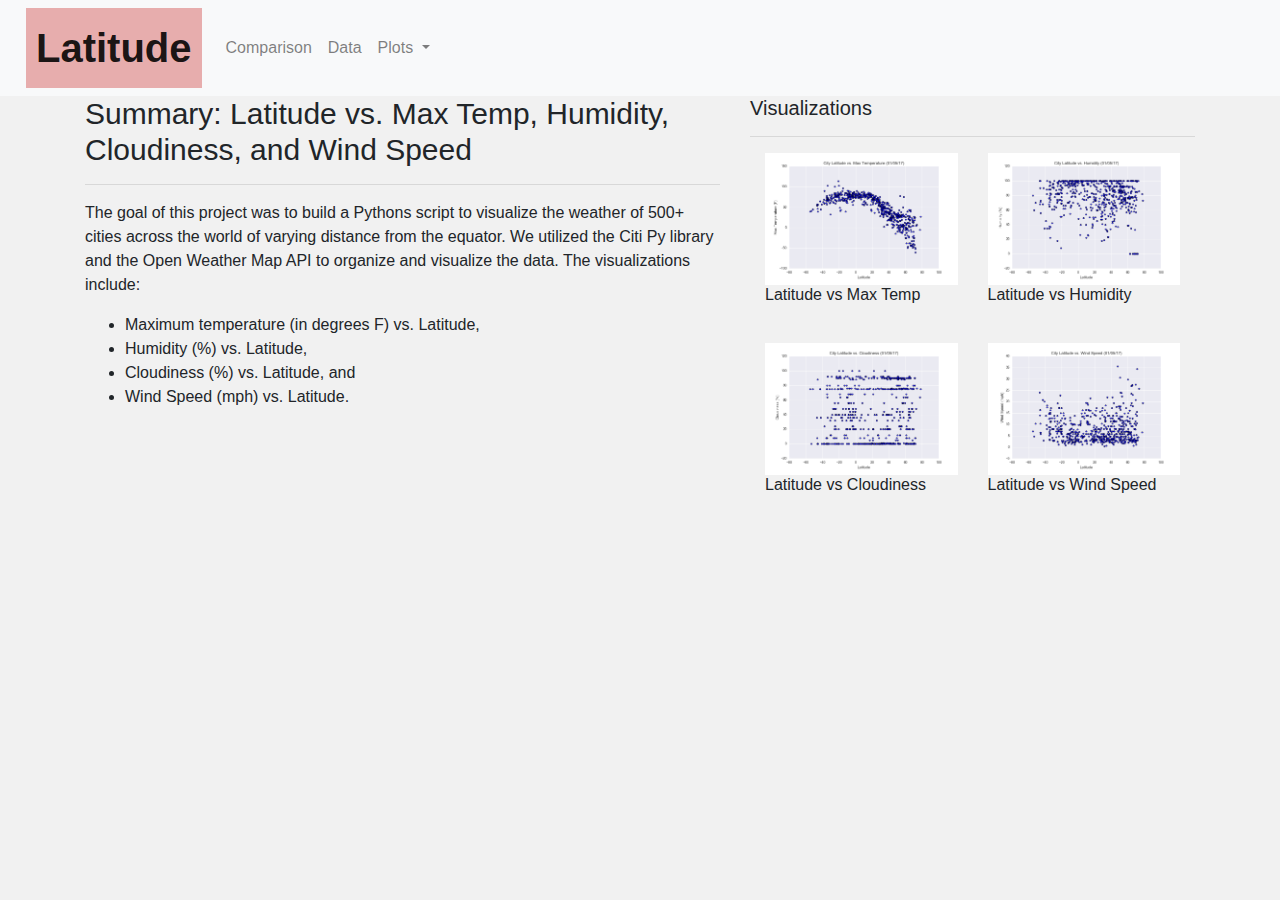
<file: index.html>
<!doctype html>
  <html lang="en">
    <head>
      <!-- Required meta tags -->
      <meta charset="utf-8">
      <meta name="viewport" content="width=device-width, initial-scale=1, shrink-to-fit=no">
  


    <!--title-->
    <title>Visualization Dashboard</title>
    <!--title-->


      <!-- Bootstrap CSS -->
      <link rel="stylesheet" href="https://stackpath.bootstrapcdn.com/bootstrap/4.5.2/css/bootstrap.min.css" integrity="sha384-JcKb8q3iqJ61gNV9KGb8thSsNjpSL0n8PARn9HuZOnIxN0hoP+VmmDGMN5t9UJ0Z" crossorigin="anonymous">
  
      <!-- External CSS Link-->
      <link rel="stylesheet" type="text/css" href="style.css">
      <!-- External CSS Link-->



      <title>Page Title Goes Here</title>
    </head>
    <body>
      <!-- we need a nav bar here -->

      <nav class="navbar navbar-expand-lg navbar-light bg-light">
        <a class="navbar-brand" style="background-color: #e7adad;" href="index.html">Latitude</a>
        <button class="navbar-toggler" type="button" data-toggle="collapse" data-target="#navbarNavDropdown" aria-controls="navbarNavDropdown" aria-expanded="false" aria-label="Toggle navigation">
          <span class="navbar-toggler-icon"></span>
        </button>
        <div class="collapse navbar-collapse" id="navbarNavDropdown">
          <ul class="navbar-nav">
            
            <li class="nav-item">
              <a class="nav-link" href="comparison.html">Comparison</a>
              
            </li>
            <li class="nav-item">
              <a class="nav-link" href="data.html">Data</a>
            </li>
            <li class="nav-item dropdown">
              <a class="nav-link dropdown-toggle" href="#" id="navbarDropdownMenuLink" role="button" data-toggle="dropdown" aria-haspopup="true" aria-expanded="false">
                Plots
              </a>
              <div class="dropdown-menu" aria-labelledby="navbarDropdownMenuLink">
                <a class="dropdown-item" href="max_temp.html">Maximum Temperature</a>
                <a class="dropdown-item" href="humidity.html">Humidity</a>
                <a class="dropdown-item" href="cloudiness.html">Cloudiness</a>
                <a class="dropdown-item" href="wind_speed.html">Wind Speed</a>
              </div>
            </li>
          </ul>
        </div>
      </nav>
       <!-- end of navbar -->

       <!-- Main Content -->
       <div class="container">
        <div class="row">
          <div class="col-lg-7 col-md-12">
            <!-- Left Box  -->
            <div class="box">
              <h3 class="title">Summary: Latitude vs. Max Temp, Humidity, Cloudiness, and Wind Speed</h3>
              <hr>
              
              <p>The goal of this project was to build a Pythons script to visualize the weather of 500+ cities across the world of varying distance from the equator. We utilized the Citi Py library and the Open Weather Map API to organize and visualize the data. The visualizations include: 
                <ul>
                  <li>Maximum temperature (in degrees F) vs. Latitude, </li>
                  <li>Humidity (%) vs. Latitude, </li>
                  <li>Cloudiness (%) vs. Latitude, and </li>
                  <li>Wind Speed (mph) vs. Latitude. </li> </p>
                </div>
              </div>
              <div class="col-lg-5 col-md-12">
                <!-- Right Box -->
                <div class="box">
                  <h5 class="title">Visualizations</h5>
                  <hr>
                  <div class="container">
                    <div class="row" style="padding-bottom: 30px;">
                      <div class="col-6">
                        <a href="max_temp.html">
                          <img class="panel" src="/Resources/assets/images/Fig1.png" width="100%" alt="Max Temperature Image">
                        </a>
                        <h6 class="title">Latitude vs Max Temp</h6>
                      </div>
                      <div class="col-6">
                        <a href="humidity.html">
                          <img class="panel" src="/Resources/assets/images/Fig2.png" width="100%" alt="Humidity Graph">
                        </a>
                        <h6 class="title">Latitude vs Humidity</h6>
                      </div>
                    </div>
        
                    <div class="row" style="padding-bottom: 30px;">
                      <div class="col-6">
                        <a href="cloudiness.html">
                          <img class="panel" src="/Resources/assets/images/Fig3.png" width="100%" alt="Cloudiness Graph">
                        </a>
                        <h6 class="title">Latitude vs Cloudiness</h6>
                      </div>
                      <div class="col-6">
                        <a href="wind_speed.html">
                          <img class="panel" src="/Resources/assets/images/Fig4.png" width="100%" alt="Wind Speed Graph">
                        </a>
                        <h6 class="title">Latitude vs Wind Speed</h6>
                      </div>
      
      
                  </div>
                </div>
      
      








       </div>

      <!-- <h1>Hello, world!</h1>
 
    </ul>
  -->
       <!--<h1>Hello, world!</h1>
  
      <!-- Optional JavaScript -->
      <!-- jQuery first, then Popper.js, then Bootstrap JS -->
      <script src="https://code.jquery.com/jquery-3.5.1.slim.min.js" integrity="sha384-DfXdz2htPH0lsSSs5nCTpuj/zy4C+OGpamoFVy38MVBnE+IbbVYUew+OrCXaRkfj" crossorigin="anonymous"></script>
      <script src="https://cdn.jsdelivr.net/npm/popper.js@1.16.1/dist/umd/popper.min.js" integrity="sha384-9/reFTGAW83EW2RDu2S0VKaIzap3H66lZH81PoYlFhbGU+6BZp6G7niu735Sk7lN" crossorigin="anonymous"></script>
      <script src="https://stackpath.bootstrapcdn.com/bootstrap/4.5.2/js/bootstrap.min.js" integrity="sha384-B4gt1jrGC7Jh4AgTPSdUtOBvfO8shuf57BaghqFfPlYxofvL8/KUEfYiJOMMV+rV" crossorigin="anonymous"></script>
    </body>
  </html>
</file>
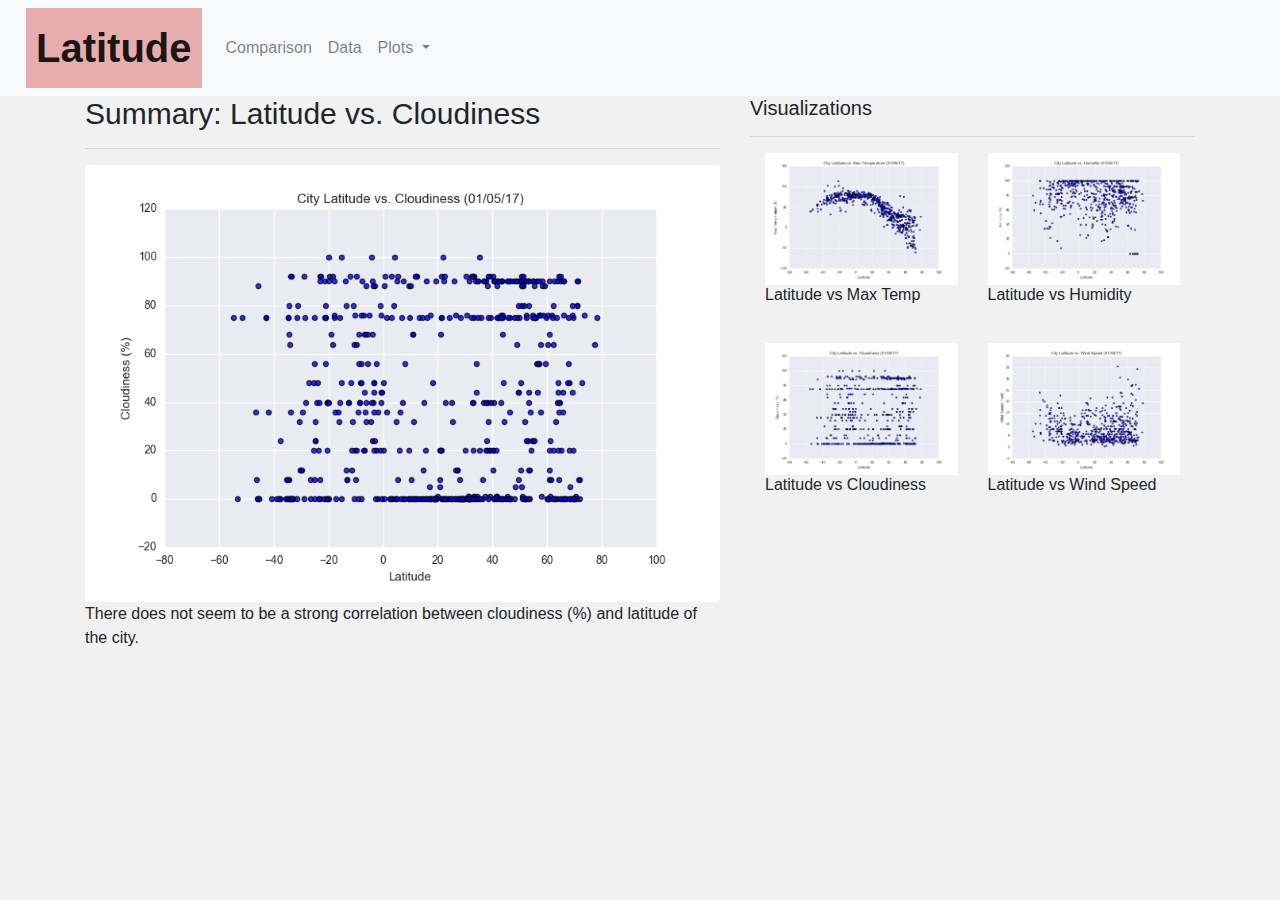
<file: cloudiness.html>
<!doctype html>
  <html lang="en">
    <head>
      <!-- Required meta tags -->
      <meta charset="utf-8">
      <meta name="viewport" content="width=device-width, initial-scale=1, shrink-to-fit=no">
  


    <!--title-->
    <title>Visualization Dashboard</title>
    <!--title-->


      <!-- Bootstrap CSS -->
      <link rel="stylesheet" href="https://stackpath.bootstrapcdn.com/bootstrap/4.5.2/css/bootstrap.min.css" integrity="sha384-JcKb8q3iqJ61gNV9KGb8thSsNjpSL0n8PARn9HuZOnIxN0hoP+VmmDGMN5t9UJ0Z" crossorigin="anonymous">
  
      <!-- External CSS Link-->
      <link rel="stylesheet" type="text/css" href="style.css">
      <!-- External CSS Link-->



      <title>Page Title Goes Here</title>
    </head>
    <body>
      <!-- we need a nav bar here -->

      <nav class="navbar navbar-expand-lg navbar-light bg-light">
        <a class="navbar-brand" style="background-color: #e7adad;" href="index.html">Latitude</a>
        <button class="navbar-toggler" type="button" data-toggle="collapse" data-target="#navbarNavDropdown" aria-controls="navbarNavDropdown" aria-expanded="false" aria-label="Toggle navigation">
          <span class="navbar-toggler-icon"></span>
        </button>
        <div class="collapse navbar-collapse" id="navbarNavDropdown">
          <ul class="navbar-nav">
            
            <li class="nav-item">
              <a class="nav-link" href="comparison.html">Comparison</a>
              
            </li>
            <li class="nav-item">
              <a class="nav-link" href="data.html">Data</a>
            </li>
            <li class="nav-item dropdown">
              <a class="nav-link dropdown-toggle" href="#" id="navbarDropdownMenuLink" role="button" data-toggle="dropdown" aria-haspopup="true" aria-expanded="false">
                Plots
              </a>
              <div class="dropdown-menu" aria-labelledby="navbarDropdownMenuLink">
                <a class="dropdown-item" href="max_temp.html">Maximum Temperature</a>
                <a class="dropdown-item" href="humidity.html">Humidity</a>
                <a class="dropdown-item" href="cloudiness.html">Cloudiness</a>
                <a class="dropdown-item" href="wind_speed.html">Wind Speed</a>
              </div>
            </li>
          </ul>
        </div>
      </nav>
       <!-- end of navbar -->

       <!-- Main Content -->
       <div class="container">
        <div class="row">
          <div class="col-lg-7 col-md-12">
            <!-- Left Box  -->
            <div class="box">
              <h3 class="title">Summary: Latitude vs. Cloudiness</h3>
              <hr>
              <img src="/Resources/assets/images/Fig3.png" class="vizualization rounded float-left" width="100%" alt="Max Temperature Graph">
              <p>There does not seem to be a strong correlation between cloudiness (%) and latitude of the city. </p>
                </div>
              </div>
              <div class="col-lg-5 col-md-12">
                <!-- Right Box -->
              <div class="box">
                <h5 class="title">Visualizations</h5>
                <hr>
                <div class="container">
                  <div class="row" style="padding-bottom: 30px;">
                    <div class="col-6">
                      <a href="max_temp.html">
                        <img class="panel" src="/Resources/assets/images/Fig1.png" width="100%" alt="Max Temperature Image">
                      </a>
                      <h6 class="title">Latitude vs Max Temp</h6>
                    </div>
                    <div class="col-6">
                      <a href="humidity.html">
                        <img class="panel" src="/Resources/assets/images/Fig2.png" width="100%" alt="Humidity Graph">
                      </a>
                      <h6 class="title">Latitude vs Humidity</h6>
                    </div>
                  </div>
      
                  <div class="row" style="padding-bottom: 30px;">
                    <div class="col-6">
                      <a href="cloudiness.html">
                        <img class="panel" src="/Resources/assets/images/Fig3.png" width="100%" alt="Cloudiness Graph">
                      </a>
                      <h6 class="title">Latitude vs Cloudiness</h6>
                    </div>
                    <div class="col-6">
                      <a href="wind_speed.html">
                        <img class="panel" src="/Resources/assets/images/Fig4.png" width="100%" alt="Wind Speed Graph">
                      </a>
                      <h6 class="title">Latitude vs Wind Speed</h6>
                    </div>
      
      
                  </div>
                </div>
      
      








       </div>

      <!-- <h1>Hello, world!</h1>
 
    </ul>
  -->
       <!--<h1>Hello, world!</h1>
  
      <!-- Optional JavaScript -->
      <!-- jQuery first, then Popper.js, then Bootstrap JS -->
      <script src="https://code.jquery.com/jquery-3.5.1.slim.min.js" integrity="sha384-DfXdz2htPH0lsSSs5nCTpuj/zy4C+OGpamoFVy38MVBnE+IbbVYUew+OrCXaRkfj" crossorigin="anonymous"></script>
      <script src="https://cdn.jsdelivr.net/npm/popper.js@1.16.1/dist/umd/popper.min.js" integrity="sha384-9/reFTGAW83EW2RDu2S0VKaIzap3H66lZH81PoYlFhbGU+6BZp6G7niu735Sk7lN" crossorigin="anonymous"></script>
      <script src="https://stackpath.bootstrapcdn.com/bootstrap/4.5.2/js/bootstrap.min.js" integrity="sha384-B4gt1jrGC7Jh4AgTPSdUtOBvfO8shuf57BaghqFfPlYxofvL8/KUEfYiJOMMV+rV" crossorigin="anonymous"></script>
    </body>
  </html>
</file>
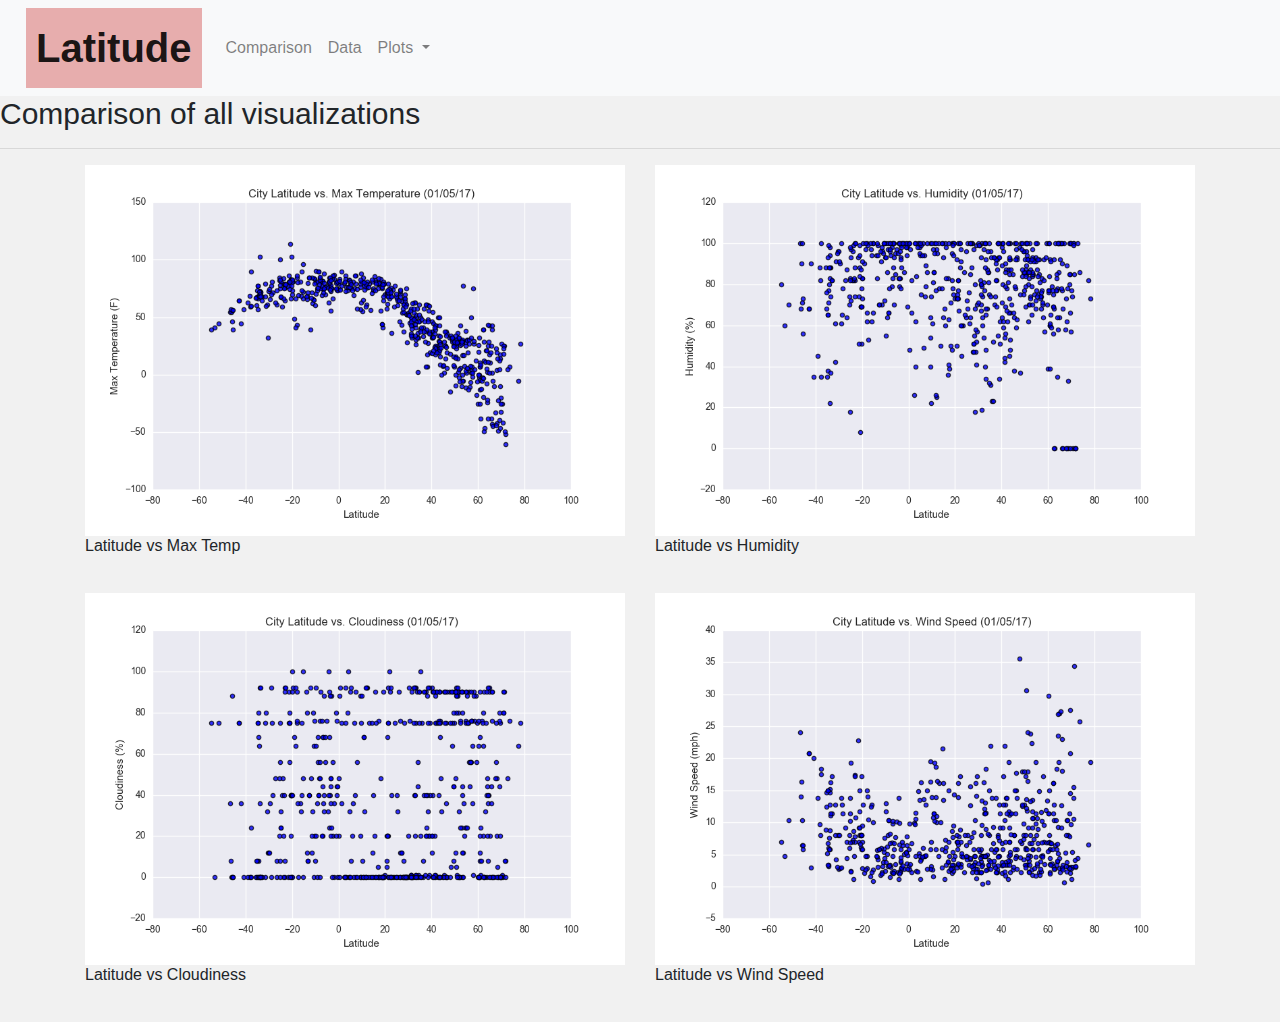
<file: comparison.html>
<!doctype html>
  <html lang="en">
    <head>
      <!-- Required meta tags -->
      <meta charset="utf-8">
      <meta name="viewport" content="width=device-width, initial-scale=1, shrink-to-fit=no">
  


    <!--title-->
    <title>Visualization Dashboard</title>
    <!--title-->


      <!-- Bootstrap CSS -->
      <link rel="stylesheet" href="https://stackpath.bootstrapcdn.com/bootstrap/4.5.2/css/bootstrap.min.css" integrity="sha384-JcKb8q3iqJ61gNV9KGb8thSsNjpSL0n8PARn9HuZOnIxN0hoP+VmmDGMN5t9UJ0Z" crossorigin="anonymous">
  
      <!-- External CSS Link-->
      <link rel="stylesheet" type="text/css" href="style.css">
      <!-- External CSS Link-->



      <title>Comparison</title>
    </head>
    <body>
      <!-- we need a nav bar here -->

      <nav class="navbar navbar-expand-lg navbar-light bg-light">
        <a class="navbar-brand" style="background-color: #e7adad;" href="index.html">Latitude</a>
        <button class="navbar-toggler" type="button" data-toggle="collapse" data-target="#navbarNavDropdown" aria-controls="navbarNavDropdown" aria-expanded="false" aria-label="Toggle navigation">
          <span class="navbar-toggler-icon"></span>
        </button>
        <div class="collapse navbar-collapse" id="navbarNavDropdown">
          <ul class="navbar-nav">
            
            <li class="nav-item">
              <a class="nav-link" href="comparison.html">Comparison</a>
              
            </li>
            <li class="nav-item">
              <a class="nav-link" href="data.html">Data</a>
            </li>
            <li class="nav-item dropdown">
              <a class="nav-link dropdown-toggle" href="#" id="navbarDropdownMenuLink" role="button" data-toggle="dropdown" aria-haspopup="true" aria-expanded="false">
                Plots
              </a>
              <div class="dropdown-menu" aria-labelledby="navbarDropdownMenuLink">
                <a class="dropdown-item" href="max_temp.html">Maximum Temperature</a>
                <a class="dropdown-item" href="humidity.html">Humidity</a>
                <a class="dropdown-item" href="cloudiness.html">Cloudiness</a>
                <a class="dropdown-item" href="wind_speed.html">Wind Speed</a>
              </div>
            </li>
          </ul>
        </div>
      </nav>
       <!-- end of navbar -->

       <!-- Main Content -->

                  <h3 class="title">Comparison of all visualizations</h3>
                  <hr>
                  <div class="container">
                    <div class="row" style="padding-bottom: 30px;">
                      <div class="col-md-6">
                        <a href="max_temp.html">
                          <img class="panel" src="/Resources/assets/images/Fig1.png" width="100%" alt="Max Temperature Image">
                        </a>
                        <h6 class="title">Latitude vs Max Temp</h6>
                      </div>
                      <div class="col-md-6">
                        <a href="humidity.html">
                          <img class="panel" src="/Resources/assets/images/Fig2.png" width="100%" alt="Humidity Graph">
                        </a>
                        <h6 class="title">Latitude vs Humidity</h6>
                      </div>
                    </div>
        
                    <div class="row" style="padding-bottom: 30px;">
                      <div class="col-md-6">
                        <a href="cloudiness.html">
                          <img class="panel" src="/Resources/assets/images/Fig3.png" width="100%" alt="Cloudiness Graph">
                        </a>
                        <h6 class="title">Latitude vs Cloudiness</h6>
                      </div>
                      <div class="col-md-6">
                        <a href="wind_speed.html">
                          <img class="panel" src="/Resources/assets/images/Fig4.png" width="100%" alt="Wind Speed Graph">
                        </a>
                        <h6 class="title">Latitude vs Wind Speed</h6>
                      </div>
      
      








       </div>

      <!-- <h1>Hello, world!</h1>
 
    </ul>
  -->
       <!--<h1>Hello, world!</h1>
  
      <!-- Optional JavaScript -->
      <!-- jQuery first, then Popper.js, then Bootstrap JS -->
      <script src="https://code.jquery.com/jquery-3.5.1.slim.min.js" integrity="sha384-DfXdz2htPH0lsSSs5nCTpuj/zy4C+OGpamoFVy38MVBnE+IbbVYUew+OrCXaRkfj" crossorigin="anonymous"></script>
      <script src="https://cdn.jsdelivr.net/npm/popper.js@1.16.1/dist/umd/popper.min.js" integrity="sha384-9/reFTGAW83EW2RDu2S0VKaIzap3H66lZH81PoYlFhbGU+6BZp6G7niu735Sk7lN" crossorigin="anonymous"></script>
      <script src="https://stackpath.bootstrapcdn.com/bootstrap/4.5.2/js/bootstrap.min.js" integrity="sha384-B4gt1jrGC7Jh4AgTPSdUtOBvfO8shuf57BaghqFfPlYxofvL8/KUEfYiJOMMV+rV" crossorigin="anonymous"></script>
    </body>
  </html>
</file>
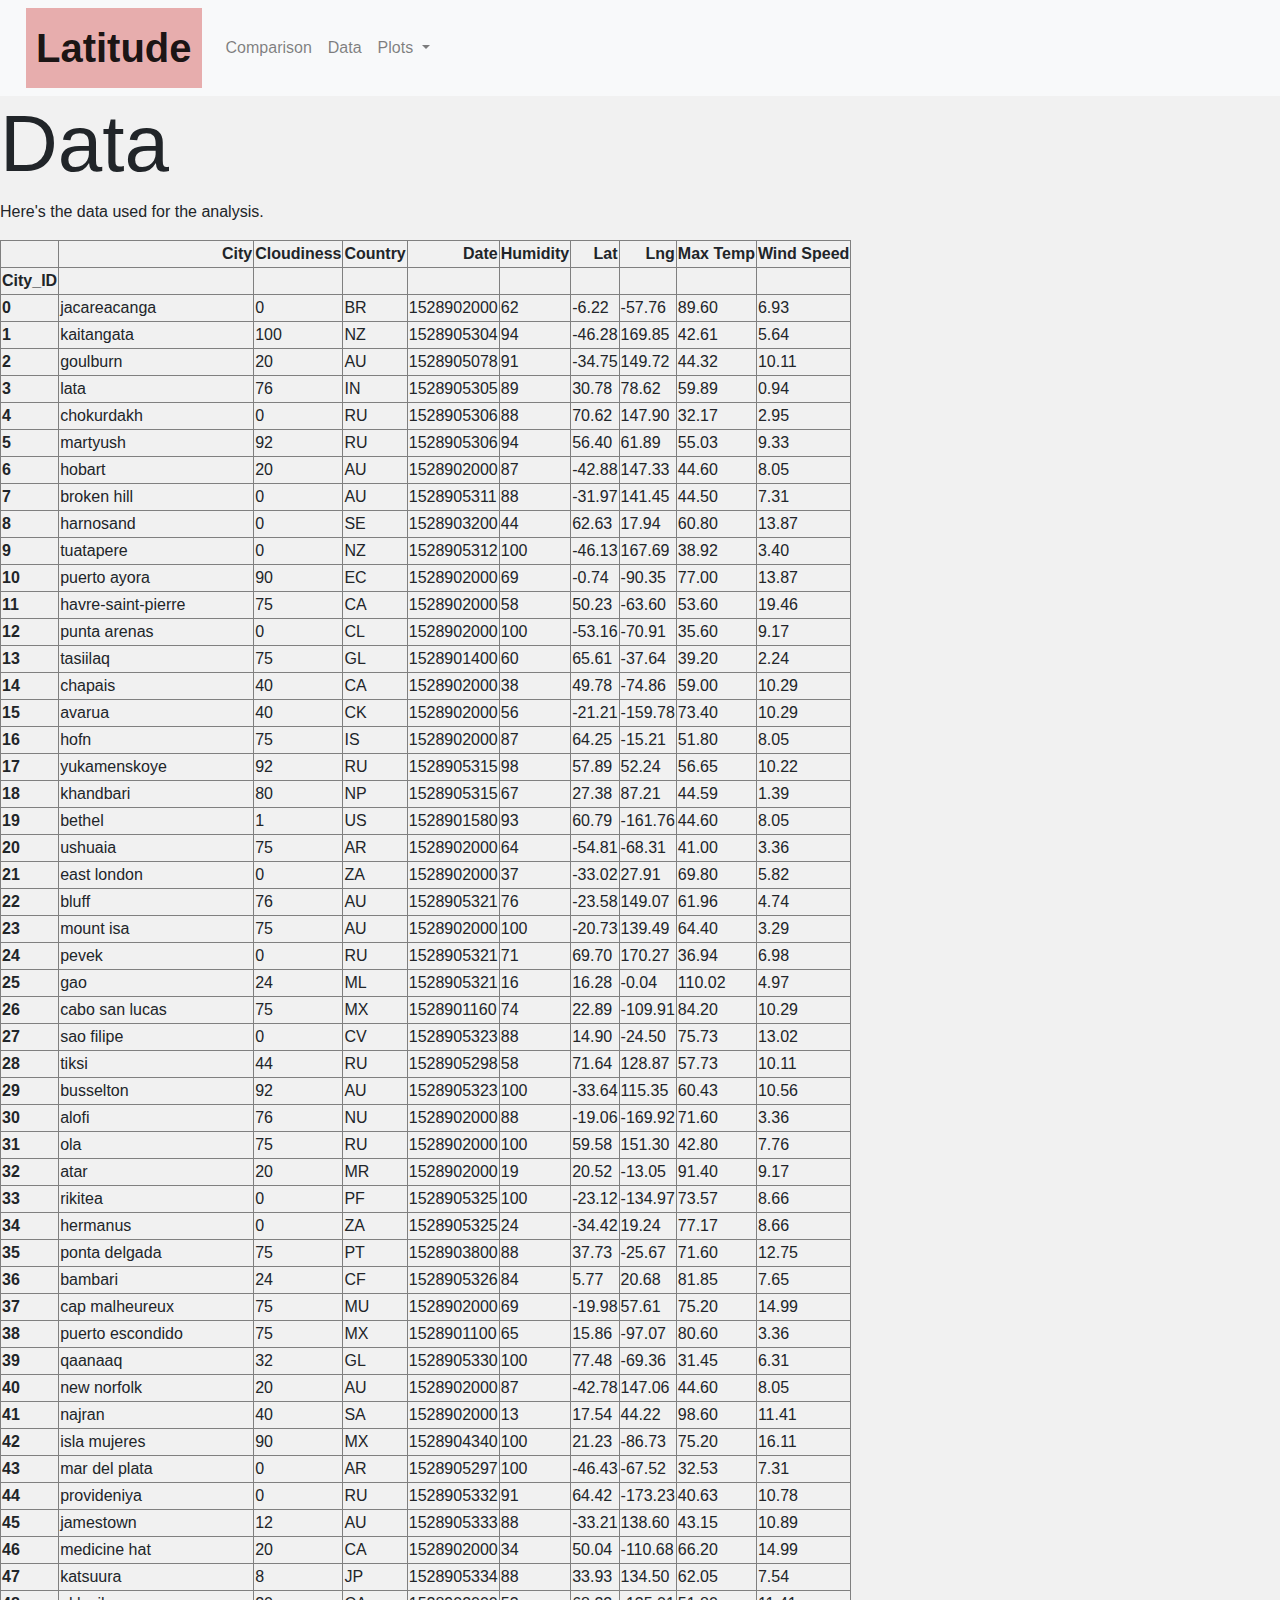
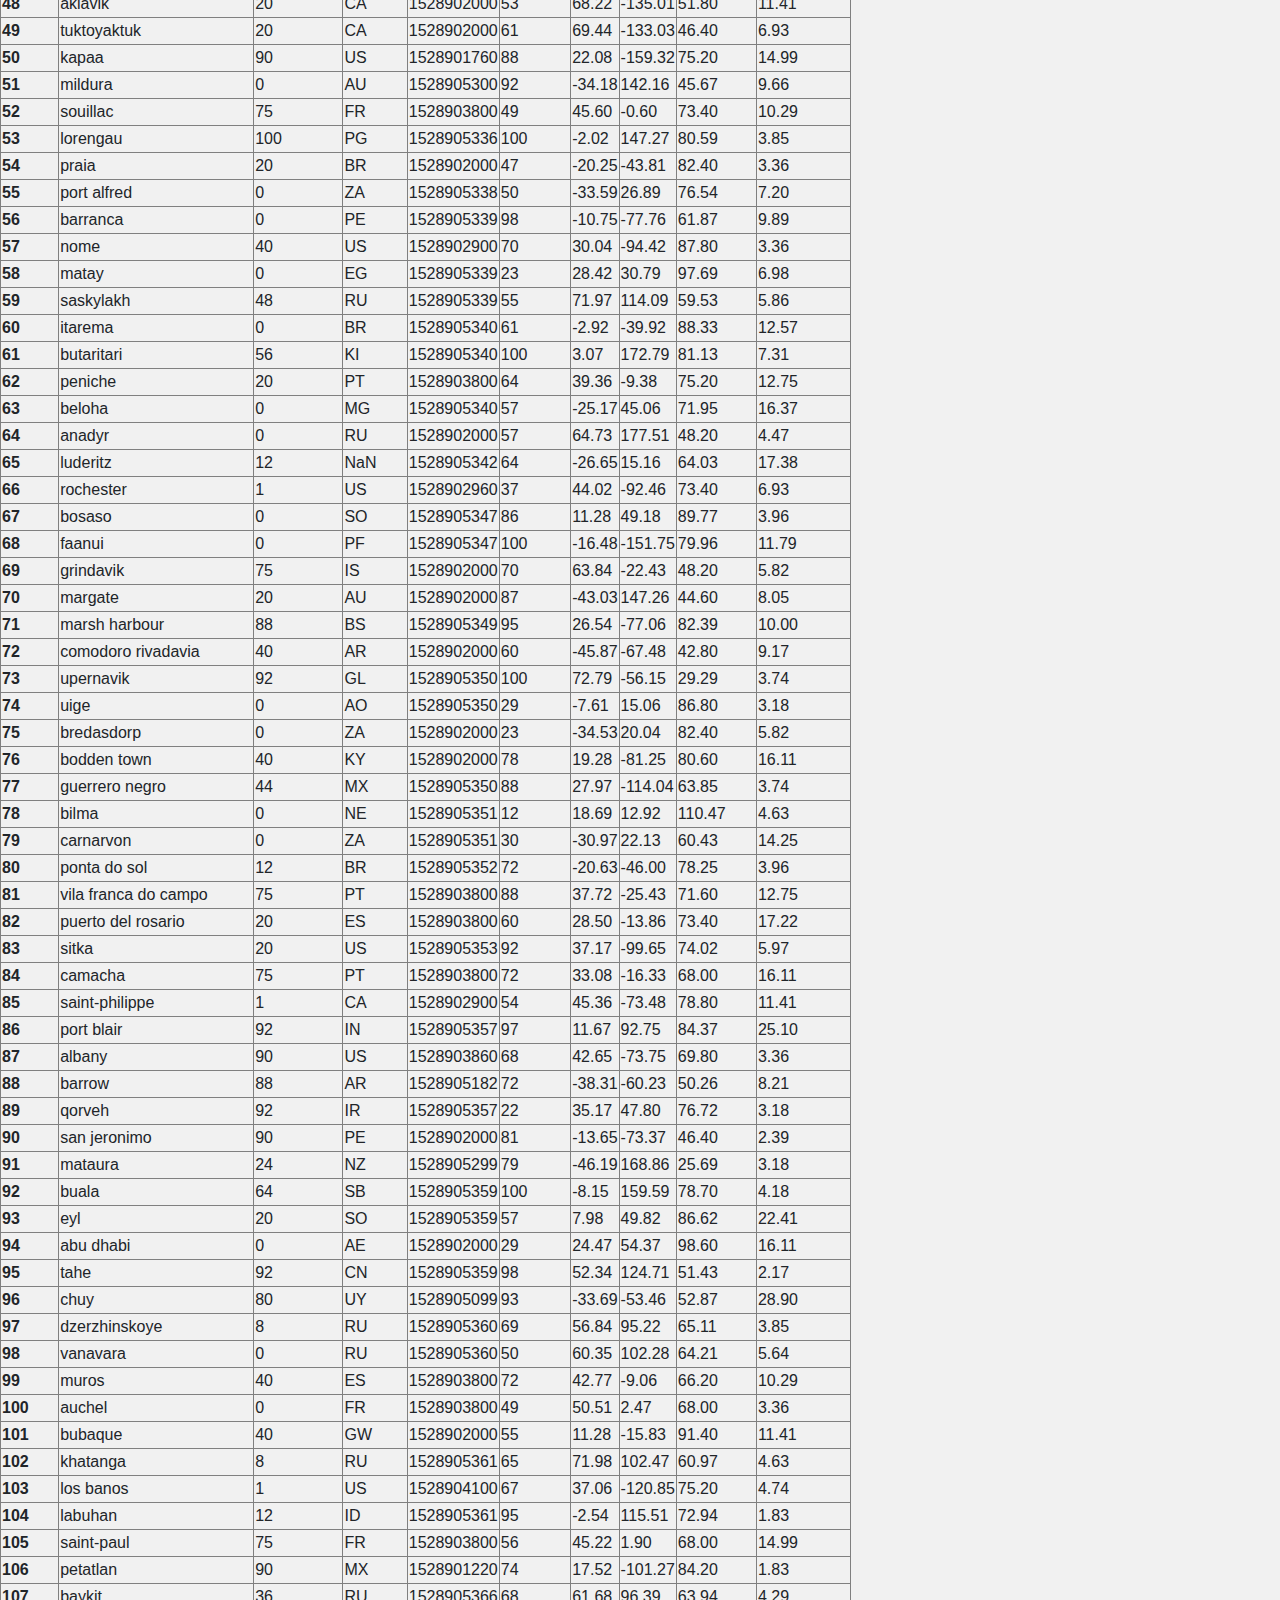
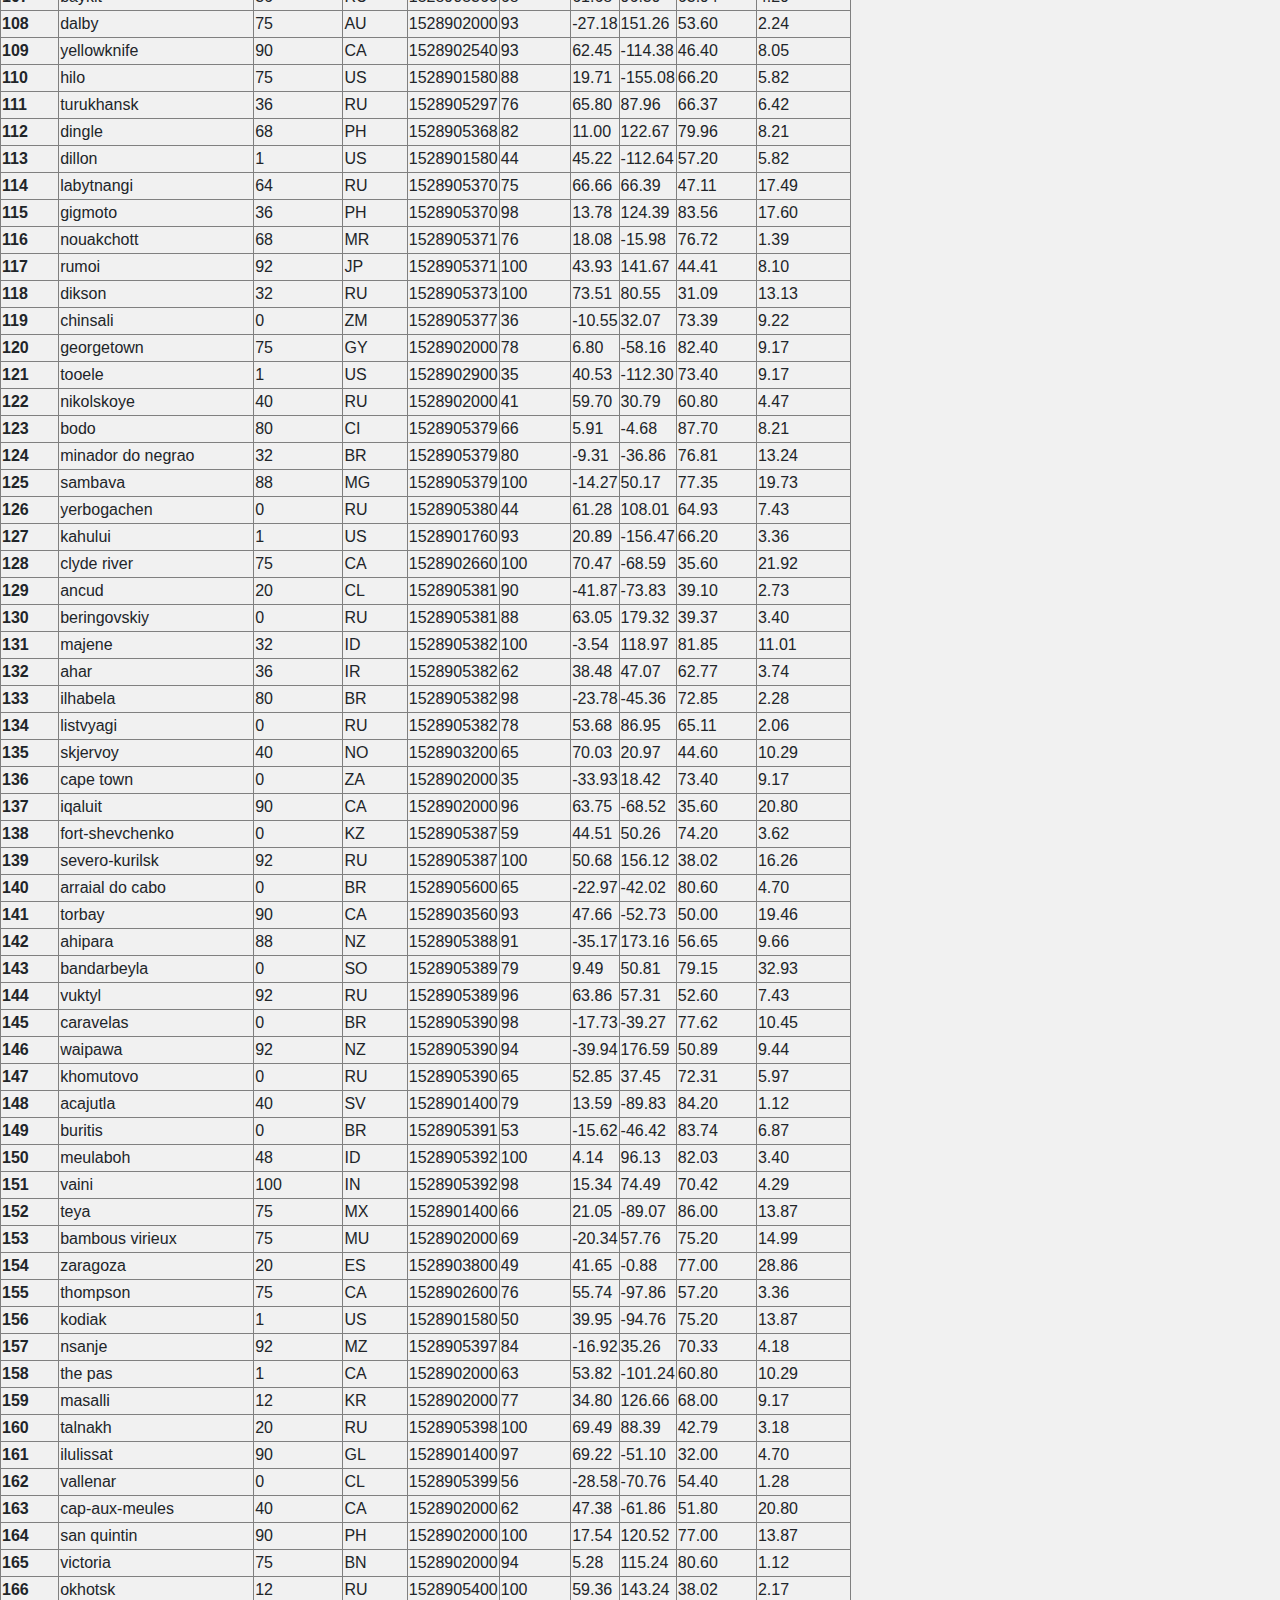
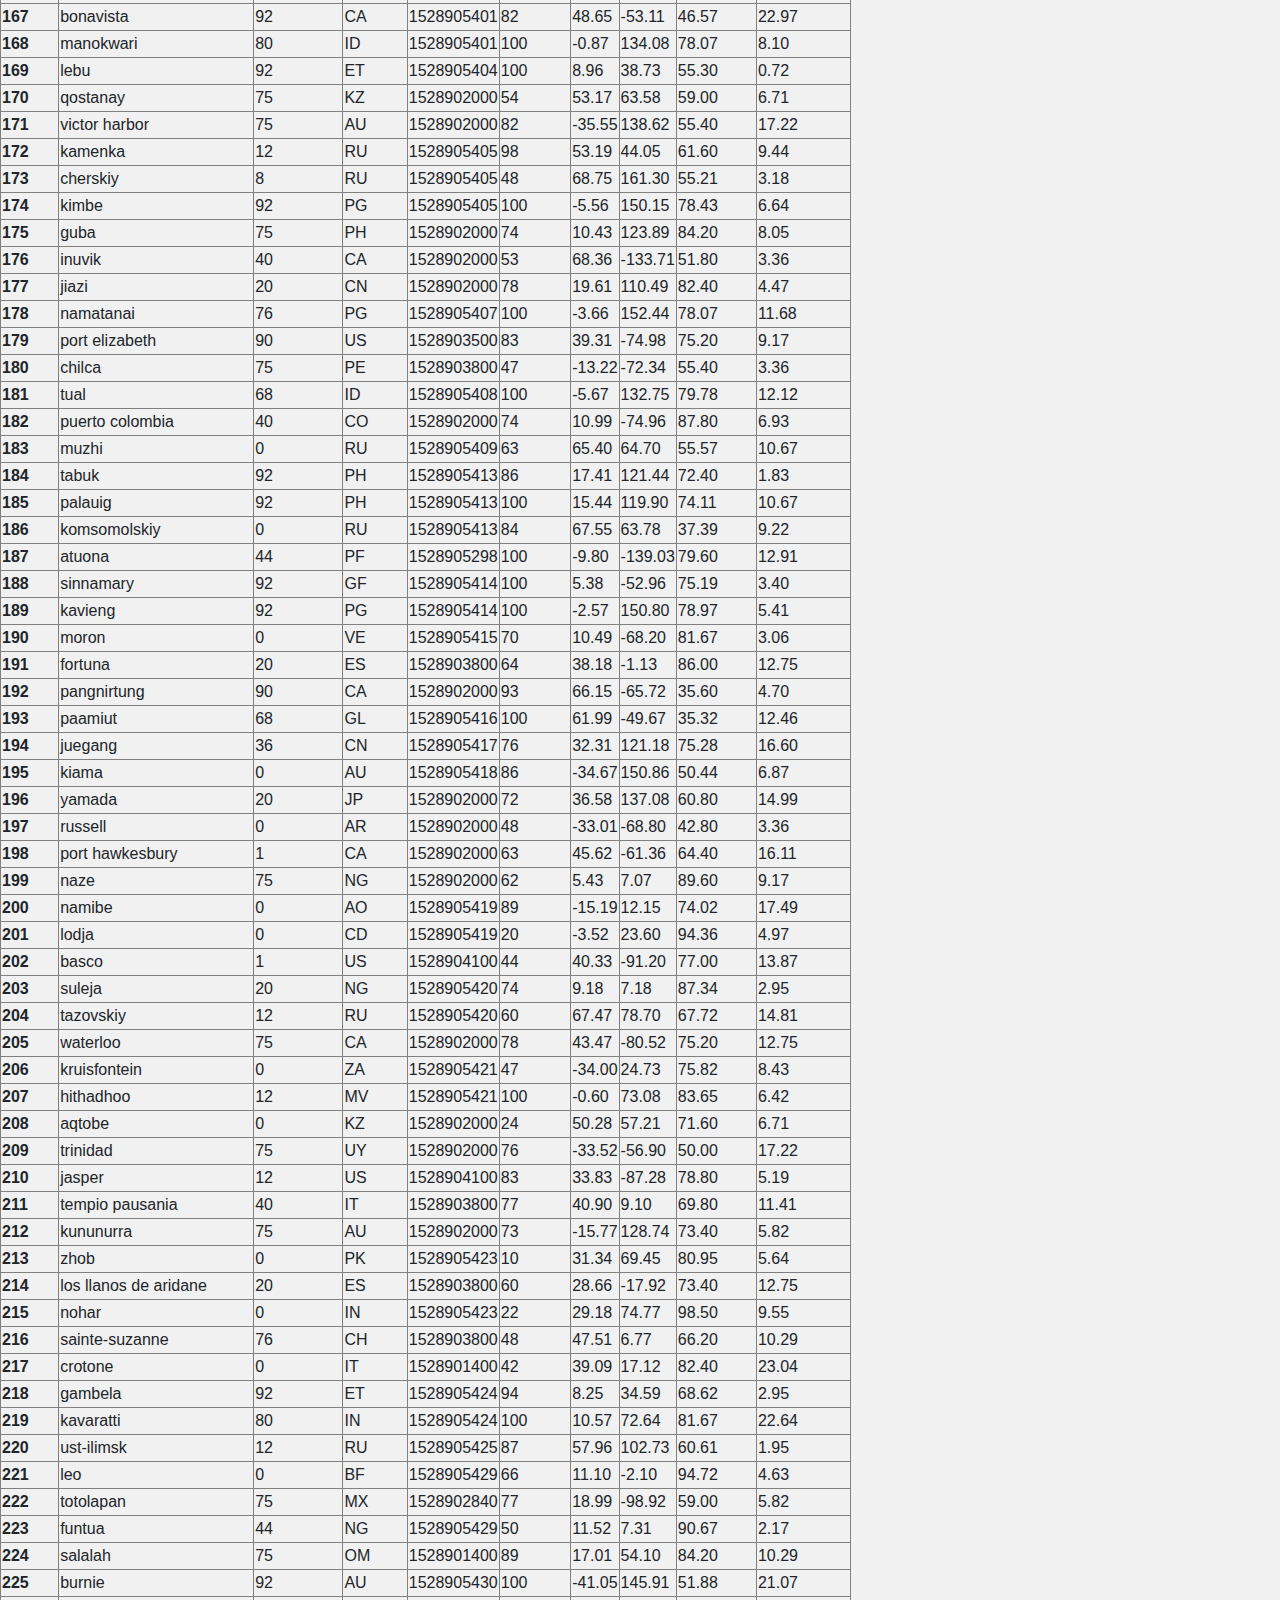
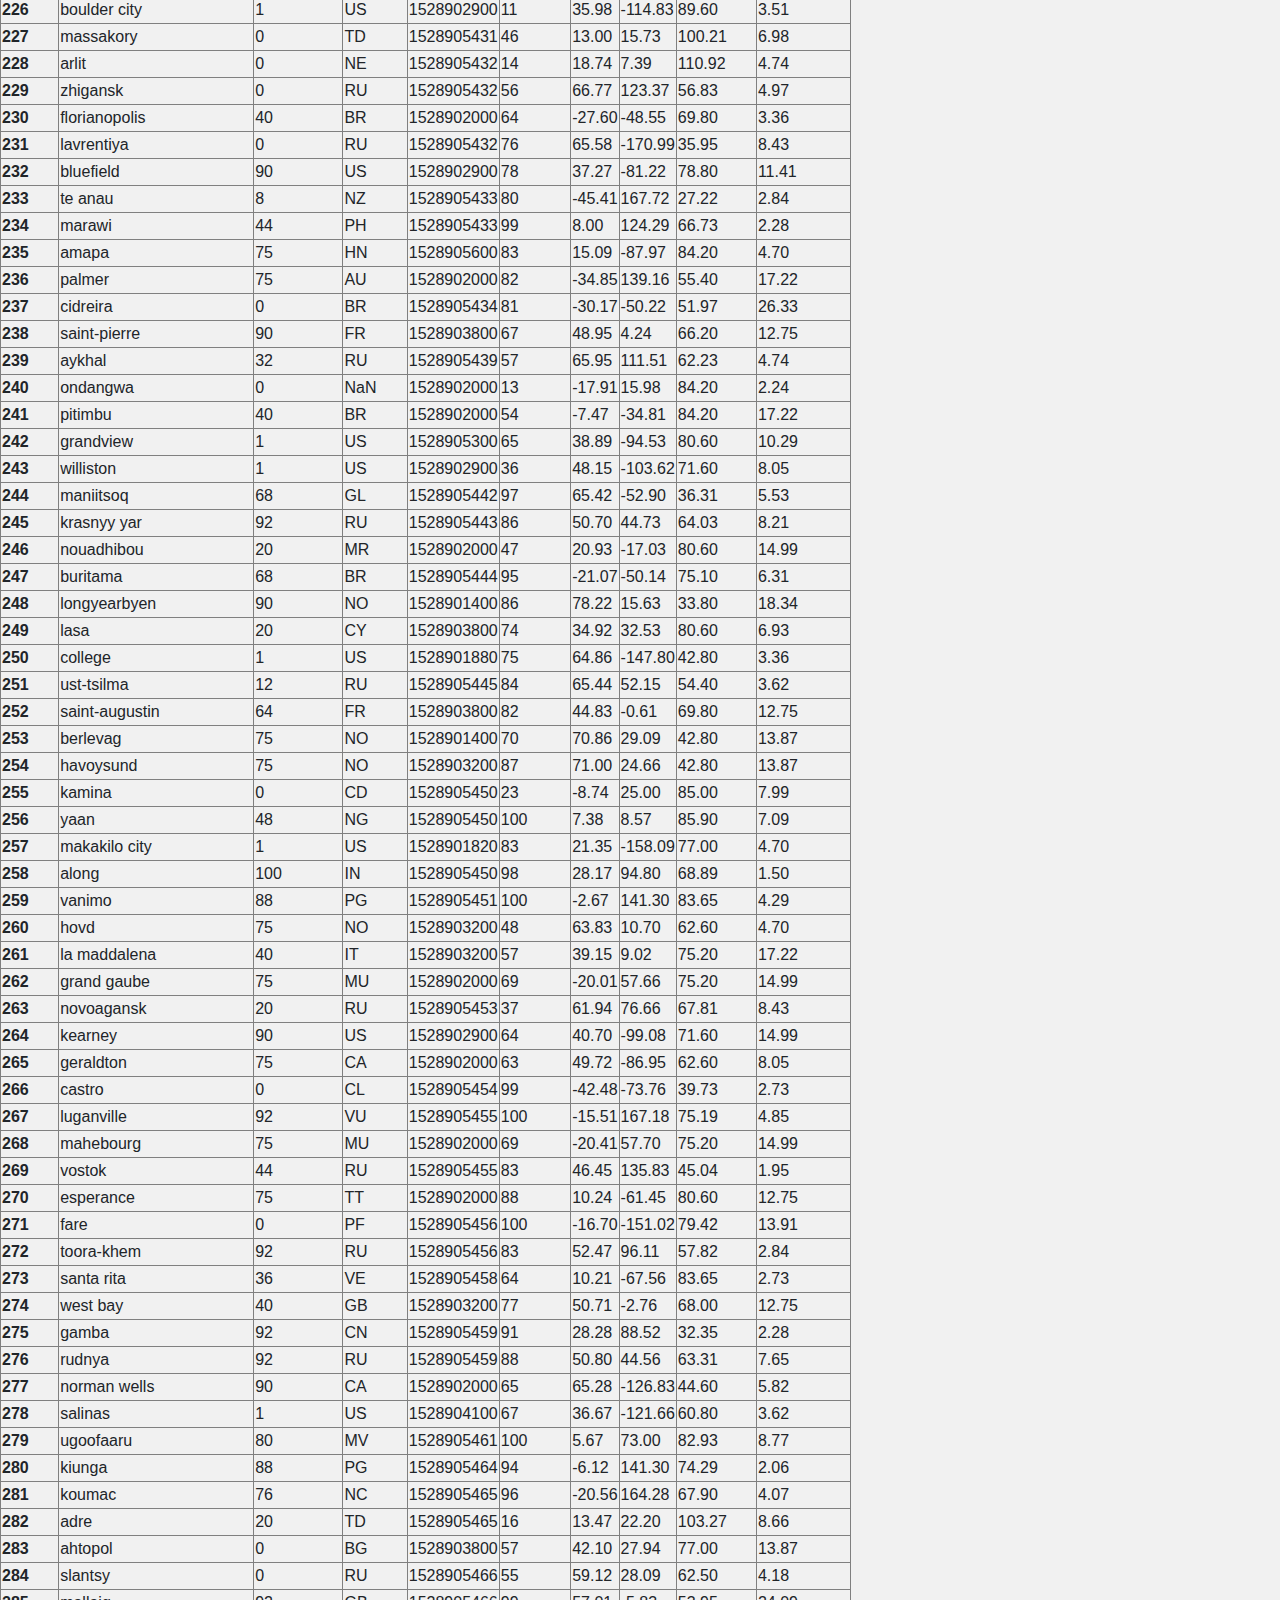
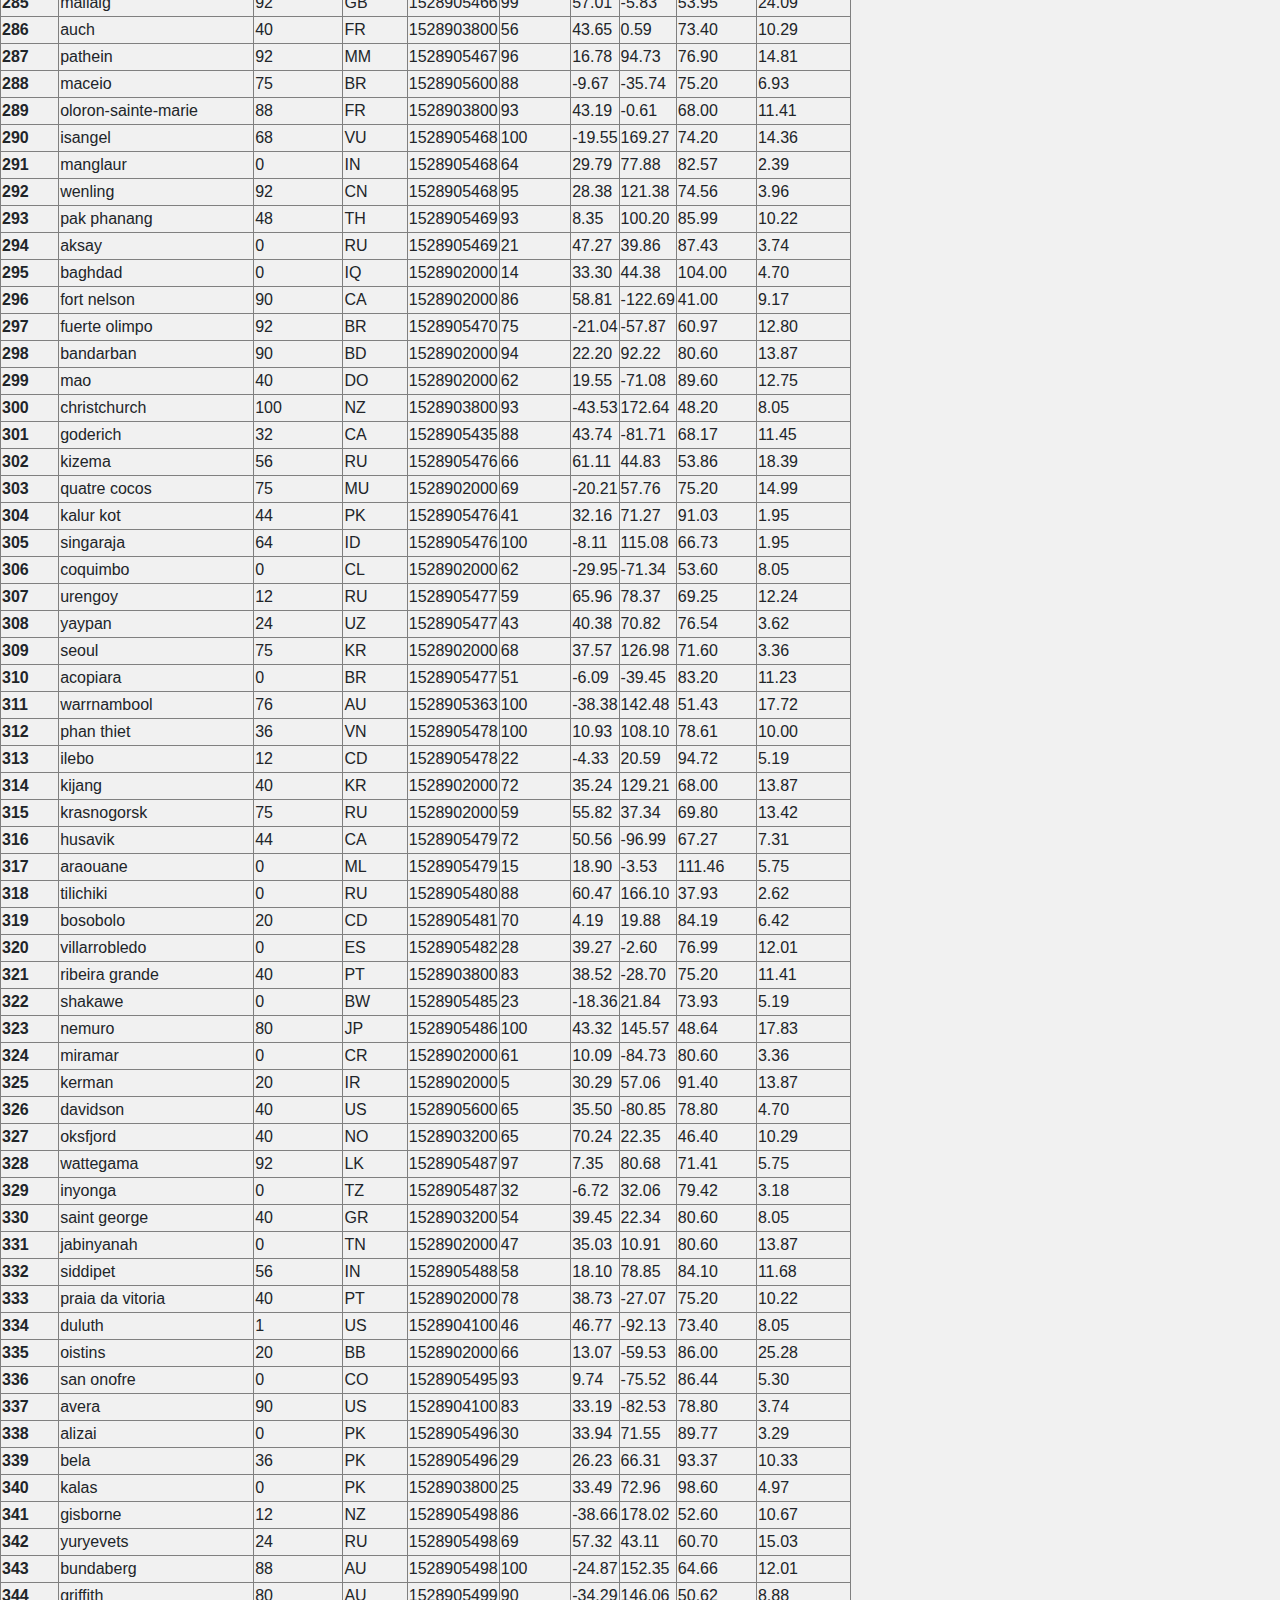
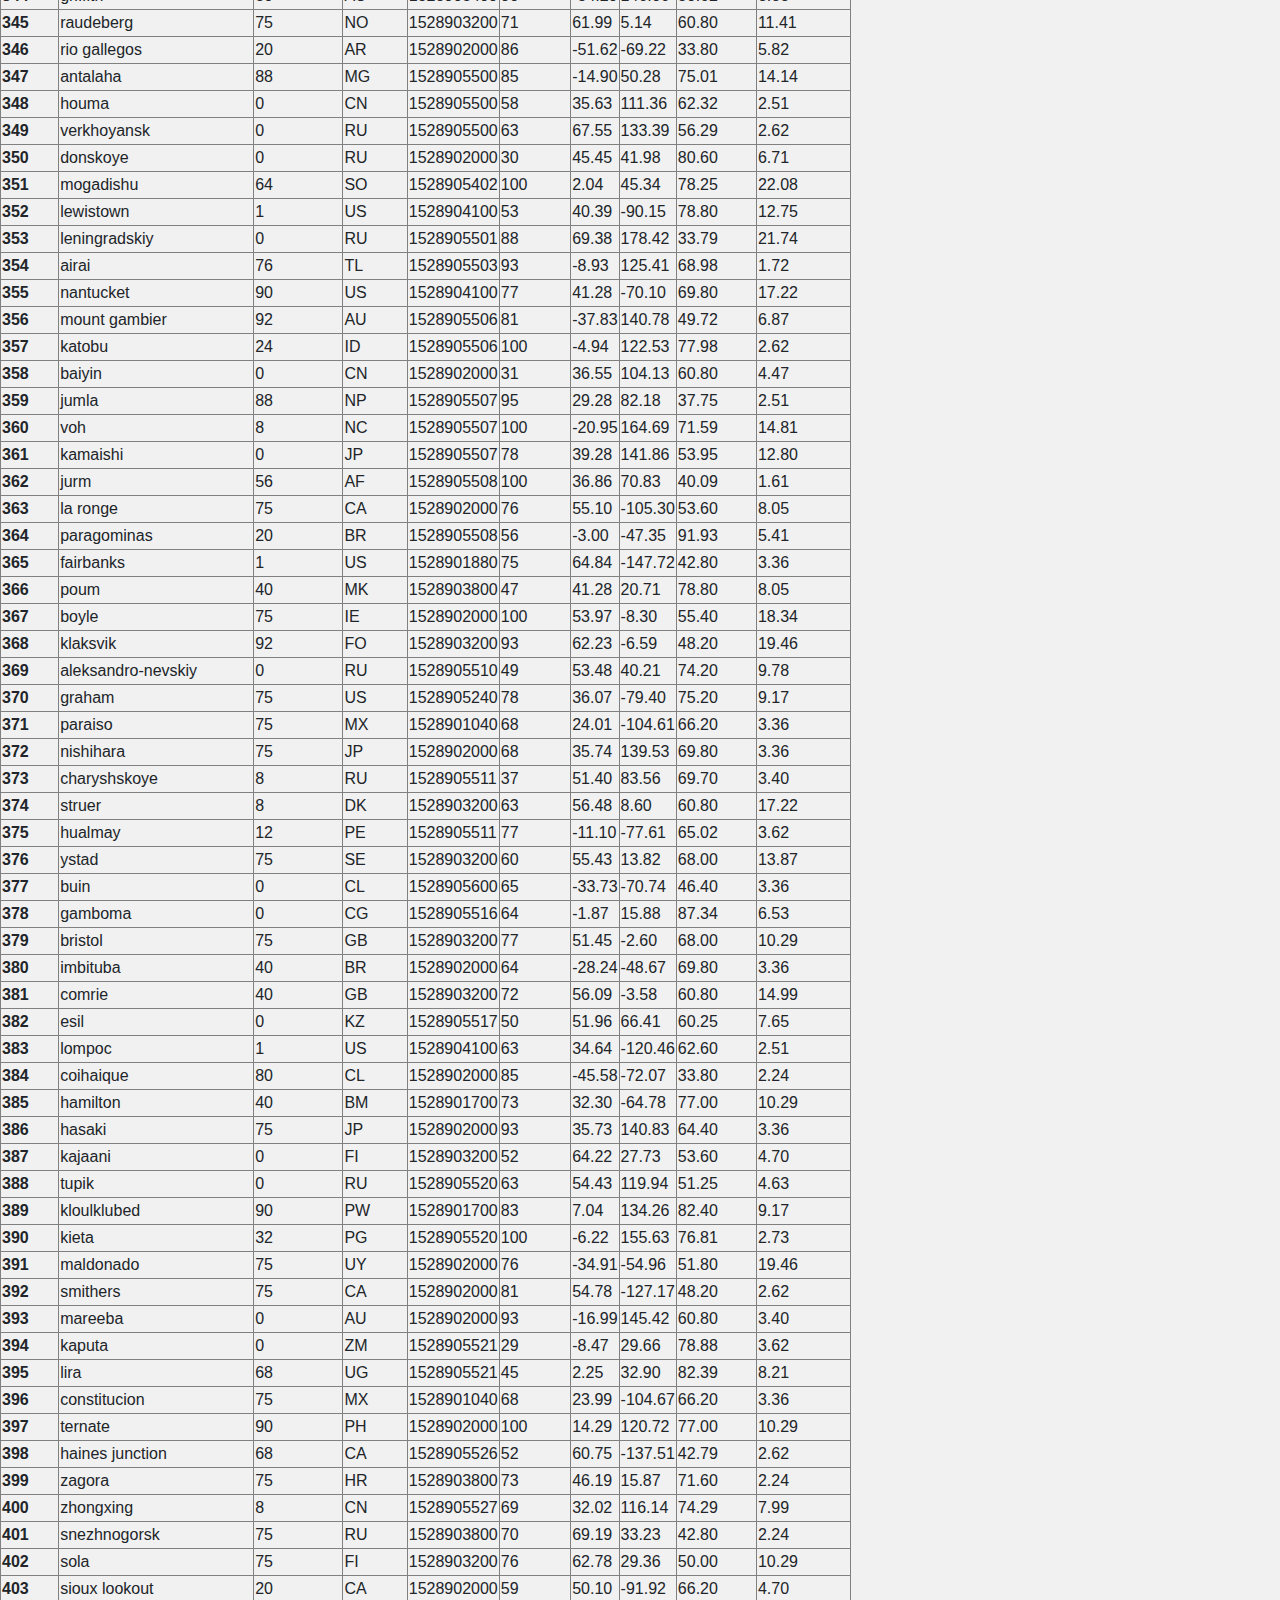
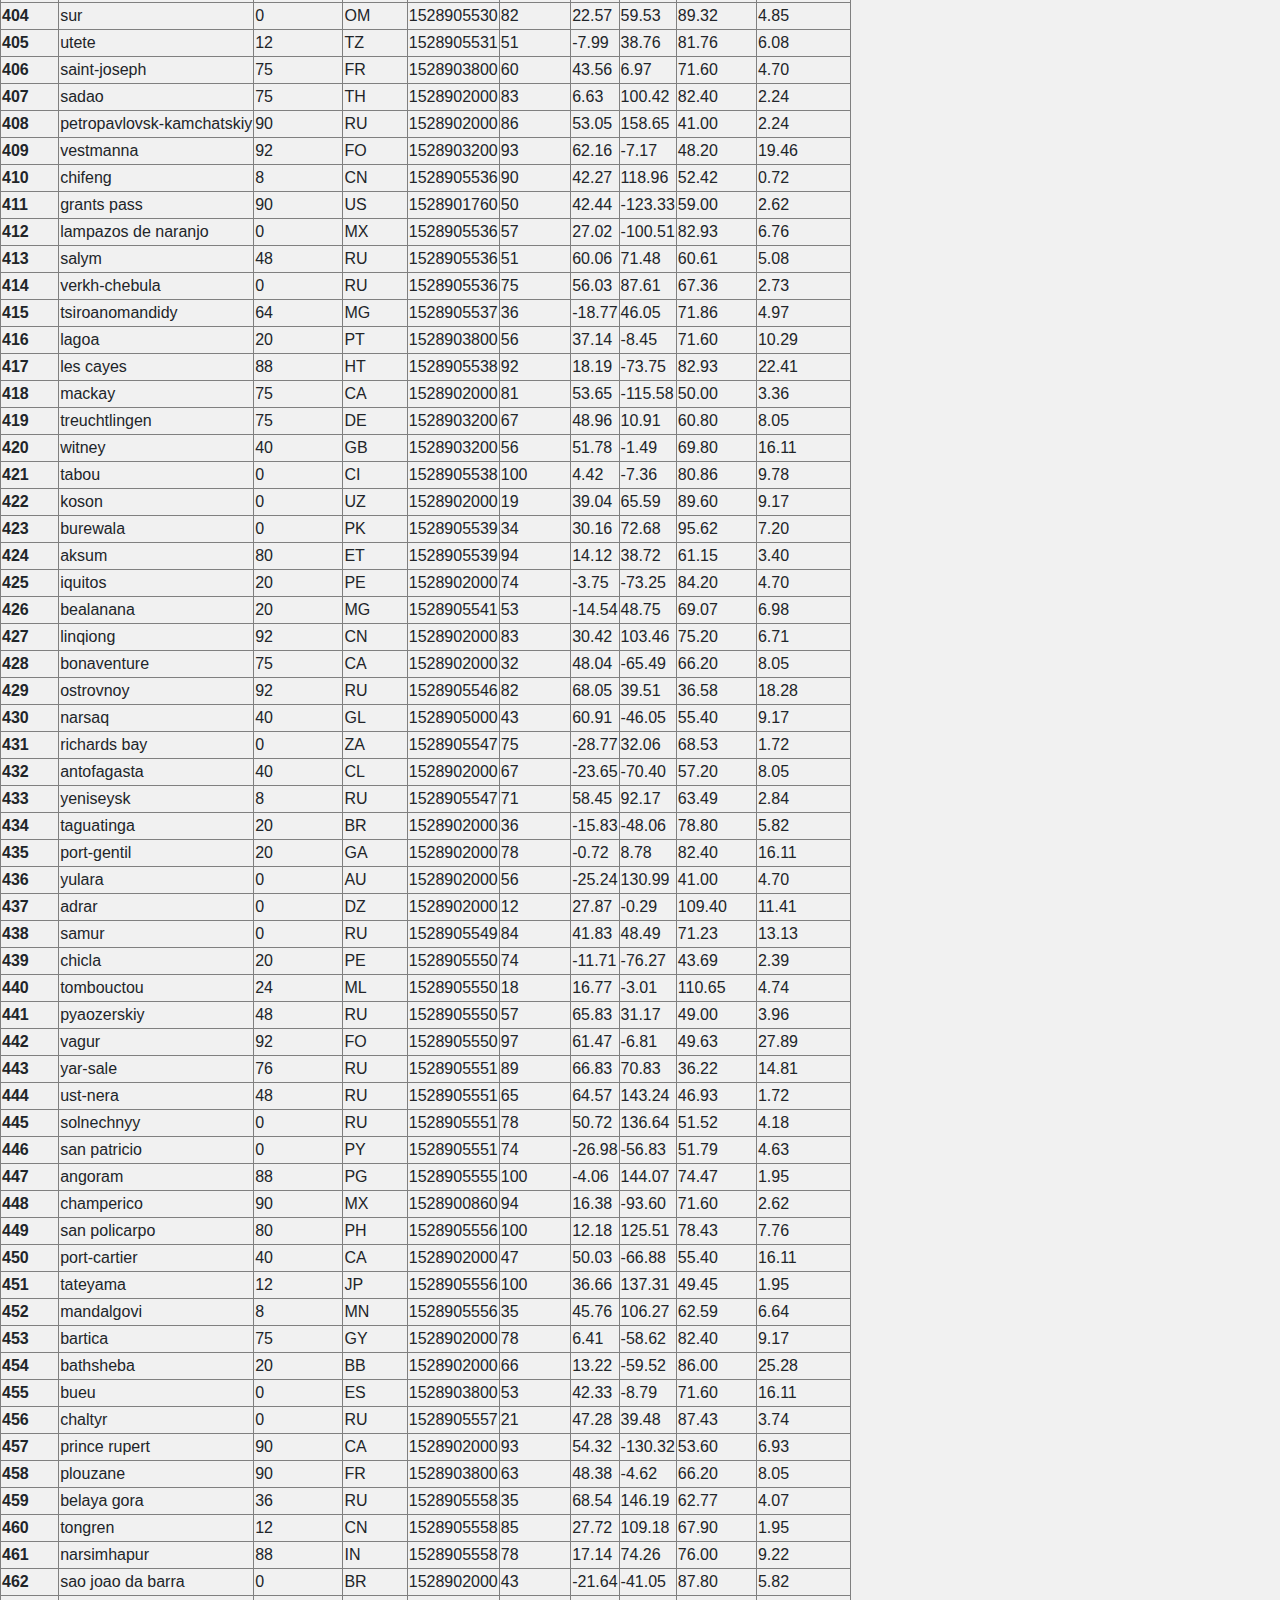
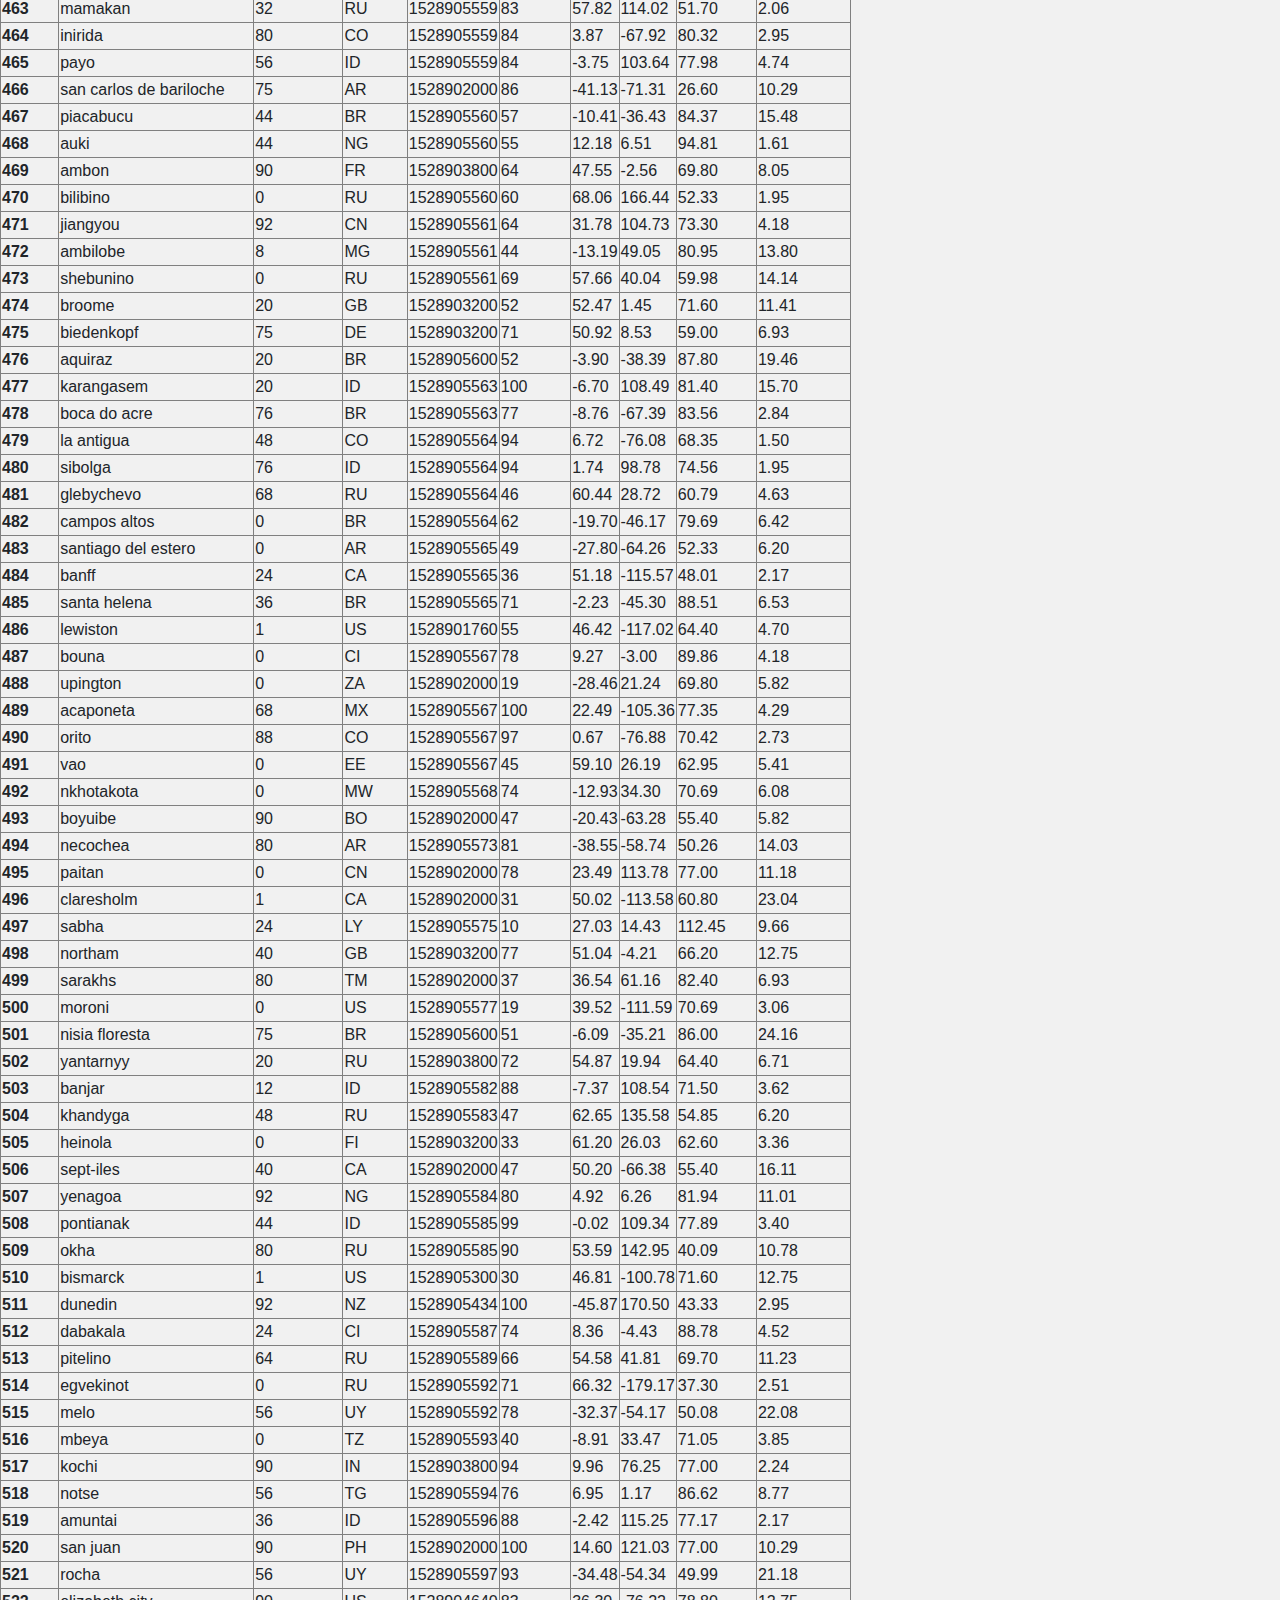
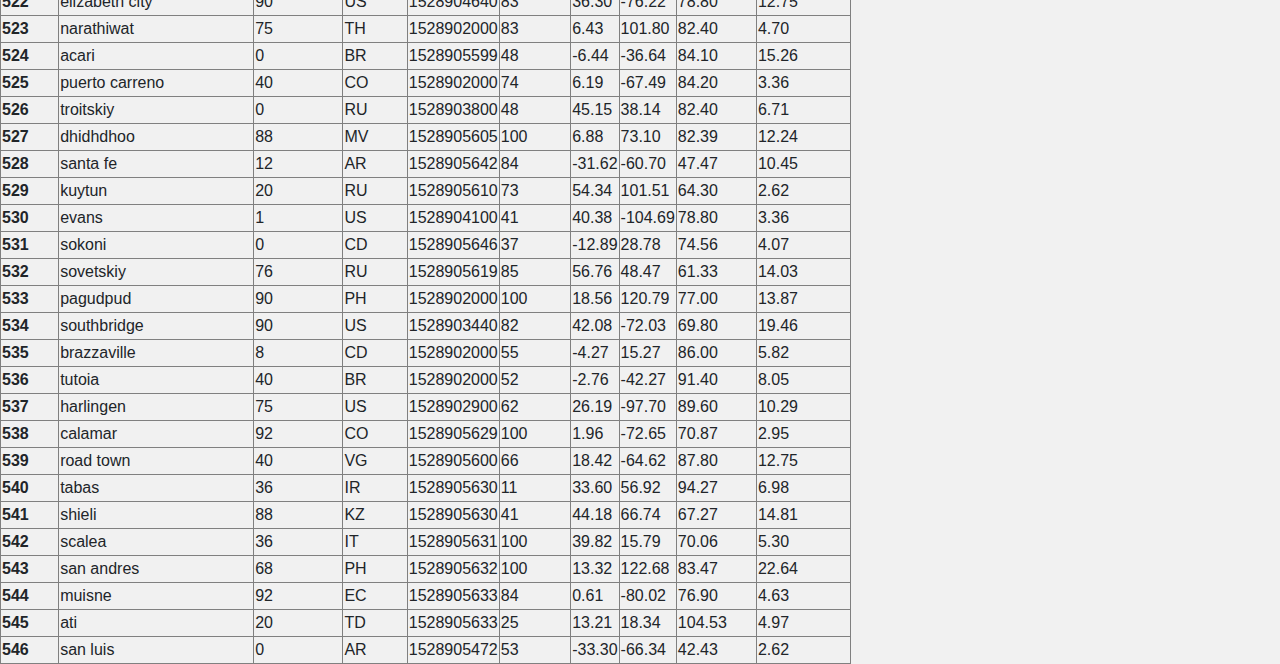
<file: data.html>
<!doctype html>
  <html lang="en">
    <head>
      <!-- Required meta tags -->
      <meta charset="utf-8">
      <meta name="viewport" content="width=device-width, initial-scale=1, shrink-to-fit=no">
  


    <!--title-->
    <title>Visualization Dashboard</title>
    <!--title-->


      <!-- Bootstrap CSS -->
      <link rel="stylesheet" href="https://stackpath.bootstrapcdn.com/bootstrap/4.5.2/css/bootstrap.min.css" integrity="sha384-JcKb8q3iqJ61gNV9KGb8thSsNjpSL0n8PARn9HuZOnIxN0hoP+VmmDGMN5t9UJ0Z" crossorigin="anonymous">
  
      <!-- External CSS Link-->
      <link rel="stylesheet" type="text/css" href="style.css">
      <!-- External CSS Link-->



      <title>Comparison</title>
    </head>
    <body>
      <!-- we need a nav bar here -->

      <nav class="navbar navbar-expand-lg navbar-light bg-light">
        <a class="navbar-brand" style="background-color: #e7adad;" href="index.html">Latitude</a>
        <button class="navbar-toggler" type="button" data-toggle="collapse" data-target="#navbarNavDropdown" aria-controls="navbarNavDropdown" aria-expanded="false" aria-label="Toggle navigation">
          <span class="navbar-toggler-icon"></span>
        </button>
        <div class="collapse navbar-collapse" id="navbarNavDropdown">
          <ul class="navbar-nav">
            
            <li class="nav-item">
              <a class="nav-link" href="comparison.html">Comparison</a>
              
            </li>
            <li class="nav-item">
              <a class="nav-link" href="data.html">Data</a>
            </li>
            <li class="nav-item dropdown">
              <a class="nav-link dropdown-toggle" href="#" id="navbarDropdownMenuLink" role="button" data-toggle="dropdown" aria-haspopup="true" aria-expanded="false">
                Plots
              </a>
              <div class="dropdown-menu" aria-labelledby="navbarDropdownMenuLink">
                <a class="dropdown-item" href="max_temp.html">Maximum Temperature</a>
                <a class="dropdown-item" href="humidity.html">Humidity</a>
                <a class="dropdown-item" href="cloudiness.html">Cloudiness</a>
                <a class="dropdown-item" href="wind_speed.html">Wind Speed</a>
              </div>
            </li>
          </ul>
        </div>
      </nav>
       <!-- end of navbar -->

    <h1>Data</h1>
    Here's the data used for the analysis.
    <!-- Optional JavaScript -->
    <!-- jQuery first, then Popper.js, then Bootstrap JS -->
    <script src="https://code.jquery.com/jquery-3.5.1.slim.min.js" integrity="sha384-DfXdz2htPH0lsSSs5nCTpuj/zy4C+OGpamoFVy38MVBnE+IbbVYUew+OrCXaRkfj" crossorigin="anonymous"></script>
    <script src="https://cdn.jsdelivr.net/npm/popper.js@1.16.1/dist/umd/popper.min.js" integrity="sha384-9/reFTGAW83EW2RDu2S0VKaIzap3H66lZH81PoYlFhbGU+6BZp6G7niu735Sk7lN" crossorigin="anonymous"></script>
    <script src="https://stackpath.bootstrapcdn.com/bootstrap/4.5.2/js/bootstrap.min.js" integrity="sha384-B4gt1jrGC7Jh4AgTPSdUtOBvfO8shuf57BaghqFfPlYxofvL8/KUEfYiJOMMV+rV" crossorigin="anonymous"></script>
    <div class="table-responsive">
      <table class="table">
     <table border="1" class="dataframe">
  <thead>
    <tr style="text-align: right;">
      <th></th>
      <th>City</th>
      <th>Cloudiness</th>
      <th>Country</th>
      <th>Date</th>
      <th>Humidity</th>
      <th>Lat</th>
      <th>Lng</th>
      <th>Max Temp</th>
      <th>Wind Speed</th>
    </tr>
    <tr>
      <th>City_ID</th>
      <th></th>
      <th></th>
      <th></th>
      <th></th>
      <th></th>
      <th></th>
      <th></th>
      <th></th>
      <th></th>
    </tr>
  </thead>
  <tbody>
    <tr>
      <th>0</th>
      <td>jacareacanga</td>
      <td>0</td>
      <td>BR</td>
      <td>1528902000</td>
      <td>62</td>
      <td>-6.22</td>
      <td>-57.76</td>
      <td>89.60</td>
      <td>6.93</td>
    </tr>
    <tr>
      <th>1</th>
      <td>kaitangata</td>
      <td>100</td>
      <td>NZ</td>
      <td>1528905304</td>
      <td>94</td>
      <td>-46.28</td>
      <td>169.85</td>
      <td>42.61</td>
      <td>5.64</td>
    </tr>
    <tr>
      <th>2</th>
      <td>goulburn</td>
      <td>20</td>
      <td>AU</td>
      <td>1528905078</td>
      <td>91</td>
      <td>-34.75</td>
      <td>149.72</td>
      <td>44.32</td>
      <td>10.11</td>
    </tr>
    <tr>
      <th>3</th>
      <td>lata</td>
      <td>76</td>
      <td>IN</td>
      <td>1528905305</td>
      <td>89</td>
      <td>30.78</td>
      <td>78.62</td>
      <td>59.89</td>
      <td>0.94</td>
    </tr>
    <tr>
      <th>4</th>
      <td>chokurdakh</td>
      <td>0</td>
      <td>RU</td>
      <td>1528905306</td>
      <td>88</td>
      <td>70.62</td>
      <td>147.90</td>
      <td>32.17</td>
      <td>2.95</td>
    </tr>
    <tr>
      <th>5</th>
      <td>martyush</td>
      <td>92</td>
      <td>RU</td>
      <td>1528905306</td>
      <td>94</td>
      <td>56.40</td>
      <td>61.89</td>
      <td>55.03</td>
      <td>9.33</td>
    </tr>
    <tr>
      <th>6</th>
      <td>hobart</td>
      <td>20</td>
      <td>AU</td>
      <td>1528902000</td>
      <td>87</td>
      <td>-42.88</td>
      <td>147.33</td>
      <td>44.60</td>
      <td>8.05</td>
    </tr>
    <tr>
      <th>7</th>
      <td>broken hill</td>
      <td>0</td>
      <td>AU</td>
      <td>1528905311</td>
      <td>88</td>
      <td>-31.97</td>
      <td>141.45</td>
      <td>44.50</td>
      <td>7.31</td>
    </tr>
    <tr>
      <th>8</th>
      <td>harnosand</td>
      <td>0</td>
      <td>SE</td>
      <td>1528903200</td>
      <td>44</td>
      <td>62.63</td>
      <td>17.94</td>
      <td>60.80</td>
      <td>13.87</td>
    </tr>
    <tr>
      <th>9</th>
      <td>tuatapere</td>
      <td>0</td>
      <td>NZ</td>
      <td>1528905312</td>
      <td>100</td>
      <td>-46.13</td>
      <td>167.69</td>
      <td>38.92</td>
      <td>3.40</td>
    </tr>
    <tr>
      <th>10</th>
      <td>puerto ayora</td>
      <td>90</td>
      <td>EC</td>
      <td>1528902000</td>
      <td>69</td>
      <td>-0.74</td>
      <td>-90.35</td>
      <td>77.00</td>
      <td>13.87</td>
    </tr>
    <tr>
      <th>11</th>
      <td>havre-saint-pierre</td>
      <td>75</td>
      <td>CA</td>
      <td>1528902000</td>
      <td>58</td>
      <td>50.23</td>
      <td>-63.60</td>
      <td>53.60</td>
      <td>19.46</td>
    </tr>
    <tr>
      <th>12</th>
      <td>punta arenas</td>
      <td>0</td>
      <td>CL</td>
      <td>1528902000</td>
      <td>100</td>
      <td>-53.16</td>
      <td>-70.91</td>
      <td>35.60</td>
      <td>9.17</td>
    </tr>
    <tr>
      <th>13</th>
      <td>tasiilaq</td>
      <td>75</td>
      <td>GL</td>
      <td>1528901400</td>
      <td>60</td>
      <td>65.61</td>
      <td>-37.64</td>
      <td>39.20</td>
      <td>2.24</td>
    </tr>
    <tr>
      <th>14</th>
      <td>chapais</td>
      <td>40</td>
      <td>CA</td>
      <td>1528902000</td>
      <td>38</td>
      <td>49.78</td>
      <td>-74.86</td>
      <td>59.00</td>
      <td>10.29</td>
    </tr>
    <tr>
      <th>15</th>
      <td>avarua</td>
      <td>40</td>
      <td>CK</td>
      <td>1528902000</td>
      <td>56</td>
      <td>-21.21</td>
      <td>-159.78</td>
      <td>73.40</td>
      <td>10.29</td>
    </tr>
    <tr>
      <th>16</th>
      <td>hofn</td>
      <td>75</td>
      <td>IS</td>
      <td>1528902000</td>
      <td>87</td>
      <td>64.25</td>
      <td>-15.21</td>
      <td>51.80</td>
      <td>8.05</td>
    </tr>
    <tr>
      <th>17</th>
      <td>yukamenskoye</td>
      <td>92</td>
      <td>RU</td>
      <td>1528905315</td>
      <td>98</td>
      <td>57.89</td>
      <td>52.24</td>
      <td>56.65</td>
      <td>10.22</td>
    </tr>
    <tr>
      <th>18</th>
      <td>khandbari</td>
      <td>80</td>
      <td>NP</td>
      <td>1528905315</td>
      <td>67</td>
      <td>27.38</td>
      <td>87.21</td>
      <td>44.59</td>
      <td>1.39</td>
    </tr>
    <tr>
      <th>19</th>
      <td>bethel</td>
      <td>1</td>
      <td>US</td>
      <td>1528901580</td>
      <td>93</td>
      <td>60.79</td>
      <td>-161.76</td>
      <td>44.60</td>
      <td>8.05</td>
    </tr>
    <tr>
      <th>20</th>
      <td>ushuaia</td>
      <td>75</td>
      <td>AR</td>
      <td>1528902000</td>
      <td>64</td>
      <td>-54.81</td>
      <td>-68.31</td>
      <td>41.00</td>
      <td>3.36</td>
    </tr>
    <tr>
      <th>21</th>
      <td>east london</td>
      <td>0</td>
      <td>ZA</td>
      <td>1528902000</td>
      <td>37</td>
      <td>-33.02</td>
      <td>27.91</td>
      <td>69.80</td>
      <td>5.82</td>
    </tr>
    <tr>
      <th>22</th>
      <td>bluff</td>
      <td>76</td>
      <td>AU</td>
      <td>1528905321</td>
      <td>76</td>
      <td>-23.58</td>
      <td>149.07</td>
      <td>61.96</td>
      <td>4.74</td>
    </tr>
    <tr>
      <th>23</th>
      <td>mount isa</td>
      <td>75</td>
      <td>AU</td>
      <td>1528902000</td>
      <td>100</td>
      <td>-20.73</td>
      <td>139.49</td>
      <td>64.40</td>
      <td>3.29</td>
    </tr>
    <tr>
      <th>24</th>
      <td>pevek</td>
      <td>0</td>
      <td>RU</td>
      <td>1528905321</td>
      <td>71</td>
      <td>69.70</td>
      <td>170.27</td>
      <td>36.94</td>
      <td>6.98</td>
    </tr>
    <tr>
      <th>25</th>
      <td>gao</td>
      <td>24</td>
      <td>ML</td>
      <td>1528905321</td>
      <td>16</td>
      <td>16.28</td>
      <td>-0.04</td>
      <td>110.02</td>
      <td>4.97</td>
    </tr>
    <tr>
      <th>26</th>
      <td>cabo san lucas</td>
      <td>75</td>
      <td>MX</td>
      <td>1528901160</td>
      <td>74</td>
      <td>22.89</td>
      <td>-109.91</td>
      <td>84.20</td>
      <td>10.29</td>
    </tr>
    <tr>
      <th>27</th>
      <td>sao filipe</td>
      <td>0</td>
      <td>CV</td>
      <td>1528905323</td>
      <td>88</td>
      <td>14.90</td>
      <td>-24.50</td>
      <td>75.73</td>
      <td>13.02</td>
    </tr>
    <tr>
      <th>28</th>
      <td>tiksi</td>
      <td>44</td>
      <td>RU</td>
      <td>1528905298</td>
      <td>58</td>
      <td>71.64</td>
      <td>128.87</td>
      <td>57.73</td>
      <td>10.11</td>
    </tr>
    <tr>
      <th>29</th>
      <td>busselton</td>
      <td>92</td>
      <td>AU</td>
      <td>1528905323</td>
      <td>100</td>
      <td>-33.64</td>
      <td>115.35</td>
      <td>60.43</td>
      <td>10.56</td>
    </tr>
    <tr>
      <th>30</th>
      <td>alofi</td>
      <td>76</td>
      <td>NU</td>
      <td>1528902000</td>
      <td>88</td>
      <td>-19.06</td>
      <td>-169.92</td>
      <td>71.60</td>
      <td>3.36</td>
    </tr>
    <tr>
      <th>31</th>
      <td>ola</td>
      <td>75</td>
      <td>RU</td>
      <td>1528902000</td>
      <td>100</td>
      <td>59.58</td>
      <td>151.30</td>
      <td>42.80</td>
      <td>7.76</td>
    </tr>
    <tr>
      <th>32</th>
      <td>atar</td>
      <td>20</td>
      <td>MR</td>
      <td>1528902000</td>
      <td>19</td>
      <td>20.52</td>
      <td>-13.05</td>
      <td>91.40</td>
      <td>9.17</td>
    </tr>
    <tr>
      <th>33</th>
      <td>rikitea</td>
      <td>0</td>
      <td>PF</td>
      <td>1528905325</td>
      <td>100</td>
      <td>-23.12</td>
      <td>-134.97</td>
      <td>73.57</td>
      <td>8.66</td>
    </tr>
    <tr>
      <th>34</th>
      <td>hermanus</td>
      <td>0</td>
      <td>ZA</td>
      <td>1528905325</td>
      <td>24</td>
      <td>-34.42</td>
      <td>19.24</td>
      <td>77.17</td>
      <td>8.66</td>
    </tr>
    <tr>
      <th>35</th>
      <td>ponta delgada</td>
      <td>75</td>
      <td>PT</td>
      <td>1528903800</td>
      <td>88</td>
      <td>37.73</td>
      <td>-25.67</td>
      <td>71.60</td>
      <td>12.75</td>
    </tr>
    <tr>
      <th>36</th>
      <td>bambari</td>
      <td>24</td>
      <td>CF</td>
      <td>1528905326</td>
      <td>84</td>
      <td>5.77</td>
      <td>20.68</td>
      <td>81.85</td>
      <td>7.65</td>
    </tr>
    <tr>
      <th>37</th>
      <td>cap malheureux</td>
      <td>75</td>
      <td>MU</td>
      <td>1528902000</td>
      <td>69</td>
      <td>-19.98</td>
      <td>57.61</td>
      <td>75.20</td>
      <td>14.99</td>
    </tr>
    <tr>
      <th>38</th>
      <td>puerto escondido</td>
      <td>75</td>
      <td>MX</td>
      <td>1528901100</td>
      <td>65</td>
      <td>15.86</td>
      <td>-97.07</td>
      <td>80.60</td>
      <td>3.36</td>
    </tr>
    <tr>
      <th>39</th>
      <td>qaanaaq</td>
      <td>32</td>
      <td>GL</td>
      <td>1528905330</td>
      <td>100</td>
      <td>77.48</td>
      <td>-69.36</td>
      <td>31.45</td>
      <td>6.31</td>
    </tr>
    <tr>
      <th>40</th>
      <td>new norfolk</td>
      <td>20</td>
      <td>AU</td>
      <td>1528902000</td>
      <td>87</td>
      <td>-42.78</td>
      <td>147.06</td>
      <td>44.60</td>
      <td>8.05</td>
    </tr>
    <tr>
      <th>41</th>
      <td>najran</td>
      <td>40</td>
      <td>SA</td>
      <td>1528902000</td>
      <td>13</td>
      <td>17.54</td>
      <td>44.22</td>
      <td>98.60</td>
      <td>11.41</td>
    </tr>
    <tr>
      <th>42</th>
      <td>isla mujeres</td>
      <td>90</td>
      <td>MX</td>
      <td>1528904340</td>
      <td>100</td>
      <td>21.23</td>
      <td>-86.73</td>
      <td>75.20</td>
      <td>16.11</td>
    </tr>
    <tr>
      <th>43</th>
      <td>mar del plata</td>
      <td>0</td>
      <td>AR</td>
      <td>1528905297</td>
      <td>100</td>
      <td>-46.43</td>
      <td>-67.52</td>
      <td>32.53</td>
      <td>7.31</td>
    </tr>
    <tr>
      <th>44</th>
      <td>provideniya</td>
      <td>0</td>
      <td>RU</td>
      <td>1528905332</td>
      <td>91</td>
      <td>64.42</td>
      <td>-173.23</td>
      <td>40.63</td>
      <td>10.78</td>
    </tr>
    <tr>
      <th>45</th>
      <td>jamestown</td>
      <td>12</td>
      <td>AU</td>
      <td>1528905333</td>
      <td>88</td>
      <td>-33.21</td>
      <td>138.60</td>
      <td>43.15</td>
      <td>10.89</td>
    </tr>
    <tr>
      <th>46</th>
      <td>medicine hat</td>
      <td>20</td>
      <td>CA</td>
      <td>1528902000</td>
      <td>34</td>
      <td>50.04</td>
      <td>-110.68</td>
      <td>66.20</td>
      <td>14.99</td>
    </tr>
    <tr>
      <th>47</th>
      <td>katsuura</td>
      <td>8</td>
      <td>JP</td>
      <td>1528905334</td>
      <td>88</td>
      <td>33.93</td>
      <td>134.50</td>
      <td>62.05</td>
      <td>7.54</td>
    </tr>
    <tr>
      <th>48</th>
      <td>aklavik</td>
      <td>20</td>
      <td>CA</td>
      <td>1528902000</td>
      <td>53</td>
      <td>68.22</td>
      <td>-135.01</td>
      <td>51.80</td>
      <td>11.41</td>
    </tr>
    <tr>
      <th>49</th>
      <td>tuktoyaktuk</td>
      <td>20</td>
      <td>CA</td>
      <td>1528902000</td>
      <td>61</td>
      <td>69.44</td>
      <td>-133.03</td>
      <td>46.40</td>
      <td>6.93</td>
    </tr>
    <tr>
      <th>50</th>
      <td>kapaa</td>
      <td>90</td>
      <td>US</td>
      <td>1528901760</td>
      <td>88</td>
      <td>22.08</td>
      <td>-159.32</td>
      <td>75.20</td>
      <td>14.99</td>
    </tr>
    <tr>
      <th>51</th>
      <td>mildura</td>
      <td>0</td>
      <td>AU</td>
      <td>1528905300</td>
      <td>92</td>
      <td>-34.18</td>
      <td>142.16</td>
      <td>45.67</td>
      <td>9.66</td>
    </tr>
    <tr>
      <th>52</th>
      <td>souillac</td>
      <td>75</td>
      <td>FR</td>
      <td>1528903800</td>
      <td>49</td>
      <td>45.60</td>
      <td>-0.60</td>
      <td>73.40</td>
      <td>10.29</td>
    </tr>
    <tr>
      <th>53</th>
      <td>lorengau</td>
      <td>100</td>
      <td>PG</td>
      <td>1528905336</td>
      <td>100</td>
      <td>-2.02</td>
      <td>147.27</td>
      <td>80.59</td>
      <td>3.85</td>
    </tr>
    <tr>
      <th>54</th>
      <td>praia</td>
      <td>20</td>
      <td>BR</td>
      <td>1528902000</td>
      <td>47</td>
      <td>-20.25</td>
      <td>-43.81</td>
      <td>82.40</td>
      <td>3.36</td>
    </tr>
    <tr>
      <th>55</th>
      <td>port alfred</td>
      <td>0</td>
      <td>ZA</td>
      <td>1528905338</td>
      <td>50</td>
      <td>-33.59</td>
      <td>26.89</td>
      <td>76.54</td>
      <td>7.20</td>
    </tr>
    <tr>
      <th>56</th>
      <td>barranca</td>
      <td>0</td>
      <td>PE</td>
      <td>1528905339</td>
      <td>98</td>
      <td>-10.75</td>
      <td>-77.76</td>
      <td>61.87</td>
      <td>9.89</td>
    </tr>
    <tr>
      <th>57</th>
      <td>nome</td>
      <td>40</td>
      <td>US</td>
      <td>1528902900</td>
      <td>70</td>
      <td>30.04</td>
      <td>-94.42</td>
      <td>87.80</td>
      <td>3.36</td>
    </tr>
    <tr>
      <th>58</th>
      <td>matay</td>
      <td>0</td>
      <td>EG</td>
      <td>1528905339</td>
      <td>23</td>
      <td>28.42</td>
      <td>30.79</td>
      <td>97.69</td>
      <td>6.98</td>
    </tr>
    <tr>
      <th>59</th>
      <td>saskylakh</td>
      <td>48</td>
      <td>RU</td>
      <td>1528905339</td>
      <td>55</td>
      <td>71.97</td>
      <td>114.09</td>
      <td>59.53</td>
      <td>5.86</td>
    </tr>
    <tr>
      <th>60</th>
      <td>itarema</td>
      <td>0</td>
      <td>BR</td>
      <td>1528905340</td>
      <td>61</td>
      <td>-2.92</td>
      <td>-39.92</td>
      <td>88.33</td>
      <td>12.57</td>
    </tr>
    <tr>
      <th>61</th>
      <td>butaritari</td>
      <td>56</td>
      <td>KI</td>
      <td>1528905340</td>
      <td>100</td>
      <td>3.07</td>
      <td>172.79</td>
      <td>81.13</td>
      <td>7.31</td>
    </tr>
    <tr>
      <th>62</th>
      <td>peniche</td>
      <td>20</td>
      <td>PT</td>
      <td>1528903800</td>
      <td>64</td>
      <td>39.36</td>
      <td>-9.38</td>
      <td>75.20</td>
      <td>12.75</td>
    </tr>
    <tr>
      <th>63</th>
      <td>beloha</td>
      <td>0</td>
      <td>MG</td>
      <td>1528905340</td>
      <td>57</td>
      <td>-25.17</td>
      <td>45.06</td>
      <td>71.95</td>
      <td>16.37</td>
    </tr>
    <tr>
      <th>64</th>
      <td>anadyr</td>
      <td>0</td>
      <td>RU</td>
      <td>1528902000</td>
      <td>57</td>
      <td>64.73</td>
      <td>177.51</td>
      <td>48.20</td>
      <td>4.47</td>
    </tr>
    <tr>
      <th>65</th>
      <td>luderitz</td>
      <td>12</td>
      <td>NaN</td>
      <td>1528905342</td>
      <td>64</td>
      <td>-26.65</td>
      <td>15.16</td>
      <td>64.03</td>
      <td>17.38</td>
    </tr>
    <tr>
      <th>66</th>
      <td>rochester</td>
      <td>1</td>
      <td>US</td>
      <td>1528902960</td>
      <td>37</td>
      <td>44.02</td>
      <td>-92.46</td>
      <td>73.40</td>
      <td>6.93</td>
    </tr>
    <tr>
      <th>67</th>
      <td>bosaso</td>
      <td>0</td>
      <td>SO</td>
      <td>1528905347</td>
      <td>86</td>
      <td>11.28</td>
      <td>49.18</td>
      <td>89.77</td>
      <td>3.96</td>
    </tr>
    <tr>
      <th>68</th>
      <td>faanui</td>
      <td>0</td>
      <td>PF</td>
      <td>1528905347</td>
      <td>100</td>
      <td>-16.48</td>
      <td>-151.75</td>
      <td>79.96</td>
      <td>11.79</td>
    </tr>
    <tr>
      <th>69</th>
      <td>grindavik</td>
      <td>75</td>
      <td>IS</td>
      <td>1528902000</td>
      <td>70</td>
      <td>63.84</td>
      <td>-22.43</td>
      <td>48.20</td>
      <td>5.82</td>
    </tr>
    <tr>
      <th>70</th>
      <td>margate</td>
      <td>20</td>
      <td>AU</td>
      <td>1528902000</td>
      <td>87</td>
      <td>-43.03</td>
      <td>147.26</td>
      <td>44.60</td>
      <td>8.05</td>
    </tr>
    <tr>
      <th>71</th>
      <td>marsh harbour</td>
      <td>88</td>
      <td>BS</td>
      <td>1528905349</td>
      <td>95</td>
      <td>26.54</td>
      <td>-77.06</td>
      <td>82.39</td>
      <td>10.00</td>
    </tr>
    <tr>
      <th>72</th>
      <td>comodoro rivadavia</td>
      <td>40</td>
      <td>AR</td>
      <td>1528902000</td>
      <td>60</td>
      <td>-45.87</td>
      <td>-67.48</td>
      <td>42.80</td>
      <td>9.17</td>
    </tr>
    <tr>
      <th>73</th>
      <td>upernavik</td>
      <td>92</td>
      <td>GL</td>
      <td>1528905350</td>
      <td>100</td>
      <td>72.79</td>
      <td>-56.15</td>
      <td>29.29</td>
      <td>3.74</td>
    </tr>
    <tr>
      <th>74</th>
      <td>uige</td>
      <td>0</td>
      <td>AO</td>
      <td>1528905350</td>
      <td>29</td>
      <td>-7.61</td>
      <td>15.06</td>
      <td>86.80</td>
      <td>3.18</td>
    </tr>
    <tr>
      <th>75</th>
      <td>bredasdorp</td>
      <td>0</td>
      <td>ZA</td>
      <td>1528902000</td>
      <td>23</td>
      <td>-34.53</td>
      <td>20.04</td>
      <td>82.40</td>
      <td>5.82</td>
    </tr>
    <tr>
      <th>76</th>
      <td>bodden town</td>
      <td>40</td>
      <td>KY</td>
      <td>1528902000</td>
      <td>78</td>
      <td>19.28</td>
      <td>-81.25</td>
      <td>80.60</td>
      <td>16.11</td>
    </tr>
    <tr>
      <th>77</th>
      <td>guerrero negro</td>
      <td>44</td>
      <td>MX</td>
      <td>1528905350</td>
      <td>88</td>
      <td>27.97</td>
      <td>-114.04</td>
      <td>63.85</td>
      <td>3.74</td>
    </tr>
    <tr>
      <th>78</th>
      <td>bilma</td>
      <td>0</td>
      <td>NE</td>
      <td>1528905351</td>
      <td>12</td>
      <td>18.69</td>
      <td>12.92</td>
      <td>110.47</td>
      <td>4.63</td>
    </tr>
    <tr>
      <th>79</th>
      <td>carnarvon</td>
      <td>0</td>
      <td>ZA</td>
      <td>1528905351</td>
      <td>30</td>
      <td>-30.97</td>
      <td>22.13</td>
      <td>60.43</td>
      <td>14.25</td>
    </tr>
    <tr>
      <th>80</th>
      <td>ponta do sol</td>
      <td>12</td>
      <td>BR</td>
      <td>1528905352</td>
      <td>72</td>
      <td>-20.63</td>
      <td>-46.00</td>
      <td>78.25</td>
      <td>3.96</td>
    </tr>
    <tr>
      <th>81</th>
      <td>vila franca do campo</td>
      <td>75</td>
      <td>PT</td>
      <td>1528903800</td>
      <td>88</td>
      <td>37.72</td>
      <td>-25.43</td>
      <td>71.60</td>
      <td>12.75</td>
    </tr>
    <tr>
      <th>82</th>
      <td>puerto del rosario</td>
      <td>20</td>
      <td>ES</td>
      <td>1528903800</td>
      <td>60</td>
      <td>28.50</td>
      <td>-13.86</td>
      <td>73.40</td>
      <td>17.22</td>
    </tr>
    <tr>
      <th>83</th>
      <td>sitka</td>
      <td>20</td>
      <td>US</td>
      <td>1528905353</td>
      <td>92</td>
      <td>37.17</td>
      <td>-99.65</td>
      <td>74.02</td>
      <td>5.97</td>
    </tr>
    <tr>
      <th>84</th>
      <td>camacha</td>
      <td>75</td>
      <td>PT</td>
      <td>1528903800</td>
      <td>72</td>
      <td>33.08</td>
      <td>-16.33</td>
      <td>68.00</td>
      <td>16.11</td>
    </tr>
    <tr>
      <th>85</th>
      <td>saint-philippe</td>
      <td>1</td>
      <td>CA</td>
      <td>1528902900</td>
      <td>54</td>
      <td>45.36</td>
      <td>-73.48</td>
      <td>78.80</td>
      <td>11.41</td>
    </tr>
    <tr>
      <th>86</th>
      <td>port blair</td>
      <td>92</td>
      <td>IN</td>
      <td>1528905357</td>
      <td>97</td>
      <td>11.67</td>
      <td>92.75</td>
      <td>84.37</td>
      <td>25.10</td>
    </tr>
    <tr>
      <th>87</th>
      <td>albany</td>
      <td>90</td>
      <td>US</td>
      <td>1528903860</td>
      <td>68</td>
      <td>42.65</td>
      <td>-73.75</td>
      <td>69.80</td>
      <td>3.36</td>
    </tr>
    <tr>
      <th>88</th>
      <td>barrow</td>
      <td>88</td>
      <td>AR</td>
      <td>1528905182</td>
      <td>72</td>
      <td>-38.31</td>
      <td>-60.23</td>
      <td>50.26</td>
      <td>8.21</td>
    </tr>
    <tr>
      <th>89</th>
      <td>qorveh</td>
      <td>92</td>
      <td>IR</td>
      <td>1528905357</td>
      <td>22</td>
      <td>35.17</td>
      <td>47.80</td>
      <td>76.72</td>
      <td>3.18</td>
    </tr>
    <tr>
      <th>90</th>
      <td>san jeronimo</td>
      <td>90</td>
      <td>PE</td>
      <td>1528902000</td>
      <td>81</td>
      <td>-13.65</td>
      <td>-73.37</td>
      <td>46.40</td>
      <td>2.39</td>
    </tr>
    <tr>
      <th>91</th>
      <td>mataura</td>
      <td>24</td>
      <td>NZ</td>
      <td>1528905299</td>
      <td>79</td>
      <td>-46.19</td>
      <td>168.86</td>
      <td>25.69</td>
      <td>3.18</td>
    </tr>
    <tr>
      <th>92</th>
      <td>buala</td>
      <td>64</td>
      <td>SB</td>
      <td>1528905359</td>
      <td>100</td>
      <td>-8.15</td>
      <td>159.59</td>
      <td>78.70</td>
      <td>4.18</td>
    </tr>
    <tr>
      <th>93</th>
      <td>eyl</td>
      <td>20</td>
      <td>SO</td>
      <td>1528905359</td>
      <td>57</td>
      <td>7.98</td>
      <td>49.82</td>
      <td>86.62</td>
      <td>22.41</td>
    </tr>
    <tr>
      <th>94</th>
      <td>abu dhabi</td>
      <td>0</td>
      <td>AE</td>
      <td>1528902000</td>
      <td>29</td>
      <td>24.47</td>
      <td>54.37</td>
      <td>98.60</td>
      <td>16.11</td>
    </tr>
    <tr>
      <th>95</th>
      <td>tahe</td>
      <td>92</td>
      <td>CN</td>
      <td>1528905359</td>
      <td>98</td>
      <td>52.34</td>
      <td>124.71</td>
      <td>51.43</td>
      <td>2.17</td>
    </tr>
    <tr>
      <th>96</th>
      <td>chuy</td>
      <td>80</td>
      <td>UY</td>
      <td>1528905099</td>
      <td>93</td>
      <td>-33.69</td>
      <td>-53.46</td>
      <td>52.87</td>
      <td>28.90</td>
    </tr>
    <tr>
      <th>97</th>
      <td>dzerzhinskoye</td>
      <td>8</td>
      <td>RU</td>
      <td>1528905360</td>
      <td>69</td>
      <td>56.84</td>
      <td>95.22</td>
      <td>65.11</td>
      <td>3.85</td>
    </tr>
    <tr>
      <th>98</th>
      <td>vanavara</td>
      <td>0</td>
      <td>RU</td>
      <td>1528905360</td>
      <td>50</td>
      <td>60.35</td>
      <td>102.28</td>
      <td>64.21</td>
      <td>5.64</td>
    </tr>
    <tr>
      <th>99</th>
      <td>muros</td>
      <td>40</td>
      <td>ES</td>
      <td>1528903800</td>
      <td>72</td>
      <td>42.77</td>
      <td>-9.06</td>
      <td>66.20</td>
      <td>10.29</td>
    </tr>
    <tr>
      <th>100</th>
      <td>auchel</td>
      <td>0</td>
      <td>FR</td>
      <td>1528903800</td>
      <td>49</td>
      <td>50.51</td>
      <td>2.47</td>
      <td>68.00</td>
      <td>3.36</td>
    </tr>
    <tr>
      <th>101</th>
      <td>bubaque</td>
      <td>40</td>
      <td>GW</td>
      <td>1528902000</td>
      <td>55</td>
      <td>11.28</td>
      <td>-15.83</td>
      <td>91.40</td>
      <td>11.41</td>
    </tr>
    <tr>
      <th>102</th>
      <td>khatanga</td>
      <td>8</td>
      <td>RU</td>
      <td>1528905361</td>
      <td>65</td>
      <td>71.98</td>
      <td>102.47</td>
      <td>60.97</td>
      <td>4.63</td>
    </tr>
    <tr>
      <th>103</th>
      <td>los banos</td>
      <td>1</td>
      <td>US</td>
      <td>1528904100</td>
      <td>67</td>
      <td>37.06</td>
      <td>-120.85</td>
      <td>75.20</td>
      <td>4.74</td>
    </tr>
    <tr>
      <th>104</th>
      <td>labuhan</td>
      <td>12</td>
      <td>ID</td>
      <td>1528905361</td>
      <td>95</td>
      <td>-2.54</td>
      <td>115.51</td>
      <td>72.94</td>
      <td>1.83</td>
    </tr>
    <tr>
      <th>105</th>
      <td>saint-paul</td>
      <td>75</td>
      <td>FR</td>
      <td>1528903800</td>
      <td>56</td>
      <td>45.22</td>
      <td>1.90</td>
      <td>68.00</td>
      <td>14.99</td>
    </tr>
    <tr>
      <th>106</th>
      <td>petatlan</td>
      <td>90</td>
      <td>MX</td>
      <td>1528901220</td>
      <td>74</td>
      <td>17.52</td>
      <td>-101.27</td>
      <td>84.20</td>
      <td>1.83</td>
    </tr>
    <tr>
      <th>107</th>
      <td>baykit</td>
      <td>36</td>
      <td>RU</td>
      <td>1528905366</td>
      <td>68</td>
      <td>61.68</td>
      <td>96.39</td>
      <td>63.94</td>
      <td>4.29</td>
    </tr>
    <tr>
      <th>108</th>
      <td>dalby</td>
      <td>75</td>
      <td>AU</td>
      <td>1528902000</td>
      <td>93</td>
      <td>-27.18</td>
      <td>151.26</td>
      <td>53.60</td>
      <td>2.24</td>
    </tr>
    <tr>
      <th>109</th>
      <td>yellowknife</td>
      <td>90</td>
      <td>CA</td>
      <td>1528902540</td>
      <td>93</td>
      <td>62.45</td>
      <td>-114.38</td>
      <td>46.40</td>
      <td>8.05</td>
    </tr>
    <tr>
      <th>110</th>
      <td>hilo</td>
      <td>75</td>
      <td>US</td>
      <td>1528901580</td>
      <td>88</td>
      <td>19.71</td>
      <td>-155.08</td>
      <td>66.20</td>
      <td>5.82</td>
    </tr>
    <tr>
      <th>111</th>
      <td>turukhansk</td>
      <td>36</td>
      <td>RU</td>
      <td>1528905297</td>
      <td>76</td>
      <td>65.80</td>
      <td>87.96</td>
      <td>66.37</td>
      <td>6.42</td>
    </tr>
    <tr>
      <th>112</th>
      <td>dingle</td>
      <td>68</td>
      <td>PH</td>
      <td>1528905368</td>
      <td>82</td>
      <td>11.00</td>
      <td>122.67</td>
      <td>79.96</td>
      <td>8.21</td>
    </tr>
    <tr>
      <th>113</th>
      <td>dillon</td>
      <td>1</td>
      <td>US</td>
      <td>1528901580</td>
      <td>44</td>
      <td>45.22</td>
      <td>-112.64</td>
      <td>57.20</td>
      <td>5.82</td>
    </tr>
    <tr>
      <th>114</th>
      <td>labytnangi</td>
      <td>64</td>
      <td>RU</td>
      <td>1528905370</td>
      <td>75</td>
      <td>66.66</td>
      <td>66.39</td>
      <td>47.11</td>
      <td>17.49</td>
    </tr>
    <tr>
      <th>115</th>
      <td>gigmoto</td>
      <td>36</td>
      <td>PH</td>
      <td>1528905370</td>
      <td>98</td>
      <td>13.78</td>
      <td>124.39</td>
      <td>83.56</td>
      <td>17.60</td>
    </tr>
    <tr>
      <th>116</th>
      <td>nouakchott</td>
      <td>68</td>
      <td>MR</td>
      <td>1528905371</td>
      <td>76</td>
      <td>18.08</td>
      <td>-15.98</td>
      <td>76.72</td>
      <td>1.39</td>
    </tr>
    <tr>
      <th>117</th>
      <td>rumoi</td>
      <td>92</td>
      <td>JP</td>
      <td>1528905371</td>
      <td>100</td>
      <td>43.93</td>
      <td>141.67</td>
      <td>44.41</td>
      <td>8.10</td>
    </tr>
    <tr>
      <th>118</th>
      <td>dikson</td>
      <td>32</td>
      <td>RU</td>
      <td>1528905373</td>
      <td>100</td>
      <td>73.51</td>
      <td>80.55</td>
      <td>31.09</td>
      <td>13.13</td>
    </tr>
    <tr>
      <th>119</th>
      <td>chinsali</td>
      <td>0</td>
      <td>ZM</td>
      <td>1528905377</td>
      <td>36</td>
      <td>-10.55</td>
      <td>32.07</td>
      <td>73.39</td>
      <td>9.22</td>
    </tr>
    <tr>
      <th>120</th>
      <td>georgetown</td>
      <td>75</td>
      <td>GY</td>
      <td>1528902000</td>
      <td>78</td>
      <td>6.80</td>
      <td>-58.16</td>
      <td>82.40</td>
      <td>9.17</td>
    </tr>
    <tr>
      <th>121</th>
      <td>tooele</td>
      <td>1</td>
      <td>US</td>
      <td>1528902900</td>
      <td>35</td>
      <td>40.53</td>
      <td>-112.30</td>
      <td>73.40</td>
      <td>9.17</td>
    </tr>
    <tr>
      <th>122</th>
      <td>nikolskoye</td>
      <td>40</td>
      <td>RU</td>
      <td>1528902000</td>
      <td>41</td>
      <td>59.70</td>
      <td>30.79</td>
      <td>60.80</td>
      <td>4.47</td>
    </tr>
    <tr>
      <th>123</th>
      <td>bodo</td>
      <td>80</td>
      <td>CI</td>
      <td>1528905379</td>
      <td>66</td>
      <td>5.91</td>
      <td>-4.68</td>
      <td>87.70</td>
      <td>8.21</td>
    </tr>
    <tr>
      <th>124</th>
      <td>minador do negrao</td>
      <td>32</td>
      <td>BR</td>
      <td>1528905379</td>
      <td>80</td>
      <td>-9.31</td>
      <td>-36.86</td>
      <td>76.81</td>
      <td>13.24</td>
    </tr>
    <tr>
      <th>125</th>
      <td>sambava</td>
      <td>88</td>
      <td>MG</td>
      <td>1528905379</td>
      <td>100</td>
      <td>-14.27</td>
      <td>50.17</td>
      <td>77.35</td>
      <td>19.73</td>
    </tr>
    <tr>
      <th>126</th>
      <td>yerbogachen</td>
      <td>0</td>
      <td>RU</td>
      <td>1528905380</td>
      <td>44</td>
      <td>61.28</td>
      <td>108.01</td>
      <td>64.93</td>
      <td>7.43</td>
    </tr>
    <tr>
      <th>127</th>
      <td>kahului</td>
      <td>1</td>
      <td>US</td>
      <td>1528901760</td>
      <td>93</td>
      <td>20.89</td>
      <td>-156.47</td>
      <td>66.20</td>
      <td>3.36</td>
    </tr>
    <tr>
      <th>128</th>
      <td>clyde river</td>
      <td>75</td>
      <td>CA</td>
      <td>1528902660</td>
      <td>100</td>
      <td>70.47</td>
      <td>-68.59</td>
      <td>35.60</td>
      <td>21.92</td>
    </tr>
    <tr>
      <th>129</th>
      <td>ancud</td>
      <td>20</td>
      <td>CL</td>
      <td>1528905381</td>
      <td>90</td>
      <td>-41.87</td>
      <td>-73.83</td>
      <td>39.10</td>
      <td>2.73</td>
    </tr>
    <tr>
      <th>130</th>
      <td>beringovskiy</td>
      <td>0</td>
      <td>RU</td>
      <td>1528905381</td>
      <td>88</td>
      <td>63.05</td>
      <td>179.32</td>
      <td>39.37</td>
      <td>3.40</td>
    </tr>
    <tr>
      <th>131</th>
      <td>majene</td>
      <td>32</td>
      <td>ID</td>
      <td>1528905382</td>
      <td>100</td>
      <td>-3.54</td>
      <td>118.97</td>
      <td>81.85</td>
      <td>11.01</td>
    </tr>
    <tr>
      <th>132</th>
      <td>ahar</td>
      <td>36</td>
      <td>IR</td>
      <td>1528905382</td>
      <td>62</td>
      <td>38.48</td>
      <td>47.07</td>
      <td>62.77</td>
      <td>3.74</td>
    </tr>
    <tr>
      <th>133</th>
      <td>ilhabela</td>
      <td>80</td>
      <td>BR</td>
      <td>1528905382</td>
      <td>98</td>
      <td>-23.78</td>
      <td>-45.36</td>
      <td>72.85</td>
      <td>2.28</td>
    </tr>
    <tr>
      <th>134</th>
      <td>listvyagi</td>
      <td>0</td>
      <td>RU</td>
      <td>1528905382</td>
      <td>78</td>
      <td>53.68</td>
      <td>86.95</td>
      <td>65.11</td>
      <td>2.06</td>
    </tr>
    <tr>
      <th>135</th>
      <td>skjervoy</td>
      <td>40</td>
      <td>NO</td>
      <td>1528903200</td>
      <td>65</td>
      <td>70.03</td>
      <td>20.97</td>
      <td>44.60</td>
      <td>10.29</td>
    </tr>
    <tr>
      <th>136</th>
      <td>cape town</td>
      <td>0</td>
      <td>ZA</td>
      <td>1528902000</td>
      <td>35</td>
      <td>-33.93</td>
      <td>18.42</td>
      <td>73.40</td>
      <td>9.17</td>
    </tr>
    <tr>
      <th>137</th>
      <td>iqaluit</td>
      <td>90</td>
      <td>CA</td>
      <td>1528902000</td>
      <td>96</td>
      <td>63.75</td>
      <td>-68.52</td>
      <td>35.60</td>
      <td>20.80</td>
    </tr>
    <tr>
      <th>138</th>
      <td>fort-shevchenko</td>
      <td>0</td>
      <td>KZ</td>
      <td>1528905387</td>
      <td>59</td>
      <td>44.51</td>
      <td>50.26</td>
      <td>74.20</td>
      <td>3.62</td>
    </tr>
    <tr>
      <th>139</th>
      <td>severo-kurilsk</td>
      <td>92</td>
      <td>RU</td>
      <td>1528905387</td>
      <td>100</td>
      <td>50.68</td>
      <td>156.12</td>
      <td>38.02</td>
      <td>16.26</td>
    </tr>
    <tr>
      <th>140</th>
      <td>arraial do cabo</td>
      <td>0</td>
      <td>BR</td>
      <td>1528905600</td>
      <td>65</td>
      <td>-22.97</td>
      <td>-42.02</td>
      <td>80.60</td>
      <td>4.70</td>
    </tr>
    <tr>
      <th>141</th>
      <td>torbay</td>
      <td>90</td>
      <td>CA</td>
      <td>1528903560</td>
      <td>93</td>
      <td>47.66</td>
      <td>-52.73</td>
      <td>50.00</td>
      <td>19.46</td>
    </tr>
    <tr>
      <th>142</th>
      <td>ahipara</td>
      <td>88</td>
      <td>NZ</td>
      <td>1528905388</td>
      <td>91</td>
      <td>-35.17</td>
      <td>173.16</td>
      <td>56.65</td>
      <td>9.66</td>
    </tr>
    <tr>
      <th>143</th>
      <td>bandarbeyla</td>
      <td>0</td>
      <td>SO</td>
      <td>1528905389</td>
      <td>79</td>
      <td>9.49</td>
      <td>50.81</td>
      <td>79.15</td>
      <td>32.93</td>
    </tr>
    <tr>
      <th>144</th>
      <td>vuktyl</td>
      <td>92</td>
      <td>RU</td>
      <td>1528905389</td>
      <td>96</td>
      <td>63.86</td>
      <td>57.31</td>
      <td>52.60</td>
      <td>7.43</td>
    </tr>
    <tr>
      <th>145</th>
      <td>caravelas</td>
      <td>0</td>
      <td>BR</td>
      <td>1528905390</td>
      <td>98</td>
      <td>-17.73</td>
      <td>-39.27</td>
      <td>77.62</td>
      <td>10.45</td>
    </tr>
    <tr>
      <th>146</th>
      <td>waipawa</td>
      <td>92</td>
      <td>NZ</td>
      <td>1528905390</td>
      <td>94</td>
      <td>-39.94</td>
      <td>176.59</td>
      <td>50.89</td>
      <td>9.44</td>
    </tr>
    <tr>
      <th>147</th>
      <td>khomutovo</td>
      <td>0</td>
      <td>RU</td>
      <td>1528905390</td>
      <td>65</td>
      <td>52.85</td>
      <td>37.45</td>
      <td>72.31</td>
      <td>5.97</td>
    </tr>
    <tr>
      <th>148</th>
      <td>acajutla</td>
      <td>40</td>
      <td>SV</td>
      <td>1528901400</td>
      <td>79</td>
      <td>13.59</td>
      <td>-89.83</td>
      <td>84.20</td>
      <td>1.12</td>
    </tr>
    <tr>
      <th>149</th>
      <td>buritis</td>
      <td>0</td>
      <td>BR</td>
      <td>1528905391</td>
      <td>53</td>
      <td>-15.62</td>
      <td>-46.42</td>
      <td>83.74</td>
      <td>6.87</td>
    </tr>
    <tr>
      <th>150</th>
      <td>meulaboh</td>
      <td>48</td>
      <td>ID</td>
      <td>1528905392</td>
      <td>100</td>
      <td>4.14</td>
      <td>96.13</td>
      <td>82.03</td>
      <td>3.40</td>
    </tr>
    <tr>
      <th>151</th>
      <td>vaini</td>
      <td>100</td>
      <td>IN</td>
      <td>1528905392</td>
      <td>98</td>
      <td>15.34</td>
      <td>74.49</td>
      <td>70.42</td>
      <td>4.29</td>
    </tr>
    <tr>
      <th>152</th>
      <td>teya</td>
      <td>75</td>
      <td>MX</td>
      <td>1528901400</td>
      <td>66</td>
      <td>21.05</td>
      <td>-89.07</td>
      <td>86.00</td>
      <td>13.87</td>
    </tr>
    <tr>
      <th>153</th>
      <td>bambous virieux</td>
      <td>75</td>
      <td>MU</td>
      <td>1528902000</td>
      <td>69</td>
      <td>-20.34</td>
      <td>57.76</td>
      <td>75.20</td>
      <td>14.99</td>
    </tr>
    <tr>
      <th>154</th>
      <td>zaragoza</td>
      <td>20</td>
      <td>ES</td>
      <td>1528903800</td>
      <td>49</td>
      <td>41.65</td>
      <td>-0.88</td>
      <td>77.00</td>
      <td>28.86</td>
    </tr>
    <tr>
      <th>155</th>
      <td>thompson</td>
      <td>75</td>
      <td>CA</td>
      <td>1528902600</td>
      <td>76</td>
      <td>55.74</td>
      <td>-97.86</td>
      <td>57.20</td>
      <td>3.36</td>
    </tr>
    <tr>
      <th>156</th>
      <td>kodiak</td>
      <td>1</td>
      <td>US</td>
      <td>1528901580</td>
      <td>50</td>
      <td>39.95</td>
      <td>-94.76</td>
      <td>75.20</td>
      <td>13.87</td>
    </tr>
    <tr>
      <th>157</th>
      <td>nsanje</td>
      <td>92</td>
      <td>MZ</td>
      <td>1528905397</td>
      <td>84</td>
      <td>-16.92</td>
      <td>35.26</td>
      <td>70.33</td>
      <td>4.18</td>
    </tr>
    <tr>
      <th>158</th>
      <td>the pas</td>
      <td>1</td>
      <td>CA</td>
      <td>1528902000</td>
      <td>63</td>
      <td>53.82</td>
      <td>-101.24</td>
      <td>60.80</td>
      <td>10.29</td>
    </tr>
    <tr>
      <th>159</th>
      <td>masalli</td>
      <td>12</td>
      <td>KR</td>
      <td>1528902000</td>
      <td>77</td>
      <td>34.80</td>
      <td>126.66</td>
      <td>68.00</td>
      <td>9.17</td>
    </tr>
    <tr>
      <th>160</th>
      <td>talnakh</td>
      <td>20</td>
      <td>RU</td>
      <td>1528905398</td>
      <td>100</td>
      <td>69.49</td>
      <td>88.39</td>
      <td>42.79</td>
      <td>3.18</td>
    </tr>
    <tr>
      <th>161</th>
      <td>ilulissat</td>
      <td>90</td>
      <td>GL</td>
      <td>1528901400</td>
      <td>97</td>
      <td>69.22</td>
      <td>-51.10</td>
      <td>32.00</td>
      <td>4.70</td>
    </tr>
    <tr>
      <th>162</th>
      <td>vallenar</td>
      <td>0</td>
      <td>CL</td>
      <td>1528905399</td>
      <td>56</td>
      <td>-28.58</td>
      <td>-70.76</td>
      <td>54.40</td>
      <td>1.28</td>
    </tr>
    <tr>
      <th>163</th>
      <td>cap-aux-meules</td>
      <td>40</td>
      <td>CA</td>
      <td>1528902000</td>
      <td>62</td>
      <td>47.38</td>
      <td>-61.86</td>
      <td>51.80</td>
      <td>20.80</td>
    </tr>
    <tr>
      <th>164</th>
      <td>san quintin</td>
      <td>90</td>
      <td>PH</td>
      <td>1528902000</td>
      <td>100</td>
      <td>17.54</td>
      <td>120.52</td>
      <td>77.00</td>
      <td>13.87</td>
    </tr>
    <tr>
      <th>165</th>
      <td>victoria</td>
      <td>75</td>
      <td>BN</td>
      <td>1528902000</td>
      <td>94</td>
      <td>5.28</td>
      <td>115.24</td>
      <td>80.60</td>
      <td>1.12</td>
    </tr>
    <tr>
      <th>166</th>
      <td>okhotsk</td>
      <td>12</td>
      <td>RU</td>
      <td>1528905400</td>
      <td>100</td>
      <td>59.36</td>
      <td>143.24</td>
      <td>38.02</td>
      <td>2.17</td>
    </tr>
    <tr>
      <th>167</th>
      <td>bonavista</td>
      <td>92</td>
      <td>CA</td>
      <td>1528905401</td>
      <td>82</td>
      <td>48.65</td>
      <td>-53.11</td>
      <td>46.57</td>
      <td>22.97</td>
    </tr>
    <tr>
      <th>168</th>
      <td>manokwari</td>
      <td>80</td>
      <td>ID</td>
      <td>1528905401</td>
      <td>100</td>
      <td>-0.87</td>
      <td>134.08</td>
      <td>78.07</td>
      <td>8.10</td>
    </tr>
    <tr>
      <th>169</th>
      <td>lebu</td>
      <td>92</td>
      <td>ET</td>
      <td>1528905404</td>
      <td>100</td>
      <td>8.96</td>
      <td>38.73</td>
      <td>55.30</td>
      <td>0.72</td>
    </tr>
    <tr>
      <th>170</th>
      <td>qostanay</td>
      <td>75</td>
      <td>KZ</td>
      <td>1528902000</td>
      <td>54</td>
      <td>53.17</td>
      <td>63.58</td>
      <td>59.00</td>
      <td>6.71</td>
    </tr>
    <tr>
      <th>171</th>
      <td>victor harbor</td>
      <td>75</td>
      <td>AU</td>
      <td>1528902000</td>
      <td>82</td>
      <td>-35.55</td>
      <td>138.62</td>
      <td>55.40</td>
      <td>17.22</td>
    </tr>
    <tr>
      <th>172</th>
      <td>kamenka</td>
      <td>12</td>
      <td>RU</td>
      <td>1528905405</td>
      <td>98</td>
      <td>53.19</td>
      <td>44.05</td>
      <td>61.60</td>
      <td>9.44</td>
    </tr>
    <tr>
      <th>173</th>
      <td>cherskiy</td>
      <td>8</td>
      <td>RU</td>
      <td>1528905405</td>
      <td>48</td>
      <td>68.75</td>
      <td>161.30</td>
      <td>55.21</td>
      <td>3.18</td>
    </tr>
    <tr>
      <th>174</th>
      <td>kimbe</td>
      <td>92</td>
      <td>PG</td>
      <td>1528905405</td>
      <td>100</td>
      <td>-5.56</td>
      <td>150.15</td>
      <td>78.43</td>
      <td>6.64</td>
    </tr>
    <tr>
      <th>175</th>
      <td>guba</td>
      <td>75</td>
      <td>PH</td>
      <td>1528902000</td>
      <td>74</td>
      <td>10.43</td>
      <td>123.89</td>
      <td>84.20</td>
      <td>8.05</td>
    </tr>
    <tr>
      <th>176</th>
      <td>inuvik</td>
      <td>40</td>
      <td>CA</td>
      <td>1528902000</td>
      <td>53</td>
      <td>68.36</td>
      <td>-133.71</td>
      <td>51.80</td>
      <td>3.36</td>
    </tr>
    <tr>
      <th>177</th>
      <td>jiazi</td>
      <td>20</td>
      <td>CN</td>
      <td>1528902000</td>
      <td>78</td>
      <td>19.61</td>
      <td>110.49</td>
      <td>82.40</td>
      <td>4.47</td>
    </tr>
    <tr>
      <th>178</th>
      <td>namatanai</td>
      <td>76</td>
      <td>PG</td>
      <td>1528905407</td>
      <td>100</td>
      <td>-3.66</td>
      <td>152.44</td>
      <td>78.07</td>
      <td>11.68</td>
    </tr>
    <tr>
      <th>179</th>
      <td>port elizabeth</td>
      <td>90</td>
      <td>US</td>
      <td>1528903500</td>
      <td>83</td>
      <td>39.31</td>
      <td>-74.98</td>
      <td>75.20</td>
      <td>9.17</td>
    </tr>
    <tr>
      <th>180</th>
      <td>chilca</td>
      <td>75</td>
      <td>PE</td>
      <td>1528903800</td>
      <td>47</td>
      <td>-13.22</td>
      <td>-72.34</td>
      <td>55.40</td>
      <td>3.36</td>
    </tr>
    <tr>
      <th>181</th>
      <td>tual</td>
      <td>68</td>
      <td>ID</td>
      <td>1528905408</td>
      <td>100</td>
      <td>-5.67</td>
      <td>132.75</td>
      <td>79.78</td>
      <td>12.12</td>
    </tr>
    <tr>
      <th>182</th>
      <td>puerto colombia</td>
      <td>40</td>
      <td>CO</td>
      <td>1528902000</td>
      <td>74</td>
      <td>10.99</td>
      <td>-74.96</td>
      <td>87.80</td>
      <td>6.93</td>
    </tr>
    <tr>
      <th>183</th>
      <td>muzhi</td>
      <td>0</td>
      <td>RU</td>
      <td>1528905409</td>
      <td>63</td>
      <td>65.40</td>
      <td>64.70</td>
      <td>55.57</td>
      <td>10.67</td>
    </tr>
    <tr>
      <th>184</th>
      <td>tabuk</td>
      <td>92</td>
      <td>PH</td>
      <td>1528905413</td>
      <td>86</td>
      <td>17.41</td>
      <td>121.44</td>
      <td>72.40</td>
      <td>1.83</td>
    </tr>
    <tr>
      <th>185</th>
      <td>palauig</td>
      <td>92</td>
      <td>PH</td>
      <td>1528905413</td>
      <td>100</td>
      <td>15.44</td>
      <td>119.90</td>
      <td>74.11</td>
      <td>10.67</td>
    </tr>
    <tr>
      <th>186</th>
      <td>komsomolskiy</td>
      <td>0</td>
      <td>RU</td>
      <td>1528905413</td>
      <td>84</td>
      <td>67.55</td>
      <td>63.78</td>
      <td>37.39</td>
      <td>9.22</td>
    </tr>
    <tr>
      <th>187</th>
      <td>atuona</td>
      <td>44</td>
      <td>PF</td>
      <td>1528905298</td>
      <td>100</td>
      <td>-9.80</td>
      <td>-139.03</td>
      <td>79.60</td>
      <td>12.91</td>
    </tr>
    <tr>
      <th>188</th>
      <td>sinnamary</td>
      <td>92</td>
      <td>GF</td>
      <td>1528905414</td>
      <td>100</td>
      <td>5.38</td>
      <td>-52.96</td>
      <td>75.19</td>
      <td>3.40</td>
    </tr>
    <tr>
      <th>189</th>
      <td>kavieng</td>
      <td>92</td>
      <td>PG</td>
      <td>1528905414</td>
      <td>100</td>
      <td>-2.57</td>
      <td>150.80</td>
      <td>78.97</td>
      <td>5.41</td>
    </tr>
    <tr>
      <th>190</th>
      <td>moron</td>
      <td>0</td>
      <td>VE</td>
      <td>1528905415</td>
      <td>70</td>
      <td>10.49</td>
      <td>-68.20</td>
      <td>81.67</td>
      <td>3.06</td>
    </tr>
    <tr>
      <th>191</th>
      <td>fortuna</td>
      <td>20</td>
      <td>ES</td>
      <td>1528903800</td>
      <td>64</td>
      <td>38.18</td>
      <td>-1.13</td>
      <td>86.00</td>
      <td>12.75</td>
    </tr>
    <tr>
      <th>192</th>
      <td>pangnirtung</td>
      <td>90</td>
      <td>CA</td>
      <td>1528902000</td>
      <td>93</td>
      <td>66.15</td>
      <td>-65.72</td>
      <td>35.60</td>
      <td>4.70</td>
    </tr>
    <tr>
      <th>193</th>
      <td>paamiut</td>
      <td>68</td>
      <td>GL</td>
      <td>1528905416</td>
      <td>100</td>
      <td>61.99</td>
      <td>-49.67</td>
      <td>35.32</td>
      <td>12.46</td>
    </tr>
    <tr>
      <th>194</th>
      <td>juegang</td>
      <td>36</td>
      <td>CN</td>
      <td>1528905417</td>
      <td>76</td>
      <td>32.31</td>
      <td>121.18</td>
      <td>75.28</td>
      <td>16.60</td>
    </tr>
    <tr>
      <th>195</th>
      <td>kiama</td>
      <td>0</td>
      <td>AU</td>
      <td>1528905418</td>
      <td>86</td>
      <td>-34.67</td>
      <td>150.86</td>
      <td>50.44</td>
      <td>6.87</td>
    </tr>
    <tr>
      <th>196</th>
      <td>yamada</td>
      <td>20</td>
      <td>JP</td>
      <td>1528902000</td>
      <td>72</td>
      <td>36.58</td>
      <td>137.08</td>
      <td>60.80</td>
      <td>14.99</td>
    </tr>
    <tr>
      <th>197</th>
      <td>russell</td>
      <td>0</td>
      <td>AR</td>
      <td>1528902000</td>
      <td>48</td>
      <td>-33.01</td>
      <td>-68.80</td>
      <td>42.80</td>
      <td>3.36</td>
    </tr>
    <tr>
      <th>198</th>
      <td>port hawkesbury</td>
      <td>1</td>
      <td>CA</td>
      <td>1528902000</td>
      <td>63</td>
      <td>45.62</td>
      <td>-61.36</td>
      <td>64.40</td>
      <td>16.11</td>
    </tr>
    <tr>
      <th>199</th>
      <td>naze</td>
      <td>75</td>
      <td>NG</td>
      <td>1528902000</td>
      <td>62</td>
      <td>5.43</td>
      <td>7.07</td>
      <td>89.60</td>
      <td>9.17</td>
    </tr>
    <tr>
      <th>200</th>
      <td>namibe</td>
      <td>0</td>
      <td>AO</td>
      <td>1528905419</td>
      <td>89</td>
      <td>-15.19</td>
      <td>12.15</td>
      <td>74.02</td>
      <td>17.49</td>
    </tr>
    <tr>
      <th>201</th>
      <td>lodja</td>
      <td>0</td>
      <td>CD</td>
      <td>1528905419</td>
      <td>20</td>
      <td>-3.52</td>
      <td>23.60</td>
      <td>94.36</td>
      <td>4.97</td>
    </tr>
    <tr>
      <th>202</th>
      <td>basco</td>
      <td>1</td>
      <td>US</td>
      <td>1528904100</td>
      <td>44</td>
      <td>40.33</td>
      <td>-91.20</td>
      <td>77.00</td>
      <td>13.87</td>
    </tr>
    <tr>
      <th>203</th>
      <td>suleja</td>
      <td>20</td>
      <td>NG</td>
      <td>1528905420</td>
      <td>74</td>
      <td>9.18</td>
      <td>7.18</td>
      <td>87.34</td>
      <td>2.95</td>
    </tr>
    <tr>
      <th>204</th>
      <td>tazovskiy</td>
      <td>12</td>
      <td>RU</td>
      <td>1528905420</td>
      <td>60</td>
      <td>67.47</td>
      <td>78.70</td>
      <td>67.72</td>
      <td>14.81</td>
    </tr>
    <tr>
      <th>205</th>
      <td>waterloo</td>
      <td>75</td>
      <td>CA</td>
      <td>1528902000</td>
      <td>78</td>
      <td>43.47</td>
      <td>-80.52</td>
      <td>75.20</td>
      <td>12.75</td>
    </tr>
    <tr>
      <th>206</th>
      <td>kruisfontein</td>
      <td>0</td>
      <td>ZA</td>
      <td>1528905421</td>
      <td>47</td>
      <td>-34.00</td>
      <td>24.73</td>
      <td>75.82</td>
      <td>8.43</td>
    </tr>
    <tr>
      <th>207</th>
      <td>hithadhoo</td>
      <td>12</td>
      <td>MV</td>
      <td>1528905421</td>
      <td>100</td>
      <td>-0.60</td>
      <td>73.08</td>
      <td>83.65</td>
      <td>6.42</td>
    </tr>
    <tr>
      <th>208</th>
      <td>aqtobe</td>
      <td>0</td>
      <td>KZ</td>
      <td>1528902000</td>
      <td>24</td>
      <td>50.28</td>
      <td>57.21</td>
      <td>71.60</td>
      <td>6.71</td>
    </tr>
    <tr>
      <th>209</th>
      <td>trinidad</td>
      <td>75</td>
      <td>UY</td>
      <td>1528902000</td>
      <td>76</td>
      <td>-33.52</td>
      <td>-56.90</td>
      <td>50.00</td>
      <td>17.22</td>
    </tr>
    <tr>
      <th>210</th>
      <td>jasper</td>
      <td>12</td>
      <td>US</td>
      <td>1528904100</td>
      <td>83</td>
      <td>33.83</td>
      <td>-87.28</td>
      <td>78.80</td>
      <td>5.19</td>
    </tr>
    <tr>
      <th>211</th>
      <td>tempio pausania</td>
      <td>40</td>
      <td>IT</td>
      <td>1528903800</td>
      <td>77</td>
      <td>40.90</td>
      <td>9.10</td>
      <td>69.80</td>
      <td>11.41</td>
    </tr>
    <tr>
      <th>212</th>
      <td>kununurra</td>
      <td>75</td>
      <td>AU</td>
      <td>1528902000</td>
      <td>73</td>
      <td>-15.77</td>
      <td>128.74</td>
      <td>73.40</td>
      <td>5.82</td>
    </tr>
    <tr>
      <th>213</th>
      <td>zhob</td>
      <td>0</td>
      <td>PK</td>
      <td>1528905423</td>
      <td>10</td>
      <td>31.34</td>
      <td>69.45</td>
      <td>80.95</td>
      <td>5.64</td>
    </tr>
    <tr>
      <th>214</th>
      <td>los llanos de aridane</td>
      <td>20</td>
      <td>ES</td>
      <td>1528903800</td>
      <td>60</td>
      <td>28.66</td>
      <td>-17.92</td>
      <td>73.40</td>
      <td>12.75</td>
    </tr>
    <tr>
      <th>215</th>
      <td>nohar</td>
      <td>0</td>
      <td>IN</td>
      <td>1528905423</td>
      <td>22</td>
      <td>29.18</td>
      <td>74.77</td>
      <td>98.50</td>
      <td>9.55</td>
    </tr>
    <tr>
      <th>216</th>
      <td>sainte-suzanne</td>
      <td>76</td>
      <td>CH</td>
      <td>1528903800</td>
      <td>48</td>
      <td>47.51</td>
      <td>6.77</td>
      <td>66.20</td>
      <td>10.29</td>
    </tr>
    <tr>
      <th>217</th>
      <td>crotone</td>
      <td>0</td>
      <td>IT</td>
      <td>1528901400</td>
      <td>42</td>
      <td>39.09</td>
      <td>17.12</td>
      <td>82.40</td>
      <td>23.04</td>
    </tr>
    <tr>
      <th>218</th>
      <td>gambela</td>
      <td>92</td>
      <td>ET</td>
      <td>1528905424</td>
      <td>94</td>
      <td>8.25</td>
      <td>34.59</td>
      <td>68.62</td>
      <td>2.95</td>
    </tr>
    <tr>
      <th>219</th>
      <td>kavaratti</td>
      <td>80</td>
      <td>IN</td>
      <td>1528905424</td>
      <td>100</td>
      <td>10.57</td>
      <td>72.64</td>
      <td>81.67</td>
      <td>22.64</td>
    </tr>
    <tr>
      <th>220</th>
      <td>ust-ilimsk</td>
      <td>12</td>
      <td>RU</td>
      <td>1528905425</td>
      <td>87</td>
      <td>57.96</td>
      <td>102.73</td>
      <td>60.61</td>
      <td>1.95</td>
    </tr>
    <tr>
      <th>221</th>
      <td>leo</td>
      <td>0</td>
      <td>BF</td>
      <td>1528905429</td>
      <td>66</td>
      <td>11.10</td>
      <td>-2.10</td>
      <td>94.72</td>
      <td>4.63</td>
    </tr>
    <tr>
      <th>222</th>
      <td>totolapan</td>
      <td>75</td>
      <td>MX</td>
      <td>1528902840</td>
      <td>77</td>
      <td>18.99</td>
      <td>-98.92</td>
      <td>59.00</td>
      <td>5.82</td>
    </tr>
    <tr>
      <th>223</th>
      <td>funtua</td>
      <td>44</td>
      <td>NG</td>
      <td>1528905429</td>
      <td>50</td>
      <td>11.52</td>
      <td>7.31</td>
      <td>90.67</td>
      <td>2.17</td>
    </tr>
    <tr>
      <th>224</th>
      <td>salalah</td>
      <td>75</td>
      <td>OM</td>
      <td>1528901400</td>
      <td>89</td>
      <td>17.01</td>
      <td>54.10</td>
      <td>84.20</td>
      <td>10.29</td>
    </tr>
    <tr>
      <th>225</th>
      <td>burnie</td>
      <td>92</td>
      <td>AU</td>
      <td>1528905430</td>
      <td>100</td>
      <td>-41.05</td>
      <td>145.91</td>
      <td>51.88</td>
      <td>21.07</td>
    </tr>
    <tr>
      <th>226</th>
      <td>boulder city</td>
      <td>1</td>
      <td>US</td>
      <td>1528902900</td>
      <td>11</td>
      <td>35.98</td>
      <td>-114.83</td>
      <td>89.60</td>
      <td>3.51</td>
    </tr>
    <tr>
      <th>227</th>
      <td>massakory</td>
      <td>0</td>
      <td>TD</td>
      <td>1528905431</td>
      <td>46</td>
      <td>13.00</td>
      <td>15.73</td>
      <td>100.21</td>
      <td>6.98</td>
    </tr>
    <tr>
      <th>228</th>
      <td>arlit</td>
      <td>0</td>
      <td>NE</td>
      <td>1528905432</td>
      <td>14</td>
      <td>18.74</td>
      <td>7.39</td>
      <td>110.92</td>
      <td>4.74</td>
    </tr>
    <tr>
      <th>229</th>
      <td>zhigansk</td>
      <td>0</td>
      <td>RU</td>
      <td>1528905432</td>
      <td>56</td>
      <td>66.77</td>
      <td>123.37</td>
      <td>56.83</td>
      <td>4.97</td>
    </tr>
    <tr>
      <th>230</th>
      <td>florianopolis</td>
      <td>40</td>
      <td>BR</td>
      <td>1528902000</td>
      <td>64</td>
      <td>-27.60</td>
      <td>-48.55</td>
      <td>69.80</td>
      <td>3.36</td>
    </tr>
    <tr>
      <th>231</th>
      <td>lavrentiya</td>
      <td>0</td>
      <td>RU</td>
      <td>1528905432</td>
      <td>76</td>
      <td>65.58</td>
      <td>-170.99</td>
      <td>35.95</td>
      <td>8.43</td>
    </tr>
    <tr>
      <th>232</th>
      <td>bluefield</td>
      <td>90</td>
      <td>US</td>
      <td>1528902900</td>
      <td>78</td>
      <td>37.27</td>
      <td>-81.22</td>
      <td>78.80</td>
      <td>11.41</td>
    </tr>
    <tr>
      <th>233</th>
      <td>te anau</td>
      <td>8</td>
      <td>NZ</td>
      <td>1528905433</td>
      <td>80</td>
      <td>-45.41</td>
      <td>167.72</td>
      <td>27.22</td>
      <td>2.84</td>
    </tr>
    <tr>
      <th>234</th>
      <td>marawi</td>
      <td>44</td>
      <td>PH</td>
      <td>1528905433</td>
      <td>99</td>
      <td>8.00</td>
      <td>124.29</td>
      <td>66.73</td>
      <td>2.28</td>
    </tr>
    <tr>
      <th>235</th>
      <td>amapa</td>
      <td>75</td>
      <td>HN</td>
      <td>1528905600</td>
      <td>83</td>
      <td>15.09</td>
      <td>-87.97</td>
      <td>84.20</td>
      <td>4.70</td>
    </tr>
    <tr>
      <th>236</th>
      <td>palmer</td>
      <td>75</td>
      <td>AU</td>
      <td>1528902000</td>
      <td>82</td>
      <td>-34.85</td>
      <td>139.16</td>
      <td>55.40</td>
      <td>17.22</td>
    </tr>
    <tr>
      <th>237</th>
      <td>cidreira</td>
      <td>0</td>
      <td>BR</td>
      <td>1528905434</td>
      <td>81</td>
      <td>-30.17</td>
      <td>-50.22</td>
      <td>51.97</td>
      <td>26.33</td>
    </tr>
    <tr>
      <th>238</th>
      <td>saint-pierre</td>
      <td>90</td>
      <td>FR</td>
      <td>1528903800</td>
      <td>67</td>
      <td>48.95</td>
      <td>4.24</td>
      <td>66.20</td>
      <td>12.75</td>
    </tr>
    <tr>
      <th>239</th>
      <td>aykhal</td>
      <td>32</td>
      <td>RU</td>
      <td>1528905439</td>
      <td>57</td>
      <td>65.95</td>
      <td>111.51</td>
      <td>62.23</td>
      <td>4.74</td>
    </tr>
    <tr>
      <th>240</th>
      <td>ondangwa</td>
      <td>0</td>
      <td>NaN</td>
      <td>1528902000</td>
      <td>13</td>
      <td>-17.91</td>
      <td>15.98</td>
      <td>84.20</td>
      <td>2.24</td>
    </tr>
    <tr>
      <th>241</th>
      <td>pitimbu</td>
      <td>40</td>
      <td>BR</td>
      <td>1528902000</td>
      <td>54</td>
      <td>-7.47</td>
      <td>-34.81</td>
      <td>84.20</td>
      <td>17.22</td>
    </tr>
    <tr>
      <th>242</th>
      <td>grandview</td>
      <td>1</td>
      <td>US</td>
      <td>1528905300</td>
      <td>65</td>
      <td>38.89</td>
      <td>-94.53</td>
      <td>80.60</td>
      <td>10.29</td>
    </tr>
    <tr>
      <th>243</th>
      <td>williston</td>
      <td>1</td>
      <td>US</td>
      <td>1528902900</td>
      <td>36</td>
      <td>48.15</td>
      <td>-103.62</td>
      <td>71.60</td>
      <td>8.05</td>
    </tr>
    <tr>
      <th>244</th>
      <td>maniitsoq</td>
      <td>68</td>
      <td>GL</td>
      <td>1528905442</td>
      <td>97</td>
      <td>65.42</td>
      <td>-52.90</td>
      <td>36.31</td>
      <td>5.53</td>
    </tr>
    <tr>
      <th>245</th>
      <td>krasnyy yar</td>
      <td>92</td>
      <td>RU</td>
      <td>1528905443</td>
      <td>86</td>
      <td>50.70</td>
      <td>44.73</td>
      <td>64.03</td>
      <td>8.21</td>
    </tr>
    <tr>
      <th>246</th>
      <td>nouadhibou</td>
      <td>20</td>
      <td>MR</td>
      <td>1528902000</td>
      <td>47</td>
      <td>20.93</td>
      <td>-17.03</td>
      <td>80.60</td>
      <td>14.99</td>
    </tr>
    <tr>
      <th>247</th>
      <td>buritama</td>
      <td>68</td>
      <td>BR</td>
      <td>1528905444</td>
      <td>95</td>
      <td>-21.07</td>
      <td>-50.14</td>
      <td>75.10</td>
      <td>6.31</td>
    </tr>
    <tr>
      <th>248</th>
      <td>longyearbyen</td>
      <td>90</td>
      <td>NO</td>
      <td>1528901400</td>
      <td>86</td>
      <td>78.22</td>
      <td>15.63</td>
      <td>33.80</td>
      <td>18.34</td>
    </tr>
    <tr>
      <th>249</th>
      <td>lasa</td>
      <td>20</td>
      <td>CY</td>
      <td>1528903800</td>
      <td>74</td>
      <td>34.92</td>
      <td>32.53</td>
      <td>80.60</td>
      <td>6.93</td>
    </tr>
    <tr>
      <th>250</th>
      <td>college</td>
      <td>1</td>
      <td>US</td>
      <td>1528901880</td>
      <td>75</td>
      <td>64.86</td>
      <td>-147.80</td>
      <td>42.80</td>
      <td>3.36</td>
    </tr>
    <tr>
      <th>251</th>
      <td>ust-tsilma</td>
      <td>12</td>
      <td>RU</td>
      <td>1528905445</td>
      <td>84</td>
      <td>65.44</td>
      <td>52.15</td>
      <td>54.40</td>
      <td>3.62</td>
    </tr>
    <tr>
      <th>252</th>
      <td>saint-augustin</td>
      <td>64</td>
      <td>FR</td>
      <td>1528903800</td>
      <td>82</td>
      <td>44.83</td>
      <td>-0.61</td>
      <td>69.80</td>
      <td>12.75</td>
    </tr>
    <tr>
      <th>253</th>
      <td>berlevag</td>
      <td>75</td>
      <td>NO</td>
      <td>1528901400</td>
      <td>70</td>
      <td>70.86</td>
      <td>29.09</td>
      <td>42.80</td>
      <td>13.87</td>
    </tr>
    <tr>
      <th>254</th>
      <td>havoysund</td>
      <td>75</td>
      <td>NO</td>
      <td>1528903200</td>
      <td>87</td>
      <td>71.00</td>
      <td>24.66</td>
      <td>42.80</td>
      <td>13.87</td>
    </tr>
    <tr>
      <th>255</th>
      <td>kamina</td>
      <td>0</td>
      <td>CD</td>
      <td>1528905450</td>
      <td>23</td>
      <td>-8.74</td>
      <td>25.00</td>
      <td>85.00</td>
      <td>7.99</td>
    </tr>
    <tr>
      <th>256</th>
      <td>yaan</td>
      <td>48</td>
      <td>NG</td>
      <td>1528905450</td>
      <td>100</td>
      <td>7.38</td>
      <td>8.57</td>
      <td>85.90</td>
      <td>7.09</td>
    </tr>
    <tr>
      <th>257</th>
      <td>makakilo city</td>
      <td>1</td>
      <td>US</td>
      <td>1528901820</td>
      <td>83</td>
      <td>21.35</td>
      <td>-158.09</td>
      <td>77.00</td>
      <td>4.70</td>
    </tr>
    <tr>
      <th>258</th>
      <td>along</td>
      <td>100</td>
      <td>IN</td>
      <td>1528905450</td>
      <td>98</td>
      <td>28.17</td>
      <td>94.80</td>
      <td>68.89</td>
      <td>1.50</td>
    </tr>
    <tr>
      <th>259</th>
      <td>vanimo</td>
      <td>88</td>
      <td>PG</td>
      <td>1528905451</td>
      <td>100</td>
      <td>-2.67</td>
      <td>141.30</td>
      <td>83.65</td>
      <td>4.29</td>
    </tr>
    <tr>
      <th>260</th>
      <td>hovd</td>
      <td>75</td>
      <td>NO</td>
      <td>1528903200</td>
      <td>48</td>
      <td>63.83</td>
      <td>10.70</td>
      <td>62.60</td>
      <td>4.70</td>
    </tr>
    <tr>
      <th>261</th>
      <td>la maddalena</td>
      <td>40</td>
      <td>IT</td>
      <td>1528903200</td>
      <td>57</td>
      <td>39.15</td>
      <td>9.02</td>
      <td>75.20</td>
      <td>17.22</td>
    </tr>
    <tr>
      <th>262</th>
      <td>grand gaube</td>
      <td>75</td>
      <td>MU</td>
      <td>1528902000</td>
      <td>69</td>
      <td>-20.01</td>
      <td>57.66</td>
      <td>75.20</td>
      <td>14.99</td>
    </tr>
    <tr>
      <th>263</th>
      <td>novoagansk</td>
      <td>20</td>
      <td>RU</td>
      <td>1528905453</td>
      <td>37</td>
      <td>61.94</td>
      <td>76.66</td>
      <td>67.81</td>
      <td>8.43</td>
    </tr>
    <tr>
      <th>264</th>
      <td>kearney</td>
      <td>90</td>
      <td>US</td>
      <td>1528902900</td>
      <td>64</td>
      <td>40.70</td>
      <td>-99.08</td>
      <td>71.60</td>
      <td>14.99</td>
    </tr>
    <tr>
      <th>265</th>
      <td>geraldton</td>
      <td>75</td>
      <td>CA</td>
      <td>1528902000</td>
      <td>63</td>
      <td>49.72</td>
      <td>-86.95</td>
      <td>62.60</td>
      <td>8.05</td>
    </tr>
    <tr>
      <th>266</th>
      <td>castro</td>
      <td>0</td>
      <td>CL</td>
      <td>1528905454</td>
      <td>99</td>
      <td>-42.48</td>
      <td>-73.76</td>
      <td>39.73</td>
      <td>2.73</td>
    </tr>
    <tr>
      <th>267</th>
      <td>luganville</td>
      <td>92</td>
      <td>VU</td>
      <td>1528905455</td>
      <td>100</td>
      <td>-15.51</td>
      <td>167.18</td>
      <td>75.19</td>
      <td>4.85</td>
    </tr>
    <tr>
      <th>268</th>
      <td>mahebourg</td>
      <td>75</td>
      <td>MU</td>
      <td>1528902000</td>
      <td>69</td>
      <td>-20.41</td>
      <td>57.70</td>
      <td>75.20</td>
      <td>14.99</td>
    </tr>
    <tr>
      <th>269</th>
      <td>vostok</td>
      <td>44</td>
      <td>RU</td>
      <td>1528905455</td>
      <td>83</td>
      <td>46.45</td>
      <td>135.83</td>
      <td>45.04</td>
      <td>1.95</td>
    </tr>
    <tr>
      <th>270</th>
      <td>esperance</td>
      <td>75</td>
      <td>TT</td>
      <td>1528902000</td>
      <td>88</td>
      <td>10.24</td>
      <td>-61.45</td>
      <td>80.60</td>
      <td>12.75</td>
    </tr>
    <tr>
      <th>271</th>
      <td>fare</td>
      <td>0</td>
      <td>PF</td>
      <td>1528905456</td>
      <td>100</td>
      <td>-16.70</td>
      <td>-151.02</td>
      <td>79.42</td>
      <td>13.91</td>
    </tr>
    <tr>
      <th>272</th>
      <td>toora-khem</td>
      <td>92</td>
      <td>RU</td>
      <td>1528905456</td>
      <td>83</td>
      <td>52.47</td>
      <td>96.11</td>
      <td>57.82</td>
      <td>2.84</td>
    </tr>
    <tr>
      <th>273</th>
      <td>santa rita</td>
      <td>36</td>
      <td>VE</td>
      <td>1528905458</td>
      <td>64</td>
      <td>10.21</td>
      <td>-67.56</td>
      <td>83.65</td>
      <td>2.73</td>
    </tr>
    <tr>
      <th>274</th>
      <td>west bay</td>
      <td>40</td>
      <td>GB</td>
      <td>1528903200</td>
      <td>77</td>
      <td>50.71</td>
      <td>-2.76</td>
      <td>68.00</td>
      <td>12.75</td>
    </tr>
    <tr>
      <th>275</th>
      <td>gamba</td>
      <td>92</td>
      <td>CN</td>
      <td>1528905459</td>
      <td>91</td>
      <td>28.28</td>
      <td>88.52</td>
      <td>32.35</td>
      <td>2.28</td>
    </tr>
    <tr>
      <th>276</th>
      <td>rudnya</td>
      <td>92</td>
      <td>RU</td>
      <td>1528905459</td>
      <td>88</td>
      <td>50.80</td>
      <td>44.56</td>
      <td>63.31</td>
      <td>7.65</td>
    </tr>
    <tr>
      <th>277</th>
      <td>norman wells</td>
      <td>90</td>
      <td>CA</td>
      <td>1528902000</td>
      <td>65</td>
      <td>65.28</td>
      <td>-126.83</td>
      <td>44.60</td>
      <td>5.82</td>
    </tr>
    <tr>
      <th>278</th>
      <td>salinas</td>
      <td>1</td>
      <td>US</td>
      <td>1528904100</td>
      <td>67</td>
      <td>36.67</td>
      <td>-121.66</td>
      <td>60.80</td>
      <td>3.62</td>
    </tr>
    <tr>
      <th>279</th>
      <td>ugoofaaru</td>
      <td>80</td>
      <td>MV</td>
      <td>1528905461</td>
      <td>100</td>
      <td>5.67</td>
      <td>73.00</td>
      <td>82.93</td>
      <td>8.77</td>
    </tr>
    <tr>
      <th>280</th>
      <td>kiunga</td>
      <td>88</td>
      <td>PG</td>
      <td>1528905464</td>
      <td>94</td>
      <td>-6.12</td>
      <td>141.30</td>
      <td>74.29</td>
      <td>2.06</td>
    </tr>
    <tr>
      <th>281</th>
      <td>koumac</td>
      <td>76</td>
      <td>NC</td>
      <td>1528905465</td>
      <td>96</td>
      <td>-20.56</td>
      <td>164.28</td>
      <td>67.90</td>
      <td>4.07</td>
    </tr>
    <tr>
      <th>282</th>
      <td>adre</td>
      <td>20</td>
      <td>TD</td>
      <td>1528905465</td>
      <td>16</td>
      <td>13.47</td>
      <td>22.20</td>
      <td>103.27</td>
      <td>8.66</td>
    </tr>
    <tr>
      <th>283</th>
      <td>ahtopol</td>
      <td>0</td>
      <td>BG</td>
      <td>1528903800</td>
      <td>57</td>
      <td>42.10</td>
      <td>27.94</td>
      <td>77.00</td>
      <td>13.87</td>
    </tr>
    <tr>
      <th>284</th>
      <td>slantsy</td>
      <td>0</td>
      <td>RU</td>
      <td>1528905466</td>
      <td>55</td>
      <td>59.12</td>
      <td>28.09</td>
      <td>62.50</td>
      <td>4.18</td>
    </tr>
    <tr>
      <th>285</th>
      <td>mallaig</td>
      <td>92</td>
      <td>GB</td>
      <td>1528905466</td>
      <td>99</td>
      <td>57.01</td>
      <td>-5.83</td>
      <td>53.95</td>
      <td>24.09</td>
    </tr>
    <tr>
      <th>286</th>
      <td>auch</td>
      <td>40</td>
      <td>FR</td>
      <td>1528903800</td>
      <td>56</td>
      <td>43.65</td>
      <td>0.59</td>
      <td>73.40</td>
      <td>10.29</td>
    </tr>
    <tr>
      <th>287</th>
      <td>pathein</td>
      <td>92</td>
      <td>MM</td>
      <td>1528905467</td>
      <td>96</td>
      <td>16.78</td>
      <td>94.73</td>
      <td>76.90</td>
      <td>14.81</td>
    </tr>
    <tr>
      <th>288</th>
      <td>maceio</td>
      <td>75</td>
      <td>BR</td>
      <td>1528905600</td>
      <td>88</td>
      <td>-9.67</td>
      <td>-35.74</td>
      <td>75.20</td>
      <td>6.93</td>
    </tr>
    <tr>
      <th>289</th>
      <td>oloron-sainte-marie</td>
      <td>88</td>
      <td>FR</td>
      <td>1528903800</td>
      <td>93</td>
      <td>43.19</td>
      <td>-0.61</td>
      <td>68.00</td>
      <td>11.41</td>
    </tr>
    <tr>
      <th>290</th>
      <td>isangel</td>
      <td>68</td>
      <td>VU</td>
      <td>1528905468</td>
      <td>100</td>
      <td>-19.55</td>
      <td>169.27</td>
      <td>74.20</td>
      <td>14.36</td>
    </tr>
    <tr>
      <th>291</th>
      <td>manglaur</td>
      <td>0</td>
      <td>IN</td>
      <td>1528905468</td>
      <td>64</td>
      <td>29.79</td>
      <td>77.88</td>
      <td>82.57</td>
      <td>2.39</td>
    </tr>
    <tr>
      <th>292</th>
      <td>wenling</td>
      <td>92</td>
      <td>CN</td>
      <td>1528905468</td>
      <td>95</td>
      <td>28.38</td>
      <td>121.38</td>
      <td>74.56</td>
      <td>3.96</td>
    </tr>
    <tr>
      <th>293</th>
      <td>pak phanang</td>
      <td>48</td>
      <td>TH</td>
      <td>1528905469</td>
      <td>93</td>
      <td>8.35</td>
      <td>100.20</td>
      <td>85.99</td>
      <td>10.22</td>
    </tr>
    <tr>
      <th>294</th>
      <td>aksay</td>
      <td>0</td>
      <td>RU</td>
      <td>1528905469</td>
      <td>21</td>
      <td>47.27</td>
      <td>39.86</td>
      <td>87.43</td>
      <td>3.74</td>
    </tr>
    <tr>
      <th>295</th>
      <td>baghdad</td>
      <td>0</td>
      <td>IQ</td>
      <td>1528902000</td>
      <td>14</td>
      <td>33.30</td>
      <td>44.38</td>
      <td>104.00</td>
      <td>4.70</td>
    </tr>
    <tr>
      <th>296</th>
      <td>fort nelson</td>
      <td>90</td>
      <td>CA</td>
      <td>1528902000</td>
      <td>86</td>
      <td>58.81</td>
      <td>-122.69</td>
      <td>41.00</td>
      <td>9.17</td>
    </tr>
    <tr>
      <th>297</th>
      <td>fuerte olimpo</td>
      <td>92</td>
      <td>BR</td>
      <td>1528905470</td>
      <td>75</td>
      <td>-21.04</td>
      <td>-57.87</td>
      <td>60.97</td>
      <td>12.80</td>
    </tr>
    <tr>
      <th>298</th>
      <td>bandarban</td>
      <td>90</td>
      <td>BD</td>
      <td>1528902000</td>
      <td>94</td>
      <td>22.20</td>
      <td>92.22</td>
      <td>80.60</td>
      <td>13.87</td>
    </tr>
    <tr>
      <th>299</th>
      <td>mao</td>
      <td>40</td>
      <td>DO</td>
      <td>1528902000</td>
      <td>62</td>
      <td>19.55</td>
      <td>-71.08</td>
      <td>89.60</td>
      <td>12.75</td>
    </tr>
    <tr>
      <th>300</th>
      <td>christchurch</td>
      <td>100</td>
      <td>NZ</td>
      <td>1528903800</td>
      <td>93</td>
      <td>-43.53</td>
      <td>172.64</td>
      <td>48.20</td>
      <td>8.05</td>
    </tr>
    <tr>
      <th>301</th>
      <td>goderich</td>
      <td>32</td>
      <td>CA</td>
      <td>1528905435</td>
      <td>88</td>
      <td>43.74</td>
      <td>-81.71</td>
      <td>68.17</td>
      <td>11.45</td>
    </tr>
    <tr>
      <th>302</th>
      <td>kizema</td>
      <td>56</td>
      <td>RU</td>
      <td>1528905476</td>
      <td>66</td>
      <td>61.11</td>
      <td>44.83</td>
      <td>53.86</td>
      <td>18.39</td>
    </tr>
    <tr>
      <th>303</th>
      <td>quatre cocos</td>
      <td>75</td>
      <td>MU</td>
      <td>1528902000</td>
      <td>69</td>
      <td>-20.21</td>
      <td>57.76</td>
      <td>75.20</td>
      <td>14.99</td>
    </tr>
    <tr>
      <th>304</th>
      <td>kalur kot</td>
      <td>44</td>
      <td>PK</td>
      <td>1528905476</td>
      <td>41</td>
      <td>32.16</td>
      <td>71.27</td>
      <td>91.03</td>
      <td>1.95</td>
    </tr>
    <tr>
      <th>305</th>
      <td>singaraja</td>
      <td>64</td>
      <td>ID</td>
      <td>1528905476</td>
      <td>100</td>
      <td>-8.11</td>
      <td>115.08</td>
      <td>66.73</td>
      <td>1.95</td>
    </tr>
    <tr>
      <th>306</th>
      <td>coquimbo</td>
      <td>0</td>
      <td>CL</td>
      <td>1528902000</td>
      <td>62</td>
      <td>-29.95</td>
      <td>-71.34</td>
      <td>53.60</td>
      <td>8.05</td>
    </tr>
    <tr>
      <th>307</th>
      <td>urengoy</td>
      <td>12</td>
      <td>RU</td>
      <td>1528905477</td>
      <td>59</td>
      <td>65.96</td>
      <td>78.37</td>
      <td>69.25</td>
      <td>12.24</td>
    </tr>
    <tr>
      <th>308</th>
      <td>yaypan</td>
      <td>24</td>
      <td>UZ</td>
      <td>1528905477</td>
      <td>43</td>
      <td>40.38</td>
      <td>70.82</td>
      <td>76.54</td>
      <td>3.62</td>
    </tr>
    <tr>
      <th>309</th>
      <td>seoul</td>
      <td>75</td>
      <td>KR</td>
      <td>1528902000</td>
      <td>68</td>
      <td>37.57</td>
      <td>126.98</td>
      <td>71.60</td>
      <td>3.36</td>
    </tr>
    <tr>
      <th>310</th>
      <td>acopiara</td>
      <td>0</td>
      <td>BR</td>
      <td>1528905477</td>
      <td>51</td>
      <td>-6.09</td>
      <td>-39.45</td>
      <td>83.20</td>
      <td>11.23</td>
    </tr>
    <tr>
      <th>311</th>
      <td>warrnambool</td>
      <td>76</td>
      <td>AU</td>
      <td>1528905363</td>
      <td>100</td>
      <td>-38.38</td>
      <td>142.48</td>
      <td>51.43</td>
      <td>17.72</td>
    </tr>
    <tr>
      <th>312</th>
      <td>phan thiet</td>
      <td>36</td>
      <td>VN</td>
      <td>1528905478</td>
      <td>100</td>
      <td>10.93</td>
      <td>108.10</td>
      <td>78.61</td>
      <td>10.00</td>
    </tr>
    <tr>
      <th>313</th>
      <td>ilebo</td>
      <td>12</td>
      <td>CD</td>
      <td>1528905478</td>
      <td>22</td>
      <td>-4.33</td>
      <td>20.59</td>
      <td>94.72</td>
      <td>5.19</td>
    </tr>
    <tr>
      <th>314</th>
      <td>kijang</td>
      <td>40</td>
      <td>KR</td>
      <td>1528902000</td>
      <td>72</td>
      <td>35.24</td>
      <td>129.21</td>
      <td>68.00</td>
      <td>13.87</td>
    </tr>
    <tr>
      <th>315</th>
      <td>krasnogorsk</td>
      <td>75</td>
      <td>RU</td>
      <td>1528902000</td>
      <td>59</td>
      <td>55.82</td>
      <td>37.34</td>
      <td>69.80</td>
      <td>13.42</td>
    </tr>
    <tr>
      <th>316</th>
      <td>husavik</td>
      <td>44</td>
      <td>CA</td>
      <td>1528905479</td>
      <td>72</td>
      <td>50.56</td>
      <td>-96.99</td>
      <td>67.27</td>
      <td>7.31</td>
    </tr>
    <tr>
      <th>317</th>
      <td>araouane</td>
      <td>0</td>
      <td>ML</td>
      <td>1528905479</td>
      <td>15</td>
      <td>18.90</td>
      <td>-3.53</td>
      <td>111.46</td>
      <td>5.75</td>
    </tr>
    <tr>
      <th>318</th>
      <td>tilichiki</td>
      <td>0</td>
      <td>RU</td>
      <td>1528905480</td>
      <td>88</td>
      <td>60.47</td>
      <td>166.10</td>
      <td>37.93</td>
      <td>2.62</td>
    </tr>
    <tr>
      <th>319</th>
      <td>bosobolo</td>
      <td>20</td>
      <td>CD</td>
      <td>1528905481</td>
      <td>70</td>
      <td>4.19</td>
      <td>19.88</td>
      <td>84.19</td>
      <td>6.42</td>
    </tr>
    <tr>
      <th>320</th>
      <td>villarrobledo</td>
      <td>0</td>
      <td>ES</td>
      <td>1528905482</td>
      <td>28</td>
      <td>39.27</td>
      <td>-2.60</td>
      <td>76.99</td>
      <td>12.01</td>
    </tr>
    <tr>
      <th>321</th>
      <td>ribeira grande</td>
      <td>40</td>
      <td>PT</td>
      <td>1528903800</td>
      <td>83</td>
      <td>38.52</td>
      <td>-28.70</td>
      <td>75.20</td>
      <td>11.41</td>
    </tr>
    <tr>
      <th>322</th>
      <td>shakawe</td>
      <td>0</td>
      <td>BW</td>
      <td>1528905485</td>
      <td>23</td>
      <td>-18.36</td>
      <td>21.84</td>
      <td>73.93</td>
      <td>5.19</td>
    </tr>
    <tr>
      <th>323</th>
      <td>nemuro</td>
      <td>80</td>
      <td>JP</td>
      <td>1528905486</td>
      <td>100</td>
      <td>43.32</td>
      <td>145.57</td>
      <td>48.64</td>
      <td>17.83</td>
    </tr>
    <tr>
      <th>324</th>
      <td>miramar</td>
      <td>0</td>
      <td>CR</td>
      <td>1528902000</td>
      <td>61</td>
      <td>10.09</td>
      <td>-84.73</td>
      <td>80.60</td>
      <td>3.36</td>
    </tr>
    <tr>
      <th>325</th>
      <td>kerman</td>
      <td>20</td>
      <td>IR</td>
      <td>1528902000</td>
      <td>5</td>
      <td>30.29</td>
      <td>57.06</td>
      <td>91.40</td>
      <td>13.87</td>
    </tr>
    <tr>
      <th>326</th>
      <td>davidson</td>
      <td>40</td>
      <td>US</td>
      <td>1528905600</td>
      <td>65</td>
      <td>35.50</td>
      <td>-80.85</td>
      <td>78.80</td>
      <td>4.70</td>
    </tr>
    <tr>
      <th>327</th>
      <td>oksfjord</td>
      <td>40</td>
      <td>NO</td>
      <td>1528903200</td>
      <td>65</td>
      <td>70.24</td>
      <td>22.35</td>
      <td>46.40</td>
      <td>10.29</td>
    </tr>
    <tr>
      <th>328</th>
      <td>wattegama</td>
      <td>92</td>
      <td>LK</td>
      <td>1528905487</td>
      <td>97</td>
      <td>7.35</td>
      <td>80.68</td>
      <td>71.41</td>
      <td>5.75</td>
    </tr>
    <tr>
      <th>329</th>
      <td>inyonga</td>
      <td>0</td>
      <td>TZ</td>
      <td>1528905487</td>
      <td>32</td>
      <td>-6.72</td>
      <td>32.06</td>
      <td>79.42</td>
      <td>3.18</td>
    </tr>
    <tr>
      <th>330</th>
      <td>saint george</td>
      <td>40</td>
      <td>GR</td>
      <td>1528903200</td>
      <td>54</td>
      <td>39.45</td>
      <td>22.34</td>
      <td>80.60</td>
      <td>8.05</td>
    </tr>
    <tr>
      <th>331</th>
      <td>jabinyanah</td>
      <td>0</td>
      <td>TN</td>
      <td>1528902000</td>
      <td>47</td>
      <td>35.03</td>
      <td>10.91</td>
      <td>80.60</td>
      <td>13.87</td>
    </tr>
    <tr>
      <th>332</th>
      <td>siddipet</td>
      <td>56</td>
      <td>IN</td>
      <td>1528905488</td>
      <td>58</td>
      <td>18.10</td>
      <td>78.85</td>
      <td>84.10</td>
      <td>11.68</td>
    </tr>
    <tr>
      <th>333</th>
      <td>praia da vitoria</td>
      <td>40</td>
      <td>PT</td>
      <td>1528902000</td>
      <td>78</td>
      <td>38.73</td>
      <td>-27.07</td>
      <td>75.20</td>
      <td>10.22</td>
    </tr>
    <tr>
      <th>334</th>
      <td>duluth</td>
      <td>1</td>
      <td>US</td>
      <td>1528904100</td>
      <td>46</td>
      <td>46.77</td>
      <td>-92.13</td>
      <td>73.40</td>
      <td>8.05</td>
    </tr>
    <tr>
      <th>335</th>
      <td>oistins</td>
      <td>20</td>
      <td>BB</td>
      <td>1528902000</td>
      <td>66</td>
      <td>13.07</td>
      <td>-59.53</td>
      <td>86.00</td>
      <td>25.28</td>
    </tr>
    <tr>
      <th>336</th>
      <td>san onofre</td>
      <td>0</td>
      <td>CO</td>
      <td>1528905495</td>
      <td>93</td>
      <td>9.74</td>
      <td>-75.52</td>
      <td>86.44</td>
      <td>5.30</td>
    </tr>
    <tr>
      <th>337</th>
      <td>avera</td>
      <td>90</td>
      <td>US</td>
      <td>1528904100</td>
      <td>83</td>
      <td>33.19</td>
      <td>-82.53</td>
      <td>78.80</td>
      <td>3.74</td>
    </tr>
    <tr>
      <th>338</th>
      <td>alizai</td>
      <td>0</td>
      <td>PK</td>
      <td>1528905496</td>
      <td>30</td>
      <td>33.94</td>
      <td>71.55</td>
      <td>89.77</td>
      <td>3.29</td>
    </tr>
    <tr>
      <th>339</th>
      <td>bela</td>
      <td>36</td>
      <td>PK</td>
      <td>1528905496</td>
      <td>29</td>
      <td>26.23</td>
      <td>66.31</td>
      <td>93.37</td>
      <td>10.33</td>
    </tr>
    <tr>
      <th>340</th>
      <td>kalas</td>
      <td>0</td>
      <td>PK</td>
      <td>1528903800</td>
      <td>25</td>
      <td>33.49</td>
      <td>72.96</td>
      <td>98.60</td>
      <td>4.97</td>
    </tr>
    <tr>
      <th>341</th>
      <td>gisborne</td>
      <td>12</td>
      <td>NZ</td>
      <td>1528905498</td>
      <td>86</td>
      <td>-38.66</td>
      <td>178.02</td>
      <td>52.60</td>
      <td>10.67</td>
    </tr>
    <tr>
      <th>342</th>
      <td>yuryevets</td>
      <td>24</td>
      <td>RU</td>
      <td>1528905498</td>
      <td>69</td>
      <td>57.32</td>
      <td>43.11</td>
      <td>60.70</td>
      <td>15.03</td>
    </tr>
    <tr>
      <th>343</th>
      <td>bundaberg</td>
      <td>88</td>
      <td>AU</td>
      <td>1528905498</td>
      <td>100</td>
      <td>-24.87</td>
      <td>152.35</td>
      <td>64.66</td>
      <td>12.01</td>
    </tr>
    <tr>
      <th>344</th>
      <td>griffith</td>
      <td>80</td>
      <td>AU</td>
      <td>1528905499</td>
      <td>90</td>
      <td>-34.29</td>
      <td>146.06</td>
      <td>50.62</td>
      <td>8.88</td>
    </tr>
    <tr>
      <th>345</th>
      <td>raudeberg</td>
      <td>75</td>
      <td>NO</td>
      <td>1528903200</td>
      <td>71</td>
      <td>61.99</td>
      <td>5.14</td>
      <td>60.80</td>
      <td>11.41</td>
    </tr>
    <tr>
      <th>346</th>
      <td>rio gallegos</td>
      <td>20</td>
      <td>AR</td>
      <td>1528902000</td>
      <td>86</td>
      <td>-51.62</td>
      <td>-69.22</td>
      <td>33.80</td>
      <td>5.82</td>
    </tr>
    <tr>
      <th>347</th>
      <td>antalaha</td>
      <td>88</td>
      <td>MG</td>
      <td>1528905500</td>
      <td>85</td>
      <td>-14.90</td>
      <td>50.28</td>
      <td>75.01</td>
      <td>14.14</td>
    </tr>
    <tr>
      <th>348</th>
      <td>houma</td>
      <td>0</td>
      <td>CN</td>
      <td>1528905500</td>
      <td>58</td>
      <td>35.63</td>
      <td>111.36</td>
      <td>62.32</td>
      <td>2.51</td>
    </tr>
    <tr>
      <th>349</th>
      <td>verkhoyansk</td>
      <td>0</td>
      <td>RU</td>
      <td>1528905500</td>
      <td>63</td>
      <td>67.55</td>
      <td>133.39</td>
      <td>56.29</td>
      <td>2.62</td>
    </tr>
    <tr>
      <th>350</th>
      <td>donskoye</td>
      <td>0</td>
      <td>RU</td>
      <td>1528902000</td>
      <td>30</td>
      <td>45.45</td>
      <td>41.98</td>
      <td>80.60</td>
      <td>6.71</td>
    </tr>
    <tr>
      <th>351</th>
      <td>mogadishu</td>
      <td>64</td>
      <td>SO</td>
      <td>1528905402</td>
      <td>100</td>
      <td>2.04</td>
      <td>45.34</td>
      <td>78.25</td>
      <td>22.08</td>
    </tr>
    <tr>
      <th>352</th>
      <td>lewistown</td>
      <td>1</td>
      <td>US</td>
      <td>1528904100</td>
      <td>53</td>
      <td>40.39</td>
      <td>-90.15</td>
      <td>78.80</td>
      <td>12.75</td>
    </tr>
    <tr>
      <th>353</th>
      <td>leningradskiy</td>
      <td>0</td>
      <td>RU</td>
      <td>1528905501</td>
      <td>88</td>
      <td>69.38</td>
      <td>178.42</td>
      <td>33.79</td>
      <td>21.74</td>
    </tr>
    <tr>
      <th>354</th>
      <td>airai</td>
      <td>76</td>
      <td>TL</td>
      <td>1528905503</td>
      <td>93</td>
      <td>-8.93</td>
      <td>125.41</td>
      <td>68.98</td>
      <td>1.72</td>
    </tr>
    <tr>
      <th>355</th>
      <td>nantucket</td>
      <td>90</td>
      <td>US</td>
      <td>1528904100</td>
      <td>77</td>
      <td>41.28</td>
      <td>-70.10</td>
      <td>69.80</td>
      <td>17.22</td>
    </tr>
    <tr>
      <th>356</th>
      <td>mount gambier</td>
      <td>92</td>
      <td>AU</td>
      <td>1528905506</td>
      <td>81</td>
      <td>-37.83</td>
      <td>140.78</td>
      <td>49.72</td>
      <td>6.87</td>
    </tr>
    <tr>
      <th>357</th>
      <td>katobu</td>
      <td>24</td>
      <td>ID</td>
      <td>1528905506</td>
      <td>100</td>
      <td>-4.94</td>
      <td>122.53</td>
      <td>77.98</td>
      <td>2.62</td>
    </tr>
    <tr>
      <th>358</th>
      <td>baiyin</td>
      <td>0</td>
      <td>CN</td>
      <td>1528902000</td>
      <td>31</td>
      <td>36.55</td>
      <td>104.13</td>
      <td>60.80</td>
      <td>4.47</td>
    </tr>
    <tr>
      <th>359</th>
      <td>jumla</td>
      <td>88</td>
      <td>NP</td>
      <td>1528905507</td>
      <td>95</td>
      <td>29.28</td>
      <td>82.18</td>
      <td>37.75</td>
      <td>2.51</td>
    </tr>
    <tr>
      <th>360</th>
      <td>voh</td>
      <td>8</td>
      <td>NC</td>
      <td>1528905507</td>
      <td>100</td>
      <td>-20.95</td>
      <td>164.69</td>
      <td>71.59</td>
      <td>14.81</td>
    </tr>
    <tr>
      <th>361</th>
      <td>kamaishi</td>
      <td>0</td>
      <td>JP</td>
      <td>1528905507</td>
      <td>78</td>
      <td>39.28</td>
      <td>141.86</td>
      <td>53.95</td>
      <td>12.80</td>
    </tr>
    <tr>
      <th>362</th>
      <td>jurm</td>
      <td>56</td>
      <td>AF</td>
      <td>1528905508</td>
      <td>100</td>
      <td>36.86</td>
      <td>70.83</td>
      <td>40.09</td>
      <td>1.61</td>
    </tr>
    <tr>
      <th>363</th>
      <td>la ronge</td>
      <td>75</td>
      <td>CA</td>
      <td>1528902000</td>
      <td>76</td>
      <td>55.10</td>
      <td>-105.30</td>
      <td>53.60</td>
      <td>8.05</td>
    </tr>
    <tr>
      <th>364</th>
      <td>paragominas</td>
      <td>20</td>
      <td>BR</td>
      <td>1528905508</td>
      <td>56</td>
      <td>-3.00</td>
      <td>-47.35</td>
      <td>91.93</td>
      <td>5.41</td>
    </tr>
    <tr>
      <th>365</th>
      <td>fairbanks</td>
      <td>1</td>
      <td>US</td>
      <td>1528901880</td>
      <td>75</td>
      <td>64.84</td>
      <td>-147.72</td>
      <td>42.80</td>
      <td>3.36</td>
    </tr>
    <tr>
      <th>366</th>
      <td>poum</td>
      <td>40</td>
      <td>MK</td>
      <td>1528903800</td>
      <td>47</td>
      <td>41.28</td>
      <td>20.71</td>
      <td>78.80</td>
      <td>8.05</td>
    </tr>
    <tr>
      <th>367</th>
      <td>boyle</td>
      <td>75</td>
      <td>IE</td>
      <td>1528902000</td>
      <td>100</td>
      <td>53.97</td>
      <td>-8.30</td>
      <td>55.40</td>
      <td>18.34</td>
    </tr>
    <tr>
      <th>368</th>
      <td>klaksvik</td>
      <td>92</td>
      <td>FO</td>
      <td>1528903200</td>
      <td>93</td>
      <td>62.23</td>
      <td>-6.59</td>
      <td>48.20</td>
      <td>19.46</td>
    </tr>
    <tr>
      <th>369</th>
      <td>aleksandro-nevskiy</td>
      <td>0</td>
      <td>RU</td>
      <td>1528905510</td>
      <td>49</td>
      <td>53.48</td>
      <td>40.21</td>
      <td>74.20</td>
      <td>9.78</td>
    </tr>
    <tr>
      <th>370</th>
      <td>graham</td>
      <td>75</td>
      <td>US</td>
      <td>1528905240</td>
      <td>78</td>
      <td>36.07</td>
      <td>-79.40</td>
      <td>75.20</td>
      <td>9.17</td>
    </tr>
    <tr>
      <th>371</th>
      <td>paraiso</td>
      <td>75</td>
      <td>MX</td>
      <td>1528901040</td>
      <td>68</td>
      <td>24.01</td>
      <td>-104.61</td>
      <td>66.20</td>
      <td>3.36</td>
    </tr>
    <tr>
      <th>372</th>
      <td>nishihara</td>
      <td>75</td>
      <td>JP</td>
      <td>1528902000</td>
      <td>68</td>
      <td>35.74</td>
      <td>139.53</td>
      <td>69.80</td>
      <td>3.36</td>
    </tr>
    <tr>
      <th>373</th>
      <td>charyshskoye</td>
      <td>8</td>
      <td>RU</td>
      <td>1528905511</td>
      <td>37</td>
      <td>51.40</td>
      <td>83.56</td>
      <td>69.70</td>
      <td>3.40</td>
    </tr>
    <tr>
      <th>374</th>
      <td>struer</td>
      <td>8</td>
      <td>DK</td>
      <td>1528903200</td>
      <td>63</td>
      <td>56.48</td>
      <td>8.60</td>
      <td>60.80</td>
      <td>17.22</td>
    </tr>
    <tr>
      <th>375</th>
      <td>hualmay</td>
      <td>12</td>
      <td>PE</td>
      <td>1528905511</td>
      <td>77</td>
      <td>-11.10</td>
      <td>-77.61</td>
      <td>65.02</td>
      <td>3.62</td>
    </tr>
    <tr>
      <th>376</th>
      <td>ystad</td>
      <td>75</td>
      <td>SE</td>
      <td>1528903200</td>
      <td>60</td>
      <td>55.43</td>
      <td>13.82</td>
      <td>68.00</td>
      <td>13.87</td>
    </tr>
    <tr>
      <th>377</th>
      <td>buin</td>
      <td>0</td>
      <td>CL</td>
      <td>1528905600</td>
      <td>65</td>
      <td>-33.73</td>
      <td>-70.74</td>
      <td>46.40</td>
      <td>3.36</td>
    </tr>
    <tr>
      <th>378</th>
      <td>gamboma</td>
      <td>0</td>
      <td>CG</td>
      <td>1528905516</td>
      <td>64</td>
      <td>-1.87</td>
      <td>15.88</td>
      <td>87.34</td>
      <td>6.53</td>
    </tr>
    <tr>
      <th>379</th>
      <td>bristol</td>
      <td>75</td>
      <td>GB</td>
      <td>1528903200</td>
      <td>77</td>
      <td>51.45</td>
      <td>-2.60</td>
      <td>68.00</td>
      <td>10.29</td>
    </tr>
    <tr>
      <th>380</th>
      <td>imbituba</td>
      <td>40</td>
      <td>BR</td>
      <td>1528902000</td>
      <td>64</td>
      <td>-28.24</td>
      <td>-48.67</td>
      <td>69.80</td>
      <td>3.36</td>
    </tr>
    <tr>
      <th>381</th>
      <td>comrie</td>
      <td>40</td>
      <td>GB</td>
      <td>1528903200</td>
      <td>72</td>
      <td>56.09</td>
      <td>-3.58</td>
      <td>60.80</td>
      <td>14.99</td>
    </tr>
    <tr>
      <th>382</th>
      <td>esil</td>
      <td>0</td>
      <td>KZ</td>
      <td>1528905517</td>
      <td>50</td>
      <td>51.96</td>
      <td>66.41</td>
      <td>60.25</td>
      <td>7.65</td>
    </tr>
    <tr>
      <th>383</th>
      <td>lompoc</td>
      <td>1</td>
      <td>US</td>
      <td>1528904100</td>
      <td>63</td>
      <td>34.64</td>
      <td>-120.46</td>
      <td>62.60</td>
      <td>2.51</td>
    </tr>
    <tr>
      <th>384</th>
      <td>coihaique</td>
      <td>80</td>
      <td>CL</td>
      <td>1528902000</td>
      <td>85</td>
      <td>-45.58</td>
      <td>-72.07</td>
      <td>33.80</td>
      <td>2.24</td>
    </tr>
    <tr>
      <th>385</th>
      <td>hamilton</td>
      <td>40</td>
      <td>BM</td>
      <td>1528901700</td>
      <td>73</td>
      <td>32.30</td>
      <td>-64.78</td>
      <td>77.00</td>
      <td>10.29</td>
    </tr>
    <tr>
      <th>386</th>
      <td>hasaki</td>
      <td>75</td>
      <td>JP</td>
      <td>1528902000</td>
      <td>93</td>
      <td>35.73</td>
      <td>140.83</td>
      <td>64.40</td>
      <td>3.36</td>
    </tr>
    <tr>
      <th>387</th>
      <td>kajaani</td>
      <td>0</td>
      <td>FI</td>
      <td>1528903200</td>
      <td>52</td>
      <td>64.22</td>
      <td>27.73</td>
      <td>53.60</td>
      <td>4.70</td>
    </tr>
    <tr>
      <th>388</th>
      <td>tupik</td>
      <td>0</td>
      <td>RU</td>
      <td>1528905520</td>
      <td>63</td>
      <td>54.43</td>
      <td>119.94</td>
      <td>51.25</td>
      <td>4.63</td>
    </tr>
    <tr>
      <th>389</th>
      <td>kloulklubed</td>
      <td>90</td>
      <td>PW</td>
      <td>1528901700</td>
      <td>83</td>
      <td>7.04</td>
      <td>134.26</td>
      <td>82.40</td>
      <td>9.17</td>
    </tr>
    <tr>
      <th>390</th>
      <td>kieta</td>
      <td>32</td>
      <td>PG</td>
      <td>1528905520</td>
      <td>100</td>
      <td>-6.22</td>
      <td>155.63</td>
      <td>76.81</td>
      <td>2.73</td>
    </tr>
    <tr>
      <th>391</th>
      <td>maldonado</td>
      <td>75</td>
      <td>UY</td>
      <td>1528902000</td>
      <td>76</td>
      <td>-34.91</td>
      <td>-54.96</td>
      <td>51.80</td>
      <td>19.46</td>
    </tr>
    <tr>
      <th>392</th>
      <td>smithers</td>
      <td>75</td>
      <td>CA</td>
      <td>1528902000</td>
      <td>81</td>
      <td>54.78</td>
      <td>-127.17</td>
      <td>48.20</td>
      <td>2.62</td>
    </tr>
    <tr>
      <th>393</th>
      <td>mareeba</td>
      <td>0</td>
      <td>AU</td>
      <td>1528902000</td>
      <td>93</td>
      <td>-16.99</td>
      <td>145.42</td>
      <td>60.80</td>
      <td>3.40</td>
    </tr>
    <tr>
      <th>394</th>
      <td>kaputa</td>
      <td>0</td>
      <td>ZM</td>
      <td>1528905521</td>
      <td>29</td>
      <td>-8.47</td>
      <td>29.66</td>
      <td>78.88</td>
      <td>3.62</td>
    </tr>
    <tr>
      <th>395</th>
      <td>lira</td>
      <td>68</td>
      <td>UG</td>
      <td>1528905521</td>
      <td>45</td>
      <td>2.25</td>
      <td>32.90</td>
      <td>82.39</td>
      <td>8.21</td>
    </tr>
    <tr>
      <th>396</th>
      <td>constitucion</td>
      <td>75</td>
      <td>MX</td>
      <td>1528901040</td>
      <td>68</td>
      <td>23.99</td>
      <td>-104.67</td>
      <td>66.20</td>
      <td>3.36</td>
    </tr>
    <tr>
      <th>397</th>
      <td>ternate</td>
      <td>90</td>
      <td>PH</td>
      <td>1528902000</td>
      <td>100</td>
      <td>14.29</td>
      <td>120.72</td>
      <td>77.00</td>
      <td>10.29</td>
    </tr>
    <tr>
      <th>398</th>
      <td>haines junction</td>
      <td>68</td>
      <td>CA</td>
      <td>1528905526</td>
      <td>52</td>
      <td>60.75</td>
      <td>-137.51</td>
      <td>42.79</td>
      <td>2.62</td>
    </tr>
    <tr>
      <th>399</th>
      <td>zagora</td>
      <td>75</td>
      <td>HR</td>
      <td>1528903800</td>
      <td>73</td>
      <td>46.19</td>
      <td>15.87</td>
      <td>71.60</td>
      <td>2.24</td>
    </tr>
    <tr>
      <th>400</th>
      <td>zhongxing</td>
      <td>8</td>
      <td>CN</td>
      <td>1528905527</td>
      <td>69</td>
      <td>32.02</td>
      <td>116.14</td>
      <td>74.29</td>
      <td>7.99</td>
    </tr>
    <tr>
      <th>401</th>
      <td>snezhnogorsk</td>
      <td>75</td>
      <td>RU</td>
      <td>1528903800</td>
      <td>70</td>
      <td>69.19</td>
      <td>33.23</td>
      <td>42.80</td>
      <td>2.24</td>
    </tr>
    <tr>
      <th>402</th>
      <td>sola</td>
      <td>75</td>
      <td>FI</td>
      <td>1528903200</td>
      <td>76</td>
      <td>62.78</td>
      <td>29.36</td>
      <td>50.00</td>
      <td>10.29</td>
    </tr>
    <tr>
      <th>403</th>
      <td>sioux lookout</td>
      <td>20</td>
      <td>CA</td>
      <td>1528902000</td>
      <td>59</td>
      <td>50.10</td>
      <td>-91.92</td>
      <td>66.20</td>
      <td>4.70</td>
    </tr>
    <tr>
      <th>404</th>
      <td>sur</td>
      <td>0</td>
      <td>OM</td>
      <td>1528905530</td>
      <td>82</td>
      <td>22.57</td>
      <td>59.53</td>
      <td>89.32</td>
      <td>4.85</td>
    </tr>
    <tr>
      <th>405</th>
      <td>utete</td>
      <td>12</td>
      <td>TZ</td>
      <td>1528905531</td>
      <td>51</td>
      <td>-7.99</td>
      <td>38.76</td>
      <td>81.76</td>
      <td>6.08</td>
    </tr>
    <tr>
      <th>406</th>
      <td>saint-joseph</td>
      <td>75</td>
      <td>FR</td>
      <td>1528903800</td>
      <td>60</td>
      <td>43.56</td>
      <td>6.97</td>
      <td>71.60</td>
      <td>4.70</td>
    </tr>
    <tr>
      <th>407</th>
      <td>sadao</td>
      <td>75</td>
      <td>TH</td>
      <td>1528902000</td>
      <td>83</td>
      <td>6.63</td>
      <td>100.42</td>
      <td>82.40</td>
      <td>2.24</td>
    </tr>
    <tr>
      <th>408</th>
      <td>petropavlovsk-kamchatskiy</td>
      <td>90</td>
      <td>RU</td>
      <td>1528902000</td>
      <td>86</td>
      <td>53.05</td>
      <td>158.65</td>
      <td>41.00</td>
      <td>2.24</td>
    </tr>
    <tr>
      <th>409</th>
      <td>vestmanna</td>
      <td>92</td>
      <td>FO</td>
      <td>1528903200</td>
      <td>93</td>
      <td>62.16</td>
      <td>-7.17</td>
      <td>48.20</td>
      <td>19.46</td>
    </tr>
    <tr>
      <th>410</th>
      <td>chifeng</td>
      <td>8</td>
      <td>CN</td>
      <td>1528905536</td>
      <td>90</td>
      <td>42.27</td>
      <td>118.96</td>
      <td>52.42</td>
      <td>0.72</td>
    </tr>
    <tr>
      <th>411</th>
      <td>grants pass</td>
      <td>90</td>
      <td>US</td>
      <td>1528901760</td>
      <td>50</td>
      <td>42.44</td>
      <td>-123.33</td>
      <td>59.00</td>
      <td>2.62</td>
    </tr>
    <tr>
      <th>412</th>
      <td>lampazos de naranjo</td>
      <td>0</td>
      <td>MX</td>
      <td>1528905536</td>
      <td>57</td>
      <td>27.02</td>
      <td>-100.51</td>
      <td>82.93</td>
      <td>6.76</td>
    </tr>
    <tr>
      <th>413</th>
      <td>salym</td>
      <td>48</td>
      <td>RU</td>
      <td>1528905536</td>
      <td>51</td>
      <td>60.06</td>
      <td>71.48</td>
      <td>60.61</td>
      <td>5.08</td>
    </tr>
    <tr>
      <th>414</th>
      <td>verkh-chebula</td>
      <td>0</td>
      <td>RU</td>
      <td>1528905536</td>
      <td>75</td>
      <td>56.03</td>
      <td>87.61</td>
      <td>67.36</td>
      <td>2.73</td>
    </tr>
    <tr>
      <th>415</th>
      <td>tsiroanomandidy</td>
      <td>64</td>
      <td>MG</td>
      <td>1528905537</td>
      <td>36</td>
      <td>-18.77</td>
      <td>46.05</td>
      <td>71.86</td>
      <td>4.97</td>
    </tr>
    <tr>
      <th>416</th>
      <td>lagoa</td>
      <td>20</td>
      <td>PT</td>
      <td>1528903800</td>
      <td>56</td>
      <td>37.14</td>
      <td>-8.45</td>
      <td>71.60</td>
      <td>10.29</td>
    </tr>
    <tr>
      <th>417</th>
      <td>les cayes</td>
      <td>88</td>
      <td>HT</td>
      <td>1528905538</td>
      <td>92</td>
      <td>18.19</td>
      <td>-73.75</td>
      <td>82.93</td>
      <td>22.41</td>
    </tr>
    <tr>
      <th>418</th>
      <td>mackay</td>
      <td>75</td>
      <td>CA</td>
      <td>1528902000</td>
      <td>81</td>
      <td>53.65</td>
      <td>-115.58</td>
      <td>50.00</td>
      <td>3.36</td>
    </tr>
    <tr>
      <th>419</th>
      <td>treuchtlingen</td>
      <td>75</td>
      <td>DE</td>
      <td>1528903200</td>
      <td>67</td>
      <td>48.96</td>
      <td>10.91</td>
      <td>60.80</td>
      <td>8.05</td>
    </tr>
    <tr>
      <th>420</th>
      <td>witney</td>
      <td>40</td>
      <td>GB</td>
      <td>1528903200</td>
      <td>56</td>
      <td>51.78</td>
      <td>-1.49</td>
      <td>69.80</td>
      <td>16.11</td>
    </tr>
    <tr>
      <th>421</th>
      <td>tabou</td>
      <td>0</td>
      <td>CI</td>
      <td>1528905538</td>
      <td>100</td>
      <td>4.42</td>
      <td>-7.36</td>
      <td>80.86</td>
      <td>9.78</td>
    </tr>
    <tr>
      <th>422</th>
      <td>koson</td>
      <td>0</td>
      <td>UZ</td>
      <td>1528902000</td>
      <td>19</td>
      <td>39.04</td>
      <td>65.59</td>
      <td>89.60</td>
      <td>9.17</td>
    </tr>
    <tr>
      <th>423</th>
      <td>burewala</td>
      <td>0</td>
      <td>PK</td>
      <td>1528905539</td>
      <td>34</td>
      <td>30.16</td>
      <td>72.68</td>
      <td>95.62</td>
      <td>7.20</td>
    </tr>
    <tr>
      <th>424</th>
      <td>aksum</td>
      <td>80</td>
      <td>ET</td>
      <td>1528905539</td>
      <td>94</td>
      <td>14.12</td>
      <td>38.72</td>
      <td>61.15</td>
      <td>3.40</td>
    </tr>
    <tr>
      <th>425</th>
      <td>iquitos</td>
      <td>20</td>
      <td>PE</td>
      <td>1528902000</td>
      <td>74</td>
      <td>-3.75</td>
      <td>-73.25</td>
      <td>84.20</td>
      <td>4.70</td>
    </tr>
    <tr>
      <th>426</th>
      <td>bealanana</td>
      <td>20</td>
      <td>MG</td>
      <td>1528905541</td>
      <td>53</td>
      <td>-14.54</td>
      <td>48.75</td>
      <td>69.07</td>
      <td>6.98</td>
    </tr>
    <tr>
      <th>427</th>
      <td>linqiong</td>
      <td>92</td>
      <td>CN</td>
      <td>1528902000</td>
      <td>83</td>
      <td>30.42</td>
      <td>103.46</td>
      <td>75.20</td>
      <td>6.71</td>
    </tr>
    <tr>
      <th>428</th>
      <td>bonaventure</td>
      <td>75</td>
      <td>CA</td>
      <td>1528902000</td>
      <td>32</td>
      <td>48.04</td>
      <td>-65.49</td>
      <td>66.20</td>
      <td>8.05</td>
    </tr>
    <tr>
      <th>429</th>
      <td>ostrovnoy</td>
      <td>92</td>
      <td>RU</td>
      <td>1528905546</td>
      <td>82</td>
      <td>68.05</td>
      <td>39.51</td>
      <td>36.58</td>
      <td>18.28</td>
    </tr>
    <tr>
      <th>430</th>
      <td>narsaq</td>
      <td>40</td>
      <td>GL</td>
      <td>1528905000</td>
      <td>43</td>
      <td>60.91</td>
      <td>-46.05</td>
      <td>55.40</td>
      <td>9.17</td>
    </tr>
    <tr>
      <th>431</th>
      <td>richards bay</td>
      <td>0</td>
      <td>ZA</td>
      <td>1528905547</td>
      <td>75</td>
      <td>-28.77</td>
      <td>32.06</td>
      <td>68.53</td>
      <td>1.72</td>
    </tr>
    <tr>
      <th>432</th>
      <td>antofagasta</td>
      <td>40</td>
      <td>CL</td>
      <td>1528902000</td>
      <td>67</td>
      <td>-23.65</td>
      <td>-70.40</td>
      <td>57.20</td>
      <td>8.05</td>
    </tr>
    <tr>
      <th>433</th>
      <td>yeniseysk</td>
      <td>8</td>
      <td>RU</td>
      <td>1528905547</td>
      <td>71</td>
      <td>58.45</td>
      <td>92.17</td>
      <td>63.49</td>
      <td>2.84</td>
    </tr>
    <tr>
      <th>434</th>
      <td>taguatinga</td>
      <td>20</td>
      <td>BR</td>
      <td>1528902000</td>
      <td>36</td>
      <td>-15.83</td>
      <td>-48.06</td>
      <td>78.80</td>
      <td>5.82</td>
    </tr>
    <tr>
      <th>435</th>
      <td>port-gentil</td>
      <td>20</td>
      <td>GA</td>
      <td>1528902000</td>
      <td>78</td>
      <td>-0.72</td>
      <td>8.78</td>
      <td>82.40</td>
      <td>16.11</td>
    </tr>
    <tr>
      <th>436</th>
      <td>yulara</td>
      <td>0</td>
      <td>AU</td>
      <td>1528902000</td>
      <td>56</td>
      <td>-25.24</td>
      <td>130.99</td>
      <td>41.00</td>
      <td>4.70</td>
    </tr>
    <tr>
      <th>437</th>
      <td>adrar</td>
      <td>0</td>
      <td>DZ</td>
      <td>1528902000</td>
      <td>12</td>
      <td>27.87</td>
      <td>-0.29</td>
      <td>109.40</td>
      <td>11.41</td>
    </tr>
    <tr>
      <th>438</th>
      <td>samur</td>
      <td>0</td>
      <td>RU</td>
      <td>1528905549</td>
      <td>84</td>
      <td>41.83</td>
      <td>48.49</td>
      <td>71.23</td>
      <td>13.13</td>
    </tr>
    <tr>
      <th>439</th>
      <td>chicla</td>
      <td>20</td>
      <td>PE</td>
      <td>1528905550</td>
      <td>74</td>
      <td>-11.71</td>
      <td>-76.27</td>
      <td>43.69</td>
      <td>2.39</td>
    </tr>
    <tr>
      <th>440</th>
      <td>tombouctou</td>
      <td>24</td>
      <td>ML</td>
      <td>1528905550</td>
      <td>18</td>
      <td>16.77</td>
      <td>-3.01</td>
      <td>110.65</td>
      <td>4.74</td>
    </tr>
    <tr>
      <th>441</th>
      <td>pyaozerskiy</td>
      <td>48</td>
      <td>RU</td>
      <td>1528905550</td>
      <td>57</td>
      <td>65.83</td>
      <td>31.17</td>
      <td>49.00</td>
      <td>3.96</td>
    </tr>
    <tr>
      <th>442</th>
      <td>vagur</td>
      <td>92</td>
      <td>FO</td>
      <td>1528905550</td>
      <td>97</td>
      <td>61.47</td>
      <td>-6.81</td>
      <td>49.63</td>
      <td>27.89</td>
    </tr>
    <tr>
      <th>443</th>
      <td>yar-sale</td>
      <td>76</td>
      <td>RU</td>
      <td>1528905551</td>
      <td>89</td>
      <td>66.83</td>
      <td>70.83</td>
      <td>36.22</td>
      <td>14.81</td>
    </tr>
    <tr>
      <th>444</th>
      <td>ust-nera</td>
      <td>48</td>
      <td>RU</td>
      <td>1528905551</td>
      <td>65</td>
      <td>64.57</td>
      <td>143.24</td>
      <td>46.93</td>
      <td>1.72</td>
    </tr>
    <tr>
      <th>445</th>
      <td>solnechnyy</td>
      <td>0</td>
      <td>RU</td>
      <td>1528905551</td>
      <td>78</td>
      <td>50.72</td>
      <td>136.64</td>
      <td>51.52</td>
      <td>4.18</td>
    </tr>
    <tr>
      <th>446</th>
      <td>san patricio</td>
      <td>0</td>
      <td>PY</td>
      <td>1528905551</td>
      <td>74</td>
      <td>-26.98</td>
      <td>-56.83</td>
      <td>51.79</td>
      <td>4.63</td>
    </tr>
    <tr>
      <th>447</th>
      <td>angoram</td>
      <td>88</td>
      <td>PG</td>
      <td>1528905555</td>
      <td>100</td>
      <td>-4.06</td>
      <td>144.07</td>
      <td>74.47</td>
      <td>1.95</td>
    </tr>
    <tr>
      <th>448</th>
      <td>champerico</td>
      <td>90</td>
      <td>MX</td>
      <td>1528900860</td>
      <td>94</td>
      <td>16.38</td>
      <td>-93.60</td>
      <td>71.60</td>
      <td>2.62</td>
    </tr>
    <tr>
      <th>449</th>
      <td>san policarpo</td>
      <td>80</td>
      <td>PH</td>
      <td>1528905556</td>
      <td>100</td>
      <td>12.18</td>
      <td>125.51</td>
      <td>78.43</td>
      <td>7.76</td>
    </tr>
    <tr>
      <th>450</th>
      <td>port-cartier</td>
      <td>40</td>
      <td>CA</td>
      <td>1528902000</td>
      <td>47</td>
      <td>50.03</td>
      <td>-66.88</td>
      <td>55.40</td>
      <td>16.11</td>
    </tr>
    <tr>
      <th>451</th>
      <td>tateyama</td>
      <td>12</td>
      <td>JP</td>
      <td>1528905556</td>
      <td>100</td>
      <td>36.66</td>
      <td>137.31</td>
      <td>49.45</td>
      <td>1.95</td>
    </tr>
    <tr>
      <th>452</th>
      <td>mandalgovi</td>
      <td>8</td>
      <td>MN</td>
      <td>1528905556</td>
      <td>35</td>
      <td>45.76</td>
      <td>106.27</td>
      <td>62.59</td>
      <td>6.64</td>
    </tr>
    <tr>
      <th>453</th>
      <td>bartica</td>
      <td>75</td>
      <td>GY</td>
      <td>1528902000</td>
      <td>78</td>
      <td>6.41</td>
      <td>-58.62</td>
      <td>82.40</td>
      <td>9.17</td>
    </tr>
    <tr>
      <th>454</th>
      <td>bathsheba</td>
      <td>20</td>
      <td>BB</td>
      <td>1528902000</td>
      <td>66</td>
      <td>13.22</td>
      <td>-59.52</td>
      <td>86.00</td>
      <td>25.28</td>
    </tr>
    <tr>
      <th>455</th>
      <td>bueu</td>
      <td>0</td>
      <td>ES</td>
      <td>1528903800</td>
      <td>53</td>
      <td>42.33</td>
      <td>-8.79</td>
      <td>71.60</td>
      <td>16.11</td>
    </tr>
    <tr>
      <th>456</th>
      <td>chaltyr</td>
      <td>0</td>
      <td>RU</td>
      <td>1528905557</td>
      <td>21</td>
      <td>47.28</td>
      <td>39.48</td>
      <td>87.43</td>
      <td>3.74</td>
    </tr>
    <tr>
      <th>457</th>
      <td>prince rupert</td>
      <td>90</td>
      <td>CA</td>
      <td>1528902000</td>
      <td>93</td>
      <td>54.32</td>
      <td>-130.32</td>
      <td>53.60</td>
      <td>6.93</td>
    </tr>
    <tr>
      <th>458</th>
      <td>plouzane</td>
      <td>90</td>
      <td>FR</td>
      <td>1528903800</td>
      <td>63</td>
      <td>48.38</td>
      <td>-4.62</td>
      <td>66.20</td>
      <td>8.05</td>
    </tr>
    <tr>
      <th>459</th>
      <td>belaya gora</td>
      <td>36</td>
      <td>RU</td>
      <td>1528905558</td>
      <td>35</td>
      <td>68.54</td>
      <td>146.19</td>
      <td>62.77</td>
      <td>4.07</td>
    </tr>
    <tr>
      <th>460</th>
      <td>tongren</td>
      <td>12</td>
      <td>CN</td>
      <td>1528905558</td>
      <td>85</td>
      <td>27.72</td>
      <td>109.18</td>
      <td>67.90</td>
      <td>1.95</td>
    </tr>
    <tr>
      <th>461</th>
      <td>narsimhapur</td>
      <td>88</td>
      <td>IN</td>
      <td>1528905558</td>
      <td>78</td>
      <td>17.14</td>
      <td>74.26</td>
      <td>76.00</td>
      <td>9.22</td>
    </tr>
    <tr>
      <th>462</th>
      <td>sao joao da barra</td>
      <td>0</td>
      <td>BR</td>
      <td>1528902000</td>
      <td>43</td>
      <td>-21.64</td>
      <td>-41.05</td>
      <td>87.80</td>
      <td>5.82</td>
    </tr>
    <tr>
      <th>463</th>
      <td>mamakan</td>
      <td>32</td>
      <td>RU</td>
      <td>1528905559</td>
      <td>83</td>
      <td>57.82</td>
      <td>114.02</td>
      <td>51.70</td>
      <td>2.06</td>
    </tr>
    <tr>
      <th>464</th>
      <td>inirida</td>
      <td>80</td>
      <td>CO</td>
      <td>1528905559</td>
      <td>84</td>
      <td>3.87</td>
      <td>-67.92</td>
      <td>80.32</td>
      <td>2.95</td>
    </tr>
    <tr>
      <th>465</th>
      <td>payo</td>
      <td>56</td>
      <td>ID</td>
      <td>1528905559</td>
      <td>84</td>
      <td>-3.75</td>
      <td>103.64</td>
      <td>77.98</td>
      <td>4.74</td>
    </tr>
    <tr>
      <th>466</th>
      <td>san carlos de bariloche</td>
      <td>75</td>
      <td>AR</td>
      <td>1528902000</td>
      <td>86</td>
      <td>-41.13</td>
      <td>-71.31</td>
      <td>26.60</td>
      <td>10.29</td>
    </tr>
    <tr>
      <th>467</th>
      <td>piacabucu</td>
      <td>44</td>
      <td>BR</td>
      <td>1528905560</td>
      <td>57</td>
      <td>-10.41</td>
      <td>-36.43</td>
      <td>84.37</td>
      <td>15.48</td>
    </tr>
    <tr>
      <th>468</th>
      <td>auki</td>
      <td>44</td>
      <td>NG</td>
      <td>1528905560</td>
      <td>55</td>
      <td>12.18</td>
      <td>6.51</td>
      <td>94.81</td>
      <td>1.61</td>
    </tr>
    <tr>
      <th>469</th>
      <td>ambon</td>
      <td>90</td>
      <td>FR</td>
      <td>1528903800</td>
      <td>64</td>
      <td>47.55</td>
      <td>-2.56</td>
      <td>69.80</td>
      <td>8.05</td>
    </tr>
    <tr>
      <th>470</th>
      <td>bilibino</td>
      <td>0</td>
      <td>RU</td>
      <td>1528905560</td>
      <td>60</td>
      <td>68.06</td>
      <td>166.44</td>
      <td>52.33</td>
      <td>1.95</td>
    </tr>
    <tr>
      <th>471</th>
      <td>jiangyou</td>
      <td>92</td>
      <td>CN</td>
      <td>1528905561</td>
      <td>64</td>
      <td>31.78</td>
      <td>104.73</td>
      <td>73.30</td>
      <td>4.18</td>
    </tr>
    <tr>
      <th>472</th>
      <td>ambilobe</td>
      <td>8</td>
      <td>MG</td>
      <td>1528905561</td>
      <td>44</td>
      <td>-13.19</td>
      <td>49.05</td>
      <td>80.95</td>
      <td>13.80</td>
    </tr>
    <tr>
      <th>473</th>
      <td>shebunino</td>
      <td>0</td>
      <td>RU</td>
      <td>1528905561</td>
      <td>69</td>
      <td>57.66</td>
      <td>40.04</td>
      <td>59.98</td>
      <td>14.14</td>
    </tr>
    <tr>
      <th>474</th>
      <td>broome</td>
      <td>20</td>
      <td>GB</td>
      <td>1528903200</td>
      <td>52</td>
      <td>52.47</td>
      <td>1.45</td>
      <td>71.60</td>
      <td>11.41</td>
    </tr>
    <tr>
      <th>475</th>
      <td>biedenkopf</td>
      <td>75</td>
      <td>DE</td>
      <td>1528903200</td>
      <td>71</td>
      <td>50.92</td>
      <td>8.53</td>
      <td>59.00</td>
      <td>6.93</td>
    </tr>
    <tr>
      <th>476</th>
      <td>aquiraz</td>
      <td>20</td>
      <td>BR</td>
      <td>1528905600</td>
      <td>52</td>
      <td>-3.90</td>
      <td>-38.39</td>
      <td>87.80</td>
      <td>19.46</td>
    </tr>
    <tr>
      <th>477</th>
      <td>karangasem</td>
      <td>20</td>
      <td>ID</td>
      <td>1528905563</td>
      <td>100</td>
      <td>-6.70</td>
      <td>108.49</td>
      <td>81.40</td>
      <td>15.70</td>
    </tr>
    <tr>
      <th>478</th>
      <td>boca do acre</td>
      <td>76</td>
      <td>BR</td>
      <td>1528905563</td>
      <td>77</td>
      <td>-8.76</td>
      <td>-67.39</td>
      <td>83.56</td>
      <td>2.84</td>
    </tr>
    <tr>
      <th>479</th>
      <td>la antigua</td>
      <td>48</td>
      <td>CO</td>
      <td>1528905564</td>
      <td>94</td>
      <td>6.72</td>
      <td>-76.08</td>
      <td>68.35</td>
      <td>1.50</td>
    </tr>
    <tr>
      <th>480</th>
      <td>sibolga</td>
      <td>76</td>
      <td>ID</td>
      <td>1528905564</td>
      <td>94</td>
      <td>1.74</td>
      <td>98.78</td>
      <td>74.56</td>
      <td>1.95</td>
    </tr>
    <tr>
      <th>481</th>
      <td>glebychevo</td>
      <td>68</td>
      <td>RU</td>
      <td>1528905564</td>
      <td>46</td>
      <td>60.44</td>
      <td>28.72</td>
      <td>60.79</td>
      <td>4.63</td>
    </tr>
    <tr>
      <th>482</th>
      <td>campos altos</td>
      <td>0</td>
      <td>BR</td>
      <td>1528905564</td>
      <td>62</td>
      <td>-19.70</td>
      <td>-46.17</td>
      <td>79.69</td>
      <td>6.42</td>
    </tr>
    <tr>
      <th>483</th>
      <td>santiago del estero</td>
      <td>0</td>
      <td>AR</td>
      <td>1528905565</td>
      <td>49</td>
      <td>-27.80</td>
      <td>-64.26</td>
      <td>52.33</td>
      <td>6.20</td>
    </tr>
    <tr>
      <th>484</th>
      <td>banff</td>
      <td>24</td>
      <td>CA</td>
      <td>1528905565</td>
      <td>36</td>
      <td>51.18</td>
      <td>-115.57</td>
      <td>48.01</td>
      <td>2.17</td>
    </tr>
    <tr>
      <th>485</th>
      <td>santa helena</td>
      <td>36</td>
      <td>BR</td>
      <td>1528905565</td>
      <td>71</td>
      <td>-2.23</td>
      <td>-45.30</td>
      <td>88.51</td>
      <td>6.53</td>
    </tr>
    <tr>
      <th>486</th>
      <td>lewiston</td>
      <td>1</td>
      <td>US</td>
      <td>1528901760</td>
      <td>55</td>
      <td>46.42</td>
      <td>-117.02</td>
      <td>64.40</td>
      <td>4.70</td>
    </tr>
    <tr>
      <th>487</th>
      <td>bouna</td>
      <td>0</td>
      <td>CI</td>
      <td>1528905567</td>
      <td>78</td>
      <td>9.27</td>
      <td>-3.00</td>
      <td>89.86</td>
      <td>4.18</td>
    </tr>
    <tr>
      <th>488</th>
      <td>upington</td>
      <td>0</td>
      <td>ZA</td>
      <td>1528902000</td>
      <td>19</td>
      <td>-28.46</td>
      <td>21.24</td>
      <td>69.80</td>
      <td>5.82</td>
    </tr>
    <tr>
      <th>489</th>
      <td>acaponeta</td>
      <td>68</td>
      <td>MX</td>
      <td>1528905567</td>
      <td>100</td>
      <td>22.49</td>
      <td>-105.36</td>
      <td>77.35</td>
      <td>4.29</td>
    </tr>
    <tr>
      <th>490</th>
      <td>orito</td>
      <td>88</td>
      <td>CO</td>
      <td>1528905567</td>
      <td>97</td>
      <td>0.67</td>
      <td>-76.88</td>
      <td>70.42</td>
      <td>2.73</td>
    </tr>
    <tr>
      <th>491</th>
      <td>vao</td>
      <td>0</td>
      <td>EE</td>
      <td>1528905567</td>
      <td>45</td>
      <td>59.10</td>
      <td>26.19</td>
      <td>62.95</td>
      <td>5.41</td>
    </tr>
    <tr>
      <th>492</th>
      <td>nkhotakota</td>
      <td>0</td>
      <td>MW</td>
      <td>1528905568</td>
      <td>74</td>
      <td>-12.93</td>
      <td>34.30</td>
      <td>70.69</td>
      <td>6.08</td>
    </tr>
    <tr>
      <th>493</th>
      <td>boyuibe</td>
      <td>90</td>
      <td>BO</td>
      <td>1528902000</td>
      <td>47</td>
      <td>-20.43</td>
      <td>-63.28</td>
      <td>55.40</td>
      <td>5.82</td>
    </tr>
    <tr>
      <th>494</th>
      <td>necochea</td>
      <td>80</td>
      <td>AR</td>
      <td>1528905573</td>
      <td>81</td>
      <td>-38.55</td>
      <td>-58.74</td>
      <td>50.26</td>
      <td>14.03</td>
    </tr>
    <tr>
      <th>495</th>
      <td>paitan</td>
      <td>0</td>
      <td>CN</td>
      <td>1528902000</td>
      <td>78</td>
      <td>23.49</td>
      <td>113.78</td>
      <td>77.00</td>
      <td>11.18</td>
    </tr>
    <tr>
      <th>496</th>
      <td>claresholm</td>
      <td>1</td>
      <td>CA</td>
      <td>1528902000</td>
      <td>31</td>
      <td>50.02</td>
      <td>-113.58</td>
      <td>60.80</td>
      <td>23.04</td>
    </tr>
    <tr>
      <th>497</th>
      <td>sabha</td>
      <td>24</td>
      <td>LY</td>
      <td>1528905575</td>
      <td>10</td>
      <td>27.03</td>
      <td>14.43</td>
      <td>112.45</td>
      <td>9.66</td>
    </tr>
    <tr>
      <th>498</th>
      <td>northam</td>
      <td>40</td>
      <td>GB</td>
      <td>1528903200</td>
      <td>77</td>
      <td>51.04</td>
      <td>-4.21</td>
      <td>66.20</td>
      <td>12.75</td>
    </tr>
    <tr>
      <th>499</th>
      <td>sarakhs</td>
      <td>80</td>
      <td>TM</td>
      <td>1528902000</td>
      <td>37</td>
      <td>36.54</td>
      <td>61.16</td>
      <td>82.40</td>
      <td>6.93</td>
    </tr>
    <tr>
      <th>500</th>
      <td>moroni</td>
      <td>0</td>
      <td>US</td>
      <td>1528905577</td>
      <td>19</td>
      <td>39.52</td>
      <td>-111.59</td>
      <td>70.69</td>
      <td>3.06</td>
    </tr>
    <tr>
      <th>501</th>
      <td>nisia floresta</td>
      <td>75</td>
      <td>BR</td>
      <td>1528905600</td>
      <td>51</td>
      <td>-6.09</td>
      <td>-35.21</td>
      <td>86.00</td>
      <td>24.16</td>
    </tr>
    <tr>
      <th>502</th>
      <td>yantarnyy</td>
      <td>20</td>
      <td>RU</td>
      <td>1528903800</td>
      <td>72</td>
      <td>54.87</td>
      <td>19.94</td>
      <td>64.40</td>
      <td>6.71</td>
    </tr>
    <tr>
      <th>503</th>
      <td>banjar</td>
      <td>12</td>
      <td>ID</td>
      <td>1528905582</td>
      <td>88</td>
      <td>-7.37</td>
      <td>108.54</td>
      <td>71.50</td>
      <td>3.62</td>
    </tr>
    <tr>
      <th>504</th>
      <td>khandyga</td>
      <td>48</td>
      <td>RU</td>
      <td>1528905583</td>
      <td>47</td>
      <td>62.65</td>
      <td>135.58</td>
      <td>54.85</td>
      <td>6.20</td>
    </tr>
    <tr>
      <th>505</th>
      <td>heinola</td>
      <td>0</td>
      <td>FI</td>
      <td>1528903200</td>
      <td>33</td>
      <td>61.20</td>
      <td>26.03</td>
      <td>62.60</td>
      <td>3.36</td>
    </tr>
    <tr>
      <th>506</th>
      <td>sept-iles</td>
      <td>40</td>
      <td>CA</td>
      <td>1528902000</td>
      <td>47</td>
      <td>50.20</td>
      <td>-66.38</td>
      <td>55.40</td>
      <td>16.11</td>
    </tr>
    <tr>
      <th>507</th>
      <td>yenagoa</td>
      <td>92</td>
      <td>NG</td>
      <td>1528905584</td>
      <td>80</td>
      <td>4.92</td>
      <td>6.26</td>
      <td>81.94</td>
      <td>11.01</td>
    </tr>
    <tr>
      <th>508</th>
      <td>pontianak</td>
      <td>44</td>
      <td>ID</td>
      <td>1528905585</td>
      <td>99</td>
      <td>-0.02</td>
      <td>109.34</td>
      <td>77.89</td>
      <td>3.40</td>
    </tr>
    <tr>
      <th>509</th>
      <td>okha</td>
      <td>80</td>
      <td>RU</td>
      <td>1528905585</td>
      <td>90</td>
      <td>53.59</td>
      <td>142.95</td>
      <td>40.09</td>
      <td>10.78</td>
    </tr>
    <tr>
      <th>510</th>
      <td>bismarck</td>
      <td>1</td>
      <td>US</td>
      <td>1528905300</td>
      <td>30</td>
      <td>46.81</td>
      <td>-100.78</td>
      <td>71.60</td>
      <td>12.75</td>
    </tr>
    <tr>
      <th>511</th>
      <td>dunedin</td>
      <td>92</td>
      <td>NZ</td>
      <td>1528905434</td>
      <td>100</td>
      <td>-45.87</td>
      <td>170.50</td>
      <td>43.33</td>
      <td>2.95</td>
    </tr>
    <tr>
      <th>512</th>
      <td>dabakala</td>
      <td>24</td>
      <td>CI</td>
      <td>1528905587</td>
      <td>74</td>
      <td>8.36</td>
      <td>-4.43</td>
      <td>88.78</td>
      <td>4.52</td>
    </tr>
    <tr>
      <th>513</th>
      <td>pitelino</td>
      <td>64</td>
      <td>RU</td>
      <td>1528905589</td>
      <td>66</td>
      <td>54.58</td>
      <td>41.81</td>
      <td>69.70</td>
      <td>11.23</td>
    </tr>
    <tr>
      <th>514</th>
      <td>egvekinot</td>
      <td>0</td>
      <td>RU</td>
      <td>1528905592</td>
      <td>71</td>
      <td>66.32</td>
      <td>-179.17</td>
      <td>37.30</td>
      <td>2.51</td>
    </tr>
    <tr>
      <th>515</th>
      <td>melo</td>
      <td>56</td>
      <td>UY</td>
      <td>1528905592</td>
      <td>78</td>
      <td>-32.37</td>
      <td>-54.17</td>
      <td>50.08</td>
      <td>22.08</td>
    </tr>
    <tr>
      <th>516</th>
      <td>mbeya</td>
      <td>0</td>
      <td>TZ</td>
      <td>1528905593</td>
      <td>40</td>
      <td>-8.91</td>
      <td>33.47</td>
      <td>71.05</td>
      <td>3.85</td>
    </tr>
    <tr>
      <th>517</th>
      <td>kochi</td>
      <td>90</td>
      <td>IN</td>
      <td>1528903800</td>
      <td>94</td>
      <td>9.96</td>
      <td>76.25</td>
      <td>77.00</td>
      <td>2.24</td>
    </tr>
    <tr>
      <th>518</th>
      <td>notse</td>
      <td>56</td>
      <td>TG</td>
      <td>1528905594</td>
      <td>76</td>
      <td>6.95</td>
      <td>1.17</td>
      <td>86.62</td>
      <td>8.77</td>
    </tr>
    <tr>
      <th>519</th>
      <td>amuntai</td>
      <td>36</td>
      <td>ID</td>
      <td>1528905596</td>
      <td>88</td>
      <td>-2.42</td>
      <td>115.25</td>
      <td>77.17</td>
      <td>2.17</td>
    </tr>
    <tr>
      <th>520</th>
      <td>san juan</td>
      <td>90</td>
      <td>PH</td>
      <td>1528902000</td>
      <td>100</td>
      <td>14.60</td>
      <td>121.03</td>
      <td>77.00</td>
      <td>10.29</td>
    </tr>
    <tr>
      <th>521</th>
      <td>rocha</td>
      <td>56</td>
      <td>UY</td>
      <td>1528905597</td>
      <td>93</td>
      <td>-34.48</td>
      <td>-54.34</td>
      <td>49.99</td>
      <td>21.18</td>
    </tr>
    <tr>
      <th>522</th>
      <td>elizabeth city</td>
      <td>90</td>
      <td>US</td>
      <td>1528904640</td>
      <td>83</td>
      <td>36.30</td>
      <td>-76.22</td>
      <td>78.80</td>
      <td>12.75</td>
    </tr>
    <tr>
      <th>523</th>
      <td>narathiwat</td>
      <td>75</td>
      <td>TH</td>
      <td>1528902000</td>
      <td>83</td>
      <td>6.43</td>
      <td>101.80</td>
      <td>82.40</td>
      <td>4.70</td>
    </tr>
    <tr>
      <th>524</th>
      <td>acari</td>
      <td>0</td>
      <td>BR</td>
      <td>1528905599</td>
      <td>48</td>
      <td>-6.44</td>
      <td>-36.64</td>
      <td>84.10</td>
      <td>15.26</td>
    </tr>
    <tr>
      <th>525</th>
      <td>puerto carreno</td>
      <td>40</td>
      <td>CO</td>
      <td>1528902000</td>
      <td>74</td>
      <td>6.19</td>
      <td>-67.49</td>
      <td>84.20</td>
      <td>3.36</td>
    </tr>
    <tr>
      <th>526</th>
      <td>troitskiy</td>
      <td>0</td>
      <td>RU</td>
      <td>1528903800</td>
      <td>48</td>
      <td>45.15</td>
      <td>38.14</td>
      <td>82.40</td>
      <td>6.71</td>
    </tr>
    <tr>
      <th>527</th>
      <td>dhidhdhoo</td>
      <td>88</td>
      <td>MV</td>
      <td>1528905605</td>
      <td>100</td>
      <td>6.88</td>
      <td>73.10</td>
      <td>82.39</td>
      <td>12.24</td>
    </tr>
    <tr>
      <th>528</th>
      <td>santa fe</td>
      <td>12</td>
      <td>AR</td>
      <td>1528905642</td>
      <td>84</td>
      <td>-31.62</td>
      <td>-60.70</td>
      <td>47.47</td>
      <td>10.45</td>
    </tr>
    <tr>
      <th>529</th>
      <td>kuytun</td>
      <td>20</td>
      <td>RU</td>
      <td>1528905610</td>
      <td>73</td>
      <td>54.34</td>
      <td>101.51</td>
      <td>64.30</td>
      <td>2.62</td>
    </tr>
    <tr>
      <th>530</th>
      <td>evans</td>
      <td>1</td>
      <td>US</td>
      <td>1528904100</td>
      <td>41</td>
      <td>40.38</td>
      <td>-104.69</td>
      <td>78.80</td>
      <td>3.36</td>
    </tr>
    <tr>
      <th>531</th>
      <td>sokoni</td>
      <td>0</td>
      <td>CD</td>
      <td>1528905646</td>
      <td>37</td>
      <td>-12.89</td>
      <td>28.78</td>
      <td>74.56</td>
      <td>4.07</td>
    </tr>
    <tr>
      <th>532</th>
      <td>sovetskiy</td>
      <td>76</td>
      <td>RU</td>
      <td>1528905619</td>
      <td>85</td>
      <td>56.76</td>
      <td>48.47</td>
      <td>61.33</td>
      <td>14.03</td>
    </tr>
    <tr>
      <th>533</th>
      <td>pagudpud</td>
      <td>90</td>
      <td>PH</td>
      <td>1528902000</td>
      <td>100</td>
      <td>18.56</td>
      <td>120.79</td>
      <td>77.00</td>
      <td>13.87</td>
    </tr>
    <tr>
      <th>534</th>
      <td>southbridge</td>
      <td>90</td>
      <td>US</td>
      <td>1528903440</td>
      <td>82</td>
      <td>42.08</td>
      <td>-72.03</td>
      <td>69.80</td>
      <td>19.46</td>
    </tr>
    <tr>
      <th>535</th>
      <td>brazzaville</td>
      <td>8</td>
      <td>CD</td>
      <td>1528902000</td>
      <td>55</td>
      <td>-4.27</td>
      <td>15.27</td>
      <td>86.00</td>
      <td>5.82</td>
    </tr>
    <tr>
      <th>536</th>
      <td>tutoia</td>
      <td>40</td>
      <td>BR</td>
      <td>1528902000</td>
      <td>52</td>
      <td>-2.76</td>
      <td>-42.27</td>
      <td>91.40</td>
      <td>8.05</td>
    </tr>
    <tr>
      <th>537</th>
      <td>harlingen</td>
      <td>75</td>
      <td>US</td>
      <td>1528902900</td>
      <td>62</td>
      <td>26.19</td>
      <td>-97.70</td>
      <td>89.60</td>
      <td>10.29</td>
    </tr>
    <tr>
      <th>538</th>
      <td>calamar</td>
      <td>92</td>
      <td>CO</td>
      <td>1528905629</td>
      <td>100</td>
      <td>1.96</td>
      <td>-72.65</td>
      <td>70.87</td>
      <td>2.95</td>
    </tr>
    <tr>
      <th>539</th>
      <td>road town</td>
      <td>40</td>
      <td>VG</td>
      <td>1528905600</td>
      <td>66</td>
      <td>18.42</td>
      <td>-64.62</td>
      <td>87.80</td>
      <td>12.75</td>
    </tr>
    <tr>
      <th>540</th>
      <td>tabas</td>
      <td>36</td>
      <td>IR</td>
      <td>1528905630</td>
      <td>11</td>
      <td>33.60</td>
      <td>56.92</td>
      <td>94.27</td>
      <td>6.98</td>
    </tr>
    <tr>
      <th>541</th>
      <td>shieli</td>
      <td>88</td>
      <td>KZ</td>
      <td>1528905630</td>
      <td>41</td>
      <td>44.18</td>
      <td>66.74</td>
      <td>67.27</td>
      <td>14.81</td>
    </tr>
    <tr>
      <th>542</th>
      <td>scalea</td>
      <td>36</td>
      <td>IT</td>
      <td>1528905631</td>
      <td>100</td>
      <td>39.82</td>
      <td>15.79</td>
      <td>70.06</td>
      <td>5.30</td>
    </tr>
    <tr>
      <th>543</th>
      <td>san andres</td>
      <td>68</td>
      <td>PH</td>
      <td>1528905632</td>
      <td>100</td>
      <td>13.32</td>
      <td>122.68</td>
      <td>83.47</td>
      <td>22.64</td>
    </tr>
    <tr>
      <th>544</th>
      <td>muisne</td>
      <td>92</td>
      <td>EC</td>
      <td>1528905633</td>
      <td>84</td>
      <td>0.61</td>
      <td>-80.02</td>
      <td>76.90</td>
      <td>4.63</td>
    </tr>
    <tr>
      <th>545</th>
      <td>ati</td>
      <td>20</td>
      <td>TD</td>
      <td>1528905633</td>
      <td>25</td>
      <td>13.21</td>
      <td>18.34</td>
      <td>104.53</td>
      <td>4.97</td>
    </tr>
    <tr>
      <th>546</th>
      <td>san luis</td>
      <td>0</td>
      <td>AR</td>
      <td>1528905472</td>
      <td>53</td>
      <td>-33.30</td>
      <td>-66.34</td>
      <td>42.43</td>
      <td>2.62</td>
    </tr>
  </tbody>
</table>
      </table>
    </div>
  </body>
</html>
</file>
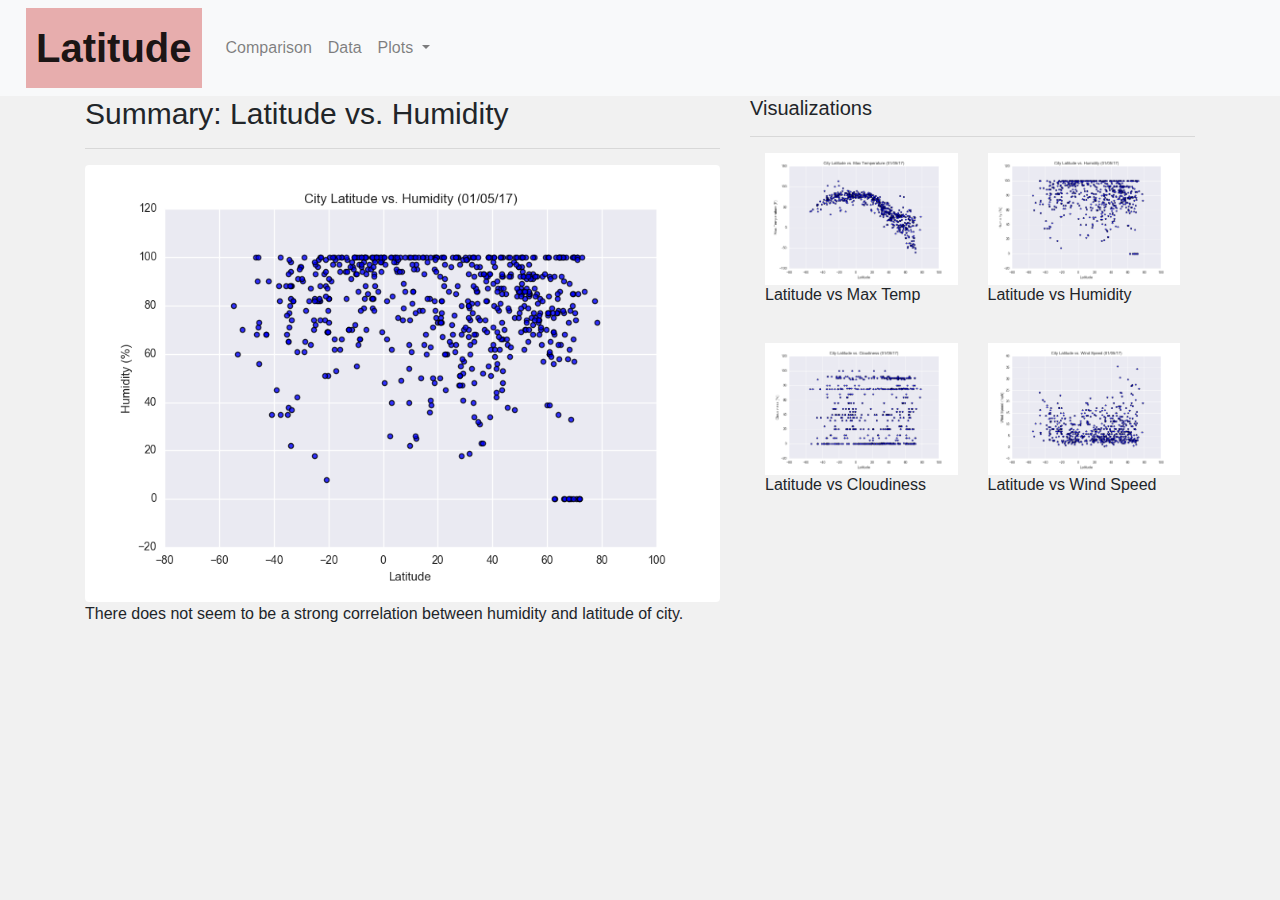
<file: humidity.html>
<!doctype html>
  <html lang="en">
    <head>
      <!-- Required meta tags -->
      <meta charset="utf-8">
      <meta name="viewport" content="width=device-width, initial-scale=1, shrink-to-fit=no">
  


    <!--title-->
    <title>Visualization Dashboard</title>
    <!--title-->


      <!-- Bootstrap CSS -->
      <link rel="stylesheet" href="https://stackpath.bootstrapcdn.com/bootstrap/4.5.2/css/bootstrap.min.css" integrity="sha384-JcKb8q3iqJ61gNV9KGb8thSsNjpSL0n8PARn9HuZOnIxN0hoP+VmmDGMN5t9UJ0Z" crossorigin="anonymous">
  
      <!-- External CSS Link-->
      <link rel="stylesheet" type="text/css" href="style.css">
      <!-- External CSS Link-->



      <title>Page Title Goes Here</title>
    </head>
    <body>
      <!-- we need a nav bar here -->

      <nav class="navbar navbar-expand-lg navbar-light bg-light">
        <a class="navbar-brand" style="background-color: #e7adad;" href="index.html">Latitude</a>
        <button class="navbar-toggler" type="button" data-toggle="collapse" data-target="#navbarNavDropdown" aria-controls="navbarNavDropdown" aria-expanded="false" aria-label="Toggle navigation">
          <span class="navbar-toggler-icon"></span>
        </button>
        <div class="collapse navbar-collapse" id="navbarNavDropdown">
          <ul class="navbar-nav">
            
            <li class="nav-item">
              <a class="nav-link" href="comparison.html">Comparison</a>
              
            </li>
            <li class="nav-item">
              <a class="nav-link" href="data.html">Data</a>
            </li>
            <li class="nav-item dropdown">
              <a class="nav-link dropdown-toggle" href="#" id="navbarDropdownMenuLink" role="button" data-toggle="dropdown" aria-haspopup="true" aria-expanded="false">
                Plots
              </a>
              <div class="dropdown-menu" aria-labelledby="navbarDropdownMenuLink">
                <a class="dropdown-item" href="max_temp.html">Maximum Temperature</a>
                <a class="dropdown-item" href="humidity.html">Humidity</a>
                <a class="dropdown-item" href="cloudiness.html">Cloudiness</a>
                <a class="dropdown-item" href="wind_speed.html">Wind Speed</a>
              </div>
            </li>
          </ul>
        </div>
      </nav>
       <!-- end of navbar -->

       <!-- Main Content -->
       <div class="container">
        <div class="row">
          <div class="col-lg-7 col-md-12">
            <!-- Left Box  -->
            <div class="box">
              <h3 class="title">Summary: Latitude vs. Humidity</h3>
              <hr>
              <img src="/Resources/assets/images/Fig2.png" class="vizualization rounded float-left" width="100%" alt="Max Temperature Graph">
              <p>There does not seem to be a strong correlation between humidity and latitude of city. </p>
                </div>
              </div>
              <div class="col-lg-5 col-md-12">
                <!-- Right Box -->
                <div class="box">
                  <h5 class="title">Visualizations</h5>
                  <hr>
                  <div class="container">
                    <div class="row" style="padding-bottom: 30px;">
                      <div class="col-6">
                        <a href="max_temp.html">
                          <img class="panel" src="/Resources/assets/images/Fig1.png" width="100%" alt="Max Temperature Image">
                        </a>
                        <h6 class="title">Latitude vs Max Temp</h6>
                      </div>
                      <div class="col-6">
                        <a href="humidity.html">
                          <img class="panel" src="/Resources/assets/images/Fig2.png" width="100%" alt="Humidity Graph">
                        </a>
                        <h6 class="title">Latitude vs Humidity</h6>
                      </div>
                    </div>
        
                    <div class="row" style="padding-bottom: 30px;">
                      <div class="col-6">
                        <a href="cloudiness.html">
                          <img class="panel" src="/Resources/assets/images/Fig3.png" width="100%" alt="Cloudiness Graph">
                        </a>
                        <h6 class="title">Latitude vs Cloudiness</h6>
                      </div>
                      <div class="col-6">
                        <a href="wind_speed.html">
                          <img class="panel" src="/Resources/assets/images/Fig4.png" width="100%" alt="Wind Speed Graph">
                        </a>
                        <h6 class="title">Latitude vs Wind Speed</h6>
                      </div>
      
      
                  </div>
                </div>
      
      








       </div>

      <!-- <h1>Hello, world!</h1>
 
    </ul>
  -->
       <!--<h1>Hello, world!</h1>
  
      <!-- Optional JavaScript -->
      <!-- jQuery first, then Popper.js, then Bootstrap JS -->
      <script src="https://code.jquery.com/jquery-3.5.1.slim.min.js" integrity="sha384-DfXdz2htPH0lsSSs5nCTpuj/zy4C+OGpamoFVy38MVBnE+IbbVYUew+OrCXaRkfj" crossorigin="anonymous"></script>
      <script src="https://cdn.jsdelivr.net/npm/popper.js@1.16.1/dist/umd/popper.min.js" integrity="sha384-9/reFTGAW83EW2RDu2S0VKaIzap3H66lZH81PoYlFhbGU+6BZp6G7niu735Sk7lN" crossorigin="anonymous"></script>
      <script src="https://stackpath.bootstrapcdn.com/bootstrap/4.5.2/js/bootstrap.min.js" integrity="sha384-B4gt1jrGC7Jh4AgTPSdUtOBvfO8shuf57BaghqFfPlYxofvL8/KUEfYiJOMMV+rV" crossorigin="anonymous"></script>
    </body>
  </html>
</file>
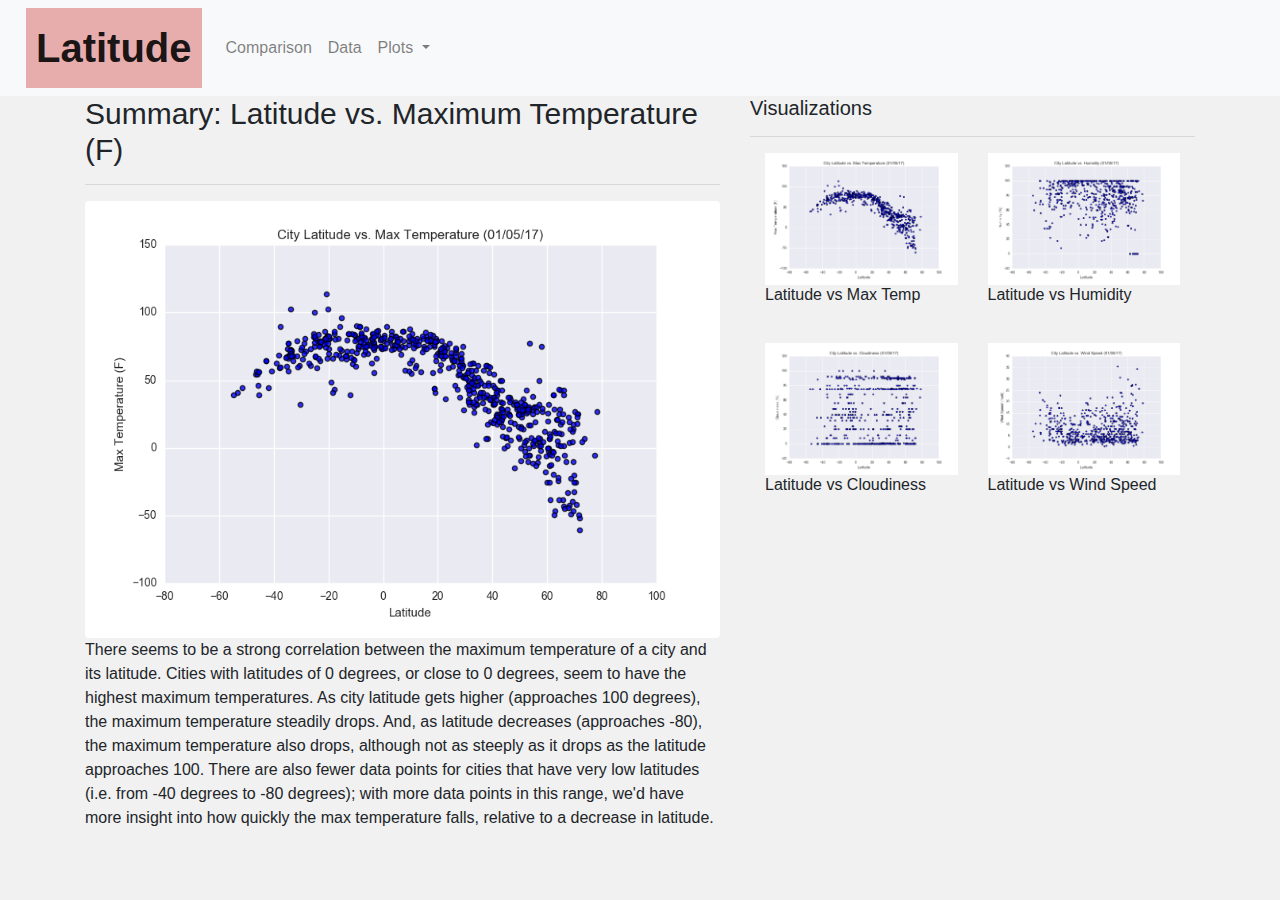
<file: max_temp.html>
<!doctype html>
  <html lang="en">
    <head>
      <!-- Required meta tags -->
      <meta charset="utf-8">
      <meta name="viewport" content="width=device-width, initial-scale=1, shrink-to-fit=no">
  


    <!--title-->
    <title>Visualization Dashboard</title>
    <!--title-->


      <!-- Bootstrap CSS -->
      <link rel="stylesheet" href="https://stackpath.bootstrapcdn.com/bootstrap/4.5.2/css/bootstrap.min.css" integrity="sha384-JcKb8q3iqJ61gNV9KGb8thSsNjpSL0n8PARn9HuZOnIxN0hoP+VmmDGMN5t9UJ0Z" crossorigin="anonymous">
  
      <!-- External CSS Link-->
      <link rel="stylesheet" type="text/css" href="style.css">
      <!-- External CSS Link-->



      <title>Page Title Goes Here</title>
    </head>
    <body>
      <!-- we need a nav bar here -->

      <nav class="navbar navbar-expand-lg navbar-light bg-light">
        <a class="navbar-brand" style="background-color: #e7adad;" href="index.html">Latitude</a>
        <button class="navbar-toggler" type="button" data-toggle="collapse" data-target="#navbarNavDropdown" aria-controls="navbarNavDropdown" aria-expanded="false" aria-label="Toggle navigation">
          <span class="navbar-toggler-icon"></span>
        </button>
        <div class="collapse navbar-collapse" id="navbarNavDropdown">
          <ul class="navbar-nav">
            
            <li class="nav-item">
              <a class="nav-link" href="comparison.html">Comparison</a>
              
            </li>
            <li class="nav-item">
              <a class="nav-link" href="data.html">Data</a>
            </li>
            <li class="nav-item dropdown">
              <a class="nav-link dropdown-toggle" href="#" id="navbarDropdownMenuLink" role="button" data-toggle="dropdown" aria-haspopup="true" aria-expanded="false">
                Plots
              </a>
              <div class="dropdown-menu" aria-labelledby="navbarDropdownMenuLink">
                <a class="dropdown-item" href="max_temp.html">Maximum Temperature</a>
                <a class="dropdown-item" href="humidity.html">Humidity</a>
                <a class="dropdown-item" href="cloudiness.html">Cloudiness</a>
                <a class="dropdown-item" href="wind_speed.html">Wind Speed</a>
              </div>
            </li>
          </ul>
        </div>
      </nav>
       <!-- end of navbar -->

       <!-- Main Content -->
       <div class="container">
        <div class="row">
          <div class="col-lg-7 col-md-12">
            <!-- Left Box  -->
            <div class="box">
              <h3 class="title">Summary: Latitude vs. Maximum Temperature (F)</h3>
              <hr>
          
              <img src="/Resources/assets/images/Fig1.png" class="vizualization rounded float-left" width="100%" alt="Max Temperature Graph">
             
              
              <p>There seems to be a strong correlation between the maximum temperature of a city and its latitude. Cities with latitudes of 0 degrees, or close to 0 degrees, seem to have the highest maximum temperatures. As city latitude gets higher (approaches 100 degrees), the maximum temperature steadily drops. And, as latitude decreases (approaches -80), the maximum temperature also drops, although not as steeply as it drops as the latitude approaches 100. There are also fewer data points for cities that have very low latitudes (i.e. from -40 degrees to -80 degrees); with more data points in this range, we'd have more insight into how quickly the max temperature falls, relative to a decrease in latitude.
         
                </div>
              </div>
              <div class="col-lg-5 col-md-12">
                <!-- Right Box -->
                <div class="box">
                  <h5 class="title">Visualizations</h5>
                  <hr>
                  <div class="container">
                    <div class="row" style="padding-bottom: 30px;">
                      <div class="col-6">
                        <a href="max_temp.html">
                          <img class="panel" src="/Resources/assets/images/Fig1.png" width="100%" alt="Max Temperature Image">
                        </a>
                        <h6 class="title">Latitude vs Max Temp</h6>
                      </div>
                      <div class="col-6">
                        <a href="humidity.html">
                          <img class="panel" src="/Resources/assets/images/Fig2.png" width="100%" alt="Humidity Graph">
                        </a>
                        <h6 class="title">Latitude vs Humidity</h6>
                      </div>
                    </div>
        
                    <div class="row" style="padding-bottom: 30px;">
                      <div class="col-6">
                        <a href="cloudiness.html">
                          <img class="panel" src="/Resources/assets/images/Fig3.png" width="100%" alt="Cloudiness Graph">
                        </a>
                        <h6 class="title">Latitude vs Cloudiness</h6>
                      </div>
                      <div class="col-6">
                        <a href="wind_speed.html">
                          <img class="panel" src="/Resources/assets/images/Fig4.png" width="100%" alt="Wind Speed Graph">
                        </a>
                        <h6 class="title">Latitude vs Wind Speed</h6>
                      </div>
      
      
                  </div>
                </div>
      
      








       </div>

      <!-- <h1>Hello, world!</h1>
 
    </ul>
  -->
       <!--<h1>Hello, world!</h1>
  
      <!-- Optional JavaScript -->
      <!-- jQuery first, then Popper.js, then Bootstrap JS -->
      <script src="https://code.jquery.com/jquery-3.5.1.slim.min.js" integrity="sha384-DfXdz2htPH0lsSSs5nCTpuj/zy4C+OGpamoFVy38MVBnE+IbbVYUew+OrCXaRkfj" crossorigin="anonymous"></script>
      <script src="https://cdn.jsdelivr.net/npm/popper.js@1.16.1/dist/umd/popper.min.js" integrity="sha384-9/reFTGAW83EW2RDu2S0VKaIzap3H66lZH81PoYlFhbGU+6BZp6G7niu735Sk7lN" crossorigin="anonymous"></script>
      <script src="https://stackpath.bootstrapcdn.com/bootstrap/4.5.2/js/bootstrap.min.js" integrity="sha384-B4gt1jrGC7Jh4AgTPSdUtOBvfO8shuf57BaghqFfPlYxofvL8/KUEfYiJOMMV+rV" crossorigin="anonymous"></script>
    </body>
  </html>
</file>
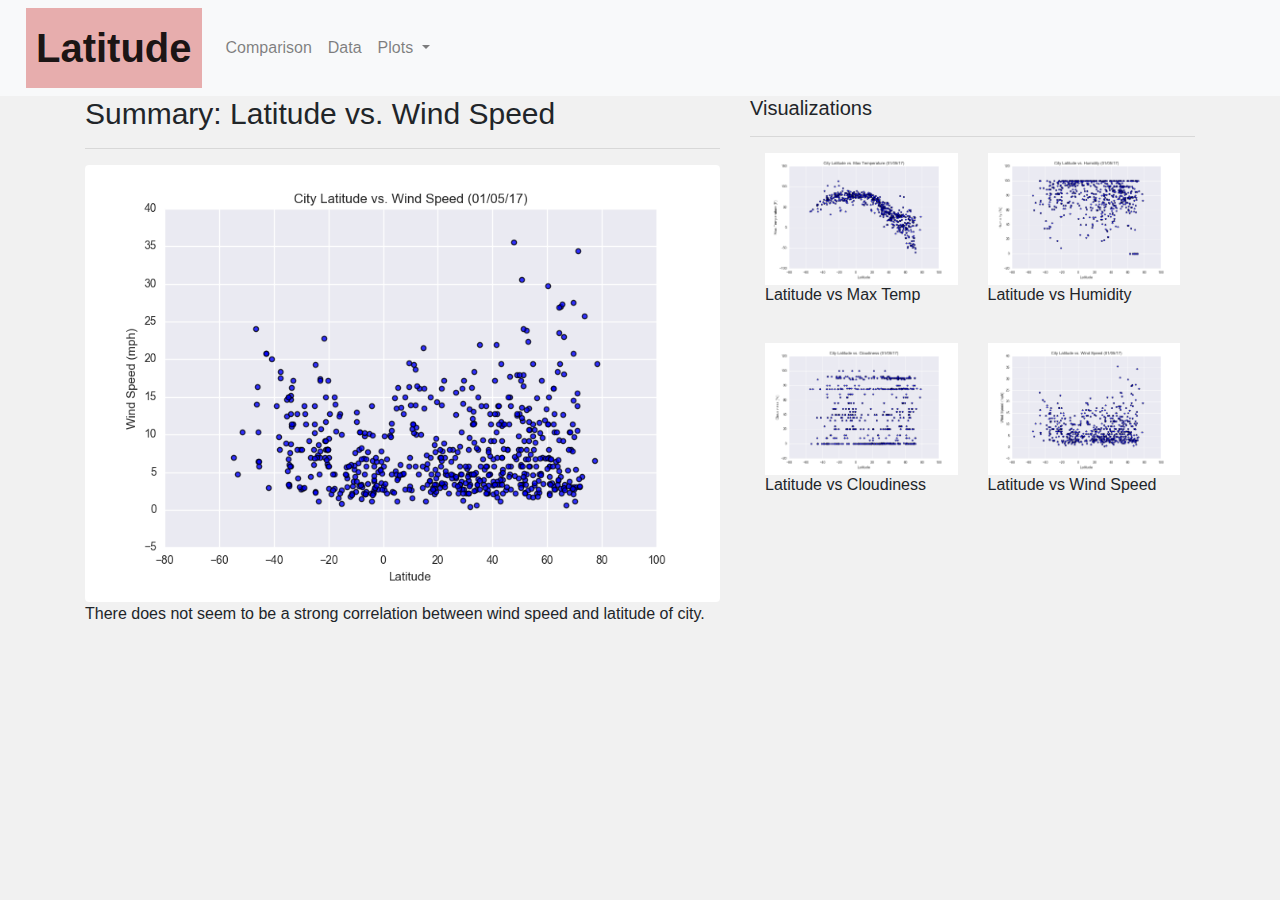
<file: wind_speed.html>
<!doctype html>
  <html lang="en">
    <head>
      <!-- Required meta tags -->
      <meta charset="utf-8">
      <meta name="viewport" content="width=device-width, initial-scale=1, shrink-to-fit=no">
  


    <!--title-->
    <title>Visualization Dashboard</title>
    <!--title-->


      <!-- Bootstrap CSS -->
      <link rel="stylesheet" href="https://stackpath.bootstrapcdn.com/bootstrap/4.5.2/css/bootstrap.min.css" integrity="sha384-JcKb8q3iqJ61gNV9KGb8thSsNjpSL0n8PARn9HuZOnIxN0hoP+VmmDGMN5t9UJ0Z" crossorigin="anonymous">
  
      <!-- External CSS Link-->
      <link rel="stylesheet" type="text/css" href="style.css">
      <!-- External CSS Link-->



      <title>Page Title Goes Here</title>
    </head>
    <body>
      <!-- we need a nav bar here -->

      <nav class="navbar navbar-expand-lg navbar-light bg-light">
        <a class="navbar-brand" style="background-color: #e7adad;" href="index.html">Latitude</a>
        <button class="navbar-toggler" type="button" data-toggle="collapse" data-target="#navbarNavDropdown" aria-controls="navbarNavDropdown" aria-expanded="false" aria-label="Toggle navigation">
          <span class="navbar-toggler-icon"></span>
        </button>
        <div class="collapse navbar-collapse" id="navbarNavDropdown">
          <ul class="navbar-nav">
            
            <li class="nav-item">
              <a class="nav-link" href="comparison.html">Comparison</a>
              
            </li>
            <li class="nav-item">
              <a class="nav-link" href="data.html">Data</a>
            </li>
            <li class="nav-item dropdown">
              <a class="nav-link dropdown-toggle" href="#" id="navbarDropdownMenuLink" role="button" data-toggle="dropdown" aria-haspopup="true" aria-expanded="false">
                Plots
              </a>
              <div class="dropdown-menu" aria-labelledby="navbarDropdownMenuLink">
                <a class="dropdown-item" href="max_temp.html">Maximum Temperature</a>
                <a class="dropdown-item" href="humidity.html">Humidity</a>
                <a class="dropdown-item" href="cloudiness.html">Cloudiness</a>
                <a class="dropdown-item" href="wind_speed.html">Wind Speed</a>
              </div>
            </li>
          </ul>
        </div>
      </nav>
       <!-- end of navbar -->

       <!-- Main Content -->
       <div class="container">
        <div class="row">
          <div class="col-lg-7 col-md-12">
            <!-- Left Box  -->
            <div class="box">
              <h3 class="title">Summary: Latitude vs. Wind Speed</h3>
              <hr>
              <img src="/Resources/assets/images/Fig4.png" class="vizualization rounded float-left" width="100%" alt="Max Temperature Graph">
              <p>There does not seem to be a strong correlation between wind speed and latitude of city. </p>
                </div>
              </div>
              <div class="col-lg-5 col-md-12">
                <!-- Right Box -->
                <div class="box">
                  <h5 class="title">Visualizations</h5>
                  <hr>
                  <div class="container">
                    <div class="row" style="padding-bottom: 30px;">
                      <div class="col-6">
                        <a href="max_temp.html">
                          <img class="panel" src="/Resources/assets/images/Fig1.png" width="100%" alt="Max Temperature Image">
                        </a>
                        <h6 class="title">Latitude vs Max Temp</h6>
                      </div>
                      <div class="col-6">
                        <a href="humidity.html">
                          <img class="panel" src="/Resources/assets/images/Fig2.png" width="100%" alt="Humidity Graph">
                        </a>
                        <h6 class="title">Latitude vs Humidity</h6>
                      </div>
                    </div>
        
                    <div class="row" style="padding-bottom: 30px;">
                      <div class="col-6">
                        <a href="cloudiness.html">
                          <img class="panel" src="/Resources/assets/images/Fig3.png" width="100%" alt="Cloudiness Graph">
                        </a>
                        <h6 class="title">Latitude vs Cloudiness</h6>
                      </div>
                      <div class="col-6">
                        <a href="wind_speed.html">
                          <img class="panel" src="/Resources/assets/images/Fig4.png" width="100%" alt="Wind Speed Graph">
                        </a>
                        <h6 class="title">Latitude vs Wind Speed</h6>
                      </div>
      
      
                  </div>
                </div>
      
      








       </div>

      <!-- <h1>Hello, world!</h1>
 
    </ul>
  -->
       <!--<h1>Hello, world!</h1>
  
      <!-- Optional JavaScript -->
      <!-- jQuery first, then Popper.js, then Bootstrap JS -->
      <script src="https://code.jquery.com/jquery-3.5.1.slim.min.js" integrity="sha384-DfXdz2htPH0lsSSs5nCTpuj/zy4C+OGpamoFVy38MVBnE+IbbVYUew+OrCXaRkfj" crossorigin="anonymous"></script>
      <script src="https://cdn.jsdelivr.net/npm/popper.js@1.16.1/dist/umd/popper.min.js" integrity="sha384-9/reFTGAW83EW2RDu2S0VKaIzap3H66lZH81PoYlFhbGU+6BZp6G7niu735Sk7lN" crossorigin="anonymous"></script>
      <script src="https://stackpath.bootstrapcdn.com/bootstrap/4.5.2/js/bootstrap.min.js" integrity="sha384-B4gt1jrGC7Jh4AgTPSdUtOBvfO8shuf57BaghqFfPlYxofvL8/KUEfYiJOMMV+rV" crossorigin="anonymous"></script>
    </body>
  </html>
</file>
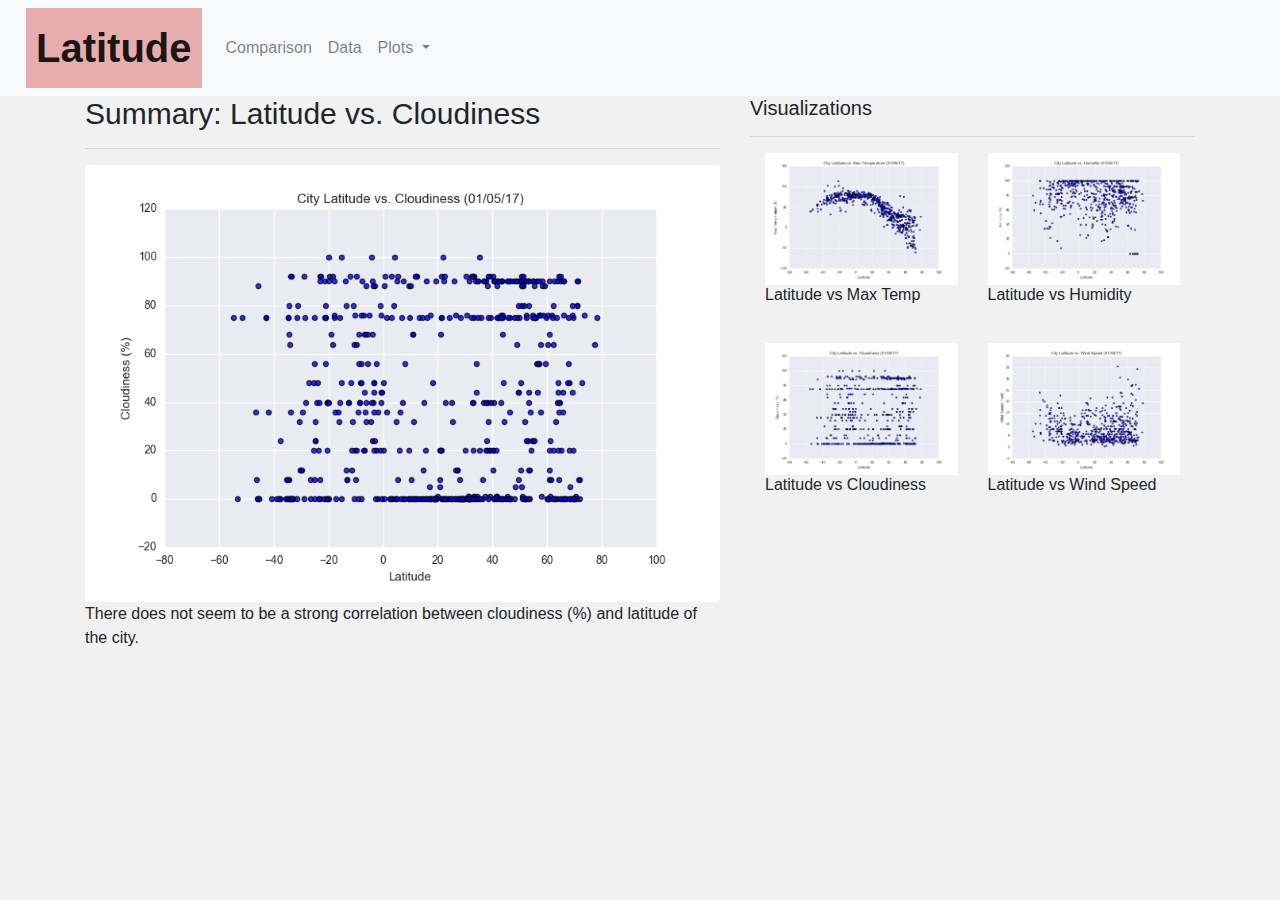
<file: WebVisualizations/cloudiness.html>
<!doctype html>
  <html lang="en">
    <head>
      <!-- Required meta tags -->
      <meta charset="utf-8">
      <meta name="viewport" content="width=device-width, initial-scale=1, shrink-to-fit=no">
  


    <!--title-->
    <title>Visualization Dashboard</title>
    <!--title-->


      <!-- Bootstrap CSS -->
      <link rel="stylesheet" href="https://stackpath.bootstrapcdn.com/bootstrap/4.5.2/css/bootstrap.min.css" integrity="sha384-JcKb8q3iqJ61gNV9KGb8thSsNjpSL0n8PARn9HuZOnIxN0hoP+VmmDGMN5t9UJ0Z" crossorigin="anonymous">
  
      <!-- External CSS Link-->
      <link rel="stylesheet" type="text/css" href="style.css">
      <!-- External CSS Link-->



      <title>Page Title Goes Here</title>
    </head>
    <body>
      <!-- we need a nav bar here -->

      <nav class="navbar navbar-expand-lg navbar-light bg-light">
        <a class="navbar-brand" style="background-color: #e7adad;" href="index.html">Latitude</a>
        <button class="navbar-toggler" type="button" data-toggle="collapse" data-target="#navbarNavDropdown" aria-controls="navbarNavDropdown" aria-expanded="false" aria-label="Toggle navigation">
          <span class="navbar-toggler-icon"></span>
        </button>
        <div class="collapse navbar-collapse" id="navbarNavDropdown">
          <ul class="navbar-nav">
            
            <li class="nav-item">
              <a class="nav-link" href="comparison.html">Comparison</a>
              
            </li>
            <li class="nav-item">
              <a class="nav-link" href="data.html">Data</a>
            </li>
            <li class="nav-item dropdown">
              <a class="nav-link dropdown-toggle" href="#" id="navbarDropdownMenuLink" role="button" data-toggle="dropdown" aria-haspopup="true" aria-expanded="false">
                Plots
              </a>
              <div class="dropdown-menu" aria-labelledby="navbarDropdownMenuLink">
                <a class="dropdown-item" href="max_temp.html">Maximum Temperature</a>
                <a class="dropdown-item" href="humidity.html">Humidity</a>
                <a class="dropdown-item" href="cloudiness.html">Cloudiness</a>
                <a class="dropdown-item" href="wind_speed.html">Wind Speed</a>
              </div>
            </li>
          </ul>
        </div>
      </nav>
       <!-- end of navbar -->

       <!-- Main Content -->
       <div class="container">
        <div class="row">
          <div class="col-lg-7 col-md-12">
            <!-- Left Box  -->
            <div class="box">
              <h3 class="title">Summary: Latitude vs. Cloudiness</h3>
              <hr>
              <img src="../Instructions/Resources/assets/images/Fig3.png" class="vizualization rounded float-left" width="100%" alt="Max Temperature Graph">
              <p>There does not seem to be a strong correlation between cloudiness (%) and latitude of the city. </p>
                </div>
              </div>
              <div class="col-lg-5 col-md-12">
                <!-- Right Box -->
              <div class="box">
                <h5 class="title">Visualizations</h5>
                <hr>
                <div class="container">
                  <div class="row" style="padding-bottom: 30px;">
                    <div class="col-6">
                      <a href="max_temp.html">
                        <img class="panel" src="../Instructions/Resources/assets/images/Fig1.png" width="100%" alt="Max Temperature Image">
                      </a>
                      <h6 class="title">Latitude vs Max Temp</h6>
                    </div>
                    <div class="col-6">
                      <a href="humidity.html">
                        <img class="panel" src="../Instructions/Resources/assets/images/Fig2.png" width="100%" alt="Humidity Graph">
                      </a>
                      <h6 class="title">Latitude vs Humidity</h6>
                    </div>
                  </div>
      
                  <div class="row" style="padding-bottom: 30px;">
                    <div class="col-6">
                      <a href="cloudiness.html">
                        <img class="panel" src="../Instructions/Resources/assets/images/Fig3.png" width="100%" alt="Cloudiness Graph">
                      </a>
                      <h6 class="title">Latitude vs Cloudiness</h6>
                    </div>
                    <div class="col-6">
                      <a href="wind_speed.html">
                        <img class="panel" src="../Instructions/Resources/assets/images/Fig4.png" width="100%" alt="Wind Speed Graph">
                      </a>
                      <h6 class="title">Latitude vs Wind Speed</h6>
                    </div>
      
      
                  </div>
                </div>
      
      








       </div>

      <!-- <h1>Hello, world!</h1>
 
    </ul>
  -->
       <!--<h1>Hello, world!</h1>
  
      <!-- Optional JavaScript -->
      <!-- jQuery first, then Popper.js, then Bootstrap JS -->
      <script src="https://code.jquery.com/jquery-3.5.1.slim.min.js" integrity="sha384-DfXdz2htPH0lsSSs5nCTpuj/zy4C+OGpamoFVy38MVBnE+IbbVYUew+OrCXaRkfj" crossorigin="anonymous"></script>
      <script src="https://cdn.jsdelivr.net/npm/popper.js@1.16.1/dist/umd/popper.min.js" integrity="sha384-9/reFTGAW83EW2RDu2S0VKaIzap3H66lZH81PoYlFhbGU+6BZp6G7niu735Sk7lN" crossorigin="anonymous"></script>
      <script src="https://stackpath.bootstrapcdn.com/bootstrap/4.5.2/js/bootstrap.min.js" integrity="sha384-B4gt1jrGC7Jh4AgTPSdUtOBvfO8shuf57BaghqFfPlYxofvL8/KUEfYiJOMMV+rV" crossorigin="anonymous"></script>
    </body>
  </html>
</file>
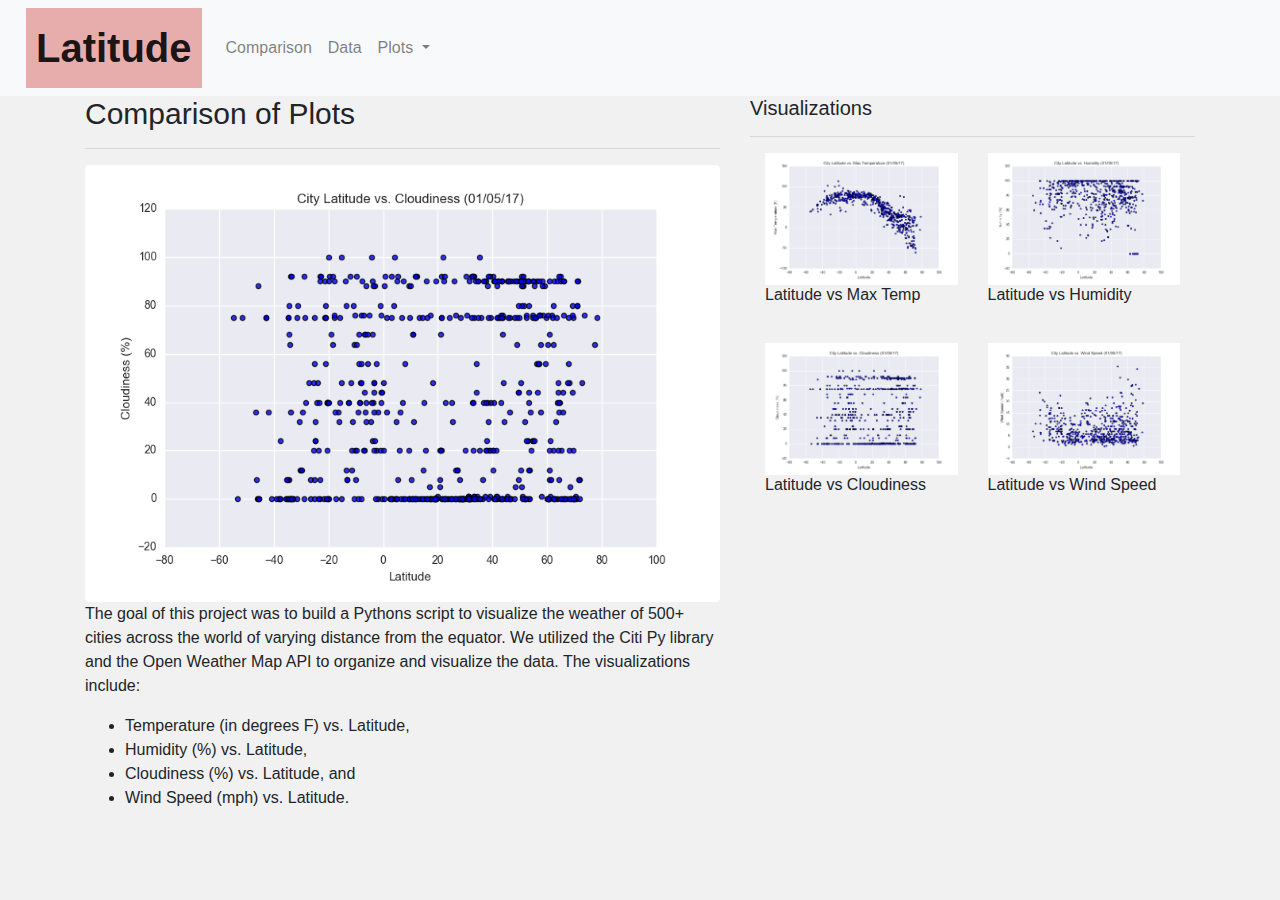
<file: WebVisualizations/comparison.html>
<!doctype html>
  <html lang="en">
    <head>
      <!-- Required meta tags -->
      <meta charset="utf-8">
      <meta name="viewport" content="width=device-width, initial-scale=1, shrink-to-fit=no">
  


    <!--title-->
    <title>Visualization Dashboard</title>
    <!--title-->


      <!-- Bootstrap CSS -->
      <link rel="stylesheet" href="https://stackpath.bootstrapcdn.com/bootstrap/4.5.2/css/bootstrap.min.css" integrity="sha384-JcKb8q3iqJ61gNV9KGb8thSsNjpSL0n8PARn9HuZOnIxN0hoP+VmmDGMN5t9UJ0Z" crossorigin="anonymous">
  
      <!-- External CSS Link-->
      <link rel="stylesheet" type="text/css" href="style.css">
      <!-- External CSS Link-->



      <title>Comparison</title>
    </head>
    <body>
      <!-- we need a nav bar here -->

      <nav class="navbar navbar-expand-lg navbar-light bg-light">
        <a class="navbar-brand" style="background-color: #e7adad;" href="index.html">Latitude</a>
        <button class="navbar-toggler" type="button" data-toggle="collapse" data-target="#navbarNavDropdown" aria-controls="navbarNavDropdown" aria-expanded="false" aria-label="Toggle navigation">
          <span class="navbar-toggler-icon"></span>
        </button>
        <div class="collapse navbar-collapse" id="navbarNavDropdown">
          <ul class="navbar-nav">
            
            <li class="nav-item">
              <a class="nav-link" href="comparison.html">Comparison</a>
              
            </li>
            <li class="nav-item">
              <a class="nav-link" href="data.html">Data</a>
            </li>
            <li class="nav-item dropdown">
              <a class="nav-link dropdown-toggle" href="#" id="navbarDropdownMenuLink" role="button" data-toggle="dropdown" aria-haspopup="true" aria-expanded="false">
                Plots
              </a>
              <div class="dropdown-menu" aria-labelledby="navbarDropdownMenuLink">
                <a class="dropdown-item" href="max_temp.html">Maximum Temperature</a>
                <a class="dropdown-item" href="humidity.html">Humidity</a>
                <a class="dropdown-item" href="cloudiness.html">Cloudiness</a>
                <a class="dropdown-item" href="wind_speed.html">Wind Speed</a>
              </div>
            </li>
          </ul>
        </div>
      </nav>
       <!-- end of navbar -->

       <!-- Main Content -->
       <div class="container">
        <div class="row">
          <div class="col-lg-7 col-md-12">
            <!-- Left Box  -->
            <div class="box">
              <h3 class="title">Comparison of Plots</h3>
              <hr>
              <img src="../Instructions/Resources/assets/images/Fig3.png" class="vizualization rounded float-left" width="100%" alt="Max Temperature Graph">
              <p>The goal of this project was to build a Pythons script to visualize the weather of 500+ cities across the world of varying distance from the equator. We utilized the Citi Py library and the Open Weather Map API to organize and visualize the data. The visualizations include: 
                <ul>
                  <li>Temperature (in degrees F) vs. Latitude, </li>
                  <li>Humidity (%) vs. Latitude, </li>
                  <li>Cloudiness (%) vs. Latitude, and </li>
                  <li>Wind Speed (mph) vs. Latitude. </li> </p>
                </div>
              </div>
              <div class="col-lg-5 col-md-12">
                <!-- Right Box -->
                <div class="box">
                  <h5 class="title">Visualizations</h5>
                  <hr>
                  <div class="container">
                    <div class="row" style="padding-bottom: 30px;">
                      <div class="col-6">
                        <a href="max_temp.html">
                          <img class="panel" src="../Instructions/Resources/assets/images/Fig1.png" width="100%" alt="Max Temperature Image">
                        </a>
                        <h6 class="title">Latitude vs Max Temp</h6>
                      </div>
                      <div class="col-6">
                        <a href="humidity.html">
                          <img class="panel" src="../Instructions/Resources/assets/images/Fig2.png" width="100%" alt="Humidity Graph">
                        </a>
                        <h6 class="title">Latitude vs Humidity</h6>
                      </div>
                    </div>
        
                    <div class="row" style="padding-bottom: 30px;">
                      <div class="col-6">
                        <a href="cloudiness.html">
                          <img class="panel" src="../Instructions/Resources/assets/images/Fig3.png" width="100%" alt="Cloudiness Graph">
                        </a>
                        <h6 class="title">Latitude vs Cloudiness</h6>
                      </div>
                      <div class="col-6">
                        <a href="wind_speed.html">
                          <img class="panel" src="../Instructions/Resources/assets/images/Fig4.png" width="100%" alt="Wind Speed Graph">
                        </a>
                        <h6 class="title">Latitude vs Wind Speed</h6>
                      </div>
      
      








       </div>

      <!-- <h1>Hello, world!</h1>
 
    </ul>
  -->
       <!--<h1>Hello, world!</h1>
  
      <!-- Optional JavaScript -->
      <!-- jQuery first, then Popper.js, then Bootstrap JS -->
      <script src="https://code.jquery.com/jquery-3.5.1.slim.min.js" integrity="sha384-DfXdz2htPH0lsSSs5nCTpuj/zy4C+OGpamoFVy38MVBnE+IbbVYUew+OrCXaRkfj" crossorigin="anonymous"></script>
      <script src="https://cdn.jsdelivr.net/npm/popper.js@1.16.1/dist/umd/popper.min.js" integrity="sha384-9/reFTGAW83EW2RDu2S0VKaIzap3H66lZH81PoYlFhbGU+6BZp6G7niu735Sk7lN" crossorigin="anonymous"></script>
      <script src="https://stackpath.bootstrapcdn.com/bootstrap/4.5.2/js/bootstrap.min.js" integrity="sha384-B4gt1jrGC7Jh4AgTPSdUtOBvfO8shuf57BaghqFfPlYxofvL8/KUEfYiJOMMV+rV" crossorigin="anonymous"></script>
    </body>
  </html>
</file>
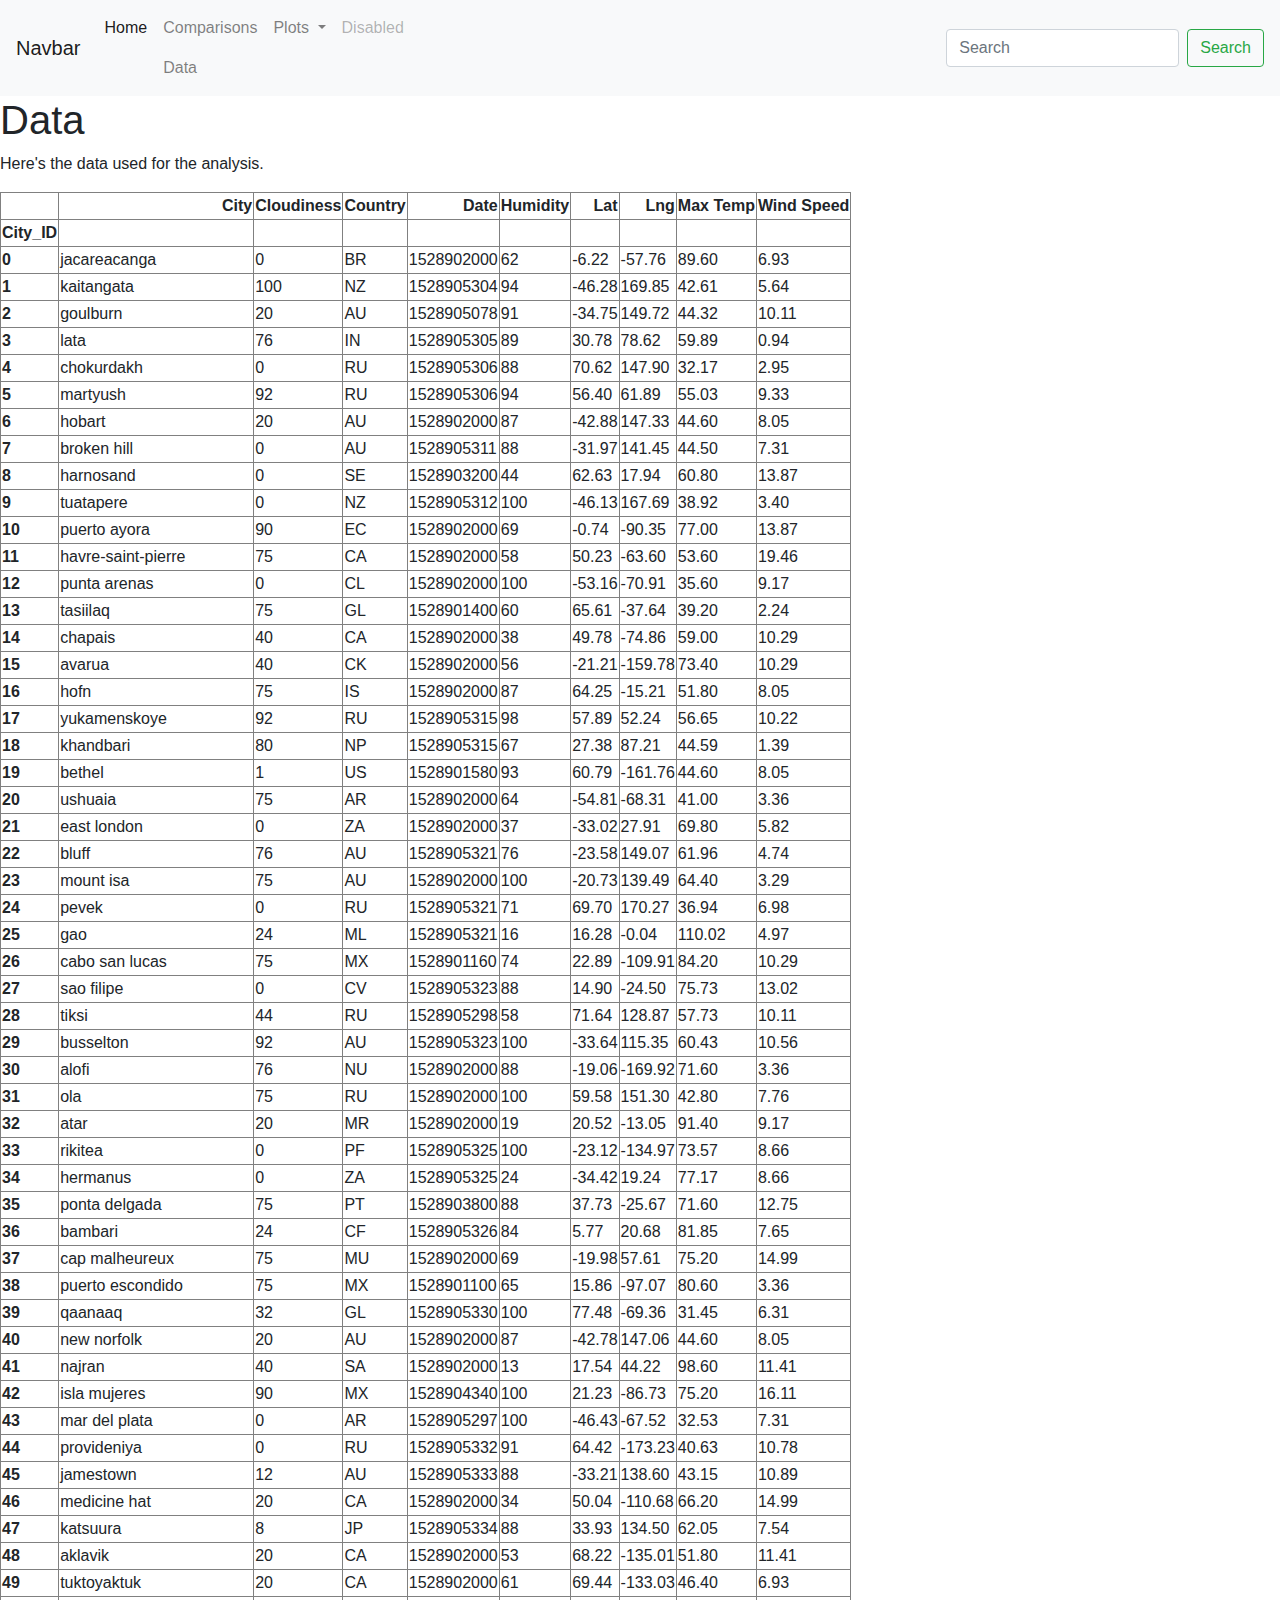
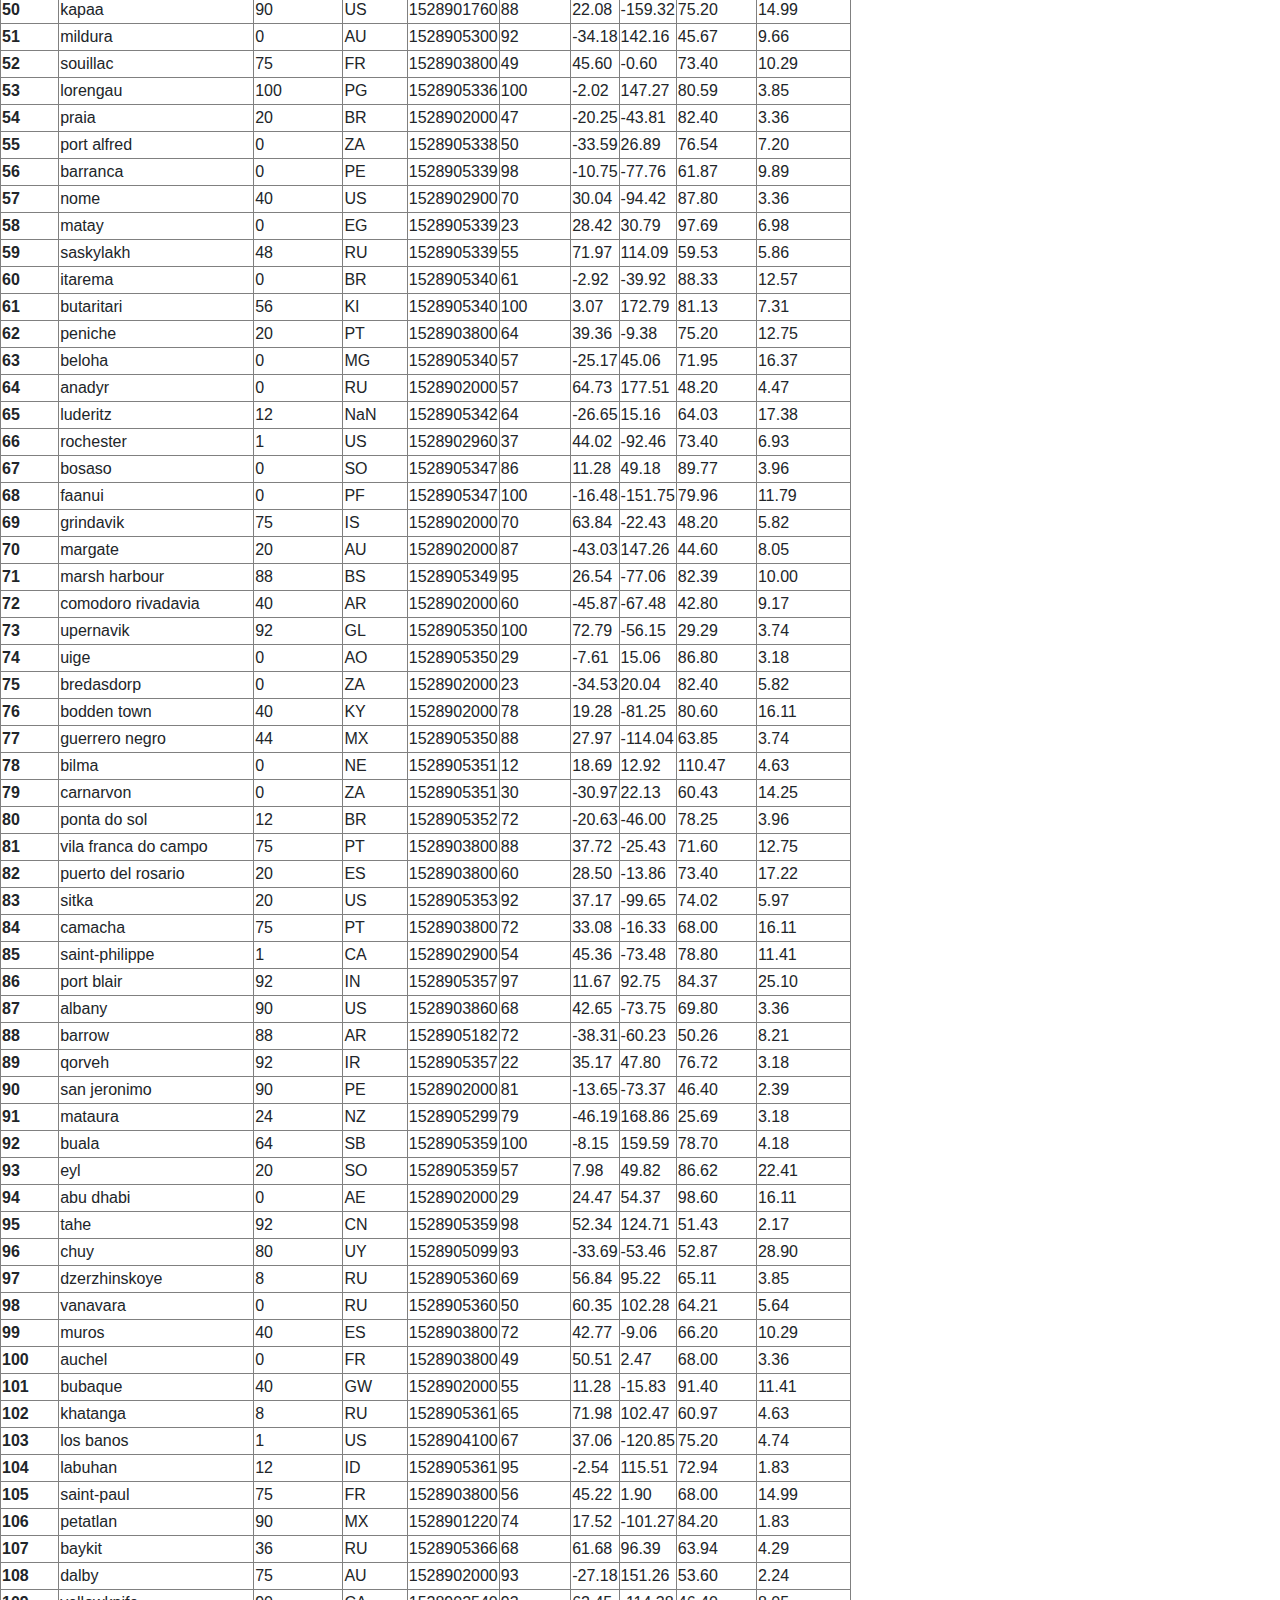
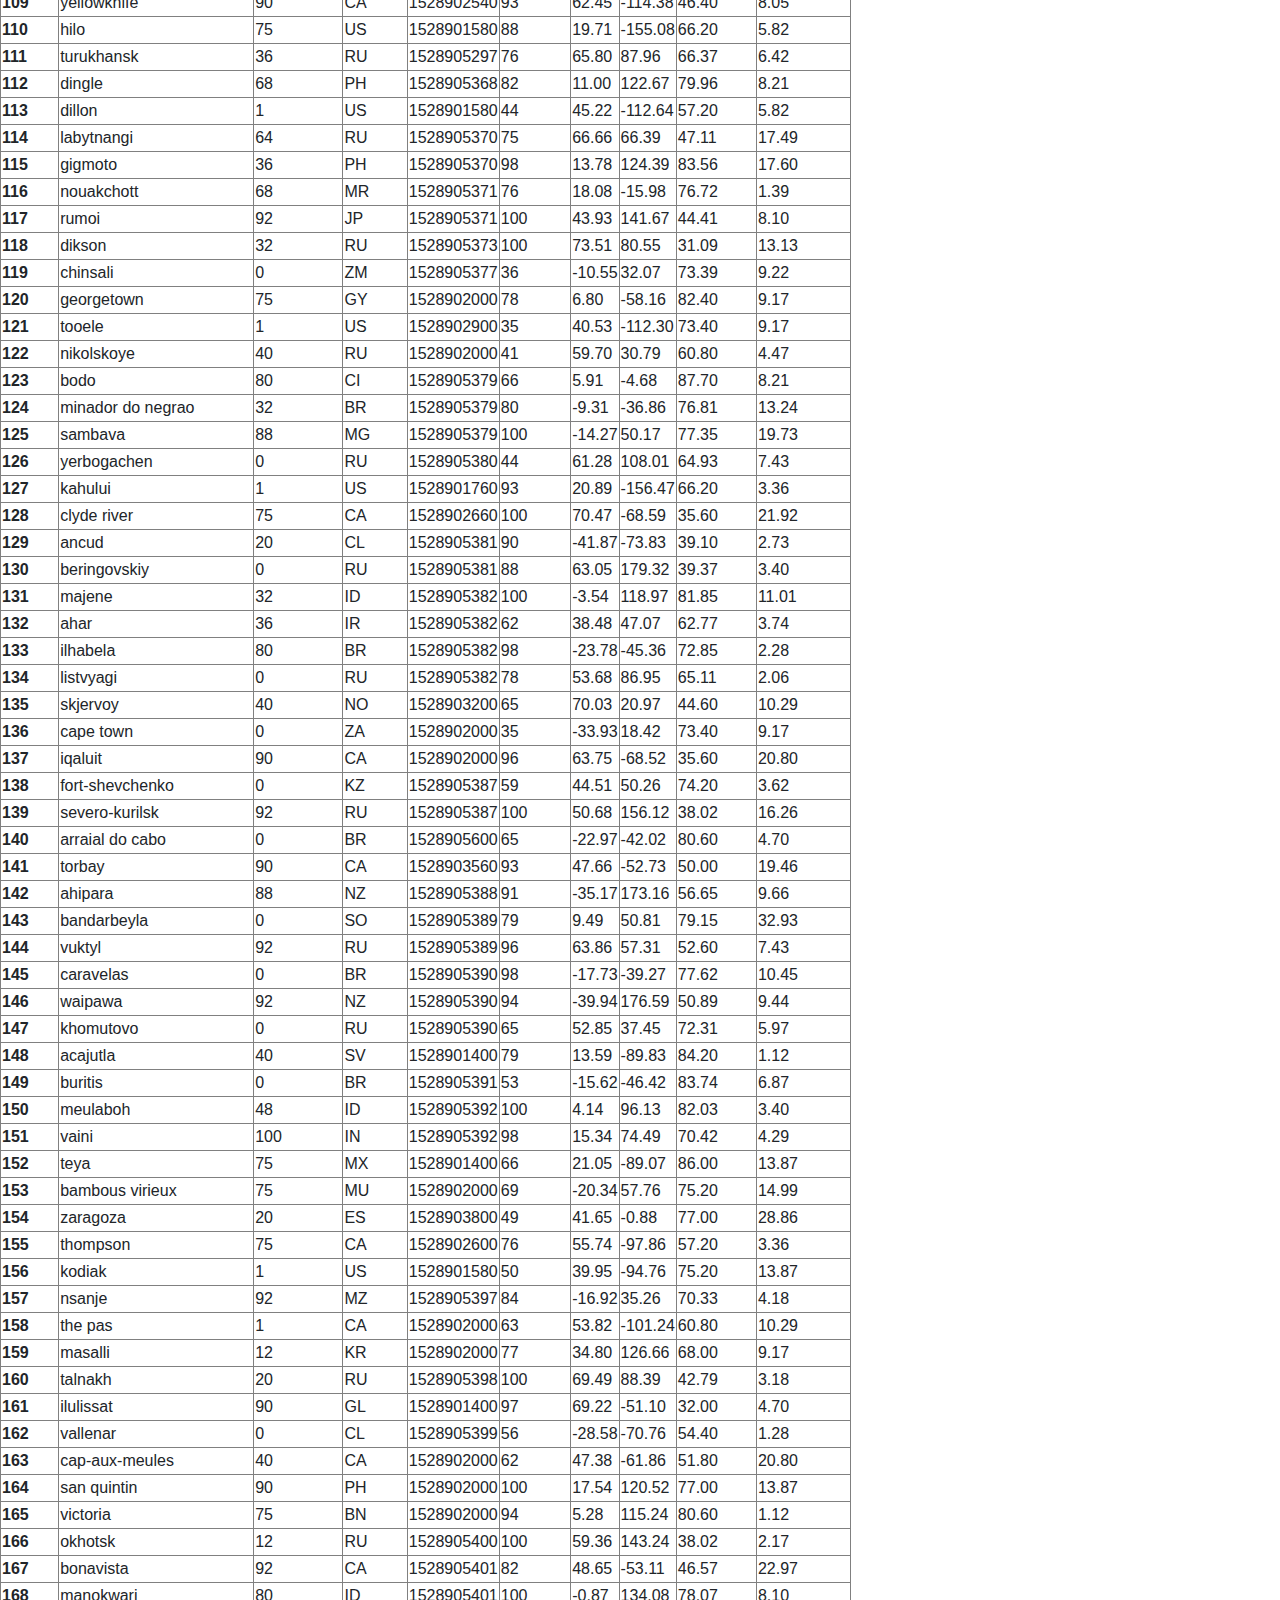
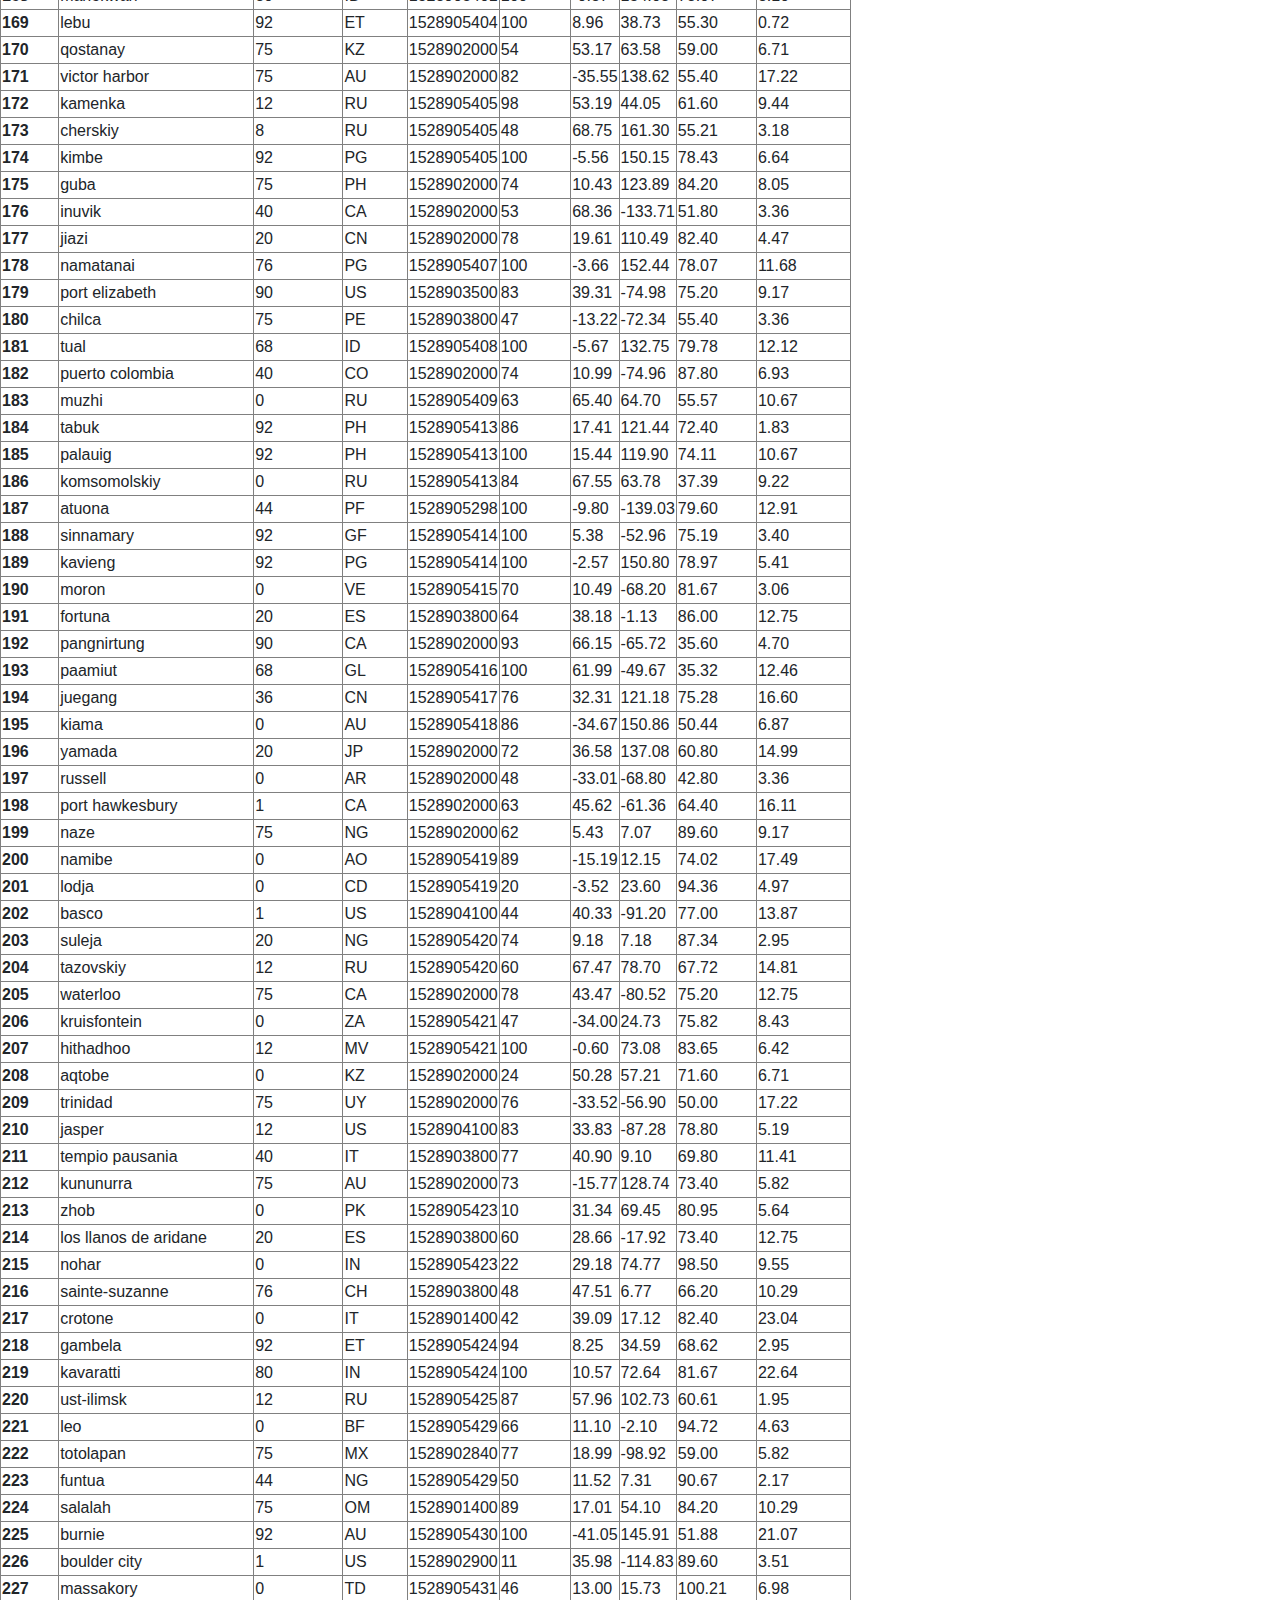
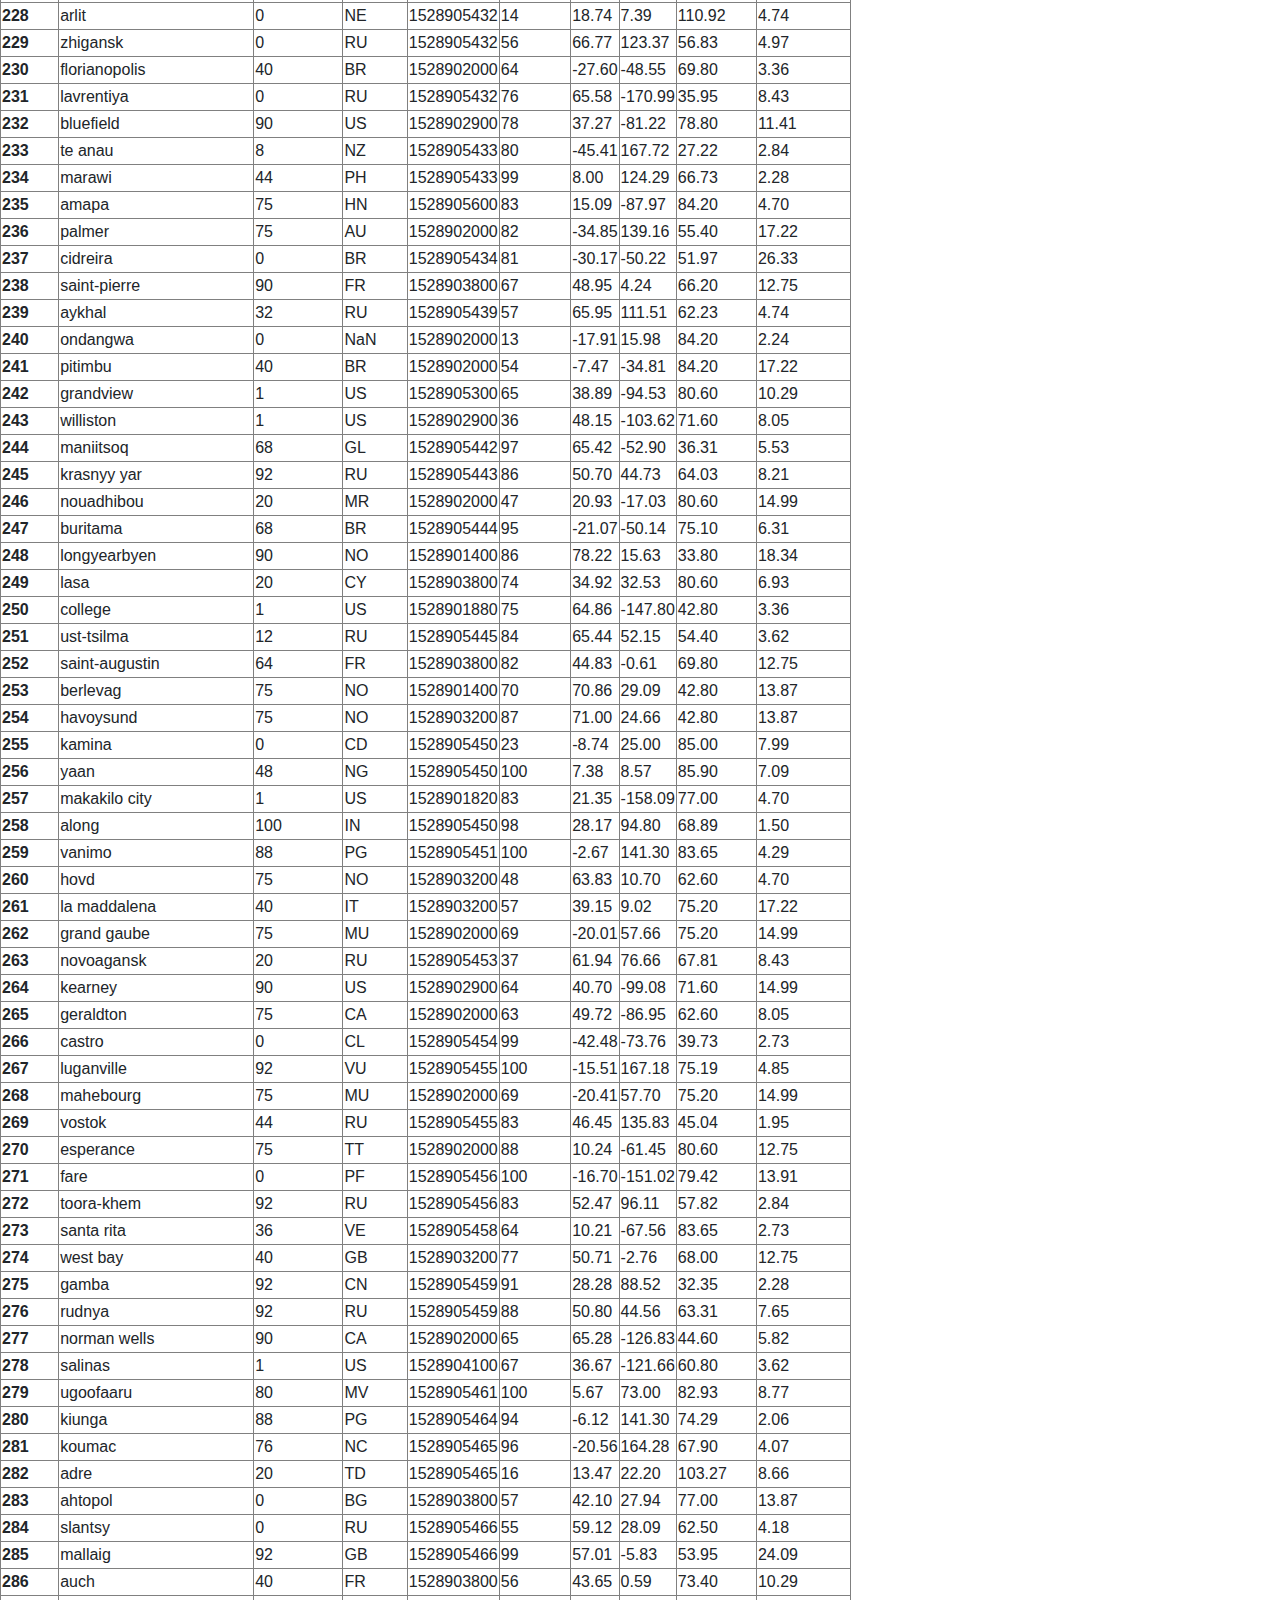
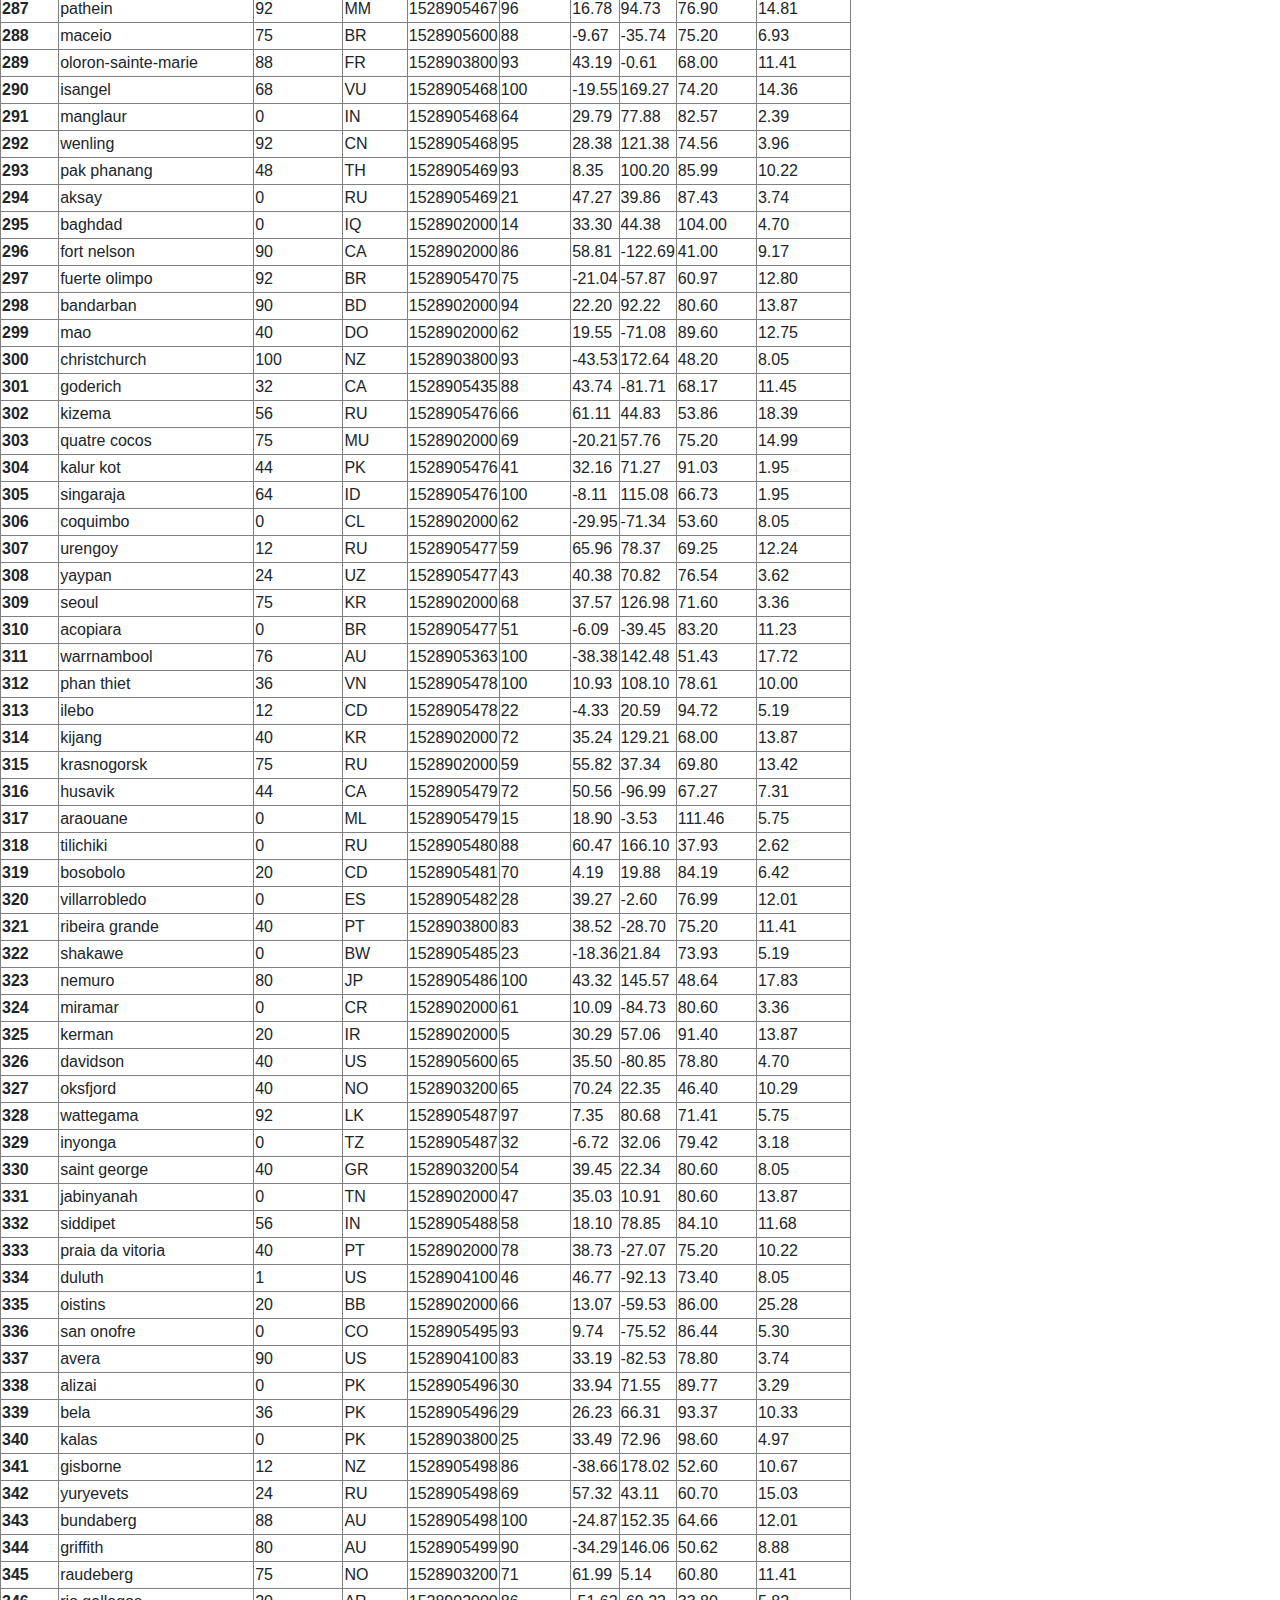
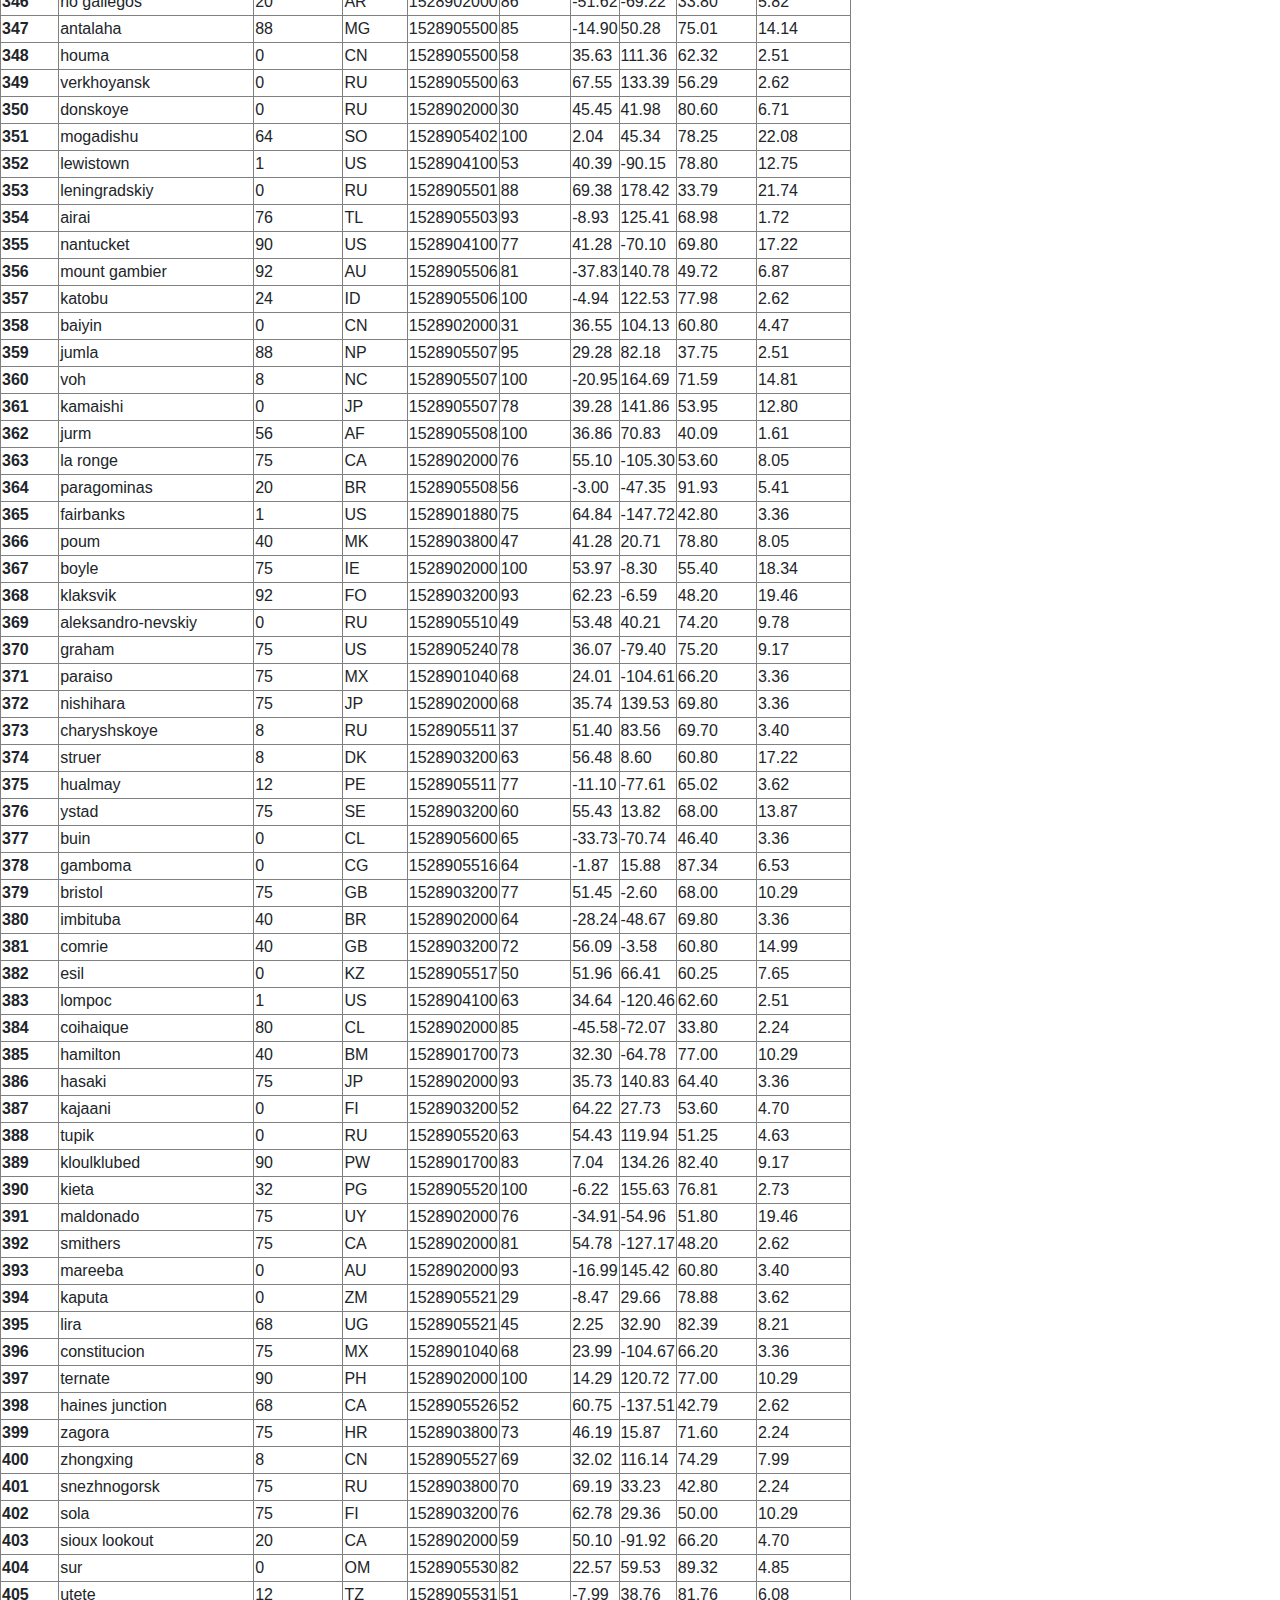
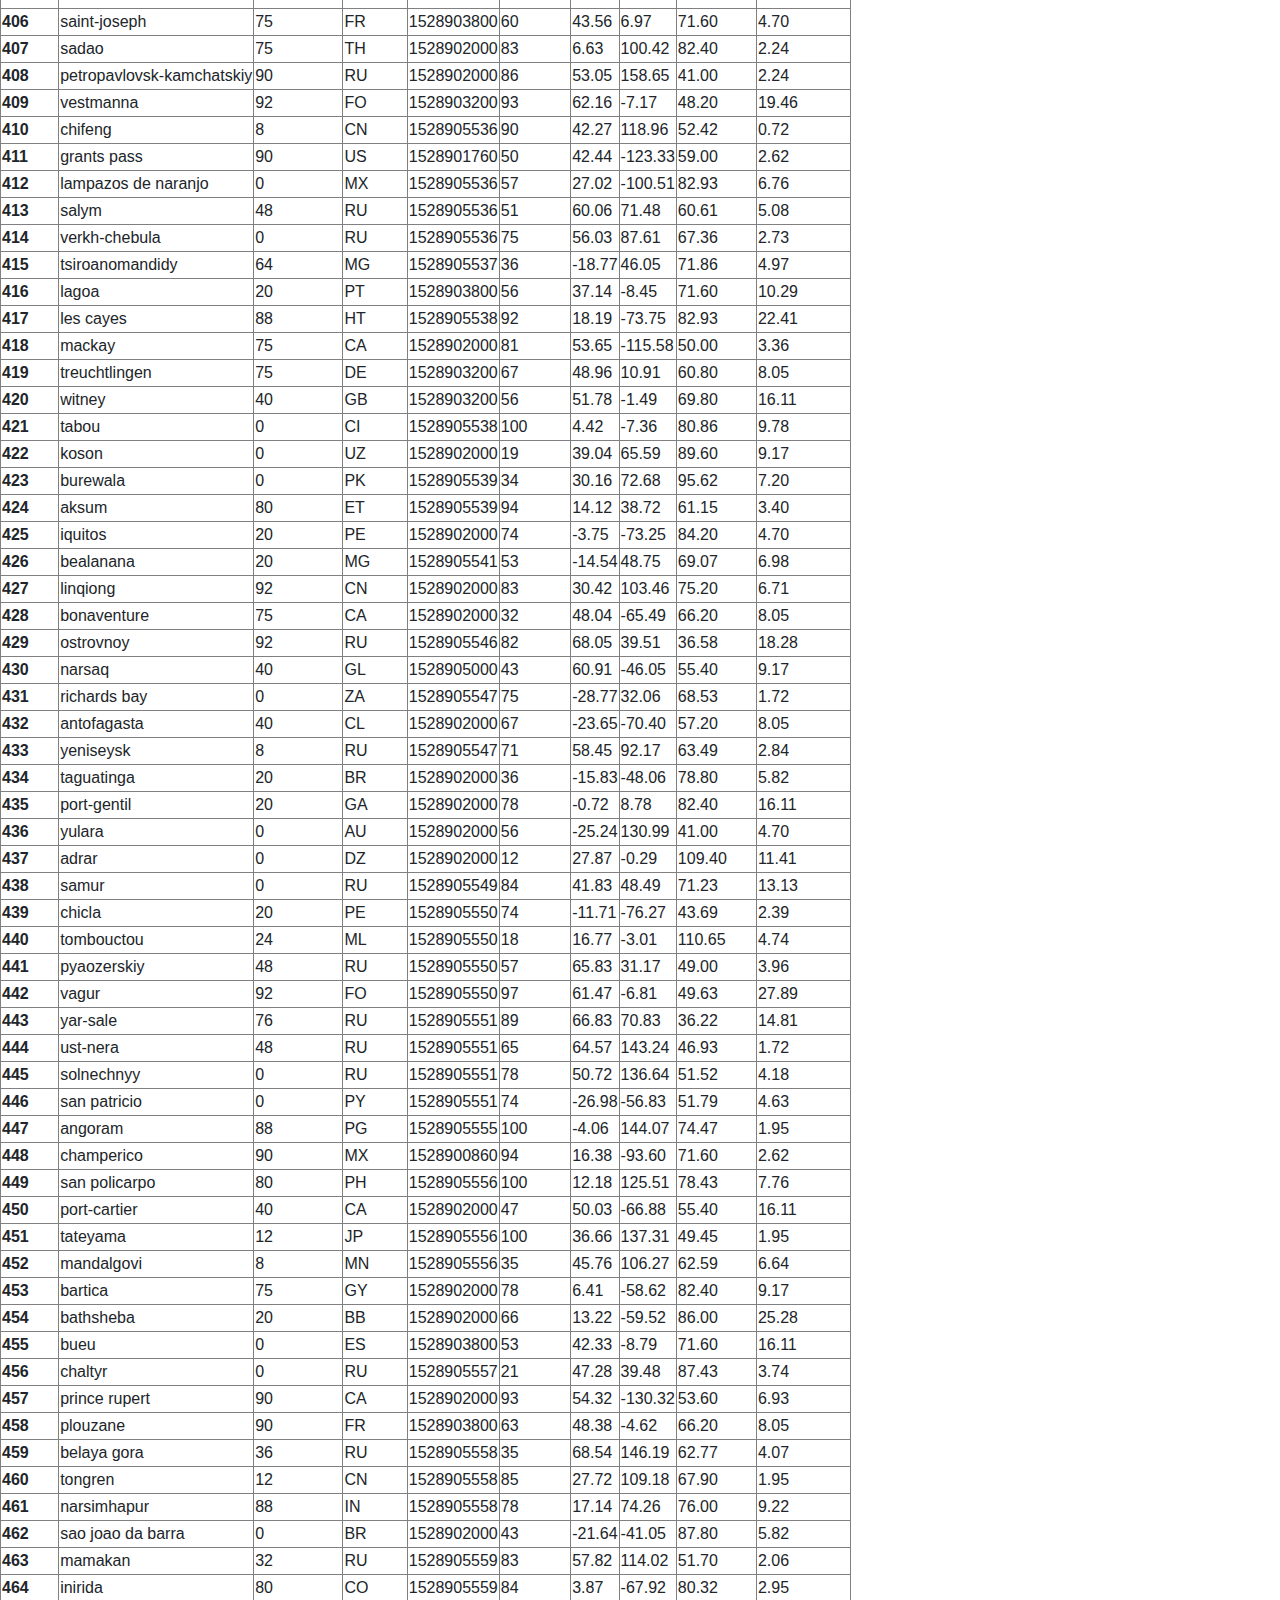
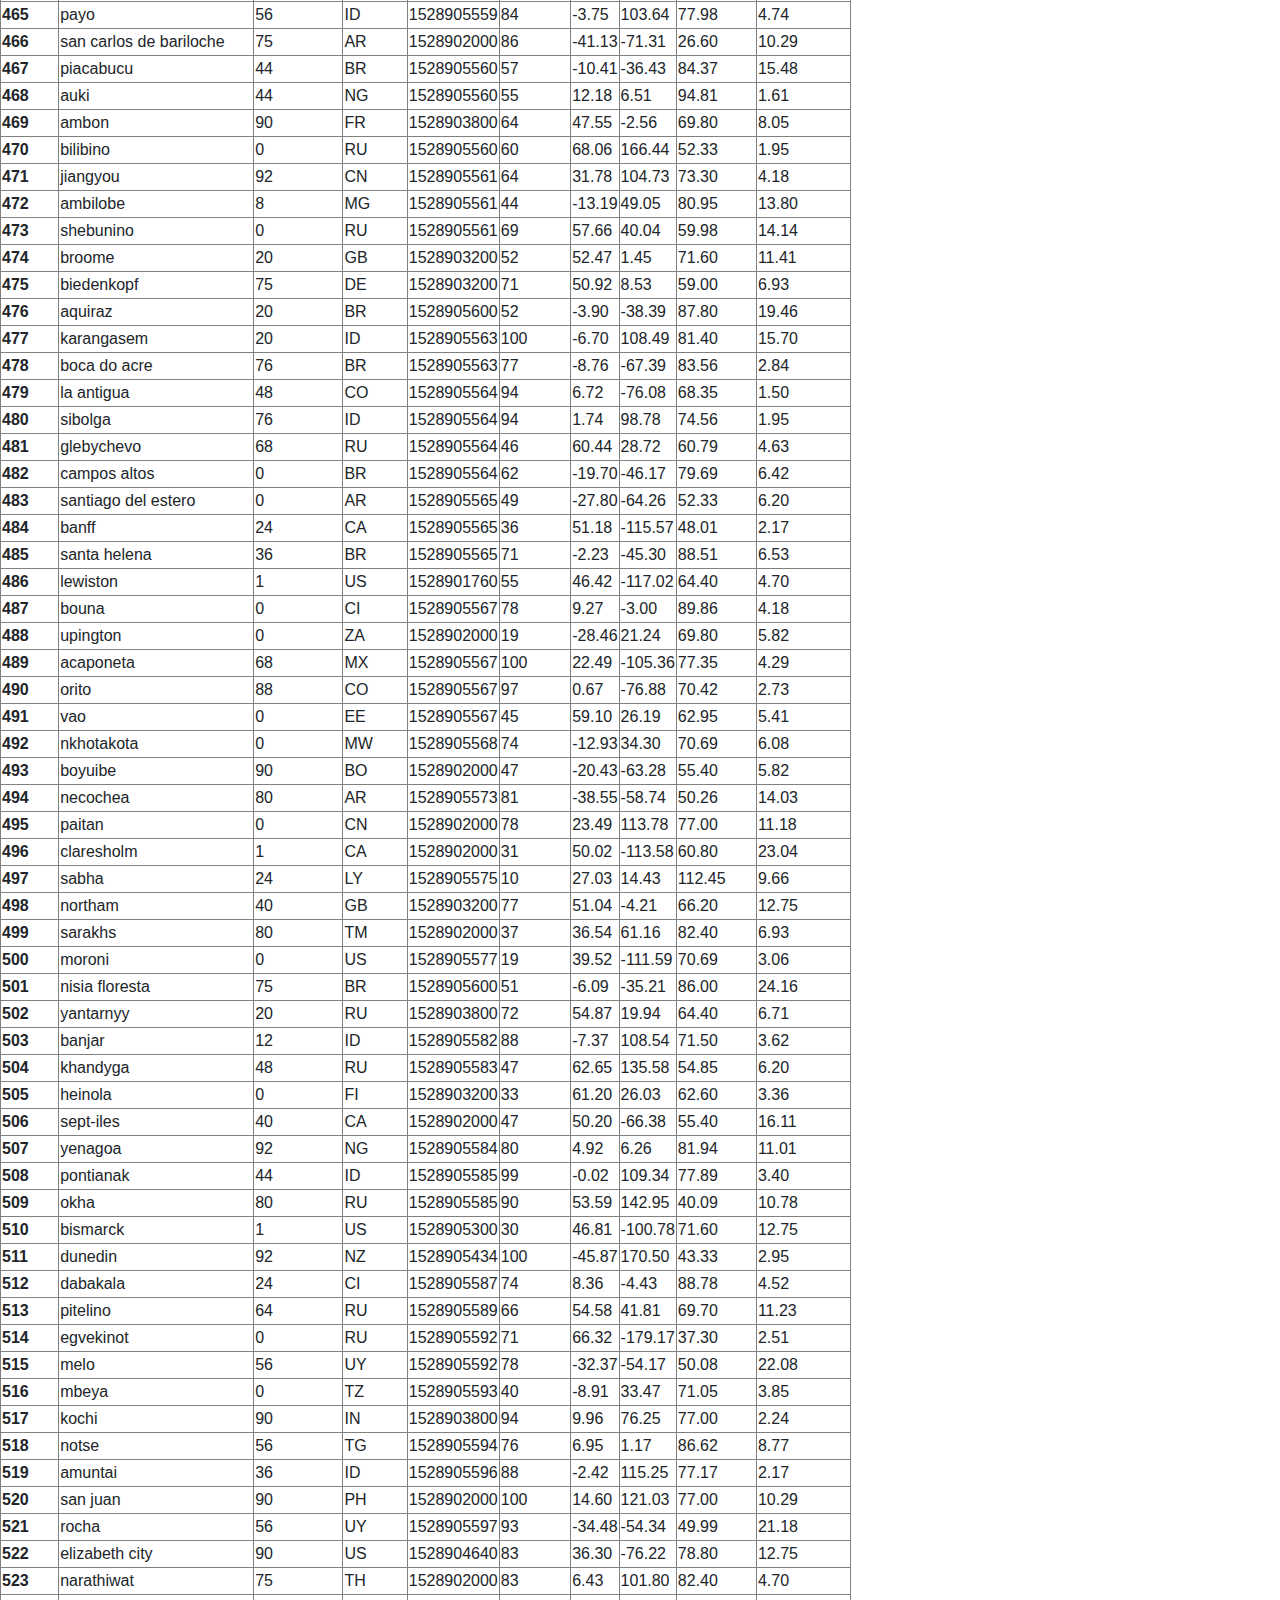
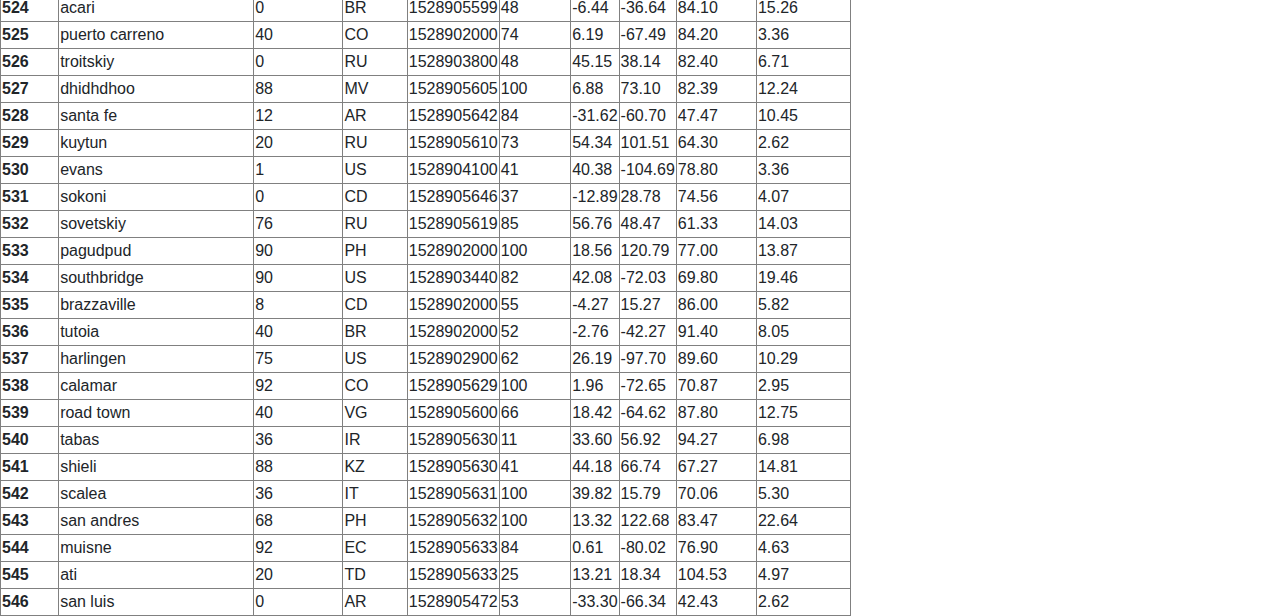
<file: WebVisualizations/DataPage.html>
<!doctype html>
<html lang="en">
  <head>
    <!-- Required meta tags -->
    <meta charset="utf-8">
    <meta name="viewport" content="width=device-width, initial-scale=1, shrink-to-fit=no">

    <!-- Bootstrap CSS -->
    <link rel="stylesheet" href="https://stackpath.bootstrapcdn.com/bootstrap/4.5.2/css/bootstrap.min.css" integrity="sha384-JcKb8q3iqJ61gNV9KGb8thSsNjpSL0n8PARn9HuZOnIxN0hoP+VmmDGMN5t9UJ0Z" crossorigin="anonymous">

    <title>Visualization 1!</title>
    <nav class="navbar navbar-expand-lg navbar-light bg-light">
      <a class="navbar-brand" href="#">Navbar</a>
      <button class="navbar-toggler" type="button" data-toggle="collapse" data-target="#navbarSupportedContent" aria-controls="navbarSupportedContent" aria-expanded="false" aria-label="Toggle navigation">
        <span class="navbar-toggler-icon"></span>
      </button>
    
      <div class="collapse navbar-collapse" id="navbarSupportedContent">
        <ul class="navbar-nav mr-auto">
          <li class="nav-item active">
            <a class="nav-link" href="#">Home <span class="sr-only">(current)</span></a>
          </li>
          <li class="nav-item">
            <a class="nav-link" href="#">Comparisons</a>
            <a class="nav-link" href="#">Data</a>
          </li>
          <li class="nav-item dropdown">
            <a class="nav-link dropdown-toggle" href="#" id="navbarDropdown" role="button" data-toggle="dropdown" aria-haspopup="true" aria-expanded="false">
              Plots
            </a>
            <div class="dropdown-menu" aria-labelledby="navbarDropdown">
              <a class="dropdown-item" href="#">Visualization 1</a>
              <a class="dropdown-item" href="#">Visualization 2</a>
              <a class="dropdown-item" href="#">Visualization 3</a>
              <div class="dropdown-divider"></div>
       
            </div>
          </li>
          <li class="nav-item">
            <a class="nav-link disabled" href="#" tabindex="-1" aria-disabled="true">Disabled</a>
          </li>
        </ul>
        <form class="form-inline my-2 my-lg-0">
          <input class="form-control mr-sm-2" type="search" placeholder="Search" aria-label="Search">
          <button class="btn btn-outline-success my-2 my-sm-0" type="submit">Search</button>
        </form>
      </div>
    </nav>
  </head>
  <body>

    <h1>Data</h1>
    Here's the data used for the analysis.
    <!-- Optional JavaScript -->
    <!-- jQuery first, then Popper.js, then Bootstrap JS -->
    <script src="https://code.jquery.com/jquery-3.5.1.slim.min.js" integrity="sha384-DfXdz2htPH0lsSSs5nCTpuj/zy4C+OGpamoFVy38MVBnE+IbbVYUew+OrCXaRkfj" crossorigin="anonymous"></script>
    <script src="https://cdn.jsdelivr.net/npm/popper.js@1.16.1/dist/umd/popper.min.js" integrity="sha384-9/reFTGAW83EW2RDu2S0VKaIzap3H66lZH81PoYlFhbGU+6BZp6G7niu735Sk7lN" crossorigin="anonymous"></script>
    <script src="https://stackpath.bootstrapcdn.com/bootstrap/4.5.2/js/bootstrap.min.js" integrity="sha384-B4gt1jrGC7Jh4AgTPSdUtOBvfO8shuf57BaghqFfPlYxofvL8/KUEfYiJOMMV+rV" crossorigin="anonymous"></script>
    <div class="table-responsive">
      <table class="table">
     <table border="1" class="dataframe">
  <thead>
    <tr style="text-align: right;">
      <th></th>
      <th>City</th>
      <th>Cloudiness</th>
      <th>Country</th>
      <th>Date</th>
      <th>Humidity</th>
      <th>Lat</th>
      <th>Lng</th>
      <th>Max Temp</th>
      <th>Wind Speed</th>
    </tr>
    <tr>
      <th>City_ID</th>
      <th></th>
      <th></th>
      <th></th>
      <th></th>
      <th></th>
      <th></th>
      <th></th>
      <th></th>
      <th></th>
    </tr>
  </thead>
  <tbody>
    <tr>
      <th>0</th>
      <td>jacareacanga</td>
      <td>0</td>
      <td>BR</td>
      <td>1528902000</td>
      <td>62</td>
      <td>-6.22</td>
      <td>-57.76</td>
      <td>89.60</td>
      <td>6.93</td>
    </tr>
    <tr>
      <th>1</th>
      <td>kaitangata</td>
      <td>100</td>
      <td>NZ</td>
      <td>1528905304</td>
      <td>94</td>
      <td>-46.28</td>
      <td>169.85</td>
      <td>42.61</td>
      <td>5.64</td>
    </tr>
    <tr>
      <th>2</th>
      <td>goulburn</td>
      <td>20</td>
      <td>AU</td>
      <td>1528905078</td>
      <td>91</td>
      <td>-34.75</td>
      <td>149.72</td>
      <td>44.32</td>
      <td>10.11</td>
    </tr>
    <tr>
      <th>3</th>
      <td>lata</td>
      <td>76</td>
      <td>IN</td>
      <td>1528905305</td>
      <td>89</td>
      <td>30.78</td>
      <td>78.62</td>
      <td>59.89</td>
      <td>0.94</td>
    </tr>
    <tr>
      <th>4</th>
      <td>chokurdakh</td>
      <td>0</td>
      <td>RU</td>
      <td>1528905306</td>
      <td>88</td>
      <td>70.62</td>
      <td>147.90</td>
      <td>32.17</td>
      <td>2.95</td>
    </tr>
    <tr>
      <th>5</th>
      <td>martyush</td>
      <td>92</td>
      <td>RU</td>
      <td>1528905306</td>
      <td>94</td>
      <td>56.40</td>
      <td>61.89</td>
      <td>55.03</td>
      <td>9.33</td>
    </tr>
    <tr>
      <th>6</th>
      <td>hobart</td>
      <td>20</td>
      <td>AU</td>
      <td>1528902000</td>
      <td>87</td>
      <td>-42.88</td>
      <td>147.33</td>
      <td>44.60</td>
      <td>8.05</td>
    </tr>
    <tr>
      <th>7</th>
      <td>broken hill</td>
      <td>0</td>
      <td>AU</td>
      <td>1528905311</td>
      <td>88</td>
      <td>-31.97</td>
      <td>141.45</td>
      <td>44.50</td>
      <td>7.31</td>
    </tr>
    <tr>
      <th>8</th>
      <td>harnosand</td>
      <td>0</td>
      <td>SE</td>
      <td>1528903200</td>
      <td>44</td>
      <td>62.63</td>
      <td>17.94</td>
      <td>60.80</td>
      <td>13.87</td>
    </tr>
    <tr>
      <th>9</th>
      <td>tuatapere</td>
      <td>0</td>
      <td>NZ</td>
      <td>1528905312</td>
      <td>100</td>
      <td>-46.13</td>
      <td>167.69</td>
      <td>38.92</td>
      <td>3.40</td>
    </tr>
    <tr>
      <th>10</th>
      <td>puerto ayora</td>
      <td>90</td>
      <td>EC</td>
      <td>1528902000</td>
      <td>69</td>
      <td>-0.74</td>
      <td>-90.35</td>
      <td>77.00</td>
      <td>13.87</td>
    </tr>
    <tr>
      <th>11</th>
      <td>havre-saint-pierre</td>
      <td>75</td>
      <td>CA</td>
      <td>1528902000</td>
      <td>58</td>
      <td>50.23</td>
      <td>-63.60</td>
      <td>53.60</td>
      <td>19.46</td>
    </tr>
    <tr>
      <th>12</th>
      <td>punta arenas</td>
      <td>0</td>
      <td>CL</td>
      <td>1528902000</td>
      <td>100</td>
      <td>-53.16</td>
      <td>-70.91</td>
      <td>35.60</td>
      <td>9.17</td>
    </tr>
    <tr>
      <th>13</th>
      <td>tasiilaq</td>
      <td>75</td>
      <td>GL</td>
      <td>1528901400</td>
      <td>60</td>
      <td>65.61</td>
      <td>-37.64</td>
      <td>39.20</td>
      <td>2.24</td>
    </tr>
    <tr>
      <th>14</th>
      <td>chapais</td>
      <td>40</td>
      <td>CA</td>
      <td>1528902000</td>
      <td>38</td>
      <td>49.78</td>
      <td>-74.86</td>
      <td>59.00</td>
      <td>10.29</td>
    </tr>
    <tr>
      <th>15</th>
      <td>avarua</td>
      <td>40</td>
      <td>CK</td>
      <td>1528902000</td>
      <td>56</td>
      <td>-21.21</td>
      <td>-159.78</td>
      <td>73.40</td>
      <td>10.29</td>
    </tr>
    <tr>
      <th>16</th>
      <td>hofn</td>
      <td>75</td>
      <td>IS</td>
      <td>1528902000</td>
      <td>87</td>
      <td>64.25</td>
      <td>-15.21</td>
      <td>51.80</td>
      <td>8.05</td>
    </tr>
    <tr>
      <th>17</th>
      <td>yukamenskoye</td>
      <td>92</td>
      <td>RU</td>
      <td>1528905315</td>
      <td>98</td>
      <td>57.89</td>
      <td>52.24</td>
      <td>56.65</td>
      <td>10.22</td>
    </tr>
    <tr>
      <th>18</th>
      <td>khandbari</td>
      <td>80</td>
      <td>NP</td>
      <td>1528905315</td>
      <td>67</td>
      <td>27.38</td>
      <td>87.21</td>
      <td>44.59</td>
      <td>1.39</td>
    </tr>
    <tr>
      <th>19</th>
      <td>bethel</td>
      <td>1</td>
      <td>US</td>
      <td>1528901580</td>
      <td>93</td>
      <td>60.79</td>
      <td>-161.76</td>
      <td>44.60</td>
      <td>8.05</td>
    </tr>
    <tr>
      <th>20</th>
      <td>ushuaia</td>
      <td>75</td>
      <td>AR</td>
      <td>1528902000</td>
      <td>64</td>
      <td>-54.81</td>
      <td>-68.31</td>
      <td>41.00</td>
      <td>3.36</td>
    </tr>
    <tr>
      <th>21</th>
      <td>east london</td>
      <td>0</td>
      <td>ZA</td>
      <td>1528902000</td>
      <td>37</td>
      <td>-33.02</td>
      <td>27.91</td>
      <td>69.80</td>
      <td>5.82</td>
    </tr>
    <tr>
      <th>22</th>
      <td>bluff</td>
      <td>76</td>
      <td>AU</td>
      <td>1528905321</td>
      <td>76</td>
      <td>-23.58</td>
      <td>149.07</td>
      <td>61.96</td>
      <td>4.74</td>
    </tr>
    <tr>
      <th>23</th>
      <td>mount isa</td>
      <td>75</td>
      <td>AU</td>
      <td>1528902000</td>
      <td>100</td>
      <td>-20.73</td>
      <td>139.49</td>
      <td>64.40</td>
      <td>3.29</td>
    </tr>
    <tr>
      <th>24</th>
      <td>pevek</td>
      <td>0</td>
      <td>RU</td>
      <td>1528905321</td>
      <td>71</td>
      <td>69.70</td>
      <td>170.27</td>
      <td>36.94</td>
      <td>6.98</td>
    </tr>
    <tr>
      <th>25</th>
      <td>gao</td>
      <td>24</td>
      <td>ML</td>
      <td>1528905321</td>
      <td>16</td>
      <td>16.28</td>
      <td>-0.04</td>
      <td>110.02</td>
      <td>4.97</td>
    </tr>
    <tr>
      <th>26</th>
      <td>cabo san lucas</td>
      <td>75</td>
      <td>MX</td>
      <td>1528901160</td>
      <td>74</td>
      <td>22.89</td>
      <td>-109.91</td>
      <td>84.20</td>
      <td>10.29</td>
    </tr>
    <tr>
      <th>27</th>
      <td>sao filipe</td>
      <td>0</td>
      <td>CV</td>
      <td>1528905323</td>
      <td>88</td>
      <td>14.90</td>
      <td>-24.50</td>
      <td>75.73</td>
      <td>13.02</td>
    </tr>
    <tr>
      <th>28</th>
      <td>tiksi</td>
      <td>44</td>
      <td>RU</td>
      <td>1528905298</td>
      <td>58</td>
      <td>71.64</td>
      <td>128.87</td>
      <td>57.73</td>
      <td>10.11</td>
    </tr>
    <tr>
      <th>29</th>
      <td>busselton</td>
      <td>92</td>
      <td>AU</td>
      <td>1528905323</td>
      <td>100</td>
      <td>-33.64</td>
      <td>115.35</td>
      <td>60.43</td>
      <td>10.56</td>
    </tr>
    <tr>
      <th>30</th>
      <td>alofi</td>
      <td>76</td>
      <td>NU</td>
      <td>1528902000</td>
      <td>88</td>
      <td>-19.06</td>
      <td>-169.92</td>
      <td>71.60</td>
      <td>3.36</td>
    </tr>
    <tr>
      <th>31</th>
      <td>ola</td>
      <td>75</td>
      <td>RU</td>
      <td>1528902000</td>
      <td>100</td>
      <td>59.58</td>
      <td>151.30</td>
      <td>42.80</td>
      <td>7.76</td>
    </tr>
    <tr>
      <th>32</th>
      <td>atar</td>
      <td>20</td>
      <td>MR</td>
      <td>1528902000</td>
      <td>19</td>
      <td>20.52</td>
      <td>-13.05</td>
      <td>91.40</td>
      <td>9.17</td>
    </tr>
    <tr>
      <th>33</th>
      <td>rikitea</td>
      <td>0</td>
      <td>PF</td>
      <td>1528905325</td>
      <td>100</td>
      <td>-23.12</td>
      <td>-134.97</td>
      <td>73.57</td>
      <td>8.66</td>
    </tr>
    <tr>
      <th>34</th>
      <td>hermanus</td>
      <td>0</td>
      <td>ZA</td>
      <td>1528905325</td>
      <td>24</td>
      <td>-34.42</td>
      <td>19.24</td>
      <td>77.17</td>
      <td>8.66</td>
    </tr>
    <tr>
      <th>35</th>
      <td>ponta delgada</td>
      <td>75</td>
      <td>PT</td>
      <td>1528903800</td>
      <td>88</td>
      <td>37.73</td>
      <td>-25.67</td>
      <td>71.60</td>
      <td>12.75</td>
    </tr>
    <tr>
      <th>36</th>
      <td>bambari</td>
      <td>24</td>
      <td>CF</td>
      <td>1528905326</td>
      <td>84</td>
      <td>5.77</td>
      <td>20.68</td>
      <td>81.85</td>
      <td>7.65</td>
    </tr>
    <tr>
      <th>37</th>
      <td>cap malheureux</td>
      <td>75</td>
      <td>MU</td>
      <td>1528902000</td>
      <td>69</td>
      <td>-19.98</td>
      <td>57.61</td>
      <td>75.20</td>
      <td>14.99</td>
    </tr>
    <tr>
      <th>38</th>
      <td>puerto escondido</td>
      <td>75</td>
      <td>MX</td>
      <td>1528901100</td>
      <td>65</td>
      <td>15.86</td>
      <td>-97.07</td>
      <td>80.60</td>
      <td>3.36</td>
    </tr>
    <tr>
      <th>39</th>
      <td>qaanaaq</td>
      <td>32</td>
      <td>GL</td>
      <td>1528905330</td>
      <td>100</td>
      <td>77.48</td>
      <td>-69.36</td>
      <td>31.45</td>
      <td>6.31</td>
    </tr>
    <tr>
      <th>40</th>
      <td>new norfolk</td>
      <td>20</td>
      <td>AU</td>
      <td>1528902000</td>
      <td>87</td>
      <td>-42.78</td>
      <td>147.06</td>
      <td>44.60</td>
      <td>8.05</td>
    </tr>
    <tr>
      <th>41</th>
      <td>najran</td>
      <td>40</td>
      <td>SA</td>
      <td>1528902000</td>
      <td>13</td>
      <td>17.54</td>
      <td>44.22</td>
      <td>98.60</td>
      <td>11.41</td>
    </tr>
    <tr>
      <th>42</th>
      <td>isla mujeres</td>
      <td>90</td>
      <td>MX</td>
      <td>1528904340</td>
      <td>100</td>
      <td>21.23</td>
      <td>-86.73</td>
      <td>75.20</td>
      <td>16.11</td>
    </tr>
    <tr>
      <th>43</th>
      <td>mar del plata</td>
      <td>0</td>
      <td>AR</td>
      <td>1528905297</td>
      <td>100</td>
      <td>-46.43</td>
      <td>-67.52</td>
      <td>32.53</td>
      <td>7.31</td>
    </tr>
    <tr>
      <th>44</th>
      <td>provideniya</td>
      <td>0</td>
      <td>RU</td>
      <td>1528905332</td>
      <td>91</td>
      <td>64.42</td>
      <td>-173.23</td>
      <td>40.63</td>
      <td>10.78</td>
    </tr>
    <tr>
      <th>45</th>
      <td>jamestown</td>
      <td>12</td>
      <td>AU</td>
      <td>1528905333</td>
      <td>88</td>
      <td>-33.21</td>
      <td>138.60</td>
      <td>43.15</td>
      <td>10.89</td>
    </tr>
    <tr>
      <th>46</th>
      <td>medicine hat</td>
      <td>20</td>
      <td>CA</td>
      <td>1528902000</td>
      <td>34</td>
      <td>50.04</td>
      <td>-110.68</td>
      <td>66.20</td>
      <td>14.99</td>
    </tr>
    <tr>
      <th>47</th>
      <td>katsuura</td>
      <td>8</td>
      <td>JP</td>
      <td>1528905334</td>
      <td>88</td>
      <td>33.93</td>
      <td>134.50</td>
      <td>62.05</td>
      <td>7.54</td>
    </tr>
    <tr>
      <th>48</th>
      <td>aklavik</td>
      <td>20</td>
      <td>CA</td>
      <td>1528902000</td>
      <td>53</td>
      <td>68.22</td>
      <td>-135.01</td>
      <td>51.80</td>
      <td>11.41</td>
    </tr>
    <tr>
      <th>49</th>
      <td>tuktoyaktuk</td>
      <td>20</td>
      <td>CA</td>
      <td>1528902000</td>
      <td>61</td>
      <td>69.44</td>
      <td>-133.03</td>
      <td>46.40</td>
      <td>6.93</td>
    </tr>
    <tr>
      <th>50</th>
      <td>kapaa</td>
      <td>90</td>
      <td>US</td>
      <td>1528901760</td>
      <td>88</td>
      <td>22.08</td>
      <td>-159.32</td>
      <td>75.20</td>
      <td>14.99</td>
    </tr>
    <tr>
      <th>51</th>
      <td>mildura</td>
      <td>0</td>
      <td>AU</td>
      <td>1528905300</td>
      <td>92</td>
      <td>-34.18</td>
      <td>142.16</td>
      <td>45.67</td>
      <td>9.66</td>
    </tr>
    <tr>
      <th>52</th>
      <td>souillac</td>
      <td>75</td>
      <td>FR</td>
      <td>1528903800</td>
      <td>49</td>
      <td>45.60</td>
      <td>-0.60</td>
      <td>73.40</td>
      <td>10.29</td>
    </tr>
    <tr>
      <th>53</th>
      <td>lorengau</td>
      <td>100</td>
      <td>PG</td>
      <td>1528905336</td>
      <td>100</td>
      <td>-2.02</td>
      <td>147.27</td>
      <td>80.59</td>
      <td>3.85</td>
    </tr>
    <tr>
      <th>54</th>
      <td>praia</td>
      <td>20</td>
      <td>BR</td>
      <td>1528902000</td>
      <td>47</td>
      <td>-20.25</td>
      <td>-43.81</td>
      <td>82.40</td>
      <td>3.36</td>
    </tr>
    <tr>
      <th>55</th>
      <td>port alfred</td>
      <td>0</td>
      <td>ZA</td>
      <td>1528905338</td>
      <td>50</td>
      <td>-33.59</td>
      <td>26.89</td>
      <td>76.54</td>
      <td>7.20</td>
    </tr>
    <tr>
      <th>56</th>
      <td>barranca</td>
      <td>0</td>
      <td>PE</td>
      <td>1528905339</td>
      <td>98</td>
      <td>-10.75</td>
      <td>-77.76</td>
      <td>61.87</td>
      <td>9.89</td>
    </tr>
    <tr>
      <th>57</th>
      <td>nome</td>
      <td>40</td>
      <td>US</td>
      <td>1528902900</td>
      <td>70</td>
      <td>30.04</td>
      <td>-94.42</td>
      <td>87.80</td>
      <td>3.36</td>
    </tr>
    <tr>
      <th>58</th>
      <td>matay</td>
      <td>0</td>
      <td>EG</td>
      <td>1528905339</td>
      <td>23</td>
      <td>28.42</td>
      <td>30.79</td>
      <td>97.69</td>
      <td>6.98</td>
    </tr>
    <tr>
      <th>59</th>
      <td>saskylakh</td>
      <td>48</td>
      <td>RU</td>
      <td>1528905339</td>
      <td>55</td>
      <td>71.97</td>
      <td>114.09</td>
      <td>59.53</td>
      <td>5.86</td>
    </tr>
    <tr>
      <th>60</th>
      <td>itarema</td>
      <td>0</td>
      <td>BR</td>
      <td>1528905340</td>
      <td>61</td>
      <td>-2.92</td>
      <td>-39.92</td>
      <td>88.33</td>
      <td>12.57</td>
    </tr>
    <tr>
      <th>61</th>
      <td>butaritari</td>
      <td>56</td>
      <td>KI</td>
      <td>1528905340</td>
      <td>100</td>
      <td>3.07</td>
      <td>172.79</td>
      <td>81.13</td>
      <td>7.31</td>
    </tr>
    <tr>
      <th>62</th>
      <td>peniche</td>
      <td>20</td>
      <td>PT</td>
      <td>1528903800</td>
      <td>64</td>
      <td>39.36</td>
      <td>-9.38</td>
      <td>75.20</td>
      <td>12.75</td>
    </tr>
    <tr>
      <th>63</th>
      <td>beloha</td>
      <td>0</td>
      <td>MG</td>
      <td>1528905340</td>
      <td>57</td>
      <td>-25.17</td>
      <td>45.06</td>
      <td>71.95</td>
      <td>16.37</td>
    </tr>
    <tr>
      <th>64</th>
      <td>anadyr</td>
      <td>0</td>
      <td>RU</td>
      <td>1528902000</td>
      <td>57</td>
      <td>64.73</td>
      <td>177.51</td>
      <td>48.20</td>
      <td>4.47</td>
    </tr>
    <tr>
      <th>65</th>
      <td>luderitz</td>
      <td>12</td>
      <td>NaN</td>
      <td>1528905342</td>
      <td>64</td>
      <td>-26.65</td>
      <td>15.16</td>
      <td>64.03</td>
      <td>17.38</td>
    </tr>
    <tr>
      <th>66</th>
      <td>rochester</td>
      <td>1</td>
      <td>US</td>
      <td>1528902960</td>
      <td>37</td>
      <td>44.02</td>
      <td>-92.46</td>
      <td>73.40</td>
      <td>6.93</td>
    </tr>
    <tr>
      <th>67</th>
      <td>bosaso</td>
      <td>0</td>
      <td>SO</td>
      <td>1528905347</td>
      <td>86</td>
      <td>11.28</td>
      <td>49.18</td>
      <td>89.77</td>
      <td>3.96</td>
    </tr>
    <tr>
      <th>68</th>
      <td>faanui</td>
      <td>0</td>
      <td>PF</td>
      <td>1528905347</td>
      <td>100</td>
      <td>-16.48</td>
      <td>-151.75</td>
      <td>79.96</td>
      <td>11.79</td>
    </tr>
    <tr>
      <th>69</th>
      <td>grindavik</td>
      <td>75</td>
      <td>IS</td>
      <td>1528902000</td>
      <td>70</td>
      <td>63.84</td>
      <td>-22.43</td>
      <td>48.20</td>
      <td>5.82</td>
    </tr>
    <tr>
      <th>70</th>
      <td>margate</td>
      <td>20</td>
      <td>AU</td>
      <td>1528902000</td>
      <td>87</td>
      <td>-43.03</td>
      <td>147.26</td>
      <td>44.60</td>
      <td>8.05</td>
    </tr>
    <tr>
      <th>71</th>
      <td>marsh harbour</td>
      <td>88</td>
      <td>BS</td>
      <td>1528905349</td>
      <td>95</td>
      <td>26.54</td>
      <td>-77.06</td>
      <td>82.39</td>
      <td>10.00</td>
    </tr>
    <tr>
      <th>72</th>
      <td>comodoro rivadavia</td>
      <td>40</td>
      <td>AR</td>
      <td>1528902000</td>
      <td>60</td>
      <td>-45.87</td>
      <td>-67.48</td>
      <td>42.80</td>
      <td>9.17</td>
    </tr>
    <tr>
      <th>73</th>
      <td>upernavik</td>
      <td>92</td>
      <td>GL</td>
      <td>1528905350</td>
      <td>100</td>
      <td>72.79</td>
      <td>-56.15</td>
      <td>29.29</td>
      <td>3.74</td>
    </tr>
    <tr>
      <th>74</th>
      <td>uige</td>
      <td>0</td>
      <td>AO</td>
      <td>1528905350</td>
      <td>29</td>
      <td>-7.61</td>
      <td>15.06</td>
      <td>86.80</td>
      <td>3.18</td>
    </tr>
    <tr>
      <th>75</th>
      <td>bredasdorp</td>
      <td>0</td>
      <td>ZA</td>
      <td>1528902000</td>
      <td>23</td>
      <td>-34.53</td>
      <td>20.04</td>
      <td>82.40</td>
      <td>5.82</td>
    </tr>
    <tr>
      <th>76</th>
      <td>bodden town</td>
      <td>40</td>
      <td>KY</td>
      <td>1528902000</td>
      <td>78</td>
      <td>19.28</td>
      <td>-81.25</td>
      <td>80.60</td>
      <td>16.11</td>
    </tr>
    <tr>
      <th>77</th>
      <td>guerrero negro</td>
      <td>44</td>
      <td>MX</td>
      <td>1528905350</td>
      <td>88</td>
      <td>27.97</td>
      <td>-114.04</td>
      <td>63.85</td>
      <td>3.74</td>
    </tr>
    <tr>
      <th>78</th>
      <td>bilma</td>
      <td>0</td>
      <td>NE</td>
      <td>1528905351</td>
      <td>12</td>
      <td>18.69</td>
      <td>12.92</td>
      <td>110.47</td>
      <td>4.63</td>
    </tr>
    <tr>
      <th>79</th>
      <td>carnarvon</td>
      <td>0</td>
      <td>ZA</td>
      <td>1528905351</td>
      <td>30</td>
      <td>-30.97</td>
      <td>22.13</td>
      <td>60.43</td>
      <td>14.25</td>
    </tr>
    <tr>
      <th>80</th>
      <td>ponta do sol</td>
      <td>12</td>
      <td>BR</td>
      <td>1528905352</td>
      <td>72</td>
      <td>-20.63</td>
      <td>-46.00</td>
      <td>78.25</td>
      <td>3.96</td>
    </tr>
    <tr>
      <th>81</th>
      <td>vila franca do campo</td>
      <td>75</td>
      <td>PT</td>
      <td>1528903800</td>
      <td>88</td>
      <td>37.72</td>
      <td>-25.43</td>
      <td>71.60</td>
      <td>12.75</td>
    </tr>
    <tr>
      <th>82</th>
      <td>puerto del rosario</td>
      <td>20</td>
      <td>ES</td>
      <td>1528903800</td>
      <td>60</td>
      <td>28.50</td>
      <td>-13.86</td>
      <td>73.40</td>
      <td>17.22</td>
    </tr>
    <tr>
      <th>83</th>
      <td>sitka</td>
      <td>20</td>
      <td>US</td>
      <td>1528905353</td>
      <td>92</td>
      <td>37.17</td>
      <td>-99.65</td>
      <td>74.02</td>
      <td>5.97</td>
    </tr>
    <tr>
      <th>84</th>
      <td>camacha</td>
      <td>75</td>
      <td>PT</td>
      <td>1528903800</td>
      <td>72</td>
      <td>33.08</td>
      <td>-16.33</td>
      <td>68.00</td>
      <td>16.11</td>
    </tr>
    <tr>
      <th>85</th>
      <td>saint-philippe</td>
      <td>1</td>
      <td>CA</td>
      <td>1528902900</td>
      <td>54</td>
      <td>45.36</td>
      <td>-73.48</td>
      <td>78.80</td>
      <td>11.41</td>
    </tr>
    <tr>
      <th>86</th>
      <td>port blair</td>
      <td>92</td>
      <td>IN</td>
      <td>1528905357</td>
      <td>97</td>
      <td>11.67</td>
      <td>92.75</td>
      <td>84.37</td>
      <td>25.10</td>
    </tr>
    <tr>
      <th>87</th>
      <td>albany</td>
      <td>90</td>
      <td>US</td>
      <td>1528903860</td>
      <td>68</td>
      <td>42.65</td>
      <td>-73.75</td>
      <td>69.80</td>
      <td>3.36</td>
    </tr>
    <tr>
      <th>88</th>
      <td>barrow</td>
      <td>88</td>
      <td>AR</td>
      <td>1528905182</td>
      <td>72</td>
      <td>-38.31</td>
      <td>-60.23</td>
      <td>50.26</td>
      <td>8.21</td>
    </tr>
    <tr>
      <th>89</th>
      <td>qorveh</td>
      <td>92</td>
      <td>IR</td>
      <td>1528905357</td>
      <td>22</td>
      <td>35.17</td>
      <td>47.80</td>
      <td>76.72</td>
      <td>3.18</td>
    </tr>
    <tr>
      <th>90</th>
      <td>san jeronimo</td>
      <td>90</td>
      <td>PE</td>
      <td>1528902000</td>
      <td>81</td>
      <td>-13.65</td>
      <td>-73.37</td>
      <td>46.40</td>
      <td>2.39</td>
    </tr>
    <tr>
      <th>91</th>
      <td>mataura</td>
      <td>24</td>
      <td>NZ</td>
      <td>1528905299</td>
      <td>79</td>
      <td>-46.19</td>
      <td>168.86</td>
      <td>25.69</td>
      <td>3.18</td>
    </tr>
    <tr>
      <th>92</th>
      <td>buala</td>
      <td>64</td>
      <td>SB</td>
      <td>1528905359</td>
      <td>100</td>
      <td>-8.15</td>
      <td>159.59</td>
      <td>78.70</td>
      <td>4.18</td>
    </tr>
    <tr>
      <th>93</th>
      <td>eyl</td>
      <td>20</td>
      <td>SO</td>
      <td>1528905359</td>
      <td>57</td>
      <td>7.98</td>
      <td>49.82</td>
      <td>86.62</td>
      <td>22.41</td>
    </tr>
    <tr>
      <th>94</th>
      <td>abu dhabi</td>
      <td>0</td>
      <td>AE</td>
      <td>1528902000</td>
      <td>29</td>
      <td>24.47</td>
      <td>54.37</td>
      <td>98.60</td>
      <td>16.11</td>
    </tr>
    <tr>
      <th>95</th>
      <td>tahe</td>
      <td>92</td>
      <td>CN</td>
      <td>1528905359</td>
      <td>98</td>
      <td>52.34</td>
      <td>124.71</td>
      <td>51.43</td>
      <td>2.17</td>
    </tr>
    <tr>
      <th>96</th>
      <td>chuy</td>
      <td>80</td>
      <td>UY</td>
      <td>1528905099</td>
      <td>93</td>
      <td>-33.69</td>
      <td>-53.46</td>
      <td>52.87</td>
      <td>28.90</td>
    </tr>
    <tr>
      <th>97</th>
      <td>dzerzhinskoye</td>
      <td>8</td>
      <td>RU</td>
      <td>1528905360</td>
      <td>69</td>
      <td>56.84</td>
      <td>95.22</td>
      <td>65.11</td>
      <td>3.85</td>
    </tr>
    <tr>
      <th>98</th>
      <td>vanavara</td>
      <td>0</td>
      <td>RU</td>
      <td>1528905360</td>
      <td>50</td>
      <td>60.35</td>
      <td>102.28</td>
      <td>64.21</td>
      <td>5.64</td>
    </tr>
    <tr>
      <th>99</th>
      <td>muros</td>
      <td>40</td>
      <td>ES</td>
      <td>1528903800</td>
      <td>72</td>
      <td>42.77</td>
      <td>-9.06</td>
      <td>66.20</td>
      <td>10.29</td>
    </tr>
    <tr>
      <th>100</th>
      <td>auchel</td>
      <td>0</td>
      <td>FR</td>
      <td>1528903800</td>
      <td>49</td>
      <td>50.51</td>
      <td>2.47</td>
      <td>68.00</td>
      <td>3.36</td>
    </tr>
    <tr>
      <th>101</th>
      <td>bubaque</td>
      <td>40</td>
      <td>GW</td>
      <td>1528902000</td>
      <td>55</td>
      <td>11.28</td>
      <td>-15.83</td>
      <td>91.40</td>
      <td>11.41</td>
    </tr>
    <tr>
      <th>102</th>
      <td>khatanga</td>
      <td>8</td>
      <td>RU</td>
      <td>1528905361</td>
      <td>65</td>
      <td>71.98</td>
      <td>102.47</td>
      <td>60.97</td>
      <td>4.63</td>
    </tr>
    <tr>
      <th>103</th>
      <td>los banos</td>
      <td>1</td>
      <td>US</td>
      <td>1528904100</td>
      <td>67</td>
      <td>37.06</td>
      <td>-120.85</td>
      <td>75.20</td>
      <td>4.74</td>
    </tr>
    <tr>
      <th>104</th>
      <td>labuhan</td>
      <td>12</td>
      <td>ID</td>
      <td>1528905361</td>
      <td>95</td>
      <td>-2.54</td>
      <td>115.51</td>
      <td>72.94</td>
      <td>1.83</td>
    </tr>
    <tr>
      <th>105</th>
      <td>saint-paul</td>
      <td>75</td>
      <td>FR</td>
      <td>1528903800</td>
      <td>56</td>
      <td>45.22</td>
      <td>1.90</td>
      <td>68.00</td>
      <td>14.99</td>
    </tr>
    <tr>
      <th>106</th>
      <td>petatlan</td>
      <td>90</td>
      <td>MX</td>
      <td>1528901220</td>
      <td>74</td>
      <td>17.52</td>
      <td>-101.27</td>
      <td>84.20</td>
      <td>1.83</td>
    </tr>
    <tr>
      <th>107</th>
      <td>baykit</td>
      <td>36</td>
      <td>RU</td>
      <td>1528905366</td>
      <td>68</td>
      <td>61.68</td>
      <td>96.39</td>
      <td>63.94</td>
      <td>4.29</td>
    </tr>
    <tr>
      <th>108</th>
      <td>dalby</td>
      <td>75</td>
      <td>AU</td>
      <td>1528902000</td>
      <td>93</td>
      <td>-27.18</td>
      <td>151.26</td>
      <td>53.60</td>
      <td>2.24</td>
    </tr>
    <tr>
      <th>109</th>
      <td>yellowknife</td>
      <td>90</td>
      <td>CA</td>
      <td>1528902540</td>
      <td>93</td>
      <td>62.45</td>
      <td>-114.38</td>
      <td>46.40</td>
      <td>8.05</td>
    </tr>
    <tr>
      <th>110</th>
      <td>hilo</td>
      <td>75</td>
      <td>US</td>
      <td>1528901580</td>
      <td>88</td>
      <td>19.71</td>
      <td>-155.08</td>
      <td>66.20</td>
      <td>5.82</td>
    </tr>
    <tr>
      <th>111</th>
      <td>turukhansk</td>
      <td>36</td>
      <td>RU</td>
      <td>1528905297</td>
      <td>76</td>
      <td>65.80</td>
      <td>87.96</td>
      <td>66.37</td>
      <td>6.42</td>
    </tr>
    <tr>
      <th>112</th>
      <td>dingle</td>
      <td>68</td>
      <td>PH</td>
      <td>1528905368</td>
      <td>82</td>
      <td>11.00</td>
      <td>122.67</td>
      <td>79.96</td>
      <td>8.21</td>
    </tr>
    <tr>
      <th>113</th>
      <td>dillon</td>
      <td>1</td>
      <td>US</td>
      <td>1528901580</td>
      <td>44</td>
      <td>45.22</td>
      <td>-112.64</td>
      <td>57.20</td>
      <td>5.82</td>
    </tr>
    <tr>
      <th>114</th>
      <td>labytnangi</td>
      <td>64</td>
      <td>RU</td>
      <td>1528905370</td>
      <td>75</td>
      <td>66.66</td>
      <td>66.39</td>
      <td>47.11</td>
      <td>17.49</td>
    </tr>
    <tr>
      <th>115</th>
      <td>gigmoto</td>
      <td>36</td>
      <td>PH</td>
      <td>1528905370</td>
      <td>98</td>
      <td>13.78</td>
      <td>124.39</td>
      <td>83.56</td>
      <td>17.60</td>
    </tr>
    <tr>
      <th>116</th>
      <td>nouakchott</td>
      <td>68</td>
      <td>MR</td>
      <td>1528905371</td>
      <td>76</td>
      <td>18.08</td>
      <td>-15.98</td>
      <td>76.72</td>
      <td>1.39</td>
    </tr>
    <tr>
      <th>117</th>
      <td>rumoi</td>
      <td>92</td>
      <td>JP</td>
      <td>1528905371</td>
      <td>100</td>
      <td>43.93</td>
      <td>141.67</td>
      <td>44.41</td>
      <td>8.10</td>
    </tr>
    <tr>
      <th>118</th>
      <td>dikson</td>
      <td>32</td>
      <td>RU</td>
      <td>1528905373</td>
      <td>100</td>
      <td>73.51</td>
      <td>80.55</td>
      <td>31.09</td>
      <td>13.13</td>
    </tr>
    <tr>
      <th>119</th>
      <td>chinsali</td>
      <td>0</td>
      <td>ZM</td>
      <td>1528905377</td>
      <td>36</td>
      <td>-10.55</td>
      <td>32.07</td>
      <td>73.39</td>
      <td>9.22</td>
    </tr>
    <tr>
      <th>120</th>
      <td>georgetown</td>
      <td>75</td>
      <td>GY</td>
      <td>1528902000</td>
      <td>78</td>
      <td>6.80</td>
      <td>-58.16</td>
      <td>82.40</td>
      <td>9.17</td>
    </tr>
    <tr>
      <th>121</th>
      <td>tooele</td>
      <td>1</td>
      <td>US</td>
      <td>1528902900</td>
      <td>35</td>
      <td>40.53</td>
      <td>-112.30</td>
      <td>73.40</td>
      <td>9.17</td>
    </tr>
    <tr>
      <th>122</th>
      <td>nikolskoye</td>
      <td>40</td>
      <td>RU</td>
      <td>1528902000</td>
      <td>41</td>
      <td>59.70</td>
      <td>30.79</td>
      <td>60.80</td>
      <td>4.47</td>
    </tr>
    <tr>
      <th>123</th>
      <td>bodo</td>
      <td>80</td>
      <td>CI</td>
      <td>1528905379</td>
      <td>66</td>
      <td>5.91</td>
      <td>-4.68</td>
      <td>87.70</td>
      <td>8.21</td>
    </tr>
    <tr>
      <th>124</th>
      <td>minador do negrao</td>
      <td>32</td>
      <td>BR</td>
      <td>1528905379</td>
      <td>80</td>
      <td>-9.31</td>
      <td>-36.86</td>
      <td>76.81</td>
      <td>13.24</td>
    </tr>
    <tr>
      <th>125</th>
      <td>sambava</td>
      <td>88</td>
      <td>MG</td>
      <td>1528905379</td>
      <td>100</td>
      <td>-14.27</td>
      <td>50.17</td>
      <td>77.35</td>
      <td>19.73</td>
    </tr>
    <tr>
      <th>126</th>
      <td>yerbogachen</td>
      <td>0</td>
      <td>RU</td>
      <td>1528905380</td>
      <td>44</td>
      <td>61.28</td>
      <td>108.01</td>
      <td>64.93</td>
      <td>7.43</td>
    </tr>
    <tr>
      <th>127</th>
      <td>kahului</td>
      <td>1</td>
      <td>US</td>
      <td>1528901760</td>
      <td>93</td>
      <td>20.89</td>
      <td>-156.47</td>
      <td>66.20</td>
      <td>3.36</td>
    </tr>
    <tr>
      <th>128</th>
      <td>clyde river</td>
      <td>75</td>
      <td>CA</td>
      <td>1528902660</td>
      <td>100</td>
      <td>70.47</td>
      <td>-68.59</td>
      <td>35.60</td>
      <td>21.92</td>
    </tr>
    <tr>
      <th>129</th>
      <td>ancud</td>
      <td>20</td>
      <td>CL</td>
      <td>1528905381</td>
      <td>90</td>
      <td>-41.87</td>
      <td>-73.83</td>
      <td>39.10</td>
      <td>2.73</td>
    </tr>
    <tr>
      <th>130</th>
      <td>beringovskiy</td>
      <td>0</td>
      <td>RU</td>
      <td>1528905381</td>
      <td>88</td>
      <td>63.05</td>
      <td>179.32</td>
      <td>39.37</td>
      <td>3.40</td>
    </tr>
    <tr>
      <th>131</th>
      <td>majene</td>
      <td>32</td>
      <td>ID</td>
      <td>1528905382</td>
      <td>100</td>
      <td>-3.54</td>
      <td>118.97</td>
      <td>81.85</td>
      <td>11.01</td>
    </tr>
    <tr>
      <th>132</th>
      <td>ahar</td>
      <td>36</td>
      <td>IR</td>
      <td>1528905382</td>
      <td>62</td>
      <td>38.48</td>
      <td>47.07</td>
      <td>62.77</td>
      <td>3.74</td>
    </tr>
    <tr>
      <th>133</th>
      <td>ilhabela</td>
      <td>80</td>
      <td>BR</td>
      <td>1528905382</td>
      <td>98</td>
      <td>-23.78</td>
      <td>-45.36</td>
      <td>72.85</td>
      <td>2.28</td>
    </tr>
    <tr>
      <th>134</th>
      <td>listvyagi</td>
      <td>0</td>
      <td>RU</td>
      <td>1528905382</td>
      <td>78</td>
      <td>53.68</td>
      <td>86.95</td>
      <td>65.11</td>
      <td>2.06</td>
    </tr>
    <tr>
      <th>135</th>
      <td>skjervoy</td>
      <td>40</td>
      <td>NO</td>
      <td>1528903200</td>
      <td>65</td>
      <td>70.03</td>
      <td>20.97</td>
      <td>44.60</td>
      <td>10.29</td>
    </tr>
    <tr>
      <th>136</th>
      <td>cape town</td>
      <td>0</td>
      <td>ZA</td>
      <td>1528902000</td>
      <td>35</td>
      <td>-33.93</td>
      <td>18.42</td>
      <td>73.40</td>
      <td>9.17</td>
    </tr>
    <tr>
      <th>137</th>
      <td>iqaluit</td>
      <td>90</td>
      <td>CA</td>
      <td>1528902000</td>
      <td>96</td>
      <td>63.75</td>
      <td>-68.52</td>
      <td>35.60</td>
      <td>20.80</td>
    </tr>
    <tr>
      <th>138</th>
      <td>fort-shevchenko</td>
      <td>0</td>
      <td>KZ</td>
      <td>1528905387</td>
      <td>59</td>
      <td>44.51</td>
      <td>50.26</td>
      <td>74.20</td>
      <td>3.62</td>
    </tr>
    <tr>
      <th>139</th>
      <td>severo-kurilsk</td>
      <td>92</td>
      <td>RU</td>
      <td>1528905387</td>
      <td>100</td>
      <td>50.68</td>
      <td>156.12</td>
      <td>38.02</td>
      <td>16.26</td>
    </tr>
    <tr>
      <th>140</th>
      <td>arraial do cabo</td>
      <td>0</td>
      <td>BR</td>
      <td>1528905600</td>
      <td>65</td>
      <td>-22.97</td>
      <td>-42.02</td>
      <td>80.60</td>
      <td>4.70</td>
    </tr>
    <tr>
      <th>141</th>
      <td>torbay</td>
      <td>90</td>
      <td>CA</td>
      <td>1528903560</td>
      <td>93</td>
      <td>47.66</td>
      <td>-52.73</td>
      <td>50.00</td>
      <td>19.46</td>
    </tr>
    <tr>
      <th>142</th>
      <td>ahipara</td>
      <td>88</td>
      <td>NZ</td>
      <td>1528905388</td>
      <td>91</td>
      <td>-35.17</td>
      <td>173.16</td>
      <td>56.65</td>
      <td>9.66</td>
    </tr>
    <tr>
      <th>143</th>
      <td>bandarbeyla</td>
      <td>0</td>
      <td>SO</td>
      <td>1528905389</td>
      <td>79</td>
      <td>9.49</td>
      <td>50.81</td>
      <td>79.15</td>
      <td>32.93</td>
    </tr>
    <tr>
      <th>144</th>
      <td>vuktyl</td>
      <td>92</td>
      <td>RU</td>
      <td>1528905389</td>
      <td>96</td>
      <td>63.86</td>
      <td>57.31</td>
      <td>52.60</td>
      <td>7.43</td>
    </tr>
    <tr>
      <th>145</th>
      <td>caravelas</td>
      <td>0</td>
      <td>BR</td>
      <td>1528905390</td>
      <td>98</td>
      <td>-17.73</td>
      <td>-39.27</td>
      <td>77.62</td>
      <td>10.45</td>
    </tr>
    <tr>
      <th>146</th>
      <td>waipawa</td>
      <td>92</td>
      <td>NZ</td>
      <td>1528905390</td>
      <td>94</td>
      <td>-39.94</td>
      <td>176.59</td>
      <td>50.89</td>
      <td>9.44</td>
    </tr>
    <tr>
      <th>147</th>
      <td>khomutovo</td>
      <td>0</td>
      <td>RU</td>
      <td>1528905390</td>
      <td>65</td>
      <td>52.85</td>
      <td>37.45</td>
      <td>72.31</td>
      <td>5.97</td>
    </tr>
    <tr>
      <th>148</th>
      <td>acajutla</td>
      <td>40</td>
      <td>SV</td>
      <td>1528901400</td>
      <td>79</td>
      <td>13.59</td>
      <td>-89.83</td>
      <td>84.20</td>
      <td>1.12</td>
    </tr>
    <tr>
      <th>149</th>
      <td>buritis</td>
      <td>0</td>
      <td>BR</td>
      <td>1528905391</td>
      <td>53</td>
      <td>-15.62</td>
      <td>-46.42</td>
      <td>83.74</td>
      <td>6.87</td>
    </tr>
    <tr>
      <th>150</th>
      <td>meulaboh</td>
      <td>48</td>
      <td>ID</td>
      <td>1528905392</td>
      <td>100</td>
      <td>4.14</td>
      <td>96.13</td>
      <td>82.03</td>
      <td>3.40</td>
    </tr>
    <tr>
      <th>151</th>
      <td>vaini</td>
      <td>100</td>
      <td>IN</td>
      <td>1528905392</td>
      <td>98</td>
      <td>15.34</td>
      <td>74.49</td>
      <td>70.42</td>
      <td>4.29</td>
    </tr>
    <tr>
      <th>152</th>
      <td>teya</td>
      <td>75</td>
      <td>MX</td>
      <td>1528901400</td>
      <td>66</td>
      <td>21.05</td>
      <td>-89.07</td>
      <td>86.00</td>
      <td>13.87</td>
    </tr>
    <tr>
      <th>153</th>
      <td>bambous virieux</td>
      <td>75</td>
      <td>MU</td>
      <td>1528902000</td>
      <td>69</td>
      <td>-20.34</td>
      <td>57.76</td>
      <td>75.20</td>
      <td>14.99</td>
    </tr>
    <tr>
      <th>154</th>
      <td>zaragoza</td>
      <td>20</td>
      <td>ES</td>
      <td>1528903800</td>
      <td>49</td>
      <td>41.65</td>
      <td>-0.88</td>
      <td>77.00</td>
      <td>28.86</td>
    </tr>
    <tr>
      <th>155</th>
      <td>thompson</td>
      <td>75</td>
      <td>CA</td>
      <td>1528902600</td>
      <td>76</td>
      <td>55.74</td>
      <td>-97.86</td>
      <td>57.20</td>
      <td>3.36</td>
    </tr>
    <tr>
      <th>156</th>
      <td>kodiak</td>
      <td>1</td>
      <td>US</td>
      <td>1528901580</td>
      <td>50</td>
      <td>39.95</td>
      <td>-94.76</td>
      <td>75.20</td>
      <td>13.87</td>
    </tr>
    <tr>
      <th>157</th>
      <td>nsanje</td>
      <td>92</td>
      <td>MZ</td>
      <td>1528905397</td>
      <td>84</td>
      <td>-16.92</td>
      <td>35.26</td>
      <td>70.33</td>
      <td>4.18</td>
    </tr>
    <tr>
      <th>158</th>
      <td>the pas</td>
      <td>1</td>
      <td>CA</td>
      <td>1528902000</td>
      <td>63</td>
      <td>53.82</td>
      <td>-101.24</td>
      <td>60.80</td>
      <td>10.29</td>
    </tr>
    <tr>
      <th>159</th>
      <td>masalli</td>
      <td>12</td>
      <td>KR</td>
      <td>1528902000</td>
      <td>77</td>
      <td>34.80</td>
      <td>126.66</td>
      <td>68.00</td>
      <td>9.17</td>
    </tr>
    <tr>
      <th>160</th>
      <td>talnakh</td>
      <td>20</td>
      <td>RU</td>
      <td>1528905398</td>
      <td>100</td>
      <td>69.49</td>
      <td>88.39</td>
      <td>42.79</td>
      <td>3.18</td>
    </tr>
    <tr>
      <th>161</th>
      <td>ilulissat</td>
      <td>90</td>
      <td>GL</td>
      <td>1528901400</td>
      <td>97</td>
      <td>69.22</td>
      <td>-51.10</td>
      <td>32.00</td>
      <td>4.70</td>
    </tr>
    <tr>
      <th>162</th>
      <td>vallenar</td>
      <td>0</td>
      <td>CL</td>
      <td>1528905399</td>
      <td>56</td>
      <td>-28.58</td>
      <td>-70.76</td>
      <td>54.40</td>
      <td>1.28</td>
    </tr>
    <tr>
      <th>163</th>
      <td>cap-aux-meules</td>
      <td>40</td>
      <td>CA</td>
      <td>1528902000</td>
      <td>62</td>
      <td>47.38</td>
      <td>-61.86</td>
      <td>51.80</td>
      <td>20.80</td>
    </tr>
    <tr>
      <th>164</th>
      <td>san quintin</td>
      <td>90</td>
      <td>PH</td>
      <td>1528902000</td>
      <td>100</td>
      <td>17.54</td>
      <td>120.52</td>
      <td>77.00</td>
      <td>13.87</td>
    </tr>
    <tr>
      <th>165</th>
      <td>victoria</td>
      <td>75</td>
      <td>BN</td>
      <td>1528902000</td>
      <td>94</td>
      <td>5.28</td>
      <td>115.24</td>
      <td>80.60</td>
      <td>1.12</td>
    </tr>
    <tr>
      <th>166</th>
      <td>okhotsk</td>
      <td>12</td>
      <td>RU</td>
      <td>1528905400</td>
      <td>100</td>
      <td>59.36</td>
      <td>143.24</td>
      <td>38.02</td>
      <td>2.17</td>
    </tr>
    <tr>
      <th>167</th>
      <td>bonavista</td>
      <td>92</td>
      <td>CA</td>
      <td>1528905401</td>
      <td>82</td>
      <td>48.65</td>
      <td>-53.11</td>
      <td>46.57</td>
      <td>22.97</td>
    </tr>
    <tr>
      <th>168</th>
      <td>manokwari</td>
      <td>80</td>
      <td>ID</td>
      <td>1528905401</td>
      <td>100</td>
      <td>-0.87</td>
      <td>134.08</td>
      <td>78.07</td>
      <td>8.10</td>
    </tr>
    <tr>
      <th>169</th>
      <td>lebu</td>
      <td>92</td>
      <td>ET</td>
      <td>1528905404</td>
      <td>100</td>
      <td>8.96</td>
      <td>38.73</td>
      <td>55.30</td>
      <td>0.72</td>
    </tr>
    <tr>
      <th>170</th>
      <td>qostanay</td>
      <td>75</td>
      <td>KZ</td>
      <td>1528902000</td>
      <td>54</td>
      <td>53.17</td>
      <td>63.58</td>
      <td>59.00</td>
      <td>6.71</td>
    </tr>
    <tr>
      <th>171</th>
      <td>victor harbor</td>
      <td>75</td>
      <td>AU</td>
      <td>1528902000</td>
      <td>82</td>
      <td>-35.55</td>
      <td>138.62</td>
      <td>55.40</td>
      <td>17.22</td>
    </tr>
    <tr>
      <th>172</th>
      <td>kamenka</td>
      <td>12</td>
      <td>RU</td>
      <td>1528905405</td>
      <td>98</td>
      <td>53.19</td>
      <td>44.05</td>
      <td>61.60</td>
      <td>9.44</td>
    </tr>
    <tr>
      <th>173</th>
      <td>cherskiy</td>
      <td>8</td>
      <td>RU</td>
      <td>1528905405</td>
      <td>48</td>
      <td>68.75</td>
      <td>161.30</td>
      <td>55.21</td>
      <td>3.18</td>
    </tr>
    <tr>
      <th>174</th>
      <td>kimbe</td>
      <td>92</td>
      <td>PG</td>
      <td>1528905405</td>
      <td>100</td>
      <td>-5.56</td>
      <td>150.15</td>
      <td>78.43</td>
      <td>6.64</td>
    </tr>
    <tr>
      <th>175</th>
      <td>guba</td>
      <td>75</td>
      <td>PH</td>
      <td>1528902000</td>
      <td>74</td>
      <td>10.43</td>
      <td>123.89</td>
      <td>84.20</td>
      <td>8.05</td>
    </tr>
    <tr>
      <th>176</th>
      <td>inuvik</td>
      <td>40</td>
      <td>CA</td>
      <td>1528902000</td>
      <td>53</td>
      <td>68.36</td>
      <td>-133.71</td>
      <td>51.80</td>
      <td>3.36</td>
    </tr>
    <tr>
      <th>177</th>
      <td>jiazi</td>
      <td>20</td>
      <td>CN</td>
      <td>1528902000</td>
      <td>78</td>
      <td>19.61</td>
      <td>110.49</td>
      <td>82.40</td>
      <td>4.47</td>
    </tr>
    <tr>
      <th>178</th>
      <td>namatanai</td>
      <td>76</td>
      <td>PG</td>
      <td>1528905407</td>
      <td>100</td>
      <td>-3.66</td>
      <td>152.44</td>
      <td>78.07</td>
      <td>11.68</td>
    </tr>
    <tr>
      <th>179</th>
      <td>port elizabeth</td>
      <td>90</td>
      <td>US</td>
      <td>1528903500</td>
      <td>83</td>
      <td>39.31</td>
      <td>-74.98</td>
      <td>75.20</td>
      <td>9.17</td>
    </tr>
    <tr>
      <th>180</th>
      <td>chilca</td>
      <td>75</td>
      <td>PE</td>
      <td>1528903800</td>
      <td>47</td>
      <td>-13.22</td>
      <td>-72.34</td>
      <td>55.40</td>
      <td>3.36</td>
    </tr>
    <tr>
      <th>181</th>
      <td>tual</td>
      <td>68</td>
      <td>ID</td>
      <td>1528905408</td>
      <td>100</td>
      <td>-5.67</td>
      <td>132.75</td>
      <td>79.78</td>
      <td>12.12</td>
    </tr>
    <tr>
      <th>182</th>
      <td>puerto colombia</td>
      <td>40</td>
      <td>CO</td>
      <td>1528902000</td>
      <td>74</td>
      <td>10.99</td>
      <td>-74.96</td>
      <td>87.80</td>
      <td>6.93</td>
    </tr>
    <tr>
      <th>183</th>
      <td>muzhi</td>
      <td>0</td>
      <td>RU</td>
      <td>1528905409</td>
      <td>63</td>
      <td>65.40</td>
      <td>64.70</td>
      <td>55.57</td>
      <td>10.67</td>
    </tr>
    <tr>
      <th>184</th>
      <td>tabuk</td>
      <td>92</td>
      <td>PH</td>
      <td>1528905413</td>
      <td>86</td>
      <td>17.41</td>
      <td>121.44</td>
      <td>72.40</td>
      <td>1.83</td>
    </tr>
    <tr>
      <th>185</th>
      <td>palauig</td>
      <td>92</td>
      <td>PH</td>
      <td>1528905413</td>
      <td>100</td>
      <td>15.44</td>
      <td>119.90</td>
      <td>74.11</td>
      <td>10.67</td>
    </tr>
    <tr>
      <th>186</th>
      <td>komsomolskiy</td>
      <td>0</td>
      <td>RU</td>
      <td>1528905413</td>
      <td>84</td>
      <td>67.55</td>
      <td>63.78</td>
      <td>37.39</td>
      <td>9.22</td>
    </tr>
    <tr>
      <th>187</th>
      <td>atuona</td>
      <td>44</td>
      <td>PF</td>
      <td>1528905298</td>
      <td>100</td>
      <td>-9.80</td>
      <td>-139.03</td>
      <td>79.60</td>
      <td>12.91</td>
    </tr>
    <tr>
      <th>188</th>
      <td>sinnamary</td>
      <td>92</td>
      <td>GF</td>
      <td>1528905414</td>
      <td>100</td>
      <td>5.38</td>
      <td>-52.96</td>
      <td>75.19</td>
      <td>3.40</td>
    </tr>
    <tr>
      <th>189</th>
      <td>kavieng</td>
      <td>92</td>
      <td>PG</td>
      <td>1528905414</td>
      <td>100</td>
      <td>-2.57</td>
      <td>150.80</td>
      <td>78.97</td>
      <td>5.41</td>
    </tr>
    <tr>
      <th>190</th>
      <td>moron</td>
      <td>0</td>
      <td>VE</td>
      <td>1528905415</td>
      <td>70</td>
      <td>10.49</td>
      <td>-68.20</td>
      <td>81.67</td>
      <td>3.06</td>
    </tr>
    <tr>
      <th>191</th>
      <td>fortuna</td>
      <td>20</td>
      <td>ES</td>
      <td>1528903800</td>
      <td>64</td>
      <td>38.18</td>
      <td>-1.13</td>
      <td>86.00</td>
      <td>12.75</td>
    </tr>
    <tr>
      <th>192</th>
      <td>pangnirtung</td>
      <td>90</td>
      <td>CA</td>
      <td>1528902000</td>
      <td>93</td>
      <td>66.15</td>
      <td>-65.72</td>
      <td>35.60</td>
      <td>4.70</td>
    </tr>
    <tr>
      <th>193</th>
      <td>paamiut</td>
      <td>68</td>
      <td>GL</td>
      <td>1528905416</td>
      <td>100</td>
      <td>61.99</td>
      <td>-49.67</td>
      <td>35.32</td>
      <td>12.46</td>
    </tr>
    <tr>
      <th>194</th>
      <td>juegang</td>
      <td>36</td>
      <td>CN</td>
      <td>1528905417</td>
      <td>76</td>
      <td>32.31</td>
      <td>121.18</td>
      <td>75.28</td>
      <td>16.60</td>
    </tr>
    <tr>
      <th>195</th>
      <td>kiama</td>
      <td>0</td>
      <td>AU</td>
      <td>1528905418</td>
      <td>86</td>
      <td>-34.67</td>
      <td>150.86</td>
      <td>50.44</td>
      <td>6.87</td>
    </tr>
    <tr>
      <th>196</th>
      <td>yamada</td>
      <td>20</td>
      <td>JP</td>
      <td>1528902000</td>
      <td>72</td>
      <td>36.58</td>
      <td>137.08</td>
      <td>60.80</td>
      <td>14.99</td>
    </tr>
    <tr>
      <th>197</th>
      <td>russell</td>
      <td>0</td>
      <td>AR</td>
      <td>1528902000</td>
      <td>48</td>
      <td>-33.01</td>
      <td>-68.80</td>
      <td>42.80</td>
      <td>3.36</td>
    </tr>
    <tr>
      <th>198</th>
      <td>port hawkesbury</td>
      <td>1</td>
      <td>CA</td>
      <td>1528902000</td>
      <td>63</td>
      <td>45.62</td>
      <td>-61.36</td>
      <td>64.40</td>
      <td>16.11</td>
    </tr>
    <tr>
      <th>199</th>
      <td>naze</td>
      <td>75</td>
      <td>NG</td>
      <td>1528902000</td>
      <td>62</td>
      <td>5.43</td>
      <td>7.07</td>
      <td>89.60</td>
      <td>9.17</td>
    </tr>
    <tr>
      <th>200</th>
      <td>namibe</td>
      <td>0</td>
      <td>AO</td>
      <td>1528905419</td>
      <td>89</td>
      <td>-15.19</td>
      <td>12.15</td>
      <td>74.02</td>
      <td>17.49</td>
    </tr>
    <tr>
      <th>201</th>
      <td>lodja</td>
      <td>0</td>
      <td>CD</td>
      <td>1528905419</td>
      <td>20</td>
      <td>-3.52</td>
      <td>23.60</td>
      <td>94.36</td>
      <td>4.97</td>
    </tr>
    <tr>
      <th>202</th>
      <td>basco</td>
      <td>1</td>
      <td>US</td>
      <td>1528904100</td>
      <td>44</td>
      <td>40.33</td>
      <td>-91.20</td>
      <td>77.00</td>
      <td>13.87</td>
    </tr>
    <tr>
      <th>203</th>
      <td>suleja</td>
      <td>20</td>
      <td>NG</td>
      <td>1528905420</td>
      <td>74</td>
      <td>9.18</td>
      <td>7.18</td>
      <td>87.34</td>
      <td>2.95</td>
    </tr>
    <tr>
      <th>204</th>
      <td>tazovskiy</td>
      <td>12</td>
      <td>RU</td>
      <td>1528905420</td>
      <td>60</td>
      <td>67.47</td>
      <td>78.70</td>
      <td>67.72</td>
      <td>14.81</td>
    </tr>
    <tr>
      <th>205</th>
      <td>waterloo</td>
      <td>75</td>
      <td>CA</td>
      <td>1528902000</td>
      <td>78</td>
      <td>43.47</td>
      <td>-80.52</td>
      <td>75.20</td>
      <td>12.75</td>
    </tr>
    <tr>
      <th>206</th>
      <td>kruisfontein</td>
      <td>0</td>
      <td>ZA</td>
      <td>1528905421</td>
      <td>47</td>
      <td>-34.00</td>
      <td>24.73</td>
      <td>75.82</td>
      <td>8.43</td>
    </tr>
    <tr>
      <th>207</th>
      <td>hithadhoo</td>
      <td>12</td>
      <td>MV</td>
      <td>1528905421</td>
      <td>100</td>
      <td>-0.60</td>
      <td>73.08</td>
      <td>83.65</td>
      <td>6.42</td>
    </tr>
    <tr>
      <th>208</th>
      <td>aqtobe</td>
      <td>0</td>
      <td>KZ</td>
      <td>1528902000</td>
      <td>24</td>
      <td>50.28</td>
      <td>57.21</td>
      <td>71.60</td>
      <td>6.71</td>
    </tr>
    <tr>
      <th>209</th>
      <td>trinidad</td>
      <td>75</td>
      <td>UY</td>
      <td>1528902000</td>
      <td>76</td>
      <td>-33.52</td>
      <td>-56.90</td>
      <td>50.00</td>
      <td>17.22</td>
    </tr>
    <tr>
      <th>210</th>
      <td>jasper</td>
      <td>12</td>
      <td>US</td>
      <td>1528904100</td>
      <td>83</td>
      <td>33.83</td>
      <td>-87.28</td>
      <td>78.80</td>
      <td>5.19</td>
    </tr>
    <tr>
      <th>211</th>
      <td>tempio pausania</td>
      <td>40</td>
      <td>IT</td>
      <td>1528903800</td>
      <td>77</td>
      <td>40.90</td>
      <td>9.10</td>
      <td>69.80</td>
      <td>11.41</td>
    </tr>
    <tr>
      <th>212</th>
      <td>kununurra</td>
      <td>75</td>
      <td>AU</td>
      <td>1528902000</td>
      <td>73</td>
      <td>-15.77</td>
      <td>128.74</td>
      <td>73.40</td>
      <td>5.82</td>
    </tr>
    <tr>
      <th>213</th>
      <td>zhob</td>
      <td>0</td>
      <td>PK</td>
      <td>1528905423</td>
      <td>10</td>
      <td>31.34</td>
      <td>69.45</td>
      <td>80.95</td>
      <td>5.64</td>
    </tr>
    <tr>
      <th>214</th>
      <td>los llanos de aridane</td>
      <td>20</td>
      <td>ES</td>
      <td>1528903800</td>
      <td>60</td>
      <td>28.66</td>
      <td>-17.92</td>
      <td>73.40</td>
      <td>12.75</td>
    </tr>
    <tr>
      <th>215</th>
      <td>nohar</td>
      <td>0</td>
      <td>IN</td>
      <td>1528905423</td>
      <td>22</td>
      <td>29.18</td>
      <td>74.77</td>
      <td>98.50</td>
      <td>9.55</td>
    </tr>
    <tr>
      <th>216</th>
      <td>sainte-suzanne</td>
      <td>76</td>
      <td>CH</td>
      <td>1528903800</td>
      <td>48</td>
      <td>47.51</td>
      <td>6.77</td>
      <td>66.20</td>
      <td>10.29</td>
    </tr>
    <tr>
      <th>217</th>
      <td>crotone</td>
      <td>0</td>
      <td>IT</td>
      <td>1528901400</td>
      <td>42</td>
      <td>39.09</td>
      <td>17.12</td>
      <td>82.40</td>
      <td>23.04</td>
    </tr>
    <tr>
      <th>218</th>
      <td>gambela</td>
      <td>92</td>
      <td>ET</td>
      <td>1528905424</td>
      <td>94</td>
      <td>8.25</td>
      <td>34.59</td>
      <td>68.62</td>
      <td>2.95</td>
    </tr>
    <tr>
      <th>219</th>
      <td>kavaratti</td>
      <td>80</td>
      <td>IN</td>
      <td>1528905424</td>
      <td>100</td>
      <td>10.57</td>
      <td>72.64</td>
      <td>81.67</td>
      <td>22.64</td>
    </tr>
    <tr>
      <th>220</th>
      <td>ust-ilimsk</td>
      <td>12</td>
      <td>RU</td>
      <td>1528905425</td>
      <td>87</td>
      <td>57.96</td>
      <td>102.73</td>
      <td>60.61</td>
      <td>1.95</td>
    </tr>
    <tr>
      <th>221</th>
      <td>leo</td>
      <td>0</td>
      <td>BF</td>
      <td>1528905429</td>
      <td>66</td>
      <td>11.10</td>
      <td>-2.10</td>
      <td>94.72</td>
      <td>4.63</td>
    </tr>
    <tr>
      <th>222</th>
      <td>totolapan</td>
      <td>75</td>
      <td>MX</td>
      <td>1528902840</td>
      <td>77</td>
      <td>18.99</td>
      <td>-98.92</td>
      <td>59.00</td>
      <td>5.82</td>
    </tr>
    <tr>
      <th>223</th>
      <td>funtua</td>
      <td>44</td>
      <td>NG</td>
      <td>1528905429</td>
      <td>50</td>
      <td>11.52</td>
      <td>7.31</td>
      <td>90.67</td>
      <td>2.17</td>
    </tr>
    <tr>
      <th>224</th>
      <td>salalah</td>
      <td>75</td>
      <td>OM</td>
      <td>1528901400</td>
      <td>89</td>
      <td>17.01</td>
      <td>54.10</td>
      <td>84.20</td>
      <td>10.29</td>
    </tr>
    <tr>
      <th>225</th>
      <td>burnie</td>
      <td>92</td>
      <td>AU</td>
      <td>1528905430</td>
      <td>100</td>
      <td>-41.05</td>
      <td>145.91</td>
      <td>51.88</td>
      <td>21.07</td>
    </tr>
    <tr>
      <th>226</th>
      <td>boulder city</td>
      <td>1</td>
      <td>US</td>
      <td>1528902900</td>
      <td>11</td>
      <td>35.98</td>
      <td>-114.83</td>
      <td>89.60</td>
      <td>3.51</td>
    </tr>
    <tr>
      <th>227</th>
      <td>massakory</td>
      <td>0</td>
      <td>TD</td>
      <td>1528905431</td>
      <td>46</td>
      <td>13.00</td>
      <td>15.73</td>
      <td>100.21</td>
      <td>6.98</td>
    </tr>
    <tr>
      <th>228</th>
      <td>arlit</td>
      <td>0</td>
      <td>NE</td>
      <td>1528905432</td>
      <td>14</td>
      <td>18.74</td>
      <td>7.39</td>
      <td>110.92</td>
      <td>4.74</td>
    </tr>
    <tr>
      <th>229</th>
      <td>zhigansk</td>
      <td>0</td>
      <td>RU</td>
      <td>1528905432</td>
      <td>56</td>
      <td>66.77</td>
      <td>123.37</td>
      <td>56.83</td>
      <td>4.97</td>
    </tr>
    <tr>
      <th>230</th>
      <td>florianopolis</td>
      <td>40</td>
      <td>BR</td>
      <td>1528902000</td>
      <td>64</td>
      <td>-27.60</td>
      <td>-48.55</td>
      <td>69.80</td>
      <td>3.36</td>
    </tr>
    <tr>
      <th>231</th>
      <td>lavrentiya</td>
      <td>0</td>
      <td>RU</td>
      <td>1528905432</td>
      <td>76</td>
      <td>65.58</td>
      <td>-170.99</td>
      <td>35.95</td>
      <td>8.43</td>
    </tr>
    <tr>
      <th>232</th>
      <td>bluefield</td>
      <td>90</td>
      <td>US</td>
      <td>1528902900</td>
      <td>78</td>
      <td>37.27</td>
      <td>-81.22</td>
      <td>78.80</td>
      <td>11.41</td>
    </tr>
    <tr>
      <th>233</th>
      <td>te anau</td>
      <td>8</td>
      <td>NZ</td>
      <td>1528905433</td>
      <td>80</td>
      <td>-45.41</td>
      <td>167.72</td>
      <td>27.22</td>
      <td>2.84</td>
    </tr>
    <tr>
      <th>234</th>
      <td>marawi</td>
      <td>44</td>
      <td>PH</td>
      <td>1528905433</td>
      <td>99</td>
      <td>8.00</td>
      <td>124.29</td>
      <td>66.73</td>
      <td>2.28</td>
    </tr>
    <tr>
      <th>235</th>
      <td>amapa</td>
      <td>75</td>
      <td>HN</td>
      <td>1528905600</td>
      <td>83</td>
      <td>15.09</td>
      <td>-87.97</td>
      <td>84.20</td>
      <td>4.70</td>
    </tr>
    <tr>
      <th>236</th>
      <td>palmer</td>
      <td>75</td>
      <td>AU</td>
      <td>1528902000</td>
      <td>82</td>
      <td>-34.85</td>
      <td>139.16</td>
      <td>55.40</td>
      <td>17.22</td>
    </tr>
    <tr>
      <th>237</th>
      <td>cidreira</td>
      <td>0</td>
      <td>BR</td>
      <td>1528905434</td>
      <td>81</td>
      <td>-30.17</td>
      <td>-50.22</td>
      <td>51.97</td>
      <td>26.33</td>
    </tr>
    <tr>
      <th>238</th>
      <td>saint-pierre</td>
      <td>90</td>
      <td>FR</td>
      <td>1528903800</td>
      <td>67</td>
      <td>48.95</td>
      <td>4.24</td>
      <td>66.20</td>
      <td>12.75</td>
    </tr>
    <tr>
      <th>239</th>
      <td>aykhal</td>
      <td>32</td>
      <td>RU</td>
      <td>1528905439</td>
      <td>57</td>
      <td>65.95</td>
      <td>111.51</td>
      <td>62.23</td>
      <td>4.74</td>
    </tr>
    <tr>
      <th>240</th>
      <td>ondangwa</td>
      <td>0</td>
      <td>NaN</td>
      <td>1528902000</td>
      <td>13</td>
      <td>-17.91</td>
      <td>15.98</td>
      <td>84.20</td>
      <td>2.24</td>
    </tr>
    <tr>
      <th>241</th>
      <td>pitimbu</td>
      <td>40</td>
      <td>BR</td>
      <td>1528902000</td>
      <td>54</td>
      <td>-7.47</td>
      <td>-34.81</td>
      <td>84.20</td>
      <td>17.22</td>
    </tr>
    <tr>
      <th>242</th>
      <td>grandview</td>
      <td>1</td>
      <td>US</td>
      <td>1528905300</td>
      <td>65</td>
      <td>38.89</td>
      <td>-94.53</td>
      <td>80.60</td>
      <td>10.29</td>
    </tr>
    <tr>
      <th>243</th>
      <td>williston</td>
      <td>1</td>
      <td>US</td>
      <td>1528902900</td>
      <td>36</td>
      <td>48.15</td>
      <td>-103.62</td>
      <td>71.60</td>
      <td>8.05</td>
    </tr>
    <tr>
      <th>244</th>
      <td>maniitsoq</td>
      <td>68</td>
      <td>GL</td>
      <td>1528905442</td>
      <td>97</td>
      <td>65.42</td>
      <td>-52.90</td>
      <td>36.31</td>
      <td>5.53</td>
    </tr>
    <tr>
      <th>245</th>
      <td>krasnyy yar</td>
      <td>92</td>
      <td>RU</td>
      <td>1528905443</td>
      <td>86</td>
      <td>50.70</td>
      <td>44.73</td>
      <td>64.03</td>
      <td>8.21</td>
    </tr>
    <tr>
      <th>246</th>
      <td>nouadhibou</td>
      <td>20</td>
      <td>MR</td>
      <td>1528902000</td>
      <td>47</td>
      <td>20.93</td>
      <td>-17.03</td>
      <td>80.60</td>
      <td>14.99</td>
    </tr>
    <tr>
      <th>247</th>
      <td>buritama</td>
      <td>68</td>
      <td>BR</td>
      <td>1528905444</td>
      <td>95</td>
      <td>-21.07</td>
      <td>-50.14</td>
      <td>75.10</td>
      <td>6.31</td>
    </tr>
    <tr>
      <th>248</th>
      <td>longyearbyen</td>
      <td>90</td>
      <td>NO</td>
      <td>1528901400</td>
      <td>86</td>
      <td>78.22</td>
      <td>15.63</td>
      <td>33.80</td>
      <td>18.34</td>
    </tr>
    <tr>
      <th>249</th>
      <td>lasa</td>
      <td>20</td>
      <td>CY</td>
      <td>1528903800</td>
      <td>74</td>
      <td>34.92</td>
      <td>32.53</td>
      <td>80.60</td>
      <td>6.93</td>
    </tr>
    <tr>
      <th>250</th>
      <td>college</td>
      <td>1</td>
      <td>US</td>
      <td>1528901880</td>
      <td>75</td>
      <td>64.86</td>
      <td>-147.80</td>
      <td>42.80</td>
      <td>3.36</td>
    </tr>
    <tr>
      <th>251</th>
      <td>ust-tsilma</td>
      <td>12</td>
      <td>RU</td>
      <td>1528905445</td>
      <td>84</td>
      <td>65.44</td>
      <td>52.15</td>
      <td>54.40</td>
      <td>3.62</td>
    </tr>
    <tr>
      <th>252</th>
      <td>saint-augustin</td>
      <td>64</td>
      <td>FR</td>
      <td>1528903800</td>
      <td>82</td>
      <td>44.83</td>
      <td>-0.61</td>
      <td>69.80</td>
      <td>12.75</td>
    </tr>
    <tr>
      <th>253</th>
      <td>berlevag</td>
      <td>75</td>
      <td>NO</td>
      <td>1528901400</td>
      <td>70</td>
      <td>70.86</td>
      <td>29.09</td>
      <td>42.80</td>
      <td>13.87</td>
    </tr>
    <tr>
      <th>254</th>
      <td>havoysund</td>
      <td>75</td>
      <td>NO</td>
      <td>1528903200</td>
      <td>87</td>
      <td>71.00</td>
      <td>24.66</td>
      <td>42.80</td>
      <td>13.87</td>
    </tr>
    <tr>
      <th>255</th>
      <td>kamina</td>
      <td>0</td>
      <td>CD</td>
      <td>1528905450</td>
      <td>23</td>
      <td>-8.74</td>
      <td>25.00</td>
      <td>85.00</td>
      <td>7.99</td>
    </tr>
    <tr>
      <th>256</th>
      <td>yaan</td>
      <td>48</td>
      <td>NG</td>
      <td>1528905450</td>
      <td>100</td>
      <td>7.38</td>
      <td>8.57</td>
      <td>85.90</td>
      <td>7.09</td>
    </tr>
    <tr>
      <th>257</th>
      <td>makakilo city</td>
      <td>1</td>
      <td>US</td>
      <td>1528901820</td>
      <td>83</td>
      <td>21.35</td>
      <td>-158.09</td>
      <td>77.00</td>
      <td>4.70</td>
    </tr>
    <tr>
      <th>258</th>
      <td>along</td>
      <td>100</td>
      <td>IN</td>
      <td>1528905450</td>
      <td>98</td>
      <td>28.17</td>
      <td>94.80</td>
      <td>68.89</td>
      <td>1.50</td>
    </tr>
    <tr>
      <th>259</th>
      <td>vanimo</td>
      <td>88</td>
      <td>PG</td>
      <td>1528905451</td>
      <td>100</td>
      <td>-2.67</td>
      <td>141.30</td>
      <td>83.65</td>
      <td>4.29</td>
    </tr>
    <tr>
      <th>260</th>
      <td>hovd</td>
      <td>75</td>
      <td>NO</td>
      <td>1528903200</td>
      <td>48</td>
      <td>63.83</td>
      <td>10.70</td>
      <td>62.60</td>
      <td>4.70</td>
    </tr>
    <tr>
      <th>261</th>
      <td>la maddalena</td>
      <td>40</td>
      <td>IT</td>
      <td>1528903200</td>
      <td>57</td>
      <td>39.15</td>
      <td>9.02</td>
      <td>75.20</td>
      <td>17.22</td>
    </tr>
    <tr>
      <th>262</th>
      <td>grand gaube</td>
      <td>75</td>
      <td>MU</td>
      <td>1528902000</td>
      <td>69</td>
      <td>-20.01</td>
      <td>57.66</td>
      <td>75.20</td>
      <td>14.99</td>
    </tr>
    <tr>
      <th>263</th>
      <td>novoagansk</td>
      <td>20</td>
      <td>RU</td>
      <td>1528905453</td>
      <td>37</td>
      <td>61.94</td>
      <td>76.66</td>
      <td>67.81</td>
      <td>8.43</td>
    </tr>
    <tr>
      <th>264</th>
      <td>kearney</td>
      <td>90</td>
      <td>US</td>
      <td>1528902900</td>
      <td>64</td>
      <td>40.70</td>
      <td>-99.08</td>
      <td>71.60</td>
      <td>14.99</td>
    </tr>
    <tr>
      <th>265</th>
      <td>geraldton</td>
      <td>75</td>
      <td>CA</td>
      <td>1528902000</td>
      <td>63</td>
      <td>49.72</td>
      <td>-86.95</td>
      <td>62.60</td>
      <td>8.05</td>
    </tr>
    <tr>
      <th>266</th>
      <td>castro</td>
      <td>0</td>
      <td>CL</td>
      <td>1528905454</td>
      <td>99</td>
      <td>-42.48</td>
      <td>-73.76</td>
      <td>39.73</td>
      <td>2.73</td>
    </tr>
    <tr>
      <th>267</th>
      <td>luganville</td>
      <td>92</td>
      <td>VU</td>
      <td>1528905455</td>
      <td>100</td>
      <td>-15.51</td>
      <td>167.18</td>
      <td>75.19</td>
      <td>4.85</td>
    </tr>
    <tr>
      <th>268</th>
      <td>mahebourg</td>
      <td>75</td>
      <td>MU</td>
      <td>1528902000</td>
      <td>69</td>
      <td>-20.41</td>
      <td>57.70</td>
      <td>75.20</td>
      <td>14.99</td>
    </tr>
    <tr>
      <th>269</th>
      <td>vostok</td>
      <td>44</td>
      <td>RU</td>
      <td>1528905455</td>
      <td>83</td>
      <td>46.45</td>
      <td>135.83</td>
      <td>45.04</td>
      <td>1.95</td>
    </tr>
    <tr>
      <th>270</th>
      <td>esperance</td>
      <td>75</td>
      <td>TT</td>
      <td>1528902000</td>
      <td>88</td>
      <td>10.24</td>
      <td>-61.45</td>
      <td>80.60</td>
      <td>12.75</td>
    </tr>
    <tr>
      <th>271</th>
      <td>fare</td>
      <td>0</td>
      <td>PF</td>
      <td>1528905456</td>
      <td>100</td>
      <td>-16.70</td>
      <td>-151.02</td>
      <td>79.42</td>
      <td>13.91</td>
    </tr>
    <tr>
      <th>272</th>
      <td>toora-khem</td>
      <td>92</td>
      <td>RU</td>
      <td>1528905456</td>
      <td>83</td>
      <td>52.47</td>
      <td>96.11</td>
      <td>57.82</td>
      <td>2.84</td>
    </tr>
    <tr>
      <th>273</th>
      <td>santa rita</td>
      <td>36</td>
      <td>VE</td>
      <td>1528905458</td>
      <td>64</td>
      <td>10.21</td>
      <td>-67.56</td>
      <td>83.65</td>
      <td>2.73</td>
    </tr>
    <tr>
      <th>274</th>
      <td>west bay</td>
      <td>40</td>
      <td>GB</td>
      <td>1528903200</td>
      <td>77</td>
      <td>50.71</td>
      <td>-2.76</td>
      <td>68.00</td>
      <td>12.75</td>
    </tr>
    <tr>
      <th>275</th>
      <td>gamba</td>
      <td>92</td>
      <td>CN</td>
      <td>1528905459</td>
      <td>91</td>
      <td>28.28</td>
      <td>88.52</td>
      <td>32.35</td>
      <td>2.28</td>
    </tr>
    <tr>
      <th>276</th>
      <td>rudnya</td>
      <td>92</td>
      <td>RU</td>
      <td>1528905459</td>
      <td>88</td>
      <td>50.80</td>
      <td>44.56</td>
      <td>63.31</td>
      <td>7.65</td>
    </tr>
    <tr>
      <th>277</th>
      <td>norman wells</td>
      <td>90</td>
      <td>CA</td>
      <td>1528902000</td>
      <td>65</td>
      <td>65.28</td>
      <td>-126.83</td>
      <td>44.60</td>
      <td>5.82</td>
    </tr>
    <tr>
      <th>278</th>
      <td>salinas</td>
      <td>1</td>
      <td>US</td>
      <td>1528904100</td>
      <td>67</td>
      <td>36.67</td>
      <td>-121.66</td>
      <td>60.80</td>
      <td>3.62</td>
    </tr>
    <tr>
      <th>279</th>
      <td>ugoofaaru</td>
      <td>80</td>
      <td>MV</td>
      <td>1528905461</td>
      <td>100</td>
      <td>5.67</td>
      <td>73.00</td>
      <td>82.93</td>
      <td>8.77</td>
    </tr>
    <tr>
      <th>280</th>
      <td>kiunga</td>
      <td>88</td>
      <td>PG</td>
      <td>1528905464</td>
      <td>94</td>
      <td>-6.12</td>
      <td>141.30</td>
      <td>74.29</td>
      <td>2.06</td>
    </tr>
    <tr>
      <th>281</th>
      <td>koumac</td>
      <td>76</td>
      <td>NC</td>
      <td>1528905465</td>
      <td>96</td>
      <td>-20.56</td>
      <td>164.28</td>
      <td>67.90</td>
      <td>4.07</td>
    </tr>
    <tr>
      <th>282</th>
      <td>adre</td>
      <td>20</td>
      <td>TD</td>
      <td>1528905465</td>
      <td>16</td>
      <td>13.47</td>
      <td>22.20</td>
      <td>103.27</td>
      <td>8.66</td>
    </tr>
    <tr>
      <th>283</th>
      <td>ahtopol</td>
      <td>0</td>
      <td>BG</td>
      <td>1528903800</td>
      <td>57</td>
      <td>42.10</td>
      <td>27.94</td>
      <td>77.00</td>
      <td>13.87</td>
    </tr>
    <tr>
      <th>284</th>
      <td>slantsy</td>
      <td>0</td>
      <td>RU</td>
      <td>1528905466</td>
      <td>55</td>
      <td>59.12</td>
      <td>28.09</td>
      <td>62.50</td>
      <td>4.18</td>
    </tr>
    <tr>
      <th>285</th>
      <td>mallaig</td>
      <td>92</td>
      <td>GB</td>
      <td>1528905466</td>
      <td>99</td>
      <td>57.01</td>
      <td>-5.83</td>
      <td>53.95</td>
      <td>24.09</td>
    </tr>
    <tr>
      <th>286</th>
      <td>auch</td>
      <td>40</td>
      <td>FR</td>
      <td>1528903800</td>
      <td>56</td>
      <td>43.65</td>
      <td>0.59</td>
      <td>73.40</td>
      <td>10.29</td>
    </tr>
    <tr>
      <th>287</th>
      <td>pathein</td>
      <td>92</td>
      <td>MM</td>
      <td>1528905467</td>
      <td>96</td>
      <td>16.78</td>
      <td>94.73</td>
      <td>76.90</td>
      <td>14.81</td>
    </tr>
    <tr>
      <th>288</th>
      <td>maceio</td>
      <td>75</td>
      <td>BR</td>
      <td>1528905600</td>
      <td>88</td>
      <td>-9.67</td>
      <td>-35.74</td>
      <td>75.20</td>
      <td>6.93</td>
    </tr>
    <tr>
      <th>289</th>
      <td>oloron-sainte-marie</td>
      <td>88</td>
      <td>FR</td>
      <td>1528903800</td>
      <td>93</td>
      <td>43.19</td>
      <td>-0.61</td>
      <td>68.00</td>
      <td>11.41</td>
    </tr>
    <tr>
      <th>290</th>
      <td>isangel</td>
      <td>68</td>
      <td>VU</td>
      <td>1528905468</td>
      <td>100</td>
      <td>-19.55</td>
      <td>169.27</td>
      <td>74.20</td>
      <td>14.36</td>
    </tr>
    <tr>
      <th>291</th>
      <td>manglaur</td>
      <td>0</td>
      <td>IN</td>
      <td>1528905468</td>
      <td>64</td>
      <td>29.79</td>
      <td>77.88</td>
      <td>82.57</td>
      <td>2.39</td>
    </tr>
    <tr>
      <th>292</th>
      <td>wenling</td>
      <td>92</td>
      <td>CN</td>
      <td>1528905468</td>
      <td>95</td>
      <td>28.38</td>
      <td>121.38</td>
      <td>74.56</td>
      <td>3.96</td>
    </tr>
    <tr>
      <th>293</th>
      <td>pak phanang</td>
      <td>48</td>
      <td>TH</td>
      <td>1528905469</td>
      <td>93</td>
      <td>8.35</td>
      <td>100.20</td>
      <td>85.99</td>
      <td>10.22</td>
    </tr>
    <tr>
      <th>294</th>
      <td>aksay</td>
      <td>0</td>
      <td>RU</td>
      <td>1528905469</td>
      <td>21</td>
      <td>47.27</td>
      <td>39.86</td>
      <td>87.43</td>
      <td>3.74</td>
    </tr>
    <tr>
      <th>295</th>
      <td>baghdad</td>
      <td>0</td>
      <td>IQ</td>
      <td>1528902000</td>
      <td>14</td>
      <td>33.30</td>
      <td>44.38</td>
      <td>104.00</td>
      <td>4.70</td>
    </tr>
    <tr>
      <th>296</th>
      <td>fort nelson</td>
      <td>90</td>
      <td>CA</td>
      <td>1528902000</td>
      <td>86</td>
      <td>58.81</td>
      <td>-122.69</td>
      <td>41.00</td>
      <td>9.17</td>
    </tr>
    <tr>
      <th>297</th>
      <td>fuerte olimpo</td>
      <td>92</td>
      <td>BR</td>
      <td>1528905470</td>
      <td>75</td>
      <td>-21.04</td>
      <td>-57.87</td>
      <td>60.97</td>
      <td>12.80</td>
    </tr>
    <tr>
      <th>298</th>
      <td>bandarban</td>
      <td>90</td>
      <td>BD</td>
      <td>1528902000</td>
      <td>94</td>
      <td>22.20</td>
      <td>92.22</td>
      <td>80.60</td>
      <td>13.87</td>
    </tr>
    <tr>
      <th>299</th>
      <td>mao</td>
      <td>40</td>
      <td>DO</td>
      <td>1528902000</td>
      <td>62</td>
      <td>19.55</td>
      <td>-71.08</td>
      <td>89.60</td>
      <td>12.75</td>
    </tr>
    <tr>
      <th>300</th>
      <td>christchurch</td>
      <td>100</td>
      <td>NZ</td>
      <td>1528903800</td>
      <td>93</td>
      <td>-43.53</td>
      <td>172.64</td>
      <td>48.20</td>
      <td>8.05</td>
    </tr>
    <tr>
      <th>301</th>
      <td>goderich</td>
      <td>32</td>
      <td>CA</td>
      <td>1528905435</td>
      <td>88</td>
      <td>43.74</td>
      <td>-81.71</td>
      <td>68.17</td>
      <td>11.45</td>
    </tr>
    <tr>
      <th>302</th>
      <td>kizema</td>
      <td>56</td>
      <td>RU</td>
      <td>1528905476</td>
      <td>66</td>
      <td>61.11</td>
      <td>44.83</td>
      <td>53.86</td>
      <td>18.39</td>
    </tr>
    <tr>
      <th>303</th>
      <td>quatre cocos</td>
      <td>75</td>
      <td>MU</td>
      <td>1528902000</td>
      <td>69</td>
      <td>-20.21</td>
      <td>57.76</td>
      <td>75.20</td>
      <td>14.99</td>
    </tr>
    <tr>
      <th>304</th>
      <td>kalur kot</td>
      <td>44</td>
      <td>PK</td>
      <td>1528905476</td>
      <td>41</td>
      <td>32.16</td>
      <td>71.27</td>
      <td>91.03</td>
      <td>1.95</td>
    </tr>
    <tr>
      <th>305</th>
      <td>singaraja</td>
      <td>64</td>
      <td>ID</td>
      <td>1528905476</td>
      <td>100</td>
      <td>-8.11</td>
      <td>115.08</td>
      <td>66.73</td>
      <td>1.95</td>
    </tr>
    <tr>
      <th>306</th>
      <td>coquimbo</td>
      <td>0</td>
      <td>CL</td>
      <td>1528902000</td>
      <td>62</td>
      <td>-29.95</td>
      <td>-71.34</td>
      <td>53.60</td>
      <td>8.05</td>
    </tr>
    <tr>
      <th>307</th>
      <td>urengoy</td>
      <td>12</td>
      <td>RU</td>
      <td>1528905477</td>
      <td>59</td>
      <td>65.96</td>
      <td>78.37</td>
      <td>69.25</td>
      <td>12.24</td>
    </tr>
    <tr>
      <th>308</th>
      <td>yaypan</td>
      <td>24</td>
      <td>UZ</td>
      <td>1528905477</td>
      <td>43</td>
      <td>40.38</td>
      <td>70.82</td>
      <td>76.54</td>
      <td>3.62</td>
    </tr>
    <tr>
      <th>309</th>
      <td>seoul</td>
      <td>75</td>
      <td>KR</td>
      <td>1528902000</td>
      <td>68</td>
      <td>37.57</td>
      <td>126.98</td>
      <td>71.60</td>
      <td>3.36</td>
    </tr>
    <tr>
      <th>310</th>
      <td>acopiara</td>
      <td>0</td>
      <td>BR</td>
      <td>1528905477</td>
      <td>51</td>
      <td>-6.09</td>
      <td>-39.45</td>
      <td>83.20</td>
      <td>11.23</td>
    </tr>
    <tr>
      <th>311</th>
      <td>warrnambool</td>
      <td>76</td>
      <td>AU</td>
      <td>1528905363</td>
      <td>100</td>
      <td>-38.38</td>
      <td>142.48</td>
      <td>51.43</td>
      <td>17.72</td>
    </tr>
    <tr>
      <th>312</th>
      <td>phan thiet</td>
      <td>36</td>
      <td>VN</td>
      <td>1528905478</td>
      <td>100</td>
      <td>10.93</td>
      <td>108.10</td>
      <td>78.61</td>
      <td>10.00</td>
    </tr>
    <tr>
      <th>313</th>
      <td>ilebo</td>
      <td>12</td>
      <td>CD</td>
      <td>1528905478</td>
      <td>22</td>
      <td>-4.33</td>
      <td>20.59</td>
      <td>94.72</td>
      <td>5.19</td>
    </tr>
    <tr>
      <th>314</th>
      <td>kijang</td>
      <td>40</td>
      <td>KR</td>
      <td>1528902000</td>
      <td>72</td>
      <td>35.24</td>
      <td>129.21</td>
      <td>68.00</td>
      <td>13.87</td>
    </tr>
    <tr>
      <th>315</th>
      <td>krasnogorsk</td>
      <td>75</td>
      <td>RU</td>
      <td>1528902000</td>
      <td>59</td>
      <td>55.82</td>
      <td>37.34</td>
      <td>69.80</td>
      <td>13.42</td>
    </tr>
    <tr>
      <th>316</th>
      <td>husavik</td>
      <td>44</td>
      <td>CA</td>
      <td>1528905479</td>
      <td>72</td>
      <td>50.56</td>
      <td>-96.99</td>
      <td>67.27</td>
      <td>7.31</td>
    </tr>
    <tr>
      <th>317</th>
      <td>araouane</td>
      <td>0</td>
      <td>ML</td>
      <td>1528905479</td>
      <td>15</td>
      <td>18.90</td>
      <td>-3.53</td>
      <td>111.46</td>
      <td>5.75</td>
    </tr>
    <tr>
      <th>318</th>
      <td>tilichiki</td>
      <td>0</td>
      <td>RU</td>
      <td>1528905480</td>
      <td>88</td>
      <td>60.47</td>
      <td>166.10</td>
      <td>37.93</td>
      <td>2.62</td>
    </tr>
    <tr>
      <th>319</th>
      <td>bosobolo</td>
      <td>20</td>
      <td>CD</td>
      <td>1528905481</td>
      <td>70</td>
      <td>4.19</td>
      <td>19.88</td>
      <td>84.19</td>
      <td>6.42</td>
    </tr>
    <tr>
      <th>320</th>
      <td>villarrobledo</td>
      <td>0</td>
      <td>ES</td>
      <td>1528905482</td>
      <td>28</td>
      <td>39.27</td>
      <td>-2.60</td>
      <td>76.99</td>
      <td>12.01</td>
    </tr>
    <tr>
      <th>321</th>
      <td>ribeira grande</td>
      <td>40</td>
      <td>PT</td>
      <td>1528903800</td>
      <td>83</td>
      <td>38.52</td>
      <td>-28.70</td>
      <td>75.20</td>
      <td>11.41</td>
    </tr>
    <tr>
      <th>322</th>
      <td>shakawe</td>
      <td>0</td>
      <td>BW</td>
      <td>1528905485</td>
      <td>23</td>
      <td>-18.36</td>
      <td>21.84</td>
      <td>73.93</td>
      <td>5.19</td>
    </tr>
    <tr>
      <th>323</th>
      <td>nemuro</td>
      <td>80</td>
      <td>JP</td>
      <td>1528905486</td>
      <td>100</td>
      <td>43.32</td>
      <td>145.57</td>
      <td>48.64</td>
      <td>17.83</td>
    </tr>
    <tr>
      <th>324</th>
      <td>miramar</td>
      <td>0</td>
      <td>CR</td>
      <td>1528902000</td>
      <td>61</td>
      <td>10.09</td>
      <td>-84.73</td>
      <td>80.60</td>
      <td>3.36</td>
    </tr>
    <tr>
      <th>325</th>
      <td>kerman</td>
      <td>20</td>
      <td>IR</td>
      <td>1528902000</td>
      <td>5</td>
      <td>30.29</td>
      <td>57.06</td>
      <td>91.40</td>
      <td>13.87</td>
    </tr>
    <tr>
      <th>326</th>
      <td>davidson</td>
      <td>40</td>
      <td>US</td>
      <td>1528905600</td>
      <td>65</td>
      <td>35.50</td>
      <td>-80.85</td>
      <td>78.80</td>
      <td>4.70</td>
    </tr>
    <tr>
      <th>327</th>
      <td>oksfjord</td>
      <td>40</td>
      <td>NO</td>
      <td>1528903200</td>
      <td>65</td>
      <td>70.24</td>
      <td>22.35</td>
      <td>46.40</td>
      <td>10.29</td>
    </tr>
    <tr>
      <th>328</th>
      <td>wattegama</td>
      <td>92</td>
      <td>LK</td>
      <td>1528905487</td>
      <td>97</td>
      <td>7.35</td>
      <td>80.68</td>
      <td>71.41</td>
      <td>5.75</td>
    </tr>
    <tr>
      <th>329</th>
      <td>inyonga</td>
      <td>0</td>
      <td>TZ</td>
      <td>1528905487</td>
      <td>32</td>
      <td>-6.72</td>
      <td>32.06</td>
      <td>79.42</td>
      <td>3.18</td>
    </tr>
    <tr>
      <th>330</th>
      <td>saint george</td>
      <td>40</td>
      <td>GR</td>
      <td>1528903200</td>
      <td>54</td>
      <td>39.45</td>
      <td>22.34</td>
      <td>80.60</td>
      <td>8.05</td>
    </tr>
    <tr>
      <th>331</th>
      <td>jabinyanah</td>
      <td>0</td>
      <td>TN</td>
      <td>1528902000</td>
      <td>47</td>
      <td>35.03</td>
      <td>10.91</td>
      <td>80.60</td>
      <td>13.87</td>
    </tr>
    <tr>
      <th>332</th>
      <td>siddipet</td>
      <td>56</td>
      <td>IN</td>
      <td>1528905488</td>
      <td>58</td>
      <td>18.10</td>
      <td>78.85</td>
      <td>84.10</td>
      <td>11.68</td>
    </tr>
    <tr>
      <th>333</th>
      <td>praia da vitoria</td>
      <td>40</td>
      <td>PT</td>
      <td>1528902000</td>
      <td>78</td>
      <td>38.73</td>
      <td>-27.07</td>
      <td>75.20</td>
      <td>10.22</td>
    </tr>
    <tr>
      <th>334</th>
      <td>duluth</td>
      <td>1</td>
      <td>US</td>
      <td>1528904100</td>
      <td>46</td>
      <td>46.77</td>
      <td>-92.13</td>
      <td>73.40</td>
      <td>8.05</td>
    </tr>
    <tr>
      <th>335</th>
      <td>oistins</td>
      <td>20</td>
      <td>BB</td>
      <td>1528902000</td>
      <td>66</td>
      <td>13.07</td>
      <td>-59.53</td>
      <td>86.00</td>
      <td>25.28</td>
    </tr>
    <tr>
      <th>336</th>
      <td>san onofre</td>
      <td>0</td>
      <td>CO</td>
      <td>1528905495</td>
      <td>93</td>
      <td>9.74</td>
      <td>-75.52</td>
      <td>86.44</td>
      <td>5.30</td>
    </tr>
    <tr>
      <th>337</th>
      <td>avera</td>
      <td>90</td>
      <td>US</td>
      <td>1528904100</td>
      <td>83</td>
      <td>33.19</td>
      <td>-82.53</td>
      <td>78.80</td>
      <td>3.74</td>
    </tr>
    <tr>
      <th>338</th>
      <td>alizai</td>
      <td>0</td>
      <td>PK</td>
      <td>1528905496</td>
      <td>30</td>
      <td>33.94</td>
      <td>71.55</td>
      <td>89.77</td>
      <td>3.29</td>
    </tr>
    <tr>
      <th>339</th>
      <td>bela</td>
      <td>36</td>
      <td>PK</td>
      <td>1528905496</td>
      <td>29</td>
      <td>26.23</td>
      <td>66.31</td>
      <td>93.37</td>
      <td>10.33</td>
    </tr>
    <tr>
      <th>340</th>
      <td>kalas</td>
      <td>0</td>
      <td>PK</td>
      <td>1528903800</td>
      <td>25</td>
      <td>33.49</td>
      <td>72.96</td>
      <td>98.60</td>
      <td>4.97</td>
    </tr>
    <tr>
      <th>341</th>
      <td>gisborne</td>
      <td>12</td>
      <td>NZ</td>
      <td>1528905498</td>
      <td>86</td>
      <td>-38.66</td>
      <td>178.02</td>
      <td>52.60</td>
      <td>10.67</td>
    </tr>
    <tr>
      <th>342</th>
      <td>yuryevets</td>
      <td>24</td>
      <td>RU</td>
      <td>1528905498</td>
      <td>69</td>
      <td>57.32</td>
      <td>43.11</td>
      <td>60.70</td>
      <td>15.03</td>
    </tr>
    <tr>
      <th>343</th>
      <td>bundaberg</td>
      <td>88</td>
      <td>AU</td>
      <td>1528905498</td>
      <td>100</td>
      <td>-24.87</td>
      <td>152.35</td>
      <td>64.66</td>
      <td>12.01</td>
    </tr>
    <tr>
      <th>344</th>
      <td>griffith</td>
      <td>80</td>
      <td>AU</td>
      <td>1528905499</td>
      <td>90</td>
      <td>-34.29</td>
      <td>146.06</td>
      <td>50.62</td>
      <td>8.88</td>
    </tr>
    <tr>
      <th>345</th>
      <td>raudeberg</td>
      <td>75</td>
      <td>NO</td>
      <td>1528903200</td>
      <td>71</td>
      <td>61.99</td>
      <td>5.14</td>
      <td>60.80</td>
      <td>11.41</td>
    </tr>
    <tr>
      <th>346</th>
      <td>rio gallegos</td>
      <td>20</td>
      <td>AR</td>
      <td>1528902000</td>
      <td>86</td>
      <td>-51.62</td>
      <td>-69.22</td>
      <td>33.80</td>
      <td>5.82</td>
    </tr>
    <tr>
      <th>347</th>
      <td>antalaha</td>
      <td>88</td>
      <td>MG</td>
      <td>1528905500</td>
      <td>85</td>
      <td>-14.90</td>
      <td>50.28</td>
      <td>75.01</td>
      <td>14.14</td>
    </tr>
    <tr>
      <th>348</th>
      <td>houma</td>
      <td>0</td>
      <td>CN</td>
      <td>1528905500</td>
      <td>58</td>
      <td>35.63</td>
      <td>111.36</td>
      <td>62.32</td>
      <td>2.51</td>
    </tr>
    <tr>
      <th>349</th>
      <td>verkhoyansk</td>
      <td>0</td>
      <td>RU</td>
      <td>1528905500</td>
      <td>63</td>
      <td>67.55</td>
      <td>133.39</td>
      <td>56.29</td>
      <td>2.62</td>
    </tr>
    <tr>
      <th>350</th>
      <td>donskoye</td>
      <td>0</td>
      <td>RU</td>
      <td>1528902000</td>
      <td>30</td>
      <td>45.45</td>
      <td>41.98</td>
      <td>80.60</td>
      <td>6.71</td>
    </tr>
    <tr>
      <th>351</th>
      <td>mogadishu</td>
      <td>64</td>
      <td>SO</td>
      <td>1528905402</td>
      <td>100</td>
      <td>2.04</td>
      <td>45.34</td>
      <td>78.25</td>
      <td>22.08</td>
    </tr>
    <tr>
      <th>352</th>
      <td>lewistown</td>
      <td>1</td>
      <td>US</td>
      <td>1528904100</td>
      <td>53</td>
      <td>40.39</td>
      <td>-90.15</td>
      <td>78.80</td>
      <td>12.75</td>
    </tr>
    <tr>
      <th>353</th>
      <td>leningradskiy</td>
      <td>0</td>
      <td>RU</td>
      <td>1528905501</td>
      <td>88</td>
      <td>69.38</td>
      <td>178.42</td>
      <td>33.79</td>
      <td>21.74</td>
    </tr>
    <tr>
      <th>354</th>
      <td>airai</td>
      <td>76</td>
      <td>TL</td>
      <td>1528905503</td>
      <td>93</td>
      <td>-8.93</td>
      <td>125.41</td>
      <td>68.98</td>
      <td>1.72</td>
    </tr>
    <tr>
      <th>355</th>
      <td>nantucket</td>
      <td>90</td>
      <td>US</td>
      <td>1528904100</td>
      <td>77</td>
      <td>41.28</td>
      <td>-70.10</td>
      <td>69.80</td>
      <td>17.22</td>
    </tr>
    <tr>
      <th>356</th>
      <td>mount gambier</td>
      <td>92</td>
      <td>AU</td>
      <td>1528905506</td>
      <td>81</td>
      <td>-37.83</td>
      <td>140.78</td>
      <td>49.72</td>
      <td>6.87</td>
    </tr>
    <tr>
      <th>357</th>
      <td>katobu</td>
      <td>24</td>
      <td>ID</td>
      <td>1528905506</td>
      <td>100</td>
      <td>-4.94</td>
      <td>122.53</td>
      <td>77.98</td>
      <td>2.62</td>
    </tr>
    <tr>
      <th>358</th>
      <td>baiyin</td>
      <td>0</td>
      <td>CN</td>
      <td>1528902000</td>
      <td>31</td>
      <td>36.55</td>
      <td>104.13</td>
      <td>60.80</td>
      <td>4.47</td>
    </tr>
    <tr>
      <th>359</th>
      <td>jumla</td>
      <td>88</td>
      <td>NP</td>
      <td>1528905507</td>
      <td>95</td>
      <td>29.28</td>
      <td>82.18</td>
      <td>37.75</td>
      <td>2.51</td>
    </tr>
    <tr>
      <th>360</th>
      <td>voh</td>
      <td>8</td>
      <td>NC</td>
      <td>1528905507</td>
      <td>100</td>
      <td>-20.95</td>
      <td>164.69</td>
      <td>71.59</td>
      <td>14.81</td>
    </tr>
    <tr>
      <th>361</th>
      <td>kamaishi</td>
      <td>0</td>
      <td>JP</td>
      <td>1528905507</td>
      <td>78</td>
      <td>39.28</td>
      <td>141.86</td>
      <td>53.95</td>
      <td>12.80</td>
    </tr>
    <tr>
      <th>362</th>
      <td>jurm</td>
      <td>56</td>
      <td>AF</td>
      <td>1528905508</td>
      <td>100</td>
      <td>36.86</td>
      <td>70.83</td>
      <td>40.09</td>
      <td>1.61</td>
    </tr>
    <tr>
      <th>363</th>
      <td>la ronge</td>
      <td>75</td>
      <td>CA</td>
      <td>1528902000</td>
      <td>76</td>
      <td>55.10</td>
      <td>-105.30</td>
      <td>53.60</td>
      <td>8.05</td>
    </tr>
    <tr>
      <th>364</th>
      <td>paragominas</td>
      <td>20</td>
      <td>BR</td>
      <td>1528905508</td>
      <td>56</td>
      <td>-3.00</td>
      <td>-47.35</td>
      <td>91.93</td>
      <td>5.41</td>
    </tr>
    <tr>
      <th>365</th>
      <td>fairbanks</td>
      <td>1</td>
      <td>US</td>
      <td>1528901880</td>
      <td>75</td>
      <td>64.84</td>
      <td>-147.72</td>
      <td>42.80</td>
      <td>3.36</td>
    </tr>
    <tr>
      <th>366</th>
      <td>poum</td>
      <td>40</td>
      <td>MK</td>
      <td>1528903800</td>
      <td>47</td>
      <td>41.28</td>
      <td>20.71</td>
      <td>78.80</td>
      <td>8.05</td>
    </tr>
    <tr>
      <th>367</th>
      <td>boyle</td>
      <td>75</td>
      <td>IE</td>
      <td>1528902000</td>
      <td>100</td>
      <td>53.97</td>
      <td>-8.30</td>
      <td>55.40</td>
      <td>18.34</td>
    </tr>
    <tr>
      <th>368</th>
      <td>klaksvik</td>
      <td>92</td>
      <td>FO</td>
      <td>1528903200</td>
      <td>93</td>
      <td>62.23</td>
      <td>-6.59</td>
      <td>48.20</td>
      <td>19.46</td>
    </tr>
    <tr>
      <th>369</th>
      <td>aleksandro-nevskiy</td>
      <td>0</td>
      <td>RU</td>
      <td>1528905510</td>
      <td>49</td>
      <td>53.48</td>
      <td>40.21</td>
      <td>74.20</td>
      <td>9.78</td>
    </tr>
    <tr>
      <th>370</th>
      <td>graham</td>
      <td>75</td>
      <td>US</td>
      <td>1528905240</td>
      <td>78</td>
      <td>36.07</td>
      <td>-79.40</td>
      <td>75.20</td>
      <td>9.17</td>
    </tr>
    <tr>
      <th>371</th>
      <td>paraiso</td>
      <td>75</td>
      <td>MX</td>
      <td>1528901040</td>
      <td>68</td>
      <td>24.01</td>
      <td>-104.61</td>
      <td>66.20</td>
      <td>3.36</td>
    </tr>
    <tr>
      <th>372</th>
      <td>nishihara</td>
      <td>75</td>
      <td>JP</td>
      <td>1528902000</td>
      <td>68</td>
      <td>35.74</td>
      <td>139.53</td>
      <td>69.80</td>
      <td>3.36</td>
    </tr>
    <tr>
      <th>373</th>
      <td>charyshskoye</td>
      <td>8</td>
      <td>RU</td>
      <td>1528905511</td>
      <td>37</td>
      <td>51.40</td>
      <td>83.56</td>
      <td>69.70</td>
      <td>3.40</td>
    </tr>
    <tr>
      <th>374</th>
      <td>struer</td>
      <td>8</td>
      <td>DK</td>
      <td>1528903200</td>
      <td>63</td>
      <td>56.48</td>
      <td>8.60</td>
      <td>60.80</td>
      <td>17.22</td>
    </tr>
    <tr>
      <th>375</th>
      <td>hualmay</td>
      <td>12</td>
      <td>PE</td>
      <td>1528905511</td>
      <td>77</td>
      <td>-11.10</td>
      <td>-77.61</td>
      <td>65.02</td>
      <td>3.62</td>
    </tr>
    <tr>
      <th>376</th>
      <td>ystad</td>
      <td>75</td>
      <td>SE</td>
      <td>1528903200</td>
      <td>60</td>
      <td>55.43</td>
      <td>13.82</td>
      <td>68.00</td>
      <td>13.87</td>
    </tr>
    <tr>
      <th>377</th>
      <td>buin</td>
      <td>0</td>
      <td>CL</td>
      <td>1528905600</td>
      <td>65</td>
      <td>-33.73</td>
      <td>-70.74</td>
      <td>46.40</td>
      <td>3.36</td>
    </tr>
    <tr>
      <th>378</th>
      <td>gamboma</td>
      <td>0</td>
      <td>CG</td>
      <td>1528905516</td>
      <td>64</td>
      <td>-1.87</td>
      <td>15.88</td>
      <td>87.34</td>
      <td>6.53</td>
    </tr>
    <tr>
      <th>379</th>
      <td>bristol</td>
      <td>75</td>
      <td>GB</td>
      <td>1528903200</td>
      <td>77</td>
      <td>51.45</td>
      <td>-2.60</td>
      <td>68.00</td>
      <td>10.29</td>
    </tr>
    <tr>
      <th>380</th>
      <td>imbituba</td>
      <td>40</td>
      <td>BR</td>
      <td>1528902000</td>
      <td>64</td>
      <td>-28.24</td>
      <td>-48.67</td>
      <td>69.80</td>
      <td>3.36</td>
    </tr>
    <tr>
      <th>381</th>
      <td>comrie</td>
      <td>40</td>
      <td>GB</td>
      <td>1528903200</td>
      <td>72</td>
      <td>56.09</td>
      <td>-3.58</td>
      <td>60.80</td>
      <td>14.99</td>
    </tr>
    <tr>
      <th>382</th>
      <td>esil</td>
      <td>0</td>
      <td>KZ</td>
      <td>1528905517</td>
      <td>50</td>
      <td>51.96</td>
      <td>66.41</td>
      <td>60.25</td>
      <td>7.65</td>
    </tr>
    <tr>
      <th>383</th>
      <td>lompoc</td>
      <td>1</td>
      <td>US</td>
      <td>1528904100</td>
      <td>63</td>
      <td>34.64</td>
      <td>-120.46</td>
      <td>62.60</td>
      <td>2.51</td>
    </tr>
    <tr>
      <th>384</th>
      <td>coihaique</td>
      <td>80</td>
      <td>CL</td>
      <td>1528902000</td>
      <td>85</td>
      <td>-45.58</td>
      <td>-72.07</td>
      <td>33.80</td>
      <td>2.24</td>
    </tr>
    <tr>
      <th>385</th>
      <td>hamilton</td>
      <td>40</td>
      <td>BM</td>
      <td>1528901700</td>
      <td>73</td>
      <td>32.30</td>
      <td>-64.78</td>
      <td>77.00</td>
      <td>10.29</td>
    </tr>
    <tr>
      <th>386</th>
      <td>hasaki</td>
      <td>75</td>
      <td>JP</td>
      <td>1528902000</td>
      <td>93</td>
      <td>35.73</td>
      <td>140.83</td>
      <td>64.40</td>
      <td>3.36</td>
    </tr>
    <tr>
      <th>387</th>
      <td>kajaani</td>
      <td>0</td>
      <td>FI</td>
      <td>1528903200</td>
      <td>52</td>
      <td>64.22</td>
      <td>27.73</td>
      <td>53.60</td>
      <td>4.70</td>
    </tr>
    <tr>
      <th>388</th>
      <td>tupik</td>
      <td>0</td>
      <td>RU</td>
      <td>1528905520</td>
      <td>63</td>
      <td>54.43</td>
      <td>119.94</td>
      <td>51.25</td>
      <td>4.63</td>
    </tr>
    <tr>
      <th>389</th>
      <td>kloulklubed</td>
      <td>90</td>
      <td>PW</td>
      <td>1528901700</td>
      <td>83</td>
      <td>7.04</td>
      <td>134.26</td>
      <td>82.40</td>
      <td>9.17</td>
    </tr>
    <tr>
      <th>390</th>
      <td>kieta</td>
      <td>32</td>
      <td>PG</td>
      <td>1528905520</td>
      <td>100</td>
      <td>-6.22</td>
      <td>155.63</td>
      <td>76.81</td>
      <td>2.73</td>
    </tr>
    <tr>
      <th>391</th>
      <td>maldonado</td>
      <td>75</td>
      <td>UY</td>
      <td>1528902000</td>
      <td>76</td>
      <td>-34.91</td>
      <td>-54.96</td>
      <td>51.80</td>
      <td>19.46</td>
    </tr>
    <tr>
      <th>392</th>
      <td>smithers</td>
      <td>75</td>
      <td>CA</td>
      <td>1528902000</td>
      <td>81</td>
      <td>54.78</td>
      <td>-127.17</td>
      <td>48.20</td>
      <td>2.62</td>
    </tr>
    <tr>
      <th>393</th>
      <td>mareeba</td>
      <td>0</td>
      <td>AU</td>
      <td>1528902000</td>
      <td>93</td>
      <td>-16.99</td>
      <td>145.42</td>
      <td>60.80</td>
      <td>3.40</td>
    </tr>
    <tr>
      <th>394</th>
      <td>kaputa</td>
      <td>0</td>
      <td>ZM</td>
      <td>1528905521</td>
      <td>29</td>
      <td>-8.47</td>
      <td>29.66</td>
      <td>78.88</td>
      <td>3.62</td>
    </tr>
    <tr>
      <th>395</th>
      <td>lira</td>
      <td>68</td>
      <td>UG</td>
      <td>1528905521</td>
      <td>45</td>
      <td>2.25</td>
      <td>32.90</td>
      <td>82.39</td>
      <td>8.21</td>
    </tr>
    <tr>
      <th>396</th>
      <td>constitucion</td>
      <td>75</td>
      <td>MX</td>
      <td>1528901040</td>
      <td>68</td>
      <td>23.99</td>
      <td>-104.67</td>
      <td>66.20</td>
      <td>3.36</td>
    </tr>
    <tr>
      <th>397</th>
      <td>ternate</td>
      <td>90</td>
      <td>PH</td>
      <td>1528902000</td>
      <td>100</td>
      <td>14.29</td>
      <td>120.72</td>
      <td>77.00</td>
      <td>10.29</td>
    </tr>
    <tr>
      <th>398</th>
      <td>haines junction</td>
      <td>68</td>
      <td>CA</td>
      <td>1528905526</td>
      <td>52</td>
      <td>60.75</td>
      <td>-137.51</td>
      <td>42.79</td>
      <td>2.62</td>
    </tr>
    <tr>
      <th>399</th>
      <td>zagora</td>
      <td>75</td>
      <td>HR</td>
      <td>1528903800</td>
      <td>73</td>
      <td>46.19</td>
      <td>15.87</td>
      <td>71.60</td>
      <td>2.24</td>
    </tr>
    <tr>
      <th>400</th>
      <td>zhongxing</td>
      <td>8</td>
      <td>CN</td>
      <td>1528905527</td>
      <td>69</td>
      <td>32.02</td>
      <td>116.14</td>
      <td>74.29</td>
      <td>7.99</td>
    </tr>
    <tr>
      <th>401</th>
      <td>snezhnogorsk</td>
      <td>75</td>
      <td>RU</td>
      <td>1528903800</td>
      <td>70</td>
      <td>69.19</td>
      <td>33.23</td>
      <td>42.80</td>
      <td>2.24</td>
    </tr>
    <tr>
      <th>402</th>
      <td>sola</td>
      <td>75</td>
      <td>FI</td>
      <td>1528903200</td>
      <td>76</td>
      <td>62.78</td>
      <td>29.36</td>
      <td>50.00</td>
      <td>10.29</td>
    </tr>
    <tr>
      <th>403</th>
      <td>sioux lookout</td>
      <td>20</td>
      <td>CA</td>
      <td>1528902000</td>
      <td>59</td>
      <td>50.10</td>
      <td>-91.92</td>
      <td>66.20</td>
      <td>4.70</td>
    </tr>
    <tr>
      <th>404</th>
      <td>sur</td>
      <td>0</td>
      <td>OM</td>
      <td>1528905530</td>
      <td>82</td>
      <td>22.57</td>
      <td>59.53</td>
      <td>89.32</td>
      <td>4.85</td>
    </tr>
    <tr>
      <th>405</th>
      <td>utete</td>
      <td>12</td>
      <td>TZ</td>
      <td>1528905531</td>
      <td>51</td>
      <td>-7.99</td>
      <td>38.76</td>
      <td>81.76</td>
      <td>6.08</td>
    </tr>
    <tr>
      <th>406</th>
      <td>saint-joseph</td>
      <td>75</td>
      <td>FR</td>
      <td>1528903800</td>
      <td>60</td>
      <td>43.56</td>
      <td>6.97</td>
      <td>71.60</td>
      <td>4.70</td>
    </tr>
    <tr>
      <th>407</th>
      <td>sadao</td>
      <td>75</td>
      <td>TH</td>
      <td>1528902000</td>
      <td>83</td>
      <td>6.63</td>
      <td>100.42</td>
      <td>82.40</td>
      <td>2.24</td>
    </tr>
    <tr>
      <th>408</th>
      <td>petropavlovsk-kamchatskiy</td>
      <td>90</td>
      <td>RU</td>
      <td>1528902000</td>
      <td>86</td>
      <td>53.05</td>
      <td>158.65</td>
      <td>41.00</td>
      <td>2.24</td>
    </tr>
    <tr>
      <th>409</th>
      <td>vestmanna</td>
      <td>92</td>
      <td>FO</td>
      <td>1528903200</td>
      <td>93</td>
      <td>62.16</td>
      <td>-7.17</td>
      <td>48.20</td>
      <td>19.46</td>
    </tr>
    <tr>
      <th>410</th>
      <td>chifeng</td>
      <td>8</td>
      <td>CN</td>
      <td>1528905536</td>
      <td>90</td>
      <td>42.27</td>
      <td>118.96</td>
      <td>52.42</td>
      <td>0.72</td>
    </tr>
    <tr>
      <th>411</th>
      <td>grants pass</td>
      <td>90</td>
      <td>US</td>
      <td>1528901760</td>
      <td>50</td>
      <td>42.44</td>
      <td>-123.33</td>
      <td>59.00</td>
      <td>2.62</td>
    </tr>
    <tr>
      <th>412</th>
      <td>lampazos de naranjo</td>
      <td>0</td>
      <td>MX</td>
      <td>1528905536</td>
      <td>57</td>
      <td>27.02</td>
      <td>-100.51</td>
      <td>82.93</td>
      <td>6.76</td>
    </tr>
    <tr>
      <th>413</th>
      <td>salym</td>
      <td>48</td>
      <td>RU</td>
      <td>1528905536</td>
      <td>51</td>
      <td>60.06</td>
      <td>71.48</td>
      <td>60.61</td>
      <td>5.08</td>
    </tr>
    <tr>
      <th>414</th>
      <td>verkh-chebula</td>
      <td>0</td>
      <td>RU</td>
      <td>1528905536</td>
      <td>75</td>
      <td>56.03</td>
      <td>87.61</td>
      <td>67.36</td>
      <td>2.73</td>
    </tr>
    <tr>
      <th>415</th>
      <td>tsiroanomandidy</td>
      <td>64</td>
      <td>MG</td>
      <td>1528905537</td>
      <td>36</td>
      <td>-18.77</td>
      <td>46.05</td>
      <td>71.86</td>
      <td>4.97</td>
    </tr>
    <tr>
      <th>416</th>
      <td>lagoa</td>
      <td>20</td>
      <td>PT</td>
      <td>1528903800</td>
      <td>56</td>
      <td>37.14</td>
      <td>-8.45</td>
      <td>71.60</td>
      <td>10.29</td>
    </tr>
    <tr>
      <th>417</th>
      <td>les cayes</td>
      <td>88</td>
      <td>HT</td>
      <td>1528905538</td>
      <td>92</td>
      <td>18.19</td>
      <td>-73.75</td>
      <td>82.93</td>
      <td>22.41</td>
    </tr>
    <tr>
      <th>418</th>
      <td>mackay</td>
      <td>75</td>
      <td>CA</td>
      <td>1528902000</td>
      <td>81</td>
      <td>53.65</td>
      <td>-115.58</td>
      <td>50.00</td>
      <td>3.36</td>
    </tr>
    <tr>
      <th>419</th>
      <td>treuchtlingen</td>
      <td>75</td>
      <td>DE</td>
      <td>1528903200</td>
      <td>67</td>
      <td>48.96</td>
      <td>10.91</td>
      <td>60.80</td>
      <td>8.05</td>
    </tr>
    <tr>
      <th>420</th>
      <td>witney</td>
      <td>40</td>
      <td>GB</td>
      <td>1528903200</td>
      <td>56</td>
      <td>51.78</td>
      <td>-1.49</td>
      <td>69.80</td>
      <td>16.11</td>
    </tr>
    <tr>
      <th>421</th>
      <td>tabou</td>
      <td>0</td>
      <td>CI</td>
      <td>1528905538</td>
      <td>100</td>
      <td>4.42</td>
      <td>-7.36</td>
      <td>80.86</td>
      <td>9.78</td>
    </tr>
    <tr>
      <th>422</th>
      <td>koson</td>
      <td>0</td>
      <td>UZ</td>
      <td>1528902000</td>
      <td>19</td>
      <td>39.04</td>
      <td>65.59</td>
      <td>89.60</td>
      <td>9.17</td>
    </tr>
    <tr>
      <th>423</th>
      <td>burewala</td>
      <td>0</td>
      <td>PK</td>
      <td>1528905539</td>
      <td>34</td>
      <td>30.16</td>
      <td>72.68</td>
      <td>95.62</td>
      <td>7.20</td>
    </tr>
    <tr>
      <th>424</th>
      <td>aksum</td>
      <td>80</td>
      <td>ET</td>
      <td>1528905539</td>
      <td>94</td>
      <td>14.12</td>
      <td>38.72</td>
      <td>61.15</td>
      <td>3.40</td>
    </tr>
    <tr>
      <th>425</th>
      <td>iquitos</td>
      <td>20</td>
      <td>PE</td>
      <td>1528902000</td>
      <td>74</td>
      <td>-3.75</td>
      <td>-73.25</td>
      <td>84.20</td>
      <td>4.70</td>
    </tr>
    <tr>
      <th>426</th>
      <td>bealanana</td>
      <td>20</td>
      <td>MG</td>
      <td>1528905541</td>
      <td>53</td>
      <td>-14.54</td>
      <td>48.75</td>
      <td>69.07</td>
      <td>6.98</td>
    </tr>
    <tr>
      <th>427</th>
      <td>linqiong</td>
      <td>92</td>
      <td>CN</td>
      <td>1528902000</td>
      <td>83</td>
      <td>30.42</td>
      <td>103.46</td>
      <td>75.20</td>
      <td>6.71</td>
    </tr>
    <tr>
      <th>428</th>
      <td>bonaventure</td>
      <td>75</td>
      <td>CA</td>
      <td>1528902000</td>
      <td>32</td>
      <td>48.04</td>
      <td>-65.49</td>
      <td>66.20</td>
      <td>8.05</td>
    </tr>
    <tr>
      <th>429</th>
      <td>ostrovnoy</td>
      <td>92</td>
      <td>RU</td>
      <td>1528905546</td>
      <td>82</td>
      <td>68.05</td>
      <td>39.51</td>
      <td>36.58</td>
      <td>18.28</td>
    </tr>
    <tr>
      <th>430</th>
      <td>narsaq</td>
      <td>40</td>
      <td>GL</td>
      <td>1528905000</td>
      <td>43</td>
      <td>60.91</td>
      <td>-46.05</td>
      <td>55.40</td>
      <td>9.17</td>
    </tr>
    <tr>
      <th>431</th>
      <td>richards bay</td>
      <td>0</td>
      <td>ZA</td>
      <td>1528905547</td>
      <td>75</td>
      <td>-28.77</td>
      <td>32.06</td>
      <td>68.53</td>
      <td>1.72</td>
    </tr>
    <tr>
      <th>432</th>
      <td>antofagasta</td>
      <td>40</td>
      <td>CL</td>
      <td>1528902000</td>
      <td>67</td>
      <td>-23.65</td>
      <td>-70.40</td>
      <td>57.20</td>
      <td>8.05</td>
    </tr>
    <tr>
      <th>433</th>
      <td>yeniseysk</td>
      <td>8</td>
      <td>RU</td>
      <td>1528905547</td>
      <td>71</td>
      <td>58.45</td>
      <td>92.17</td>
      <td>63.49</td>
      <td>2.84</td>
    </tr>
    <tr>
      <th>434</th>
      <td>taguatinga</td>
      <td>20</td>
      <td>BR</td>
      <td>1528902000</td>
      <td>36</td>
      <td>-15.83</td>
      <td>-48.06</td>
      <td>78.80</td>
      <td>5.82</td>
    </tr>
    <tr>
      <th>435</th>
      <td>port-gentil</td>
      <td>20</td>
      <td>GA</td>
      <td>1528902000</td>
      <td>78</td>
      <td>-0.72</td>
      <td>8.78</td>
      <td>82.40</td>
      <td>16.11</td>
    </tr>
    <tr>
      <th>436</th>
      <td>yulara</td>
      <td>0</td>
      <td>AU</td>
      <td>1528902000</td>
      <td>56</td>
      <td>-25.24</td>
      <td>130.99</td>
      <td>41.00</td>
      <td>4.70</td>
    </tr>
    <tr>
      <th>437</th>
      <td>adrar</td>
      <td>0</td>
      <td>DZ</td>
      <td>1528902000</td>
      <td>12</td>
      <td>27.87</td>
      <td>-0.29</td>
      <td>109.40</td>
      <td>11.41</td>
    </tr>
    <tr>
      <th>438</th>
      <td>samur</td>
      <td>0</td>
      <td>RU</td>
      <td>1528905549</td>
      <td>84</td>
      <td>41.83</td>
      <td>48.49</td>
      <td>71.23</td>
      <td>13.13</td>
    </tr>
    <tr>
      <th>439</th>
      <td>chicla</td>
      <td>20</td>
      <td>PE</td>
      <td>1528905550</td>
      <td>74</td>
      <td>-11.71</td>
      <td>-76.27</td>
      <td>43.69</td>
      <td>2.39</td>
    </tr>
    <tr>
      <th>440</th>
      <td>tombouctou</td>
      <td>24</td>
      <td>ML</td>
      <td>1528905550</td>
      <td>18</td>
      <td>16.77</td>
      <td>-3.01</td>
      <td>110.65</td>
      <td>4.74</td>
    </tr>
    <tr>
      <th>441</th>
      <td>pyaozerskiy</td>
      <td>48</td>
      <td>RU</td>
      <td>1528905550</td>
      <td>57</td>
      <td>65.83</td>
      <td>31.17</td>
      <td>49.00</td>
      <td>3.96</td>
    </tr>
    <tr>
      <th>442</th>
      <td>vagur</td>
      <td>92</td>
      <td>FO</td>
      <td>1528905550</td>
      <td>97</td>
      <td>61.47</td>
      <td>-6.81</td>
      <td>49.63</td>
      <td>27.89</td>
    </tr>
    <tr>
      <th>443</th>
      <td>yar-sale</td>
      <td>76</td>
      <td>RU</td>
      <td>1528905551</td>
      <td>89</td>
      <td>66.83</td>
      <td>70.83</td>
      <td>36.22</td>
      <td>14.81</td>
    </tr>
    <tr>
      <th>444</th>
      <td>ust-nera</td>
      <td>48</td>
      <td>RU</td>
      <td>1528905551</td>
      <td>65</td>
      <td>64.57</td>
      <td>143.24</td>
      <td>46.93</td>
      <td>1.72</td>
    </tr>
    <tr>
      <th>445</th>
      <td>solnechnyy</td>
      <td>0</td>
      <td>RU</td>
      <td>1528905551</td>
      <td>78</td>
      <td>50.72</td>
      <td>136.64</td>
      <td>51.52</td>
      <td>4.18</td>
    </tr>
    <tr>
      <th>446</th>
      <td>san patricio</td>
      <td>0</td>
      <td>PY</td>
      <td>1528905551</td>
      <td>74</td>
      <td>-26.98</td>
      <td>-56.83</td>
      <td>51.79</td>
      <td>4.63</td>
    </tr>
    <tr>
      <th>447</th>
      <td>angoram</td>
      <td>88</td>
      <td>PG</td>
      <td>1528905555</td>
      <td>100</td>
      <td>-4.06</td>
      <td>144.07</td>
      <td>74.47</td>
      <td>1.95</td>
    </tr>
    <tr>
      <th>448</th>
      <td>champerico</td>
      <td>90</td>
      <td>MX</td>
      <td>1528900860</td>
      <td>94</td>
      <td>16.38</td>
      <td>-93.60</td>
      <td>71.60</td>
      <td>2.62</td>
    </tr>
    <tr>
      <th>449</th>
      <td>san policarpo</td>
      <td>80</td>
      <td>PH</td>
      <td>1528905556</td>
      <td>100</td>
      <td>12.18</td>
      <td>125.51</td>
      <td>78.43</td>
      <td>7.76</td>
    </tr>
    <tr>
      <th>450</th>
      <td>port-cartier</td>
      <td>40</td>
      <td>CA</td>
      <td>1528902000</td>
      <td>47</td>
      <td>50.03</td>
      <td>-66.88</td>
      <td>55.40</td>
      <td>16.11</td>
    </tr>
    <tr>
      <th>451</th>
      <td>tateyama</td>
      <td>12</td>
      <td>JP</td>
      <td>1528905556</td>
      <td>100</td>
      <td>36.66</td>
      <td>137.31</td>
      <td>49.45</td>
      <td>1.95</td>
    </tr>
    <tr>
      <th>452</th>
      <td>mandalgovi</td>
      <td>8</td>
      <td>MN</td>
      <td>1528905556</td>
      <td>35</td>
      <td>45.76</td>
      <td>106.27</td>
      <td>62.59</td>
      <td>6.64</td>
    </tr>
    <tr>
      <th>453</th>
      <td>bartica</td>
      <td>75</td>
      <td>GY</td>
      <td>1528902000</td>
      <td>78</td>
      <td>6.41</td>
      <td>-58.62</td>
      <td>82.40</td>
      <td>9.17</td>
    </tr>
    <tr>
      <th>454</th>
      <td>bathsheba</td>
      <td>20</td>
      <td>BB</td>
      <td>1528902000</td>
      <td>66</td>
      <td>13.22</td>
      <td>-59.52</td>
      <td>86.00</td>
      <td>25.28</td>
    </tr>
    <tr>
      <th>455</th>
      <td>bueu</td>
      <td>0</td>
      <td>ES</td>
      <td>1528903800</td>
      <td>53</td>
      <td>42.33</td>
      <td>-8.79</td>
      <td>71.60</td>
      <td>16.11</td>
    </tr>
    <tr>
      <th>456</th>
      <td>chaltyr</td>
      <td>0</td>
      <td>RU</td>
      <td>1528905557</td>
      <td>21</td>
      <td>47.28</td>
      <td>39.48</td>
      <td>87.43</td>
      <td>3.74</td>
    </tr>
    <tr>
      <th>457</th>
      <td>prince rupert</td>
      <td>90</td>
      <td>CA</td>
      <td>1528902000</td>
      <td>93</td>
      <td>54.32</td>
      <td>-130.32</td>
      <td>53.60</td>
      <td>6.93</td>
    </tr>
    <tr>
      <th>458</th>
      <td>plouzane</td>
      <td>90</td>
      <td>FR</td>
      <td>1528903800</td>
      <td>63</td>
      <td>48.38</td>
      <td>-4.62</td>
      <td>66.20</td>
      <td>8.05</td>
    </tr>
    <tr>
      <th>459</th>
      <td>belaya gora</td>
      <td>36</td>
      <td>RU</td>
      <td>1528905558</td>
      <td>35</td>
      <td>68.54</td>
      <td>146.19</td>
      <td>62.77</td>
      <td>4.07</td>
    </tr>
    <tr>
      <th>460</th>
      <td>tongren</td>
      <td>12</td>
      <td>CN</td>
      <td>1528905558</td>
      <td>85</td>
      <td>27.72</td>
      <td>109.18</td>
      <td>67.90</td>
      <td>1.95</td>
    </tr>
    <tr>
      <th>461</th>
      <td>narsimhapur</td>
      <td>88</td>
      <td>IN</td>
      <td>1528905558</td>
      <td>78</td>
      <td>17.14</td>
      <td>74.26</td>
      <td>76.00</td>
      <td>9.22</td>
    </tr>
    <tr>
      <th>462</th>
      <td>sao joao da barra</td>
      <td>0</td>
      <td>BR</td>
      <td>1528902000</td>
      <td>43</td>
      <td>-21.64</td>
      <td>-41.05</td>
      <td>87.80</td>
      <td>5.82</td>
    </tr>
    <tr>
      <th>463</th>
      <td>mamakan</td>
      <td>32</td>
      <td>RU</td>
      <td>1528905559</td>
      <td>83</td>
      <td>57.82</td>
      <td>114.02</td>
      <td>51.70</td>
      <td>2.06</td>
    </tr>
    <tr>
      <th>464</th>
      <td>inirida</td>
      <td>80</td>
      <td>CO</td>
      <td>1528905559</td>
      <td>84</td>
      <td>3.87</td>
      <td>-67.92</td>
      <td>80.32</td>
      <td>2.95</td>
    </tr>
    <tr>
      <th>465</th>
      <td>payo</td>
      <td>56</td>
      <td>ID</td>
      <td>1528905559</td>
      <td>84</td>
      <td>-3.75</td>
      <td>103.64</td>
      <td>77.98</td>
      <td>4.74</td>
    </tr>
    <tr>
      <th>466</th>
      <td>san carlos de bariloche</td>
      <td>75</td>
      <td>AR</td>
      <td>1528902000</td>
      <td>86</td>
      <td>-41.13</td>
      <td>-71.31</td>
      <td>26.60</td>
      <td>10.29</td>
    </tr>
    <tr>
      <th>467</th>
      <td>piacabucu</td>
      <td>44</td>
      <td>BR</td>
      <td>1528905560</td>
      <td>57</td>
      <td>-10.41</td>
      <td>-36.43</td>
      <td>84.37</td>
      <td>15.48</td>
    </tr>
    <tr>
      <th>468</th>
      <td>auki</td>
      <td>44</td>
      <td>NG</td>
      <td>1528905560</td>
      <td>55</td>
      <td>12.18</td>
      <td>6.51</td>
      <td>94.81</td>
      <td>1.61</td>
    </tr>
    <tr>
      <th>469</th>
      <td>ambon</td>
      <td>90</td>
      <td>FR</td>
      <td>1528903800</td>
      <td>64</td>
      <td>47.55</td>
      <td>-2.56</td>
      <td>69.80</td>
      <td>8.05</td>
    </tr>
    <tr>
      <th>470</th>
      <td>bilibino</td>
      <td>0</td>
      <td>RU</td>
      <td>1528905560</td>
      <td>60</td>
      <td>68.06</td>
      <td>166.44</td>
      <td>52.33</td>
      <td>1.95</td>
    </tr>
    <tr>
      <th>471</th>
      <td>jiangyou</td>
      <td>92</td>
      <td>CN</td>
      <td>1528905561</td>
      <td>64</td>
      <td>31.78</td>
      <td>104.73</td>
      <td>73.30</td>
      <td>4.18</td>
    </tr>
    <tr>
      <th>472</th>
      <td>ambilobe</td>
      <td>8</td>
      <td>MG</td>
      <td>1528905561</td>
      <td>44</td>
      <td>-13.19</td>
      <td>49.05</td>
      <td>80.95</td>
      <td>13.80</td>
    </tr>
    <tr>
      <th>473</th>
      <td>shebunino</td>
      <td>0</td>
      <td>RU</td>
      <td>1528905561</td>
      <td>69</td>
      <td>57.66</td>
      <td>40.04</td>
      <td>59.98</td>
      <td>14.14</td>
    </tr>
    <tr>
      <th>474</th>
      <td>broome</td>
      <td>20</td>
      <td>GB</td>
      <td>1528903200</td>
      <td>52</td>
      <td>52.47</td>
      <td>1.45</td>
      <td>71.60</td>
      <td>11.41</td>
    </tr>
    <tr>
      <th>475</th>
      <td>biedenkopf</td>
      <td>75</td>
      <td>DE</td>
      <td>1528903200</td>
      <td>71</td>
      <td>50.92</td>
      <td>8.53</td>
      <td>59.00</td>
      <td>6.93</td>
    </tr>
    <tr>
      <th>476</th>
      <td>aquiraz</td>
      <td>20</td>
      <td>BR</td>
      <td>1528905600</td>
      <td>52</td>
      <td>-3.90</td>
      <td>-38.39</td>
      <td>87.80</td>
      <td>19.46</td>
    </tr>
    <tr>
      <th>477</th>
      <td>karangasem</td>
      <td>20</td>
      <td>ID</td>
      <td>1528905563</td>
      <td>100</td>
      <td>-6.70</td>
      <td>108.49</td>
      <td>81.40</td>
      <td>15.70</td>
    </tr>
    <tr>
      <th>478</th>
      <td>boca do acre</td>
      <td>76</td>
      <td>BR</td>
      <td>1528905563</td>
      <td>77</td>
      <td>-8.76</td>
      <td>-67.39</td>
      <td>83.56</td>
      <td>2.84</td>
    </tr>
    <tr>
      <th>479</th>
      <td>la antigua</td>
      <td>48</td>
      <td>CO</td>
      <td>1528905564</td>
      <td>94</td>
      <td>6.72</td>
      <td>-76.08</td>
      <td>68.35</td>
      <td>1.50</td>
    </tr>
    <tr>
      <th>480</th>
      <td>sibolga</td>
      <td>76</td>
      <td>ID</td>
      <td>1528905564</td>
      <td>94</td>
      <td>1.74</td>
      <td>98.78</td>
      <td>74.56</td>
      <td>1.95</td>
    </tr>
    <tr>
      <th>481</th>
      <td>glebychevo</td>
      <td>68</td>
      <td>RU</td>
      <td>1528905564</td>
      <td>46</td>
      <td>60.44</td>
      <td>28.72</td>
      <td>60.79</td>
      <td>4.63</td>
    </tr>
    <tr>
      <th>482</th>
      <td>campos altos</td>
      <td>0</td>
      <td>BR</td>
      <td>1528905564</td>
      <td>62</td>
      <td>-19.70</td>
      <td>-46.17</td>
      <td>79.69</td>
      <td>6.42</td>
    </tr>
    <tr>
      <th>483</th>
      <td>santiago del estero</td>
      <td>0</td>
      <td>AR</td>
      <td>1528905565</td>
      <td>49</td>
      <td>-27.80</td>
      <td>-64.26</td>
      <td>52.33</td>
      <td>6.20</td>
    </tr>
    <tr>
      <th>484</th>
      <td>banff</td>
      <td>24</td>
      <td>CA</td>
      <td>1528905565</td>
      <td>36</td>
      <td>51.18</td>
      <td>-115.57</td>
      <td>48.01</td>
      <td>2.17</td>
    </tr>
    <tr>
      <th>485</th>
      <td>santa helena</td>
      <td>36</td>
      <td>BR</td>
      <td>1528905565</td>
      <td>71</td>
      <td>-2.23</td>
      <td>-45.30</td>
      <td>88.51</td>
      <td>6.53</td>
    </tr>
    <tr>
      <th>486</th>
      <td>lewiston</td>
      <td>1</td>
      <td>US</td>
      <td>1528901760</td>
      <td>55</td>
      <td>46.42</td>
      <td>-117.02</td>
      <td>64.40</td>
      <td>4.70</td>
    </tr>
    <tr>
      <th>487</th>
      <td>bouna</td>
      <td>0</td>
      <td>CI</td>
      <td>1528905567</td>
      <td>78</td>
      <td>9.27</td>
      <td>-3.00</td>
      <td>89.86</td>
      <td>4.18</td>
    </tr>
    <tr>
      <th>488</th>
      <td>upington</td>
      <td>0</td>
      <td>ZA</td>
      <td>1528902000</td>
      <td>19</td>
      <td>-28.46</td>
      <td>21.24</td>
      <td>69.80</td>
      <td>5.82</td>
    </tr>
    <tr>
      <th>489</th>
      <td>acaponeta</td>
      <td>68</td>
      <td>MX</td>
      <td>1528905567</td>
      <td>100</td>
      <td>22.49</td>
      <td>-105.36</td>
      <td>77.35</td>
      <td>4.29</td>
    </tr>
    <tr>
      <th>490</th>
      <td>orito</td>
      <td>88</td>
      <td>CO</td>
      <td>1528905567</td>
      <td>97</td>
      <td>0.67</td>
      <td>-76.88</td>
      <td>70.42</td>
      <td>2.73</td>
    </tr>
    <tr>
      <th>491</th>
      <td>vao</td>
      <td>0</td>
      <td>EE</td>
      <td>1528905567</td>
      <td>45</td>
      <td>59.10</td>
      <td>26.19</td>
      <td>62.95</td>
      <td>5.41</td>
    </tr>
    <tr>
      <th>492</th>
      <td>nkhotakota</td>
      <td>0</td>
      <td>MW</td>
      <td>1528905568</td>
      <td>74</td>
      <td>-12.93</td>
      <td>34.30</td>
      <td>70.69</td>
      <td>6.08</td>
    </tr>
    <tr>
      <th>493</th>
      <td>boyuibe</td>
      <td>90</td>
      <td>BO</td>
      <td>1528902000</td>
      <td>47</td>
      <td>-20.43</td>
      <td>-63.28</td>
      <td>55.40</td>
      <td>5.82</td>
    </tr>
    <tr>
      <th>494</th>
      <td>necochea</td>
      <td>80</td>
      <td>AR</td>
      <td>1528905573</td>
      <td>81</td>
      <td>-38.55</td>
      <td>-58.74</td>
      <td>50.26</td>
      <td>14.03</td>
    </tr>
    <tr>
      <th>495</th>
      <td>paitan</td>
      <td>0</td>
      <td>CN</td>
      <td>1528902000</td>
      <td>78</td>
      <td>23.49</td>
      <td>113.78</td>
      <td>77.00</td>
      <td>11.18</td>
    </tr>
    <tr>
      <th>496</th>
      <td>claresholm</td>
      <td>1</td>
      <td>CA</td>
      <td>1528902000</td>
      <td>31</td>
      <td>50.02</td>
      <td>-113.58</td>
      <td>60.80</td>
      <td>23.04</td>
    </tr>
    <tr>
      <th>497</th>
      <td>sabha</td>
      <td>24</td>
      <td>LY</td>
      <td>1528905575</td>
      <td>10</td>
      <td>27.03</td>
      <td>14.43</td>
      <td>112.45</td>
      <td>9.66</td>
    </tr>
    <tr>
      <th>498</th>
      <td>northam</td>
      <td>40</td>
      <td>GB</td>
      <td>1528903200</td>
      <td>77</td>
      <td>51.04</td>
      <td>-4.21</td>
      <td>66.20</td>
      <td>12.75</td>
    </tr>
    <tr>
      <th>499</th>
      <td>sarakhs</td>
      <td>80</td>
      <td>TM</td>
      <td>1528902000</td>
      <td>37</td>
      <td>36.54</td>
      <td>61.16</td>
      <td>82.40</td>
      <td>6.93</td>
    </tr>
    <tr>
      <th>500</th>
      <td>moroni</td>
      <td>0</td>
      <td>US</td>
      <td>1528905577</td>
      <td>19</td>
      <td>39.52</td>
      <td>-111.59</td>
      <td>70.69</td>
      <td>3.06</td>
    </tr>
    <tr>
      <th>501</th>
      <td>nisia floresta</td>
      <td>75</td>
      <td>BR</td>
      <td>1528905600</td>
      <td>51</td>
      <td>-6.09</td>
      <td>-35.21</td>
      <td>86.00</td>
      <td>24.16</td>
    </tr>
    <tr>
      <th>502</th>
      <td>yantarnyy</td>
      <td>20</td>
      <td>RU</td>
      <td>1528903800</td>
      <td>72</td>
      <td>54.87</td>
      <td>19.94</td>
      <td>64.40</td>
      <td>6.71</td>
    </tr>
    <tr>
      <th>503</th>
      <td>banjar</td>
      <td>12</td>
      <td>ID</td>
      <td>1528905582</td>
      <td>88</td>
      <td>-7.37</td>
      <td>108.54</td>
      <td>71.50</td>
      <td>3.62</td>
    </tr>
    <tr>
      <th>504</th>
      <td>khandyga</td>
      <td>48</td>
      <td>RU</td>
      <td>1528905583</td>
      <td>47</td>
      <td>62.65</td>
      <td>135.58</td>
      <td>54.85</td>
      <td>6.20</td>
    </tr>
    <tr>
      <th>505</th>
      <td>heinola</td>
      <td>0</td>
      <td>FI</td>
      <td>1528903200</td>
      <td>33</td>
      <td>61.20</td>
      <td>26.03</td>
      <td>62.60</td>
      <td>3.36</td>
    </tr>
    <tr>
      <th>506</th>
      <td>sept-iles</td>
      <td>40</td>
      <td>CA</td>
      <td>1528902000</td>
      <td>47</td>
      <td>50.20</td>
      <td>-66.38</td>
      <td>55.40</td>
      <td>16.11</td>
    </tr>
    <tr>
      <th>507</th>
      <td>yenagoa</td>
      <td>92</td>
      <td>NG</td>
      <td>1528905584</td>
      <td>80</td>
      <td>4.92</td>
      <td>6.26</td>
      <td>81.94</td>
      <td>11.01</td>
    </tr>
    <tr>
      <th>508</th>
      <td>pontianak</td>
      <td>44</td>
      <td>ID</td>
      <td>1528905585</td>
      <td>99</td>
      <td>-0.02</td>
      <td>109.34</td>
      <td>77.89</td>
      <td>3.40</td>
    </tr>
    <tr>
      <th>509</th>
      <td>okha</td>
      <td>80</td>
      <td>RU</td>
      <td>1528905585</td>
      <td>90</td>
      <td>53.59</td>
      <td>142.95</td>
      <td>40.09</td>
      <td>10.78</td>
    </tr>
    <tr>
      <th>510</th>
      <td>bismarck</td>
      <td>1</td>
      <td>US</td>
      <td>1528905300</td>
      <td>30</td>
      <td>46.81</td>
      <td>-100.78</td>
      <td>71.60</td>
      <td>12.75</td>
    </tr>
    <tr>
      <th>511</th>
      <td>dunedin</td>
      <td>92</td>
      <td>NZ</td>
      <td>1528905434</td>
      <td>100</td>
      <td>-45.87</td>
      <td>170.50</td>
      <td>43.33</td>
      <td>2.95</td>
    </tr>
    <tr>
      <th>512</th>
      <td>dabakala</td>
      <td>24</td>
      <td>CI</td>
      <td>1528905587</td>
      <td>74</td>
      <td>8.36</td>
      <td>-4.43</td>
      <td>88.78</td>
      <td>4.52</td>
    </tr>
    <tr>
      <th>513</th>
      <td>pitelino</td>
      <td>64</td>
      <td>RU</td>
      <td>1528905589</td>
      <td>66</td>
      <td>54.58</td>
      <td>41.81</td>
      <td>69.70</td>
      <td>11.23</td>
    </tr>
    <tr>
      <th>514</th>
      <td>egvekinot</td>
      <td>0</td>
      <td>RU</td>
      <td>1528905592</td>
      <td>71</td>
      <td>66.32</td>
      <td>-179.17</td>
      <td>37.30</td>
      <td>2.51</td>
    </tr>
    <tr>
      <th>515</th>
      <td>melo</td>
      <td>56</td>
      <td>UY</td>
      <td>1528905592</td>
      <td>78</td>
      <td>-32.37</td>
      <td>-54.17</td>
      <td>50.08</td>
      <td>22.08</td>
    </tr>
    <tr>
      <th>516</th>
      <td>mbeya</td>
      <td>0</td>
      <td>TZ</td>
      <td>1528905593</td>
      <td>40</td>
      <td>-8.91</td>
      <td>33.47</td>
      <td>71.05</td>
      <td>3.85</td>
    </tr>
    <tr>
      <th>517</th>
      <td>kochi</td>
      <td>90</td>
      <td>IN</td>
      <td>1528903800</td>
      <td>94</td>
      <td>9.96</td>
      <td>76.25</td>
      <td>77.00</td>
      <td>2.24</td>
    </tr>
    <tr>
      <th>518</th>
      <td>notse</td>
      <td>56</td>
      <td>TG</td>
      <td>1528905594</td>
      <td>76</td>
      <td>6.95</td>
      <td>1.17</td>
      <td>86.62</td>
      <td>8.77</td>
    </tr>
    <tr>
      <th>519</th>
      <td>amuntai</td>
      <td>36</td>
      <td>ID</td>
      <td>1528905596</td>
      <td>88</td>
      <td>-2.42</td>
      <td>115.25</td>
      <td>77.17</td>
      <td>2.17</td>
    </tr>
    <tr>
      <th>520</th>
      <td>san juan</td>
      <td>90</td>
      <td>PH</td>
      <td>1528902000</td>
      <td>100</td>
      <td>14.60</td>
      <td>121.03</td>
      <td>77.00</td>
      <td>10.29</td>
    </tr>
    <tr>
      <th>521</th>
      <td>rocha</td>
      <td>56</td>
      <td>UY</td>
      <td>1528905597</td>
      <td>93</td>
      <td>-34.48</td>
      <td>-54.34</td>
      <td>49.99</td>
      <td>21.18</td>
    </tr>
    <tr>
      <th>522</th>
      <td>elizabeth city</td>
      <td>90</td>
      <td>US</td>
      <td>1528904640</td>
      <td>83</td>
      <td>36.30</td>
      <td>-76.22</td>
      <td>78.80</td>
      <td>12.75</td>
    </tr>
    <tr>
      <th>523</th>
      <td>narathiwat</td>
      <td>75</td>
      <td>TH</td>
      <td>1528902000</td>
      <td>83</td>
      <td>6.43</td>
      <td>101.80</td>
      <td>82.40</td>
      <td>4.70</td>
    </tr>
    <tr>
      <th>524</th>
      <td>acari</td>
      <td>0</td>
      <td>BR</td>
      <td>1528905599</td>
      <td>48</td>
      <td>-6.44</td>
      <td>-36.64</td>
      <td>84.10</td>
      <td>15.26</td>
    </tr>
    <tr>
      <th>525</th>
      <td>puerto carreno</td>
      <td>40</td>
      <td>CO</td>
      <td>1528902000</td>
      <td>74</td>
      <td>6.19</td>
      <td>-67.49</td>
      <td>84.20</td>
      <td>3.36</td>
    </tr>
    <tr>
      <th>526</th>
      <td>troitskiy</td>
      <td>0</td>
      <td>RU</td>
      <td>1528903800</td>
      <td>48</td>
      <td>45.15</td>
      <td>38.14</td>
      <td>82.40</td>
      <td>6.71</td>
    </tr>
    <tr>
      <th>527</th>
      <td>dhidhdhoo</td>
      <td>88</td>
      <td>MV</td>
      <td>1528905605</td>
      <td>100</td>
      <td>6.88</td>
      <td>73.10</td>
      <td>82.39</td>
      <td>12.24</td>
    </tr>
    <tr>
      <th>528</th>
      <td>santa fe</td>
      <td>12</td>
      <td>AR</td>
      <td>1528905642</td>
      <td>84</td>
      <td>-31.62</td>
      <td>-60.70</td>
      <td>47.47</td>
      <td>10.45</td>
    </tr>
    <tr>
      <th>529</th>
      <td>kuytun</td>
      <td>20</td>
      <td>RU</td>
      <td>1528905610</td>
      <td>73</td>
      <td>54.34</td>
      <td>101.51</td>
      <td>64.30</td>
      <td>2.62</td>
    </tr>
    <tr>
      <th>530</th>
      <td>evans</td>
      <td>1</td>
      <td>US</td>
      <td>1528904100</td>
      <td>41</td>
      <td>40.38</td>
      <td>-104.69</td>
      <td>78.80</td>
      <td>3.36</td>
    </tr>
    <tr>
      <th>531</th>
      <td>sokoni</td>
      <td>0</td>
      <td>CD</td>
      <td>1528905646</td>
      <td>37</td>
      <td>-12.89</td>
      <td>28.78</td>
      <td>74.56</td>
      <td>4.07</td>
    </tr>
    <tr>
      <th>532</th>
      <td>sovetskiy</td>
      <td>76</td>
      <td>RU</td>
      <td>1528905619</td>
      <td>85</td>
      <td>56.76</td>
      <td>48.47</td>
      <td>61.33</td>
      <td>14.03</td>
    </tr>
    <tr>
      <th>533</th>
      <td>pagudpud</td>
      <td>90</td>
      <td>PH</td>
      <td>1528902000</td>
      <td>100</td>
      <td>18.56</td>
      <td>120.79</td>
      <td>77.00</td>
      <td>13.87</td>
    </tr>
    <tr>
      <th>534</th>
      <td>southbridge</td>
      <td>90</td>
      <td>US</td>
      <td>1528903440</td>
      <td>82</td>
      <td>42.08</td>
      <td>-72.03</td>
      <td>69.80</td>
      <td>19.46</td>
    </tr>
    <tr>
      <th>535</th>
      <td>brazzaville</td>
      <td>8</td>
      <td>CD</td>
      <td>1528902000</td>
      <td>55</td>
      <td>-4.27</td>
      <td>15.27</td>
      <td>86.00</td>
      <td>5.82</td>
    </tr>
    <tr>
      <th>536</th>
      <td>tutoia</td>
      <td>40</td>
      <td>BR</td>
      <td>1528902000</td>
      <td>52</td>
      <td>-2.76</td>
      <td>-42.27</td>
      <td>91.40</td>
      <td>8.05</td>
    </tr>
    <tr>
      <th>537</th>
      <td>harlingen</td>
      <td>75</td>
      <td>US</td>
      <td>1528902900</td>
      <td>62</td>
      <td>26.19</td>
      <td>-97.70</td>
      <td>89.60</td>
      <td>10.29</td>
    </tr>
    <tr>
      <th>538</th>
      <td>calamar</td>
      <td>92</td>
      <td>CO</td>
      <td>1528905629</td>
      <td>100</td>
      <td>1.96</td>
      <td>-72.65</td>
      <td>70.87</td>
      <td>2.95</td>
    </tr>
    <tr>
      <th>539</th>
      <td>road town</td>
      <td>40</td>
      <td>VG</td>
      <td>1528905600</td>
      <td>66</td>
      <td>18.42</td>
      <td>-64.62</td>
      <td>87.80</td>
      <td>12.75</td>
    </tr>
    <tr>
      <th>540</th>
      <td>tabas</td>
      <td>36</td>
      <td>IR</td>
      <td>1528905630</td>
      <td>11</td>
      <td>33.60</td>
      <td>56.92</td>
      <td>94.27</td>
      <td>6.98</td>
    </tr>
    <tr>
      <th>541</th>
      <td>shieli</td>
      <td>88</td>
      <td>KZ</td>
      <td>1528905630</td>
      <td>41</td>
      <td>44.18</td>
      <td>66.74</td>
      <td>67.27</td>
      <td>14.81</td>
    </tr>
    <tr>
      <th>542</th>
      <td>scalea</td>
      <td>36</td>
      <td>IT</td>
      <td>1528905631</td>
      <td>100</td>
      <td>39.82</td>
      <td>15.79</td>
      <td>70.06</td>
      <td>5.30</td>
    </tr>
    <tr>
      <th>543</th>
      <td>san andres</td>
      <td>68</td>
      <td>PH</td>
      <td>1528905632</td>
      <td>100</td>
      <td>13.32</td>
      <td>122.68</td>
      <td>83.47</td>
      <td>22.64</td>
    </tr>
    <tr>
      <th>544</th>
      <td>muisne</td>
      <td>92</td>
      <td>EC</td>
      <td>1528905633</td>
      <td>84</td>
      <td>0.61</td>
      <td>-80.02</td>
      <td>76.90</td>
      <td>4.63</td>
    </tr>
    <tr>
      <th>545</th>
      <td>ati</td>
      <td>20</td>
      <td>TD</td>
      <td>1528905633</td>
      <td>25</td>
      <td>13.21</td>
      <td>18.34</td>
      <td>104.53</td>
      <td>4.97</td>
    </tr>
    <tr>
      <th>546</th>
      <td>san luis</td>
      <td>0</td>
      <td>AR</td>
      <td>1528905472</td>
      <td>53</td>
      <td>-33.30</td>
      <td>-66.34</td>
      <td>42.43</td>
      <td>2.62</td>
    </tr>
  </tbody>
</table>
      </table>
    </div>
  </body>
</html>
</file>
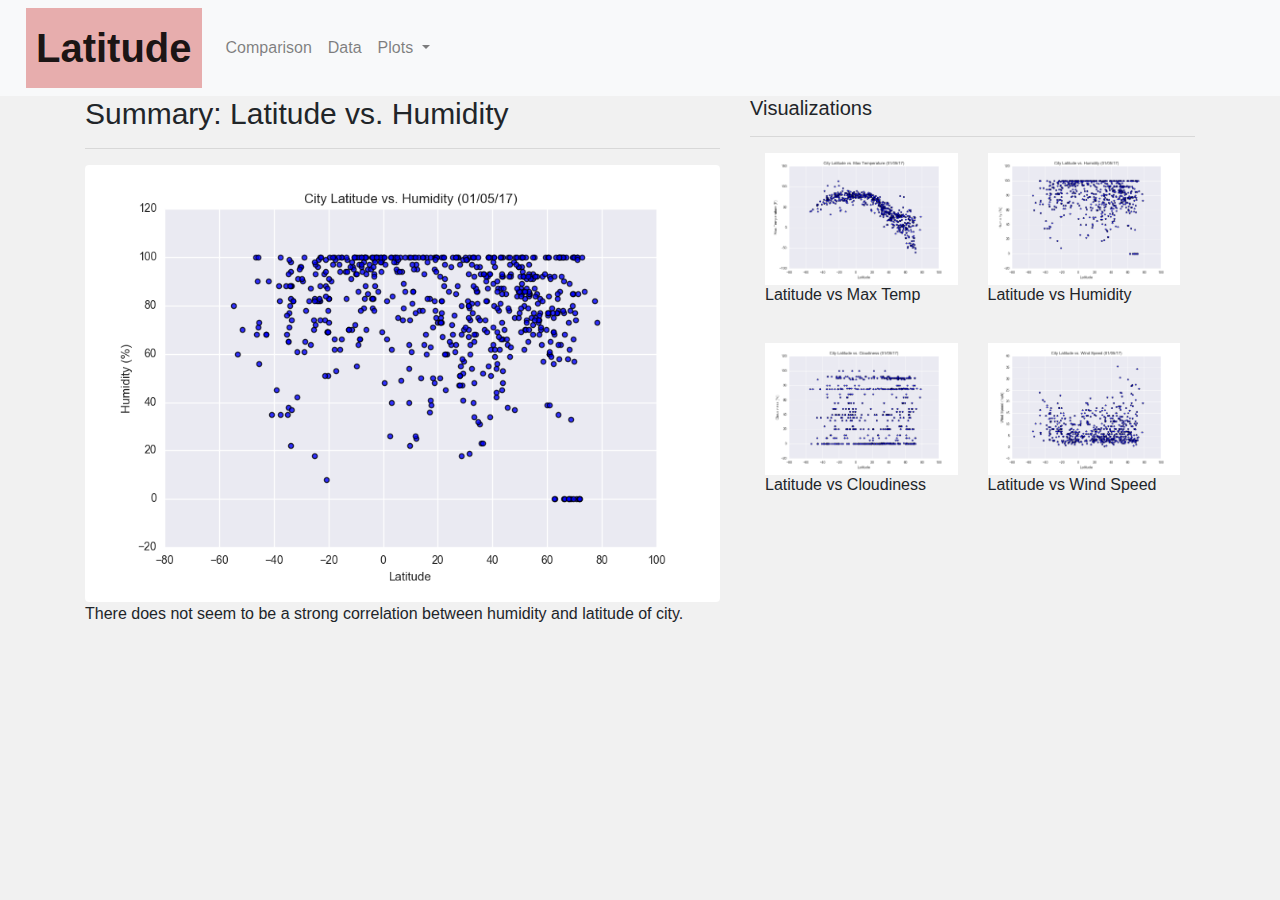
<file: WebVisualizations/humidity.html>
<!doctype html>
  <html lang="en">
    <head>
      <!-- Required meta tags -->
      <meta charset="utf-8">
      <meta name="viewport" content="width=device-width, initial-scale=1, shrink-to-fit=no">
  


    <!--title-->
    <title>Visualization Dashboard</title>
    <!--title-->


      <!-- Bootstrap CSS -->
      <link rel="stylesheet" href="https://stackpath.bootstrapcdn.com/bootstrap/4.5.2/css/bootstrap.min.css" integrity="sha384-JcKb8q3iqJ61gNV9KGb8thSsNjpSL0n8PARn9HuZOnIxN0hoP+VmmDGMN5t9UJ0Z" crossorigin="anonymous">
  
      <!-- External CSS Link-->
      <link rel="stylesheet" type="text/css" href="style.css">
      <!-- External CSS Link-->



      <title>Page Title Goes Here</title>
    </head>
    <body>
      <!-- we need a nav bar here -->

      <nav class="navbar navbar-expand-lg navbar-light bg-light">
        <a class="navbar-brand" style="background-color: #e7adad;" href="index.html">Latitude</a>
        <button class="navbar-toggler" type="button" data-toggle="collapse" data-target="#navbarNavDropdown" aria-controls="navbarNavDropdown" aria-expanded="false" aria-label="Toggle navigation">
          <span class="navbar-toggler-icon"></span>
        </button>
        <div class="collapse navbar-collapse" id="navbarNavDropdown">
          <ul class="navbar-nav">
            
            <li class="nav-item">
              <a class="nav-link" href="comparison.html">Comparison</a>
              
            </li>
            <li class="nav-item">
              <a class="nav-link" href="data.html">Data</a>
            </li>
            <li class="nav-item dropdown">
              <a class="nav-link dropdown-toggle" href="#" id="navbarDropdownMenuLink" role="button" data-toggle="dropdown" aria-haspopup="true" aria-expanded="false">
                Plots
              </a>
              <div class="dropdown-menu" aria-labelledby="navbarDropdownMenuLink">
                <a class="dropdown-item" href="max_temp.html">Maximum Temperature</a>
                <a class="dropdown-item" href="humidity.html">Humidity</a>
                <a class="dropdown-item" href="cloudiness.html">Cloudiness</a>
                <a class="dropdown-item" href="wind_speed.html">Wind Speed</a>
              </div>
            </li>
          </ul>
        </div>
      </nav>
       <!-- end of navbar -->

       <!-- Main Content -->
       <div class="container">
        <div class="row">
          <div class="col-lg-7 col-md-12">
            <!-- Left Box  -->
            <div class="box">
              <h3 class="title">Summary: Latitude vs. Humidity</h3>
              <hr>
              <img src="../Instructions/Resources/assets/images/Fig2.png" class="vizualization rounded float-left" width="100%" alt="Max Temperature Graph">
              <p>There does not seem to be a strong correlation between humidity and latitude of city. </p>
                </div>
              </div>
              <div class="col-lg-5 col-md-12">
                <!-- Right Box -->
                <div class="box">
                  <h5 class="title">Visualizations</h5>
                  <hr>
                  <div class="container">
                    <div class="row" style="padding-bottom: 30px;">
                      <div class="col-6">
                        <a href="max_temp.html">
                          <img class="panel" src="../Instructions/Resources/assets/images/Fig1.png" width="100%" alt="Max Temperature Image">
                        </a>
                        <h6 class="title">Latitude vs Max Temp</h6>
                      </div>
                      <div class="col-6">
                        <a href="humidity.html">
                          <img class="panel" src="../Instructions/Resources/assets/images/Fig2.png" width="100%" alt="Humidity Graph">
                        </a>
                        <h6 class="title">Latitude vs Humidity</h6>
                      </div>
                    </div>
        
                    <div class="row" style="padding-bottom: 30px;">
                      <div class="col-6">
                        <a href="cloudiness.html">
                          <img class="panel" src="../Instructions/Resources/assets/images/Fig3.png" width="100%" alt="Cloudiness Graph">
                        </a>
                        <h6 class="title">Latitude vs Cloudiness</h6>
                      </div>
                      <div class="col-6">
                        <a href="wind_speed.html">
                          <img class="panel" src="../Instructions/Resources/assets/images/Fig4.png" width="100%" alt="Wind Speed Graph">
                        </a>
                        <h6 class="title">Latitude vs Wind Speed</h6>
                      </div>
      
      
                  </div>
                </div>
      
      








       </div>

      <!-- <h1>Hello, world!</h1>
 
    </ul>
  -->
       <!--<h1>Hello, world!</h1>
  
      <!-- Optional JavaScript -->
      <!-- jQuery first, then Popper.js, then Bootstrap JS -->
      <script src="https://code.jquery.com/jquery-3.5.1.slim.min.js" integrity="sha384-DfXdz2htPH0lsSSs5nCTpuj/zy4C+OGpamoFVy38MVBnE+IbbVYUew+OrCXaRkfj" crossorigin="anonymous"></script>
      <script src="https://cdn.jsdelivr.net/npm/popper.js@1.16.1/dist/umd/popper.min.js" integrity="sha384-9/reFTGAW83EW2RDu2S0VKaIzap3H66lZH81PoYlFhbGU+6BZp6G7niu735Sk7lN" crossorigin="anonymous"></script>
      <script src="https://stackpath.bootstrapcdn.com/bootstrap/4.5.2/js/bootstrap.min.js" integrity="sha384-B4gt1jrGC7Jh4AgTPSdUtOBvfO8shuf57BaghqFfPlYxofvL8/KUEfYiJOMMV+rV" crossorigin="anonymous"></script>
    </body>
  </html>
</file>
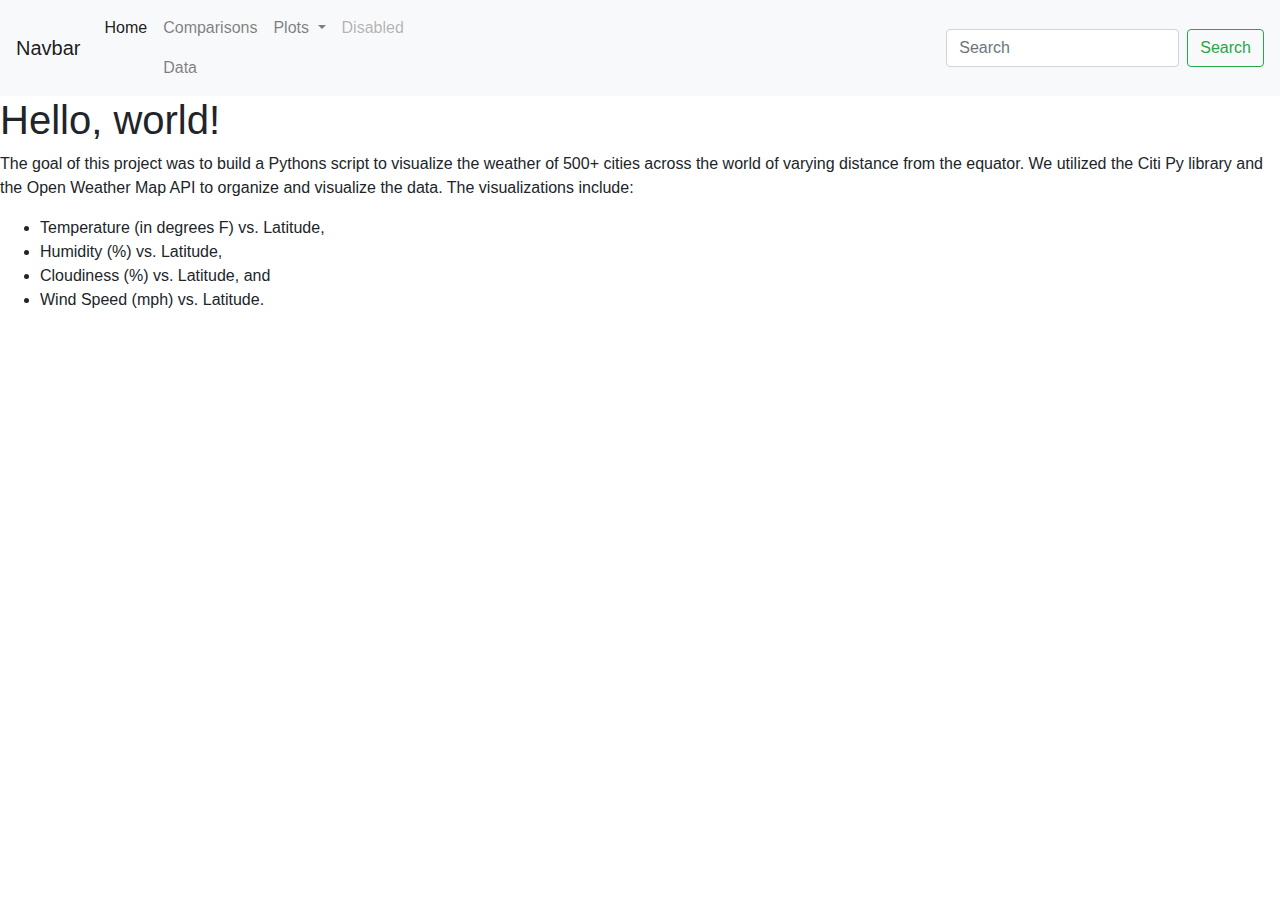
<file: WebVisualizations/LandingPage.html>
<!doctype html>
<html lang="en">
  <head>
    <!-- Required meta tags -->
    <meta charset="utf-8">
    <meta name="viewport" content="width=device-width, initial-scale=1, shrink-to-fit=no">

    <!-- Bootstrap CSS -->
    <link rel="stylesheet" href="https://stackpath.bootstrapcdn.com/bootstrap/4.5.2/css/bootstrap.min.css" integrity="sha384-JcKb8q3iqJ61gNV9KGb8thSsNjpSL0n8PARn9HuZOnIxN0hoP+VmmDGMN5t9UJ0Z" crossorigin="anonymous">

    <title>HTitle!</title>
    <nav class="navbar navbar-expand-lg navbar-light bg-light">
      <a class="navbar-brand" href="#">Navbar</a>
      <button class="navbar-toggler" type="button" data-toggle="collapse" data-target="#navbarSupportedContent" aria-controls="navbarSupportedContent" aria-expanded="false" aria-label="Toggle navigation">
        <span class="navbar-toggler-icon"></span>
      </button>
    
      <div class="collapse navbar-collapse" id="navbarSupportedContent">
        <ul class="navbar-nav mr-auto">
          <li class="nav-item active">
            <a class="nav-link" href="#">Home <span class="sr-only">(current)</span></a>
          </li>
          <li class="nav-item">
            <a class="nav-link" href="#">Comparisons</a>
            <a class="nav-link" href="#">Data</a>
          </li>
          <li class="nav-item dropdown">
            <a class="nav-link dropdown-toggle" href="#" id="navbarDropdown" role="button" data-toggle="dropdown" aria-haspopup="true" aria-expanded="false">
              Plots
            </a>
            <div class="dropdown-menu" aria-labelledby="navbarDropdown">
              <a class="dropdown-item" href="#">Visualization 1</a>
              <a class="dropdown-item" href="#">Visualization 2</a>
              <a class="dropdown-item" href="#">Visualization 3</a>
              <div class="dropdown-divider"></div>
       
            </div>
          </li>
          <li class="nav-item">
            <a class="nav-link disabled" href="#" tabindex="-1" aria-disabled="true">Disabled</a>
          </li>
        </ul>
        <form class="form-inline my-2 my-lg-0">
          <input class="form-control mr-sm-2" type="search" placeholder="Search" aria-label="Search">
          <button class="btn btn-outline-success my-2 my-sm-0" type="submit">Search</button>
        </form>
      </div>
    </nav>
  </head>
  <body>

    <h1>Hello, world!</h1>
    <p>The goal of this project was to build a Pythons script to visualize the weather of 500+ cities across the world of varying distance from the equator. We utilized the Citi Py library and the Open Weather Map API to organize and visualize the data. The visualizations include: 
      <ul>
        <li>Temperature (in degrees F) vs. Latitude, </li>
        <li>Humidity (%) vs. Latitude, </li>
        <li>Cloudiness (%) vs. Latitude, and </li>
        <li>Wind Speed (mph) vs. Latitude. </li> </p>
      </ul>
    <!-- Optional JavaScript -->
    <!-- jQuery first, then Popper.js, then Bootstrap JS -->
    <script src="https://code.jquery.com/jquery-3.5.1.slim.min.js" integrity="sha384-DfXdz2htPH0lsSSs5nCTpuj/zy4C+OGpamoFVy38MVBnE+IbbVYUew+OrCXaRkfj" crossorigin="anonymous"></script>
    <script src="https://cdn.jsdelivr.net/npm/popper.js@1.16.1/dist/umd/popper.min.js" integrity="sha384-9/reFTGAW83EW2RDu2S0VKaIzap3H66lZH81PoYlFhbGU+6BZp6G7niu735Sk7lN" crossorigin="anonymous"></script>
    <script src="https://stackpath.bootstrapcdn.com/bootstrap/4.5.2/js/bootstrap.min.js" integrity="sha384-B4gt1jrGC7Jh4AgTPSdUtOBvfO8shuf57BaghqFfPlYxofvL8/KUEfYiJOMMV+rV" crossorigin="anonymous"></script>
  </body>
</html>
</file>
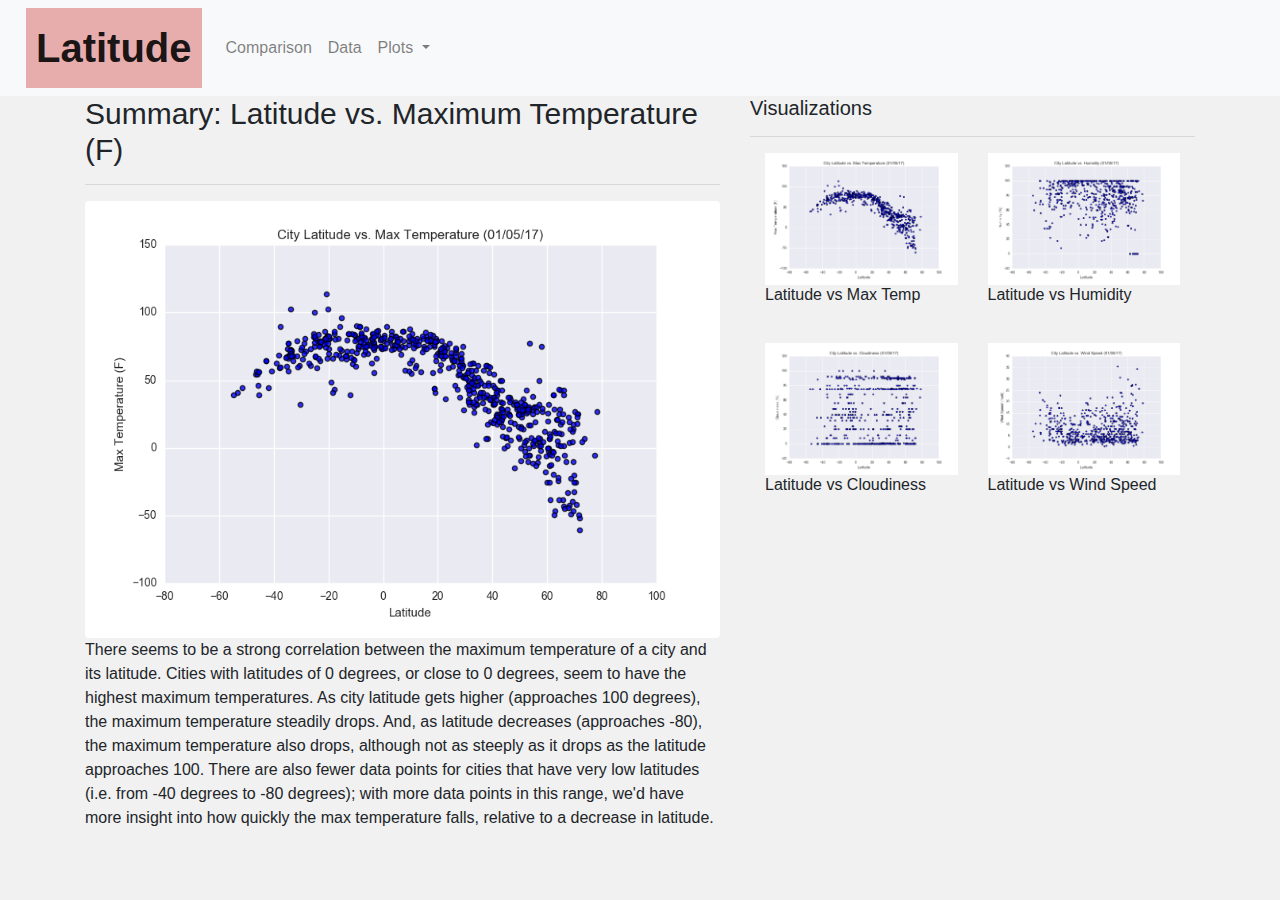
<file: WebVisualizations/max_temp.html>
<!doctype html>
  <html lang="en">
    <head>
      <!-- Required meta tags -->
      <meta charset="utf-8">
      <meta name="viewport" content="width=device-width, initial-scale=1, shrink-to-fit=no">
  


    <!--title-->
    <title>Visualization Dashboard</title>
    <!--title-->


      <!-- Bootstrap CSS -->
      <link rel="stylesheet" href="https://stackpath.bootstrapcdn.com/bootstrap/4.5.2/css/bootstrap.min.css" integrity="sha384-JcKb8q3iqJ61gNV9KGb8thSsNjpSL0n8PARn9HuZOnIxN0hoP+VmmDGMN5t9UJ0Z" crossorigin="anonymous">
  
      <!-- External CSS Link-->
      <link rel="stylesheet" type="text/css" href="style.css">
      <!-- External CSS Link-->



      <title>Page Title Goes Here</title>
    </head>
    <body>
      <!-- we need a nav bar here -->

      <nav class="navbar navbar-expand-lg navbar-light bg-light">
        <a class="navbar-brand" style="background-color: #e7adad;" href="index.html">Latitude</a>
        <button class="navbar-toggler" type="button" data-toggle="collapse" data-target="#navbarNavDropdown" aria-controls="navbarNavDropdown" aria-expanded="false" aria-label="Toggle navigation">
          <span class="navbar-toggler-icon"></span>
        </button>
        <div class="collapse navbar-collapse" id="navbarNavDropdown">
          <ul class="navbar-nav">
            
            <li class="nav-item">
              <a class="nav-link" href="comparison.html">Comparison</a>
              
            </li>
            <li class="nav-item">
              <a class="nav-link" href="data.html">Data</a>
            </li>
            <li class="nav-item dropdown">
              <a class="nav-link dropdown-toggle" href="#" id="navbarDropdownMenuLink" role="button" data-toggle="dropdown" aria-haspopup="true" aria-expanded="false">
                Plots
              </a>
              <div class="dropdown-menu" aria-labelledby="navbarDropdownMenuLink">
                <a class="dropdown-item" href="max_temp.html">Maximum Temperature</a>
                <a class="dropdown-item" href="humidity.html">Humidity</a>
                <a class="dropdown-item" href="cloudiness.html">Cloudiness</a>
                <a class="dropdown-item" href="wind_speed.html">Wind Speed</a>
              </div>
            </li>
          </ul>
        </div>
      </nav>
       <!-- end of navbar -->

       <!-- Main Content -->
       <div class="container">
        <div class="row">
          <div class="col-lg-7 col-md-12">
            <!-- Left Box  -->
            <div class="box">
              <h3 class="title">Summary: Latitude vs. Maximum Temperature (F)</h3>
              <hr>
          
              <img src="../Instructions/Resources/assets/images/Fig1.png" class="vizualization rounded float-left" width="100%" alt="Max Temperature Graph">
             
              
              <p>There seems to be a strong correlation between the maximum temperature of a city and its latitude. Cities with latitudes of 0 degrees, or close to 0 degrees, seem to have the highest maximum temperatures. As city latitude gets higher (approaches 100 degrees), the maximum temperature steadily drops. And, as latitude decreases (approaches -80), the maximum temperature also drops, although not as steeply as it drops as the latitude approaches 100. There are also fewer data points for cities that have very low latitudes (i.e. from -40 degrees to -80 degrees); with more data points in this range, we'd have more insight into how quickly the max temperature falls, relative to a decrease in latitude.
         
                </div>
              </div>
              <div class="col-lg-5 col-md-12">
                <!-- Right Box -->
                <div class="box">
                  <h5 class="title">Visualizations</h5>
                  <hr>
                  <div class="container">
                    <div class="row" style="padding-bottom: 30px;">
                      <div class="col-6">
                        <a href="max_temp.html">
                          <img class="panel" src="../Instructions/Resources/assets/images/Fig1.png" width="100%" alt="Max Temperature Image">
                        </a>
                        <h6 class="title">Latitude vs Max Temp</h6>
                      </div>
                      <div class="col-6">
                        <a href="humidity.html">
                          <img class="panel" src="../Instructions/Resources/assets/images/Fig2.png" width="100%" alt="Humidity Graph">
                        </a>
                        <h6 class="title">Latitude vs Humidity</h6>
                      </div>
                    </div>
        
                    <div class="row" style="padding-bottom: 30px;">
                      <div class="col-6">
                        <a href="cloudiness.html">
                          <img class="panel" src="../Instructions/Resources/assets/images/Fig3.png" width="100%" alt="Cloudiness Graph">
                        </a>
                        <h6 class="title">Latitude vs Cloudiness</h6>
                      </div>
                      <div class="col-6">
                        <a href="wind_speed.html">
                          <img class="panel" src="../Instructions/Resources/assets/images/Fig4.png" width="100%" alt="Wind Speed Graph">
                        </a>
                        <h6 class="title">Latitude vs Wind Speed</h6>
                      </div>
      
      
                  </div>
                </div>
      
      








       </div>

      <!-- <h1>Hello, world!</h1>
 
    </ul>
  -->
       <!--<h1>Hello, world!</h1>
  
      <!-- Optional JavaScript -->
      <!-- jQuery first, then Popper.js, then Bootstrap JS -->
      <script src="https://code.jquery.com/jquery-3.5.1.slim.min.js" integrity="sha384-DfXdz2htPH0lsSSs5nCTpuj/zy4C+OGpamoFVy38MVBnE+IbbVYUew+OrCXaRkfj" crossorigin="anonymous"></script>
      <script src="https://cdn.jsdelivr.net/npm/popper.js@1.16.1/dist/umd/popper.min.js" integrity="sha384-9/reFTGAW83EW2RDu2S0VKaIzap3H66lZH81PoYlFhbGU+6BZp6G7niu735Sk7lN" crossorigin="anonymous"></script>
      <script src="https://stackpath.bootstrapcdn.com/bootstrap/4.5.2/js/bootstrap.min.js" integrity="sha384-B4gt1jrGC7Jh4AgTPSdUtOBvfO8shuf57BaghqFfPlYxofvL8/KUEfYiJOMMV+rV" crossorigin="anonymous"></script>
    </body>
  </html>
</file>
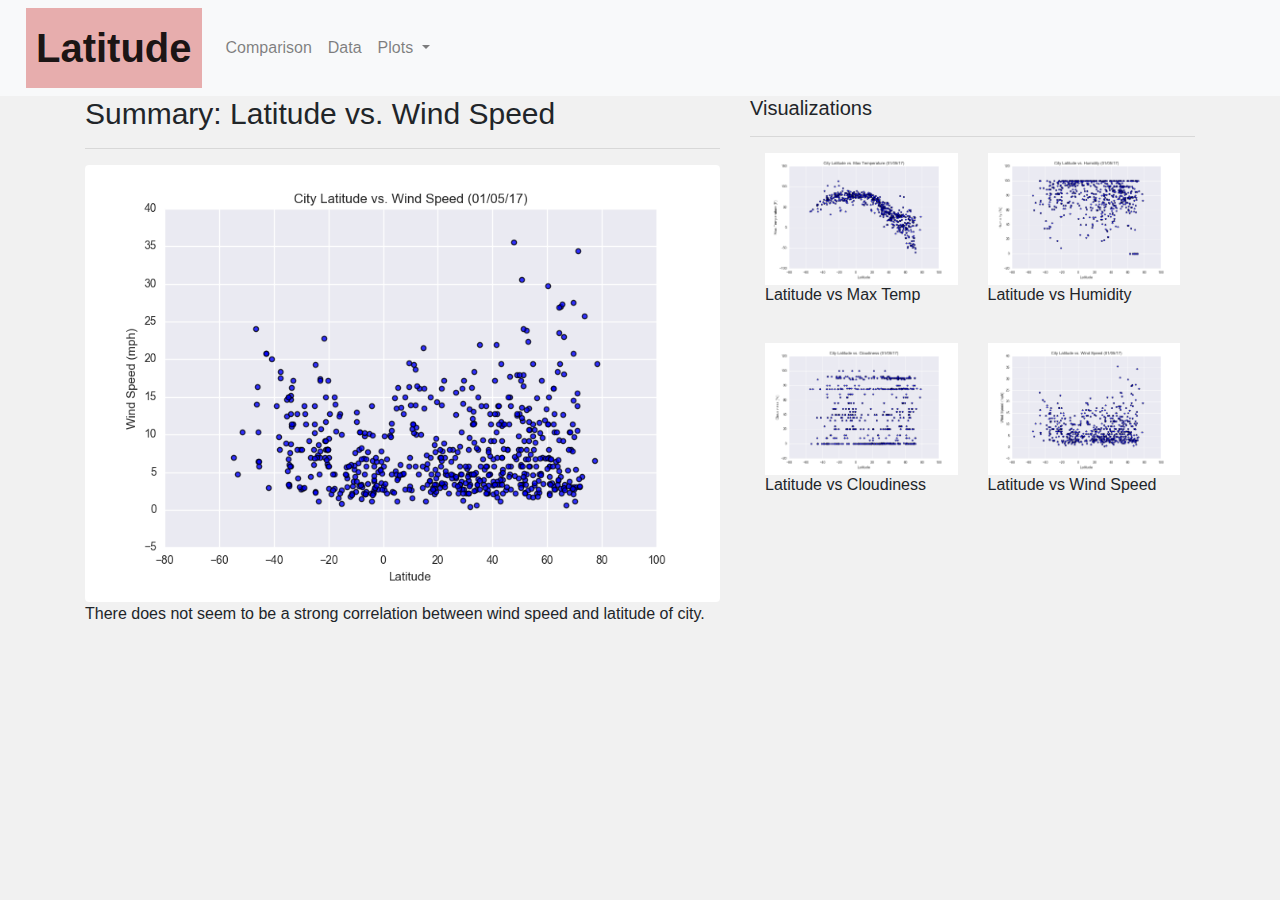
<file: WebVisualizations/wind_speed.html>
<!doctype html>
  <html lang="en">
    <head>
      <!-- Required meta tags -->
      <meta charset="utf-8">
      <meta name="viewport" content="width=device-width, initial-scale=1, shrink-to-fit=no">
  


    <!--title-->
    <title>Visualization Dashboard</title>
    <!--title-->


      <!-- Bootstrap CSS -->
      <link rel="stylesheet" href="https://stackpath.bootstrapcdn.com/bootstrap/4.5.2/css/bootstrap.min.css" integrity="sha384-JcKb8q3iqJ61gNV9KGb8thSsNjpSL0n8PARn9HuZOnIxN0hoP+VmmDGMN5t9UJ0Z" crossorigin="anonymous">
  
      <!-- External CSS Link-->
      <link rel="stylesheet" type="text/css" href="style.css">
      <!-- External CSS Link-->



      <title>Page Title Goes Here</title>
    </head>
    <body>
      <!-- we need a nav bar here -->

      <nav class="navbar navbar-expand-lg navbar-light bg-light">
        <a class="navbar-brand" style="background-color: #e7adad;" href="index.html">Latitude</a>
        <button class="navbar-toggler" type="button" data-toggle="collapse" data-target="#navbarNavDropdown" aria-controls="navbarNavDropdown" aria-expanded="false" aria-label="Toggle navigation">
          <span class="navbar-toggler-icon"></span>
        </button>
        <div class="collapse navbar-collapse" id="navbarNavDropdown">
          <ul class="navbar-nav">
            
            <li class="nav-item">
              <a class="nav-link" href="comparison.html">Comparison</a>
              
            </li>
            <li class="nav-item">
              <a class="nav-link" href="data.html">Data</a>
            </li>
            <li class="nav-item dropdown">
              <a class="nav-link dropdown-toggle" href="#" id="navbarDropdownMenuLink" role="button" data-toggle="dropdown" aria-haspopup="true" aria-expanded="false">
                Plots
              </a>
              <div class="dropdown-menu" aria-labelledby="navbarDropdownMenuLink">
                <a class="dropdown-item" href="max_temp.html">Maximum Temperature</a>
                <a class="dropdown-item" href="humidity.html">Humidity</a>
                <a class="dropdown-item" href="cloudiness.html">Cloudiness</a>
                <a class="dropdown-item" href="wind_speed.html">Wind Speed</a>
              </div>
            </li>
          </ul>
        </div>
      </nav>
       <!-- end of navbar -->

       <!-- Main Content -->
       <div class="container">
        <div class="row">
          <div class="col-lg-7 col-md-12">
            <!-- Left Box  -->
            <div class="box">
              <h3 class="title">Summary: Latitude vs. Wind Speed</h3>
              <hr>
              <img src="../Instructions/Resources/assets/images/Fig4.png" class="vizualization rounded float-left" width="100%" alt="Max Temperature Graph">
              <p>There does not seem to be a strong correlation between wind speed and latitude of city. </p>
                </div>
              </div>
              <div class="col-lg-5 col-md-12">
                <!-- Right Box -->
                <div class="box">
                  <h5 class="title">Visualizations</h5>
                  <hr>
                  <div class="container">
                    <div class="row" style="padding-bottom: 30px;">
                      <div class="col-6">
                        <a href="max_temp.html">
                          <img class="panel" src="../Instructions/Resources/assets/images/Fig1.png" width="100%" alt="Max Temperature Image">
                        </a>
                        <h6 class="title">Latitude vs Max Temp</h6>
                      </div>
                      <div class="col-6">
                        <a href="humidity.html">
                          <img class="panel" src="../Instructions/Resources/assets/images/Fig2.png" width="100%" alt="Humidity Graph">
                        </a>
                        <h6 class="title">Latitude vs Humidity</h6>
                      </div>
                    </div>
        
                    <div class="row" style="padding-bottom: 30px;">
                      <div class="col-6">
                        <a href="cloudiness.html">
                          <img class="panel" src="../Instructions/Resources/assets/images/Fig3.png" width="100%" alt="Cloudiness Graph">
                        </a>
                        <h6 class="title">Latitude vs Cloudiness</h6>
                      </div>
                      <div class="col-6">
                        <a href="wind_speed.html">
                          <img class="panel" src="../Instructions/Resources/assets/images/Fig4.png" width="100%" alt="Wind Speed Graph">
                        </a>
                        <h6 class="title">Latitude vs Wind Speed</h6>
                      </div>
      
      
                  </div>
                </div>
      
      








       </div>

      <!-- <h1>Hello, world!</h1>
 
    </ul>
  -->
       <!--<h1>Hello, world!</h1>
  
      <!-- Optional JavaScript -->
      <!-- jQuery first, then Popper.js, then Bootstrap JS -->
      <script src="https://code.jquery.com/jquery-3.5.1.slim.min.js" integrity="sha384-DfXdz2htPH0lsSSs5nCTpuj/zy4C+OGpamoFVy38MVBnE+IbbVYUew+OrCXaRkfj" crossorigin="anonymous"></script>
      <script src="https://cdn.jsdelivr.net/npm/popper.js@1.16.1/dist/umd/popper.min.js" integrity="sha384-9/reFTGAW83EW2RDu2S0VKaIzap3H66lZH81PoYlFhbGU+6BZp6G7niu735Sk7lN" crossorigin="anonymous"></script>
      <script src="https://stackpath.bootstrapcdn.com/bootstrap/4.5.2/js/bootstrap.min.js" integrity="sha384-B4gt1jrGC7Jh4AgTPSdUtOBvfO8shuf57BaghqFfPlYxofvL8/KUEfYiJOMMV+rV" crossorigin="anonymous"></script>
    </body>
  </html>
</file>
<file: style.css>
/* navbar styling*/
.navbar-brand{
    margin-left: 10px;
    padding: 10px;
    background-color: rgb(81, 90, 175);
    font-family: 'Arial', Helvetica;
    font-size: 40px;
    font-weight: bolder;

  }
  

/* Giving the body the specified background color, adding font sizes for the h1 and h3 elements we'll be using */
body {
    background: #f1f1f1;
  }
  
  h1 {
    font-size: 80px;
  }
  
  h3 {
    font-size: 30px;
  }
  

}

.nav-item{
    margin-left: 10px;
    padding: 10px;
    background-color: rgb(255, 255, 255);
    font-family: 'Arial', Helvetica;
    font-size: 25px;

  #navbarNavDropdown{
    margin-left: 10px;
    padding: 10px;
    background-color: rgb(255, 255, 255);
    font-family: 'Arial', Helvetica;
    font-size: 25px;
  }







  
  /* Making our navbar li's inline-block elements this makes it so we can have multiple on the same line. Floats could have been used too */
  .navbar-brand{
    display: inline-block;
    padding: 20px;
    margin-right: 10px;
    margin-left: 10px;
    cursor: pointer;
    background: #fff;
    border-radius: 3px;
  }
  
  /* Getting rid of the default link styles here */
  .navbar-brand {
    color: #000;
    text-decoration: none;
  }
  
  /* Styling the header, giving it a height, a background color, and some top padding */
  .header {
    height: 200px;
    padding-top: 20px;
    background: #cdcdcd;
  }
  
  /* Centering our h1 tag inside our header, giving it a little padding, removing its margin */
  .header h1 {
    padding: 60px;
    margin: 0;
    color: #000;
    text-align: center;
  }
  
 

  
  /* Adding media queries to show the drop-down, and hide the navbar when the screen is smaller than 480 pixels */
  @media (max-width: 480px) {
    .navbar-brand {
      padding: 10px;
    }
  
    .post {
      margin-right: 30px;
      margin-left: 30px;
    }
  
    .navbar-brand{
      visibility: hidden;
    }
  
    #nav-select {
      visibility: visible;
    }
  }
</file>
<file: WebVisualizations/style.css>
/* navbar styling*/
.navbar-brand{
    margin-left: 10px;
    padding: 10px;
    background-color: rgb(81, 90, 175);
    font-family: 'Arial', Helvetica;
    font-size: 40px;
    font-weight: bolder;

  }
  

/* Giving the body the specified background color, adding font sizes for the h1 and h3 elements we'll be using */
body {
    background: #f1f1f1;
  }
  
  h1 {
    font-size: 80px;
  }
  
  h3 {
    font-size: 30px;
  }
  

}

.nav-item{
    margin-left: 10px;
    padding: 10px;
    background-color: rgb(255, 255, 255);
    font-family: 'Arial', Helvetica;
    font-size: 25px;

  #navbarNavDropdown{
    margin-left: 10px;
    padding: 10px;
    background-color: rgb(255, 255, 255);
    font-family: 'Arial', Helvetica;
    font-size: 25px;
  }








  
  /* Making our navbar li's inline-block elements this makes it so we can have multiple on the same line. Floats could have been used too */
  .navbar-brand{
    display: inline-block;
    padding: 20px;
    margin-right: 10px;
    margin-left: 10px;
    cursor: pointer;
    background: #fff;
    border-radius: 3px;
  }
  
  /* Getting rid of the default link styles here */
  .navbar-brand {
    color: #000;
    text-decoration: none;
  }
  
  /* Styling the header, giving it a height, a background color, and some top padding */
  .header {
    height: 200px;
    padding-top: 20px;
    background: #cdcdcd;
  }
  
  /* Centering our h1 tag inside our header, giving it a little padding, removing its margin */
  .header h1 {
    padding: 60px;
    margin: 0;
    color: #000;
    text-align: center;
  }
  
 

  
  /* Adding media queries to show the drop-down, and hide the navbar when the screen is smaller than 480 pixels */
  @media (max-width: 480px) {
    .navbar-brand {
      padding: 10px;
    }
  
    .post {
      margin-right: 30px;
      margin-left: 30px;
    }
  
    .navbar-brand{
      visibility: hidden;
    }
  
    #nav-select {
      visibility: visible;
    }
  }
</file>
